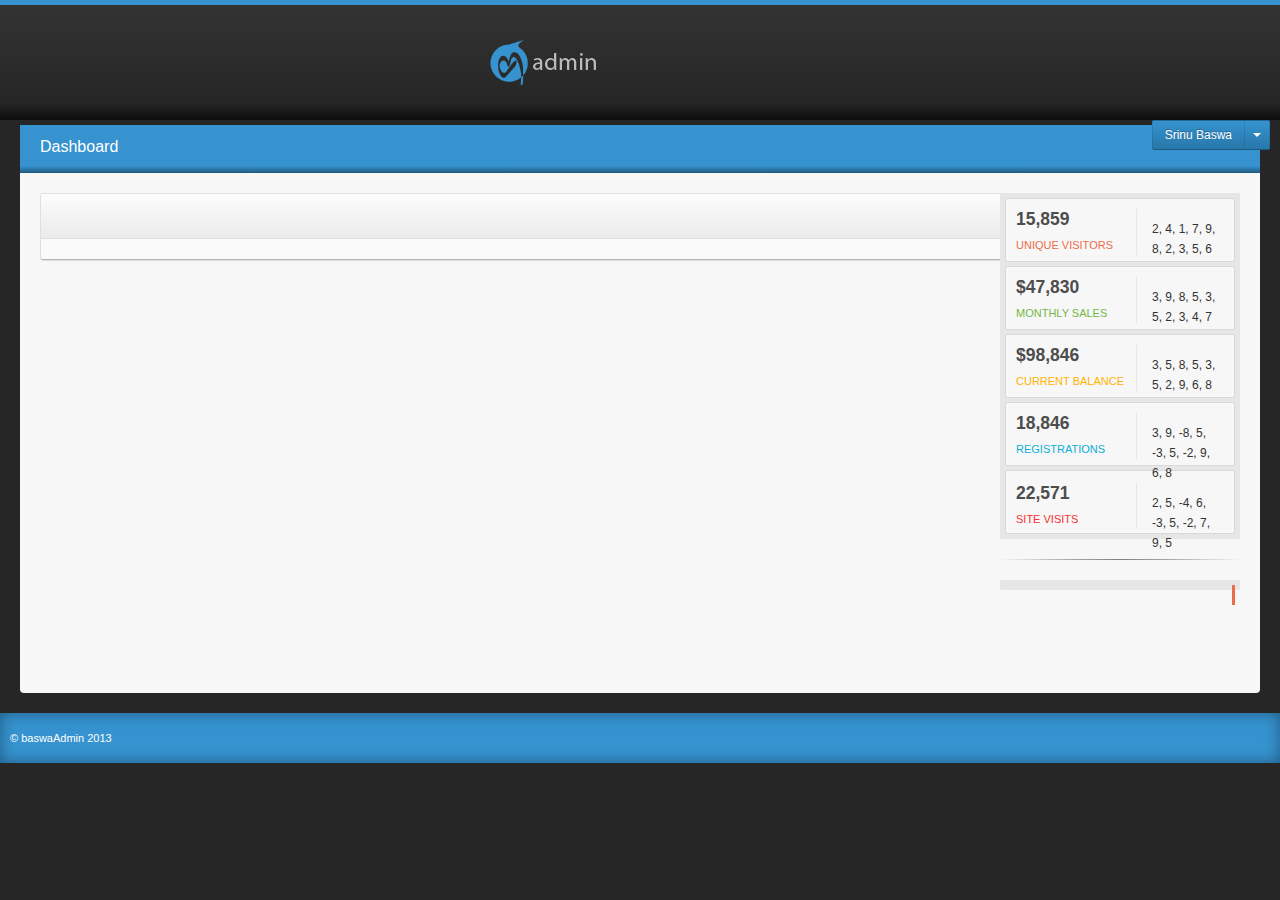
<file: index.html>
<!DOCTYPE html>
<!--[if lt IE 7]>

<html class="lt-ie9 lt-ie8 lt-ie7" lang="en">

<![endif]-->
<!--[if IE 7]>

<html class="lt-ie9 lt-ie8" lang="en">

<![endif]-->
<!--[if IE 8]>

<html class="lt-ie9" lang="en">

<![endif]-->
<!--[if gt IE 8]>
<!-->

<html lang="en">
  
  <!--
<![endif]-->
 
<head>
    <meta charset="utf-8">
    <title>
      Blue Moon - Responsive Admin Dashboard
    </title>
    <meta name="viewport" content="width=device-width, initial-scale=1.0">
    <meta name="description" content="">
    <meta name="author" content="">
    
    <link href="icomoon/style.css" rel="stylesheet">
    <!--[if lte IE 7]>
    <script src="css/icomoon-font/lte-ie7.js">
    </script>
    <![endif]-->
  <link href="css/wysiwyg/bootstrap-wysihtml5.css" rel="stylesheet">
  <link href="css/wysiwyg/wysiwyg-color.css" rel="stylesheet">
  <link href="css/main.css" rel="stylesheet"> <!-- Important. For Theming change primary-color variable in main.css  -->
  <link href="css/charts-graphs.css" rel="stylesheet">
  </head>
  <body>
    <header>
      <a href="#" class="logo">
        <img src="img/logo.png" alt="logo" />
      </a>
      <div class="btn-group">
        <button class="btn btn-primary">
          Srinu Baswa
        </button>
        <button data-toggle="dropdown" class="btn btn-primary dropdown-toggle">
          <span class="caret">
          </span>
        </button>
        <ul class="dropdown-menu pull-right">
          <li>
            <a href="#">
              Edit Profile
            </a>
          </li>
          <li>
            <a href="#">
              Account Settings
            </a>
          </li>
          <li>
            <a href="#">
              Logout
            </a>
          </li>
        </ul>
      </div>
      <ul class="mini-nav">
        
        
        
      </ul>
      
    </header>
    <div class="container-fluid">
      <div class="dashboard-container">
        
        <div class="sub-nav">
          <ul>
            <li><a href="#" class="heading">Dashboard</a></li>
            
          <div class="btn-group pull-right">
            <button class="btn btn-primary">
              Main Menu
            </button>
            <button data-toggle="dropdown" class="btn btn-primary dropdown-toggle">
              <span class="caret">
              </span>
            </button>
            <ul class="dropdown-menu pull-right">
              <li>
                <a href="index.html" data-original-title="">
                  Dashboard
                </a>
              </li>
              <li>
                <a href="forms.html" data-original-title="">
                  Forms
                </a>
              </li>
              <li>
                <a href="graphs.html" data-original-title="">
                  Graphs
                </a>
              </li>
              <li>
                <a href="ui_elements.html" data-original-title="">
                  UI Elements
                </a>
              </li>
              <li>
                <a href="icons.html" data-original-title="">
                  Icons
                </a>
              </li>
              <li>
                <a href="tables.html" data-original-title="">
                  Tables
                </a>
              </li>
              <li>
                <a href="media.html" data-original-title="">
                  Media
                </a>
              
            </ul>
          </div>
        </div>
        <div class="dashboard-wrapper">
          
          <div class="left-sidebar">
            
            <div class="row-fluid">
              <div class="span12">
                <div class="widget">
                  <div class="widget-header">
                    
                    
                  </div>
                  <div class="widget-body">
                    <div class="row-fluid">
                      
                      
                    </div>
                  </div>
                </div>
              </div>
            </div>
            
            
            
            <div class="row-fluid">
              <div class="span12">
                
              </div>
            </div>
            
            
            
            
            
            
            
            
            
            
            
            <div class="row-fluid">
              <div class="span12">
                
              </div>
            </div>
            
            
            
          </div>
          <div class="right-sidebar">
            
            <div class="wrapper">
              <ul class="stats">
                <li>
                  <div class="left">
                    <h4>
                      15,859
                    </h4>
                    <p>
                      Unique Visitors
                    </p>
                  </div>
                  <div class="chart">
                    <span id="unique-visitors">
                      2, 4, 1, 7, 9, 8, 2, 3, 5, 6
                    </span>
                  </div>
                </li>
                <li>
                  <div class="left">
                    <h4>
                      $47,830
                    </h4>
                    <p>
                      Monthly Sales
                    </p>
                  </div>
                  <div class="chart">
                    <span id="monthly-sales">
                      3, 9, 8, 5, 3, 5, 2, 3, 4, 7
                    </span>
                  </div>
                </li>
                <li>
                  <div class="left">
                    <h4>
                      $98,846
                    </h4>
                    <p>
                      Current balance
                    </p>
                  </div>
                  <div class="chart">
                    <span id="current-balance">
                      3, 5, 8, 5, 3, 5, 2, 9, 6, 8
                    </span>
                  </div>
                </li>
                <li>
                  <div class="left">
                    <h4>
                      18,846
                    </h4>
                    <p>
                      Registrations
                    </p>
                  </div>
                  <div class="chart">
                    <span id="registrations">
                      3, 9, -8, 5, -3, 5, -2, 9, 6, 8
                    </span>
                  </div>
                </li>
                <li>
                  <div class="left">
                    <h4>
                      22,571
                    </h4>
                    <p>
                      Site Visits
                    </p>
                  </div>
                  <div class="chart">
                    <span id="site-visits">
                      2, 5, -4, 6, -3, 5, -2, 7, 9, 5
                    </span>
                  </div>
                </li>
              </ul>
            </div>
            
            <hr class="hr-stylish-1">
            
            
            <div class="wrapper">
              <div id="scrollbar">
                <div class="scrollbar">
                  <div class="track">
                    <div class="thumb">
                      <div class="end">
                      </div>
                    </div>
                  </div>
                </div>
                </div>
            </div>
            
            
          </div>
        </div>
      </div>
      <!--/.fluid-container-->
    </div>
    <footer>
      <p>
        &copy; baswaAdmin 2013
      </p>
    </footer>
    
    <script src="js/wysiwyg/wysihtml5-0.3.0.js">
    </script>
    <script src="js/jquery.min.js">
    </script>
    <script src="js/bootstrap.js">
    </script>
    <script src="js/wysiwyg/bootstrap-wysihtml5.js">
    </script>
    <script src="js/jquery.scrollUp.js">
    </script>
    
    
    <!-- Google Visualization JS -->
    <script type="text/javascript" src="https://www.google.com/jsapi">
    </script>
    
    <!-- Easy Pie Chart JS -->
    <script src="js/jquery.easy-pie-chart.js">
    </script>
    
    <!-- Sparkline JS -->
    <script src="js/jquery.sparkline.js">
    </script>
    
    <!-- Tiny Scrollbar JS -->
    <script src="js/tiny-scrollbar.js">
    </script>
    
    
    
    <script type="text/javascript">
      //ScrollUp
      $(function () {
        $.scrollUp({
          scrollName: 'scrollUp', // Element ID
          topDistance: '300', // Distance from top before showing element (px)
          topSpeed: 300, // Speed back to top (ms)
          animation: 'fade', // Fade, slide, none
          animationInSpeed: 400, // Animation in speed (ms)
          animationOutSpeed: 400, // Animation out speed (ms)
          scrollText: 'Scroll to top', // Text for element
          activeOverlay: false, // Set CSS color to display scrollUp active point, e.g '#00FFFF'
        });
      });

      //Google Visualiations
      google.load("visualization", "1", {
        packages: ["corechart"]
      });
      google.setOnLoadCallback(drawChart);

      function drawChart() {
        var data = google.visualization.arrayToDataTable([
          ['Week', 'Visitors', 'Orders'],
          ['Sun', 9709, 761],
          ['Mon', 1367, 8631],
          ['Tue', 6792, 971],
          ['Wed', 1267, 7491],
          ['Thu', 9539, 1792],
          ['Fri', 670, 9367],
          ['Sat', 9761, 709]
        ]);

        var options = {
          width: 'auto',
          height: '160',
          backgroundColor: 'transparent',
          colors: ['#ed6d49', '#0daed3'],
          tooltip: {
            textStyle: {
              color: '#666666',
              fontSize: 11
            },
            showColorCode: true
          },
          legend: {
            textStyle: {
              color: 'black',
              fontSize: 12
            }
          },
          chartArea: {
            left: 100,
            top: 10
          },
          focusTarget: 'category',
          hAxis: {
            textStyle: {
              color: 'black',
              fontSize: 12
            }
          },
          vAxis: {
            textStyle: {
              color: 'black',
              fontSize: 12
            }
          },
          pointSize: 6,
          chartArea: {
            left: 60,
            top: 10,
            height: '80%'
          },
          lineWidth: 1,
        };

        var chart = new google.visualization.LineChart(document.getElementById('area_chart'));
        chart.draw(data, options);
      }


      //Tooltip
      $('a').tooltip('hide');
      $('i').tooltip('hide');


      //Tiny Scrollbar
      $('#scrollbar').tinyscrollbar();
      $('#scrollbar-one').tinyscrollbar();
      $('#scrollbar-two').tinyscrollbar();
      $('#scrollbar-three').tinyscrollbar();



      //Tabs
      $('#myTab a').click(function (e) {
        e.preventDefault();
        $(this).tab('show');
      })

      // SparkLine Graphs-Charts
      $(function () {
        $('#unique-visitors').sparkline('html', {
          type: 'bar',
          barColor: '#ed6d49',
          barWidth: 6,
          height: 30,
        });
        $('#monthly-sales').sparkline('html', {
          type: 'bar',
          barColor: '#74b749',
          barWidth: 6,
          height: 30,
        });
        $('#current-balance').sparkline('html', {
          type: 'bar',
          barColor: '#ffb400',
          barWidth: 6,
          height: 30,
        });
        $('#registrations').sparkline('html', {
          type: 'bar',
          barColor: '#0daed3',
          barWidth: 6,
          height: 30,
        });
        $('#site-visits').sparkline('html', {
          type: 'bar',
          barColor: '#f63131',
          barWidth: 6,
          height: 30,
        });
      });

      //wysihtml5
      $('#wysiwyg').wysihtml5();
    </script>
    
    
  </body>
</html>
</file>
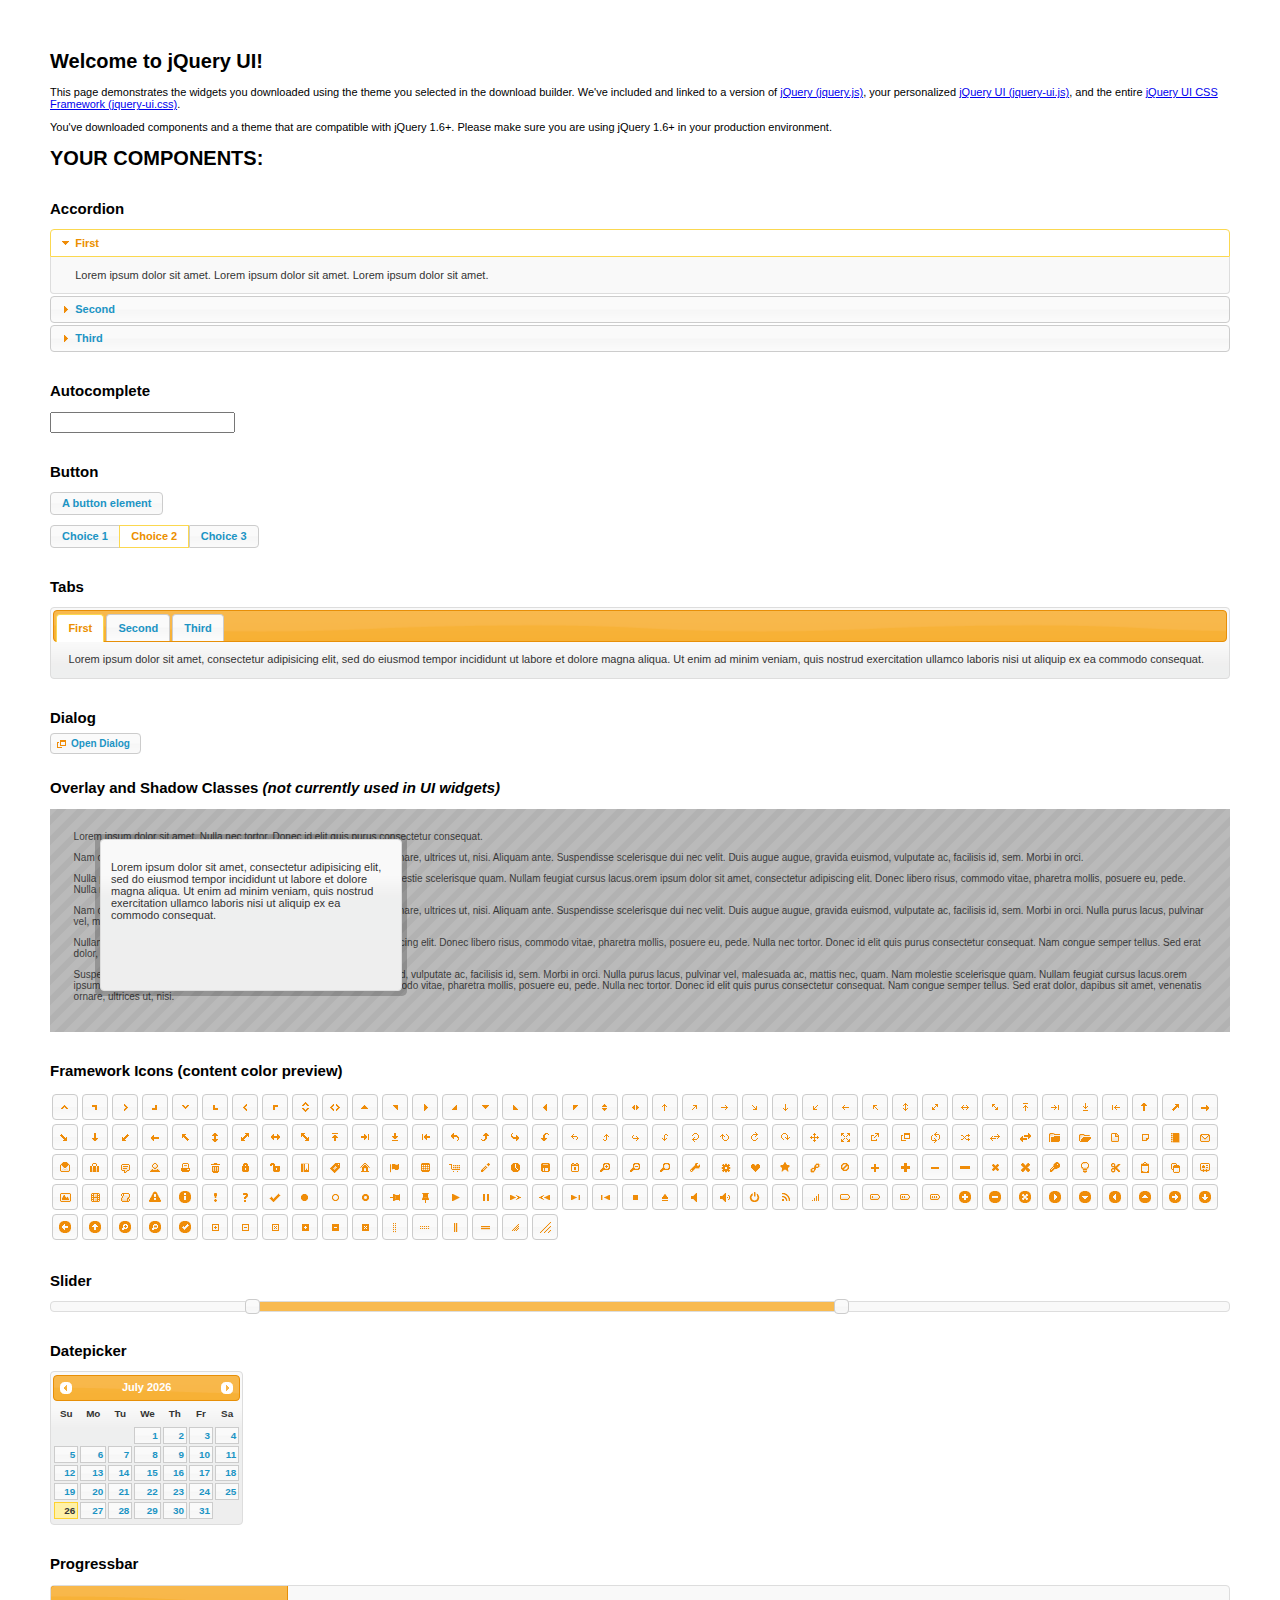
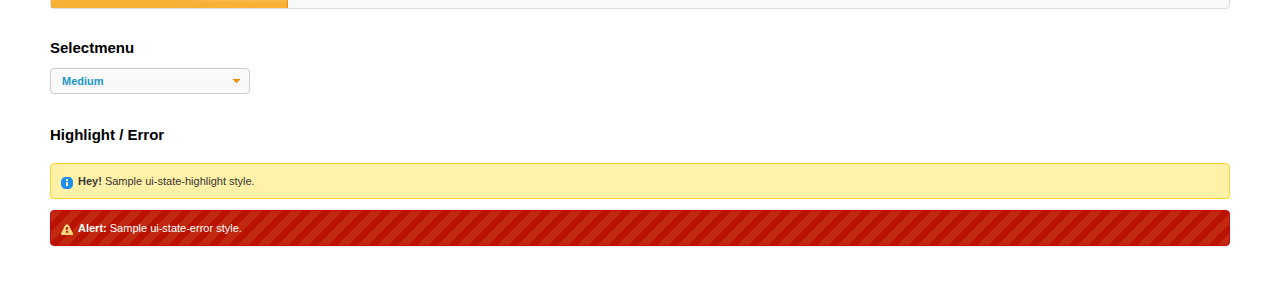
<file: js/jquery-ui/index.html>
<!doctype html>
<html lang="us">
<head>
	<meta charset="utf-8">
	<title>jQuery UI Example Page</title>
	<link href="jquery-ui.css" rel="stylesheet">
	<style>
	body{
		font: 62.5% "Trebuchet MS", sans-serif;
		margin: 50px;
	}
	.demoHeaders {
		margin-top: 2em;
	}
	#dialog-link {
		padding: .4em 1em .4em 20px;
		text-decoration: none;
		position: relative;
	}
	#dialog-link span.ui-icon {
		margin: 0 5px 0 0;
		position: absolute;
		left: .2em;
		top: 50%;
		margin-top: -8px;
	}
	#icons {
		margin: 0;
		padding: 0;
	}
	#icons li {
		margin: 2px;
		position: relative;
		padding: 4px 0;
		cursor: pointer;
		float: left;
		list-style: none;
	}
	#icons span.ui-icon {
		float: left;
		margin: 0 4px;
	}
	.fakewindowcontain .ui-widget-overlay {
		position: absolute;
	}
	select {
		width: 200px;
	}
	</style>
</head>
<body>

<h1>Welcome to jQuery UI!</h1>

<div class="ui-widget">
	<p>This page demonstrates the widgets you downloaded using the theme you selected in the download builder. We've included and linked to a version of <a href="jquery.js">jQuery (jquery.js)</a>, your personalized <a href="jquery-ui.js">jQuery UI (jquery-ui.js)</a>, and the entire <a href="jquery-ui.css">jQuery UI CSS Framework (jquery-ui.css)</a>.</p>
	<p>You've downloaded components and a theme that are compatible with jQuery 1.6+. Please make sure you are using jQuery 1.6+ in your production environment.</p>
</div>

<h1>YOUR COMPONENTS:</h1>


<!-- Accordion -->
<h2 class="demoHeaders">Accordion</h2>
<div id="accordion">
	<h3>First</h3>
	<div>Lorem ipsum dolor sit amet. Lorem ipsum dolor sit amet. Lorem ipsum dolor sit amet.</div>
	<h3>Second</h3>
	<div>Phasellus mattis tincidunt nibh.</div>
	<h3>Third</h3>
	<div>Nam dui erat, auctor a, dignissim quis.</div>
</div>



<!-- Autocomplete -->
<h2 class="demoHeaders">Autocomplete</h2>
<div>
	<input id="autocomplete" title="type &quot;a&quot;">
</div>



<!-- Button -->
<h2 class="demoHeaders">Button</h2>
<button id="button">A button element</button>
<form style="margin-top: 1em;">
	<div id="radioset">
		<input type="radio" id="radio1" name="radio"><label for="radio1">Choice 1</label>
		<input type="radio" id="radio2" name="radio" checked="checked"><label for="radio2">Choice 2</label>
		<input type="radio" id="radio3" name="radio"><label for="radio3">Choice 3</label>
	</div>
</form>



<!-- Tabs -->
<h2 class="demoHeaders">Tabs</h2>
<div id="tabs">
	<ul>
		<li><a href="#tabs-1">First</a></li>
		<li><a href="#tabs-2">Second</a></li>
		<li><a href="#tabs-3">Third</a></li>
	</ul>
	<div id="tabs-1">Lorem ipsum dolor sit amet, consectetur adipisicing elit, sed do eiusmod tempor incididunt ut labore et dolore magna aliqua. Ut enim ad minim veniam, quis nostrud exercitation ullamco laboris nisi ut aliquip ex ea commodo consequat.</div>
	<div id="tabs-2">Phasellus mattis tincidunt nibh. Cras orci urna, blandit id, pretium vel, aliquet ornare, felis. Maecenas scelerisque sem non nisl. Fusce sed lorem in enim dictum bibendum.</div>
	<div id="tabs-3">Nam dui erat, auctor a, dignissim quis, sollicitudin eu, felis. Pellentesque nisi urna, interdum eget, sagittis et, consequat vestibulum, lacus. Mauris porttitor ullamcorper augue.</div>
</div>



<!-- Dialog NOTE: Dialog is not generated by UI in this demo so it can be visually styled in themeroller-->
<h2 class="demoHeaders">Dialog</h2>
<p><a href="#" id="dialog-link" class="ui-state-default ui-corner-all"><span class="ui-icon ui-icon-newwin"></span>Open Dialog</a></p>

<h2 class="demoHeaders">Overlay and Shadow Classes <em>(not currently used in UI widgets)</em></h2>
<div style="position: relative; width: 96%; height: 200px; padding:1% 2%; overflow:hidden;" class="fakewindowcontain">
	<p>Lorem ipsum dolor sit amet,  Nulla nec tortor. Donec id elit quis purus consectetur consequat. </p><p>Nam congue semper tellus. Sed erat dolor, dapibus sit amet, venenatis ornare, ultrices ut, nisi. Aliquam ante. Suspendisse scelerisque dui nec velit. Duis augue augue, gravida euismod, vulputate ac, facilisis id, sem. Morbi in orci. </p><p>Nulla purus lacus, pulvinar vel, malesuada ac, mattis nec, quam. Nam molestie scelerisque quam. Nullam feugiat cursus lacus.orem ipsum dolor sit amet, consectetur adipiscing elit. Donec libero risus, commodo vitae, pharetra mollis, posuere eu, pede. Nulla nec tortor. Donec id elit quis purus consectetur consequat. </p><p>Nam congue semper tellus. Sed erat dolor, dapibus sit amet, venenatis ornare, ultrices ut, nisi. Aliquam ante. Suspendisse scelerisque dui nec velit. Duis augue augue, gravida euismod, vulputate ac, facilisis id, sem. Morbi in orci. Nulla purus lacus, pulvinar vel, malesuada ac, mattis nec, quam. Nam molestie scelerisque quam. </p><p>Nullam feugiat cursus lacus.orem ipsum dolor sit amet, consectetur adipiscing elit. Donec libero risus, commodo vitae, pharetra mollis, posuere eu, pede. Nulla nec tortor. Donec id elit quis purus consectetur consequat. Nam congue semper tellus. Sed erat dolor, dapibus sit amet, venenatis ornare, ultrices ut, nisi. Aliquam ante. </p><p>Suspendisse scelerisque dui nec velit. Duis augue augue, gravida euismod, vulputate ac, facilisis id, sem. Morbi in orci. Nulla purus lacus, pulvinar vel, malesuada ac, mattis nec, quam. Nam molestie scelerisque quam. Nullam feugiat cursus lacus.orem ipsum dolor sit amet, consectetur adipiscing elit. Donec libero risus, commodo vitae, pharetra mollis, posuere eu, pede. Nulla nec tortor. Donec id elit quis purus consectetur consequat. Nam congue semper tellus. Sed erat dolor, dapibus sit amet, venenatis ornare, ultrices ut, nisi. </p>

	<!-- ui-dialog -->
	<div class="ui-overlay"><div class="ui-widget-overlay"></div><div class="ui-widget-shadow ui-corner-all" style="width: 302px; height: 152px; position: absolute; left: 50px; top: 30px;"></div></div>
	<div style="position: absolute; width: 280px; height: 130px;left: 50px; top: 30px; padding: 10px;" class="ui-widget ui-widget-content ui-corner-all">
		<div class="ui-dialog-content ui-widget-content" style="background: none; border: 0;">
			<p>Lorem ipsum dolor sit amet, consectetur adipisicing elit, sed do eiusmod tempor incididunt ut labore et dolore magna aliqua. Ut enim ad minim veniam, quis nostrud exercitation ullamco laboris nisi ut aliquip ex ea commodo consequat.</p>
		</div>
	</div>

</div>

<!-- ui-dialog -->
<div id="dialog" title="Dialog Title">
	<p>Lorem ipsum dolor sit amet, consectetur adipisicing elit, sed do eiusmod tempor incididunt ut labore et dolore magna aliqua. Ut enim ad minim veniam, quis nostrud exercitation ullamco laboris nisi ut aliquip ex ea commodo consequat.</p>
</div>



<h2 class="demoHeaders">Framework Icons (content color preview)</h2>
<ul id="icons" class="ui-widget ui-helper-clearfix">
	<li class="ui-state-default ui-corner-all" title=".ui-icon-carat-1-n"><span class="ui-icon ui-icon-carat-1-n"></span></li>
	<li class="ui-state-default ui-corner-all" title=".ui-icon-carat-1-ne"><span class="ui-icon ui-icon-carat-1-ne"></span></li>
	<li class="ui-state-default ui-corner-all" title=".ui-icon-carat-1-e"><span class="ui-icon ui-icon-carat-1-e"></span></li>
	<li class="ui-state-default ui-corner-all" title=".ui-icon-carat-1-se"><span class="ui-icon ui-icon-carat-1-se"></span></li>
	<li class="ui-state-default ui-corner-all" title=".ui-icon-carat-1-s"><span class="ui-icon ui-icon-carat-1-s"></span></li>
	<li class="ui-state-default ui-corner-all" title=".ui-icon-carat-1-sw"><span class="ui-icon ui-icon-carat-1-sw"></span></li>
	<li class="ui-state-default ui-corner-all" title=".ui-icon-carat-1-w"><span class="ui-icon ui-icon-carat-1-w"></span></li>
	<li class="ui-state-default ui-corner-all" title=".ui-icon-carat-1-nw"><span class="ui-icon ui-icon-carat-1-nw"></span></li>
	<li class="ui-state-default ui-corner-all" title=".ui-icon-carat-2-n-s"><span class="ui-icon ui-icon-carat-2-n-s"></span></li>
	<li class="ui-state-default ui-corner-all" title=".ui-icon-carat-2-e-w"><span class="ui-icon ui-icon-carat-2-e-w"></span></li>
	<li class="ui-state-default ui-corner-all" title=".ui-icon-triangle-1-n"><span class="ui-icon ui-icon-triangle-1-n"></span></li>
	<li class="ui-state-default ui-corner-all" title=".ui-icon-triangle-1-ne"><span class="ui-icon ui-icon-triangle-1-ne"></span></li>
	<li class="ui-state-default ui-corner-all" title=".ui-icon-triangle-1-e"><span class="ui-icon ui-icon-triangle-1-e"></span></li>
	<li class="ui-state-default ui-corner-all" title=".ui-icon-triangle-1-se"><span class="ui-icon ui-icon-triangle-1-se"></span></li>
	<li class="ui-state-default ui-corner-all" title=".ui-icon-triangle-1-s"><span class="ui-icon ui-icon-triangle-1-s"></span></li>
	<li class="ui-state-default ui-corner-all" title=".ui-icon-triangle-1-sw"><span class="ui-icon ui-icon-triangle-1-sw"></span></li>
	<li class="ui-state-default ui-corner-all" title=".ui-icon-triangle-1-w"><span class="ui-icon ui-icon-triangle-1-w"></span></li>
	<li class="ui-state-default ui-corner-all" title=".ui-icon-triangle-1-nw"><span class="ui-icon ui-icon-triangle-1-nw"></span></li>
	<li class="ui-state-default ui-corner-all" title=".ui-icon-triangle-2-n-s"><span class="ui-icon ui-icon-triangle-2-n-s"></span></li>
	<li class="ui-state-default ui-corner-all" title=".ui-icon-triangle-2-e-w"><span class="ui-icon ui-icon-triangle-2-e-w"></span></li>
	<li class="ui-state-default ui-corner-all" title=".ui-icon-arrow-1-n"><span class="ui-icon ui-icon-arrow-1-n"></span></li>
	<li class="ui-state-default ui-corner-all" title=".ui-icon-arrow-1-ne"><span class="ui-icon ui-icon-arrow-1-ne"></span></li>
	<li class="ui-state-default ui-corner-all" title=".ui-icon-arrow-1-e"><span class="ui-icon ui-icon-arrow-1-e"></span></li>
	<li class="ui-state-default ui-corner-all" title=".ui-icon-arrow-1-se"><span class="ui-icon ui-icon-arrow-1-se"></span></li>
	<li class="ui-state-default ui-corner-all" title=".ui-icon-arrow-1-s"><span class="ui-icon ui-icon-arrow-1-s"></span></li>
	<li class="ui-state-default ui-corner-all" title=".ui-icon-arrow-1-sw"><span class="ui-icon ui-icon-arrow-1-sw"></span></li>
	<li class="ui-state-default ui-corner-all" title=".ui-icon-arrow-1-w"><span class="ui-icon ui-icon-arrow-1-w"></span></li>
	<li class="ui-state-default ui-corner-all" title=".ui-icon-arrow-1-nw"><span class="ui-icon ui-icon-arrow-1-nw"></span></li>
	<li class="ui-state-default ui-corner-all" title=".ui-icon-arrow-2-n-s"><span class="ui-icon ui-icon-arrow-2-n-s"></span></li>
	<li class="ui-state-default ui-corner-all" title=".ui-icon-arrow-2-ne-sw"><span class="ui-icon ui-icon-arrow-2-ne-sw"></span></li>
	<li class="ui-state-default ui-corner-all" title=".ui-icon-arrow-2-e-w"><span class="ui-icon ui-icon-arrow-2-e-w"></span></li>
	<li class="ui-state-default ui-corner-all" title=".ui-icon-arrow-2-se-nw"><span class="ui-icon ui-icon-arrow-2-se-nw"></span></li>
	<li class="ui-state-default ui-corner-all" title=".ui-icon-arrowstop-1-n"><span class="ui-icon ui-icon-arrowstop-1-n"></span></li>
	<li class="ui-state-default ui-corner-all" title=".ui-icon-arrowstop-1-e"><span class="ui-icon ui-icon-arrowstop-1-e"></span></li>
	<li class="ui-state-default ui-corner-all" title=".ui-icon-arrowstop-1-s"><span class="ui-icon ui-icon-arrowstop-1-s"></span></li>
	<li class="ui-state-default ui-corner-all" title=".ui-icon-arrowstop-1-w"><span class="ui-icon ui-icon-arrowstop-1-w"></span></li>
	<li class="ui-state-default ui-corner-all" title=".ui-icon-arrowthick-1-n"><span class="ui-icon ui-icon-arrowthick-1-n"></span></li>
	<li class="ui-state-default ui-corner-all" title=".ui-icon-arrowthick-1-ne"><span class="ui-icon ui-icon-arrowthick-1-ne"></span></li>
	<li class="ui-state-default ui-corner-all" title=".ui-icon-arrowthick-1-e"><span class="ui-icon ui-icon-arrowthick-1-e"></span></li>
	<li class="ui-state-default ui-corner-all" title=".ui-icon-arrowthick-1-se"><span class="ui-icon ui-icon-arrowthick-1-se"></span></li>
	<li class="ui-state-default ui-corner-all" title=".ui-icon-arrowthick-1-s"><span class="ui-icon ui-icon-arrowthick-1-s"></span></li>
	<li class="ui-state-default ui-corner-all" title=".ui-icon-arrowthick-1-sw"><span class="ui-icon ui-icon-arrowthick-1-sw"></span></li>
	<li class="ui-state-default ui-corner-all" title=".ui-icon-arrowthick-1-w"><span class="ui-icon ui-icon-arrowthick-1-w"></span></li>
	<li class="ui-state-default ui-corner-all" title=".ui-icon-arrowthick-1-nw"><span class="ui-icon ui-icon-arrowthick-1-nw"></span></li>
	<li class="ui-state-default ui-corner-all" title=".ui-icon-arrowthick-2-n-s"><span class="ui-icon ui-icon-arrowthick-2-n-s"></span></li>
	<li class="ui-state-default ui-corner-all" title=".ui-icon-arrowthick-2-ne-sw"><span class="ui-icon ui-icon-arrowthick-2-ne-sw"></span></li>
	<li class="ui-state-default ui-corner-all" title=".ui-icon-arrowthick-2-e-w"><span class="ui-icon ui-icon-arrowthick-2-e-w"></span></li>
	<li class="ui-state-default ui-corner-all" title=".ui-icon-arrowthick-2-se-nw"><span class="ui-icon ui-icon-arrowthick-2-se-nw"></span></li>
	<li class="ui-state-default ui-corner-all" title=".ui-icon-arrowthickstop-1-n"><span class="ui-icon ui-icon-arrowthickstop-1-n"></span></li>
	<li class="ui-state-default ui-corner-all" title=".ui-icon-arrowthickstop-1-e"><span class="ui-icon ui-icon-arrowthickstop-1-e"></span></li>
	<li class="ui-state-default ui-corner-all" title=".ui-icon-arrowthickstop-1-s"><span class="ui-icon ui-icon-arrowthickstop-1-s"></span></li>
	<li class="ui-state-default ui-corner-all" title=".ui-icon-arrowthickstop-1-w"><span class="ui-icon ui-icon-arrowthickstop-1-w"></span></li>
	<li class="ui-state-default ui-corner-all" title=".ui-icon-arrowreturnthick-1-w"><span class="ui-icon ui-icon-arrowreturnthick-1-w"></span></li>
	<li class="ui-state-default ui-corner-all" title=".ui-icon-arrowreturnthick-1-n"><span class="ui-icon ui-icon-arrowreturnthick-1-n"></span></li>
	<li class="ui-state-default ui-corner-all" title=".ui-icon-arrowreturnthick-1-e"><span class="ui-icon ui-icon-arrowreturnthick-1-e"></span></li>
	<li class="ui-state-default ui-corner-all" title=".ui-icon-arrowreturnthick-1-s"><span class="ui-icon ui-icon-arrowreturnthick-1-s"></span></li>
	<li class="ui-state-default ui-corner-all" title=".ui-icon-arrowreturn-1-w"><span class="ui-icon ui-icon-arrowreturn-1-w"></span></li>
	<li class="ui-state-default ui-corner-all" title=".ui-icon-arrowreturn-1-n"><span class="ui-icon ui-icon-arrowreturn-1-n"></span></li>
	<li class="ui-state-default ui-corner-all" title=".ui-icon-arrowreturn-1-e"><span class="ui-icon ui-icon-arrowreturn-1-e"></span></li>
	<li class="ui-state-default ui-corner-all" title=".ui-icon-arrowreturn-1-s"><span class="ui-icon ui-icon-arrowreturn-1-s"></span></li>
	<li class="ui-state-default ui-corner-all" title=".ui-icon-arrowrefresh-1-w"><span class="ui-icon ui-icon-arrowrefresh-1-w"></span></li>
	<li class="ui-state-default ui-corner-all" title=".ui-icon-arrowrefresh-1-n"><span class="ui-icon ui-icon-arrowrefresh-1-n"></span></li>
	<li class="ui-state-default ui-corner-all" title=".ui-icon-arrowrefresh-1-e"><span class="ui-icon ui-icon-arrowrefresh-1-e"></span></li>
	<li class="ui-state-default ui-corner-all" title=".ui-icon-arrowrefresh-1-s"><span class="ui-icon ui-icon-arrowrefresh-1-s"></span></li>
	<li class="ui-state-default ui-corner-all" title=".ui-icon-arrow-4"><span class="ui-icon ui-icon-arrow-4"></span></li>
	<li class="ui-state-default ui-corner-all" title=".ui-icon-arrow-4-diag"><span class="ui-icon ui-icon-arrow-4-diag"></span></li>
	<li class="ui-state-default ui-corner-all" title=".ui-icon-extlink"><span class="ui-icon ui-icon-extlink"></span></li>
	<li class="ui-state-default ui-corner-all" title=".ui-icon-newwin"><span class="ui-icon ui-icon-newwin"></span></li>
	<li class="ui-state-default ui-corner-all" title=".ui-icon-refresh"><span class="ui-icon ui-icon-refresh"></span></li>
	<li class="ui-state-default ui-corner-all" title=".ui-icon-shuffle"><span class="ui-icon ui-icon-shuffle"></span></li>
	<li class="ui-state-default ui-corner-all" title=".ui-icon-transfer-e-w"><span class="ui-icon ui-icon-transfer-e-w"></span></li>
	<li class="ui-state-default ui-corner-all" title=".ui-icon-transferthick-e-w"><span class="ui-icon ui-icon-transferthick-e-w"></span></li>
	<li class="ui-state-default ui-corner-all" title=".ui-icon-folder-collapsed"><span class="ui-icon ui-icon-folder-collapsed"></span></li>
	<li class="ui-state-default ui-corner-all" title=".ui-icon-folder-open"><span class="ui-icon ui-icon-folder-open"></span></li>
	<li class="ui-state-default ui-corner-all" title=".ui-icon-document"><span class="ui-icon ui-icon-document"></span></li>
	<li class="ui-state-default ui-corner-all" title=".ui-icon-document-b"><span class="ui-icon ui-icon-document-b"></span></li>
	<li class="ui-state-default ui-corner-all" title=".ui-icon-note"><span class="ui-icon ui-icon-note"></span></li>
	<li class="ui-state-default ui-corner-all" title=".ui-icon-mail-closed"><span class="ui-icon ui-icon-mail-closed"></span></li>
	<li class="ui-state-default ui-corner-all" title=".ui-icon-mail-open"><span class="ui-icon ui-icon-mail-open"></span></li>
	<li class="ui-state-default ui-corner-all" title=".ui-icon-suitcase"><span class="ui-icon ui-icon-suitcase"></span></li>
	<li class="ui-state-default ui-corner-all" title=".ui-icon-comment"><span class="ui-icon ui-icon-comment"></span></li>
	<li class="ui-state-default ui-corner-all" title=".ui-icon-person"><span class="ui-icon ui-icon-person"></span></li>
	<li class="ui-state-default ui-corner-all" title=".ui-icon-print"><span class="ui-icon ui-icon-print"></span></li>
	<li class="ui-state-default ui-corner-all" title=".ui-icon-trash"><span class="ui-icon ui-icon-trash"></span></li>
	<li class="ui-state-default ui-corner-all" title=".ui-icon-locked"><span class="ui-icon ui-icon-locked"></span></li>
	<li class="ui-state-default ui-corner-all" title=".ui-icon-unlocked"><span class="ui-icon ui-icon-unlocked"></span></li>
	<li class="ui-state-default ui-corner-all" title=".ui-icon-bookmark"><span class="ui-icon ui-icon-bookmark"></span></li>
	<li class="ui-state-default ui-corner-all" title=".ui-icon-tag"><span class="ui-icon ui-icon-tag"></span></li>
	<li class="ui-state-default ui-corner-all" title=".ui-icon-home"><span class="ui-icon ui-icon-home"></span></li>
	<li class="ui-state-default ui-corner-all" title=".ui-icon-flag"><span class="ui-icon ui-icon-flag"></span></li>
	<li class="ui-state-default ui-corner-all" title=".ui-icon-calculator"><span class="ui-icon ui-icon-calculator"></span></li>
	<li class="ui-state-default ui-corner-all" title=".ui-icon-cart"><span class="ui-icon ui-icon-cart"></span></li>
	<li class="ui-state-default ui-corner-all" title=".ui-icon-pencil"><span class="ui-icon ui-icon-pencil"></span></li>
	<li class="ui-state-default ui-corner-all" title=".ui-icon-clock"><span class="ui-icon ui-icon-clock"></span></li>
	<li class="ui-state-default ui-corner-all" title=".ui-icon-disk"><span class="ui-icon ui-icon-disk"></span></li>
	<li class="ui-state-default ui-corner-all" title=".ui-icon-calendar"><span class="ui-icon ui-icon-calendar"></span></li>
	<li class="ui-state-default ui-corner-all" title=".ui-icon-zoomin"><span class="ui-icon ui-icon-zoomin"></span></li>
	<li class="ui-state-default ui-corner-all" title=".ui-icon-zoomout"><span class="ui-icon ui-icon-zoomout"></span></li>
	<li class="ui-state-default ui-corner-all" title=".ui-icon-search"><span class="ui-icon ui-icon-search"></span></li>
	<li class="ui-state-default ui-corner-all" title=".ui-icon-wrench"><span class="ui-icon ui-icon-wrench"></span></li>
	<li class="ui-state-default ui-corner-all" title=".ui-icon-gear"><span class="ui-icon ui-icon-gear"></span></li>
	<li class="ui-state-default ui-corner-all" title=".ui-icon-heart"><span class="ui-icon ui-icon-heart"></span></li>
	<li class="ui-state-default ui-corner-all" title=".ui-icon-star"><span class="ui-icon ui-icon-star"></span></li>
	<li class="ui-state-default ui-corner-all" title=".ui-icon-link"><span class="ui-icon ui-icon-link"></span></li>
	<li class="ui-state-default ui-corner-all" title=".ui-icon-cancel"><span class="ui-icon ui-icon-cancel"></span></li>
	<li class="ui-state-default ui-corner-all" title=".ui-icon-plus"><span class="ui-icon ui-icon-plus"></span></li>
	<li class="ui-state-default ui-corner-all" title=".ui-icon-plusthick"><span class="ui-icon ui-icon-plusthick"></span></li>
	<li class="ui-state-default ui-corner-all" title=".ui-icon-minus"><span class="ui-icon ui-icon-minus"></span></li>
	<li class="ui-state-default ui-corner-all" title=".ui-icon-minusthick"><span class="ui-icon ui-icon-minusthick"></span></li>
	<li class="ui-state-default ui-corner-all" title=".ui-icon-close"><span class="ui-icon ui-icon-close"></span></li>
	<li class="ui-state-default ui-corner-all" title=".ui-icon-closethick"><span class="ui-icon ui-icon-closethick"></span></li>
	<li class="ui-state-default ui-corner-all" title=".ui-icon-key"><span class="ui-icon ui-icon-key"></span></li>
	<li class="ui-state-default ui-corner-all" title=".ui-icon-lightbulb"><span class="ui-icon ui-icon-lightbulb"></span></li>
	<li class="ui-state-default ui-corner-all" title=".ui-icon-scissors"><span class="ui-icon ui-icon-scissors"></span></li>
	<li class="ui-state-default ui-corner-all" title=".ui-icon-clipboard"><span class="ui-icon ui-icon-clipboard"></span></li>
	<li class="ui-state-default ui-corner-all" title=".ui-icon-copy"><span class="ui-icon ui-icon-copy"></span></li>
	<li class="ui-state-default ui-corner-all" title=".ui-icon-contact"><span class="ui-icon ui-icon-contact"></span></li>
	<li class="ui-state-default ui-corner-all" title=".ui-icon-image"><span class="ui-icon ui-icon-image"></span></li>
	<li class="ui-state-default ui-corner-all" title=".ui-icon-video"><span class="ui-icon ui-icon-video"></span></li>
	<li class="ui-state-default ui-corner-all" title=".ui-icon-script"><span class="ui-icon ui-icon-script"></span></li>
	<li class="ui-state-default ui-corner-all" title=".ui-icon-alert"><span class="ui-icon ui-icon-alert"></span></li>
	<li class="ui-state-default ui-corner-all" title=".ui-icon-info"><span class="ui-icon ui-icon-info"></span></li>
	<li class="ui-state-default ui-corner-all" title=".ui-icon-notice"><span class="ui-icon ui-icon-notice"></span></li>
	<li class="ui-state-default ui-corner-all" title=".ui-icon-help"><span class="ui-icon ui-icon-help"></span></li>
	<li class="ui-state-default ui-corner-all" title=".ui-icon-check"><span class="ui-icon ui-icon-check"></span></li>
	<li class="ui-state-default ui-corner-all" title=".ui-icon-bullet"><span class="ui-icon ui-icon-bullet"></span></li>
	<li class="ui-state-default ui-corner-all" title=".ui-icon-radio-off"><span class="ui-icon ui-icon-radio-off"></span></li>
	<li class="ui-state-default ui-corner-all" title=".ui-icon-radio-on"><span class="ui-icon ui-icon-radio-on"></span></li>
	<li class="ui-state-default ui-corner-all" title=".ui-icon-pin-w"><span class="ui-icon ui-icon-pin-w"></span></li>
	<li class="ui-state-default ui-corner-all" title=".ui-icon-pin-s"><span class="ui-icon ui-icon-pin-s"></span></li>
	<li class="ui-state-default ui-corner-all" title=".ui-icon-play"><span class="ui-icon ui-icon-play"></span></li>
	<li class="ui-state-default ui-corner-all" title=".ui-icon-pause"><span class="ui-icon ui-icon-pause"></span></li>
	<li class="ui-state-default ui-corner-all" title=".ui-icon-seek-next"><span class="ui-icon ui-icon-seek-next"></span></li>
	<li class="ui-state-default ui-corner-all" title=".ui-icon-seek-prev"><span class="ui-icon ui-icon-seek-prev"></span></li>
	<li class="ui-state-default ui-corner-all" title=".ui-icon-seek-end"><span class="ui-icon ui-icon-seek-end"></span></li>
	<li class="ui-state-default ui-corner-all" title=".ui-icon-seek-first"><span class="ui-icon ui-icon-seek-first"></span></li>
	<li class="ui-state-default ui-corner-all" title=".ui-icon-stop"><span class="ui-icon ui-icon-stop"></span></li>
	<li class="ui-state-default ui-corner-all" title=".ui-icon-eject"><span class="ui-icon ui-icon-eject"></span></li>
	<li class="ui-state-default ui-corner-all" title=".ui-icon-volume-off"><span class="ui-icon ui-icon-volume-off"></span></li>
	<li class="ui-state-default ui-corner-all" title=".ui-icon-volume-on"><span class="ui-icon ui-icon-volume-on"></span></li>
	<li class="ui-state-default ui-corner-all" title=".ui-icon-power"><span class="ui-icon ui-icon-power"></span></li>
	<li class="ui-state-default ui-corner-all" title=".ui-icon-signal-diag"><span class="ui-icon ui-icon-signal-diag"></span></li>
	<li class="ui-state-default ui-corner-all" title=".ui-icon-signal"><span class="ui-icon ui-icon-signal"></span></li>
	<li class="ui-state-default ui-corner-all" title=".ui-icon-battery-0"><span class="ui-icon ui-icon-battery-0"></span></li>
	<li class="ui-state-default ui-corner-all" title=".ui-icon-battery-1"><span class="ui-icon ui-icon-battery-1"></span></li>
	<li class="ui-state-default ui-corner-all" title=".ui-icon-battery-2"><span class="ui-icon ui-icon-battery-2"></span></li>
	<li class="ui-state-default ui-corner-all" title=".ui-icon-battery-3"><span class="ui-icon ui-icon-battery-3"></span></li>
	<li class="ui-state-default ui-corner-all" title=".ui-icon-circle-plus"><span class="ui-icon ui-icon-circle-plus"></span></li>
	<li class="ui-state-default ui-corner-all" title=".ui-icon-circle-minus"><span class="ui-icon ui-icon-circle-minus"></span></li>
	<li class="ui-state-default ui-corner-all" title=".ui-icon-circle-close"><span class="ui-icon ui-icon-circle-close"></span></li>
	<li class="ui-state-default ui-corner-all" title=".ui-icon-circle-triangle-e"><span class="ui-icon ui-icon-circle-triangle-e"></span></li>
	<li class="ui-state-default ui-corner-all" title=".ui-icon-circle-triangle-s"><span class="ui-icon ui-icon-circle-triangle-s"></span></li>
	<li class="ui-state-default ui-corner-all" title=".ui-icon-circle-triangle-w"><span class="ui-icon ui-icon-circle-triangle-w"></span></li>
	<li class="ui-state-default ui-corner-all" title=".ui-icon-circle-triangle-n"><span class="ui-icon ui-icon-circle-triangle-n"></span></li>
	<li class="ui-state-default ui-corner-all" title=".ui-icon-circle-arrow-e"><span class="ui-icon ui-icon-circle-arrow-e"></span></li>
	<li class="ui-state-default ui-corner-all" title=".ui-icon-circle-arrow-s"><span class="ui-icon ui-icon-circle-arrow-s"></span></li>
	<li class="ui-state-default ui-corner-all" title=".ui-icon-circle-arrow-w"><span class="ui-icon ui-icon-circle-arrow-w"></span></li>
	<li class="ui-state-default ui-corner-all" title=".ui-icon-circle-arrow-n"><span class="ui-icon ui-icon-circle-arrow-n"></span></li>
	<li class="ui-state-default ui-corner-all" title=".ui-icon-circle-zoomin"><span class="ui-icon ui-icon-circle-zoomin"></span></li>
	<li class="ui-state-default ui-corner-all" title=".ui-icon-circle-zoomout"><span class="ui-icon ui-icon-circle-zoomout"></span></li>
	<li class="ui-state-default ui-corner-all" title=".ui-icon-circle-check"><span class="ui-icon ui-icon-circle-check"></span></li>
	<li class="ui-state-default ui-corner-all" title=".ui-icon-circlesmall-plus"><span class="ui-icon ui-icon-circlesmall-plus"></span></li>
	<li class="ui-state-default ui-corner-all" title=".ui-icon-circlesmall-minus"><span class="ui-icon ui-icon-circlesmall-minus"></span></li>
	<li class="ui-state-default ui-corner-all" title=".ui-icon-circlesmall-close"><span class="ui-icon ui-icon-circlesmall-close"></span></li>
	<li class="ui-state-default ui-corner-all" title=".ui-icon-squaresmall-plus"><span class="ui-icon ui-icon-squaresmall-plus"></span></li>
	<li class="ui-state-default ui-corner-all" title=".ui-icon-squaresmall-minus"><span class="ui-icon ui-icon-squaresmall-minus"></span></li>
	<li class="ui-state-default ui-corner-all" title=".ui-icon-squaresmall-close"><span class="ui-icon ui-icon-squaresmall-close"></span></li>
	<li class="ui-state-default ui-corner-all" title=".ui-icon-grip-dotted-vertical"><span class="ui-icon ui-icon-grip-dotted-vertical"></span></li>
	<li class="ui-state-default ui-corner-all" title=".ui-icon-grip-dotted-horizontal"><span class="ui-icon ui-icon-grip-dotted-horizontal"></span></li>
	<li class="ui-state-default ui-corner-all" title=".ui-icon-grip-solid-vertical"><span class="ui-icon ui-icon-grip-solid-vertical"></span></li>
	<li class="ui-state-default ui-corner-all" title=".ui-icon-grip-solid-horizontal"><span class="ui-icon ui-icon-grip-solid-horizontal"></span></li>
	<li class="ui-state-default ui-corner-all" title=".ui-icon-gripsmall-diagonal-se"><span class="ui-icon ui-icon-gripsmall-diagonal-se"></span></li>
	<li class="ui-state-default ui-corner-all" title=".ui-icon-grip-diagonal-se"><span class="ui-icon ui-icon-grip-diagonal-se"></span></li>
</ul>


<!-- Slider -->
<h2 class="demoHeaders">Slider</h2>
<div id="slider"></div>



<!-- Datepicker -->
<h2 class="demoHeaders">Datepicker</h2>
<div id="datepicker"></div>



<!-- Progressbar -->
<h2 class="demoHeaders">Progressbar</h2>
<div id="progressbar"></div>



<!-- Progressbar -->
<h2 class="demoHeaders">Selectmenu</h2>
<select id="selectmenu">
	<option>Slower</option>
	<option>Slow</option>
	<option selected="selected">Medium</option>
	<option>Fast</option>
	<option>Faster</option>
</select>


<!-- Highlight / Error -->
<h2 class="demoHeaders">Highlight / Error</h2>
<div class="ui-widget">
	<div class="ui-state-highlight ui-corner-all" style="margin-top: 20px; padding: 0 .7em;">
		<p><span class="ui-icon ui-icon-info" style="float: left; margin-right: .3em;"></span>
		<strong>Hey!</strong> Sample ui-state-highlight style.</p>
	</div>
</div>
<br>
<div class="ui-widget">
	<div class="ui-state-error ui-corner-all" style="padding: 0 .7em;">
		<p><span class="ui-icon ui-icon-alert" style="float: left; margin-right: .3em;"></span>
		<strong>Alert:</strong> Sample ui-state-error style.</p>
	</div>
</div>

<script src="external/jquery/jquery.js"></script>
<script src="jquery-ui.js"></script>
<script>

$( "#accordion" ).accordion();



var availableTags = [
	"ActionScript",
	"AppleScript",
	"Asp",
	"BASIC",
	"C",
	"C++",
	"Clojure",
	"COBOL",
	"ColdFusion",
	"Erlang",
	"Fortran",
	"Groovy",
	"Haskell",
	"Java",
	"JavaScript",
	"Lisp",
	"Perl",
	"PHP",
	"Python",
	"Ruby",
	"Scala",
	"Scheme"
];
$( "#autocomplete" ).autocomplete({
	source: availableTags
});



$( "#button" ).button();
$( "#radioset" ).buttonset();



$( "#tabs" ).tabs();



$( "#dialog" ).dialog({
	autoOpen: false,
	width: 400,
	buttons: [
		{
			text: "Ok",
			click: function() {
				$( this ).dialog( "close" );
			}
		},
		{
			text: "Cancel",
			click: function() {
				$( this ).dialog( "close" );
			}
		}
	]
});

// Link to open the dialog
$( "#dialog-link" ).click(function( event ) {
	$( "#dialog" ).dialog( "open" );
	event.preventDefault();
});



$( "#datepicker" ).datepicker({
	inline: true
});



$( "#slider" ).slider({
	range: true,
	values: [ 17, 67 ]
});



$( "#progressbar" ).progressbar({
	value: 20
});



$( "#selectmenu" ).selectmenu();


// Hover states on the static widgets
$( "#dialog-link, #icons li" ).hover(
	function() {
		$( this ).addClass( "ui-state-hover" );
	},
	function() {
		$( this ).removeClass( "ui-state-hover" );
	}
);
</script>
</body>
</html>
</file>
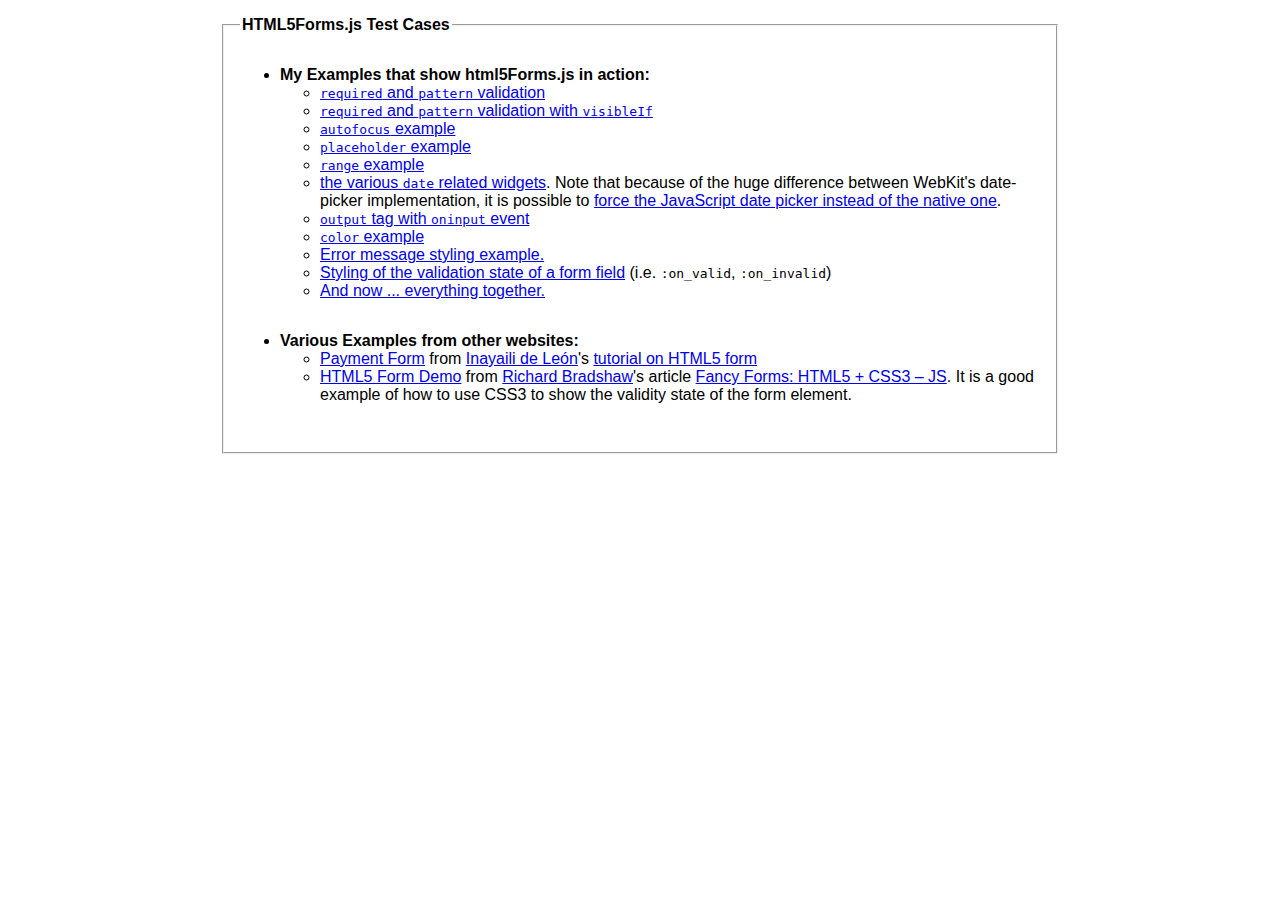
<file: js/html5Forms/tests/html5Forms/index.html>
<!DOCTYPE html>
<html lang="en">
    <head>
        <meta http-equiv="Content-Type" content="text/html; charset=utf-8">
        <title>HTML5Forms.js Test Cases</title>
		<link rel="stylesheet" href="../../shared/css/useragentmanExample.css" type="text/css" media="all" />
    </head>
    <body id="myExample">
        <fieldset>
        	<legend>HTML5Forms.js Test Cases</legend>
       
        <ul class="exampleList">
            <li>
                <strong>My Examples that show html5Forms.js in action:</strong>
                
				<ul>
					<li><a href="patternRequired.html"><code>required</code> and <code>pattern</code> validation</a></li>
					<li><a href="patternRequiredWithVisibleIf.html"><code>required</code> and <code>pattern</code> validation with <code>visibleIf</code></a></li>
					<li><a href="autofocus.html"><code>autofocus</code> example</a></li>
					<li><a href="placeholder.html"><code>placeholder</code> example</a></li>
					<li><a href="range.html"><code>range</code> example</a></li>
					<li><a href="datetime.html">the various <code>date</code> related widgets</a>.  Note that because of the
						huge difference between WebKit's date-picker implementation, it is possible to 
						<a href="datetime-forceJSCalendar.html">force the JavaScript date picker instead of the native one</a>.</li>
					<li><a href="outputWithOninput.html"><code>output</code> tag with <code>oninput</code> event</a></li>
					<li><a href="color.html"><code>color</code> example</a></li>
					<li><a href="errorMessageStyling.html">Error message styling example.</a></li>
					<li><a href="validityStyling.html">Styling of the validation state of a form field</a> (i.e. <code>:on_valid</code>, <code>:on_invalid</code>)</li>
					<li><a href="example.html">And now ... everything together.</a></li>
				</ul>
				
            </li>
            <li>
                <strong>Various Examples from other websites:</strong>
                <ul>
                    <li>
                        <a href="24ways.org/index.html">Payment Form</a>
                        from <a href="http://24ways.org/">Inayaili de León</a>'s 
						<a href="http://24ways.org/2009/have-a-field-day-with-html5-forms">
                        tutorial on HTML5 form
                    </li>
                    <li>
                        <a href="bradshawenterprises.com/index.html">HTML5 Form Demo</a>
                        from <a href="http://www.bradshawenterprises.com/">Richard Bradshaw</a>'s 
                        article <a href="http://www.bradshawenterprises.com/blog/2010/fancy-forms-html5-css3-js/">Fancy Forms: HTML5 + CSS3 – JS</a>. 
                        It is a good example of how to use CSS3 to show the validity state of the form element.
                    </li>
                    
                </ul>
                </ul>
			 </fieldset>
            </body>
            </html>
</file>
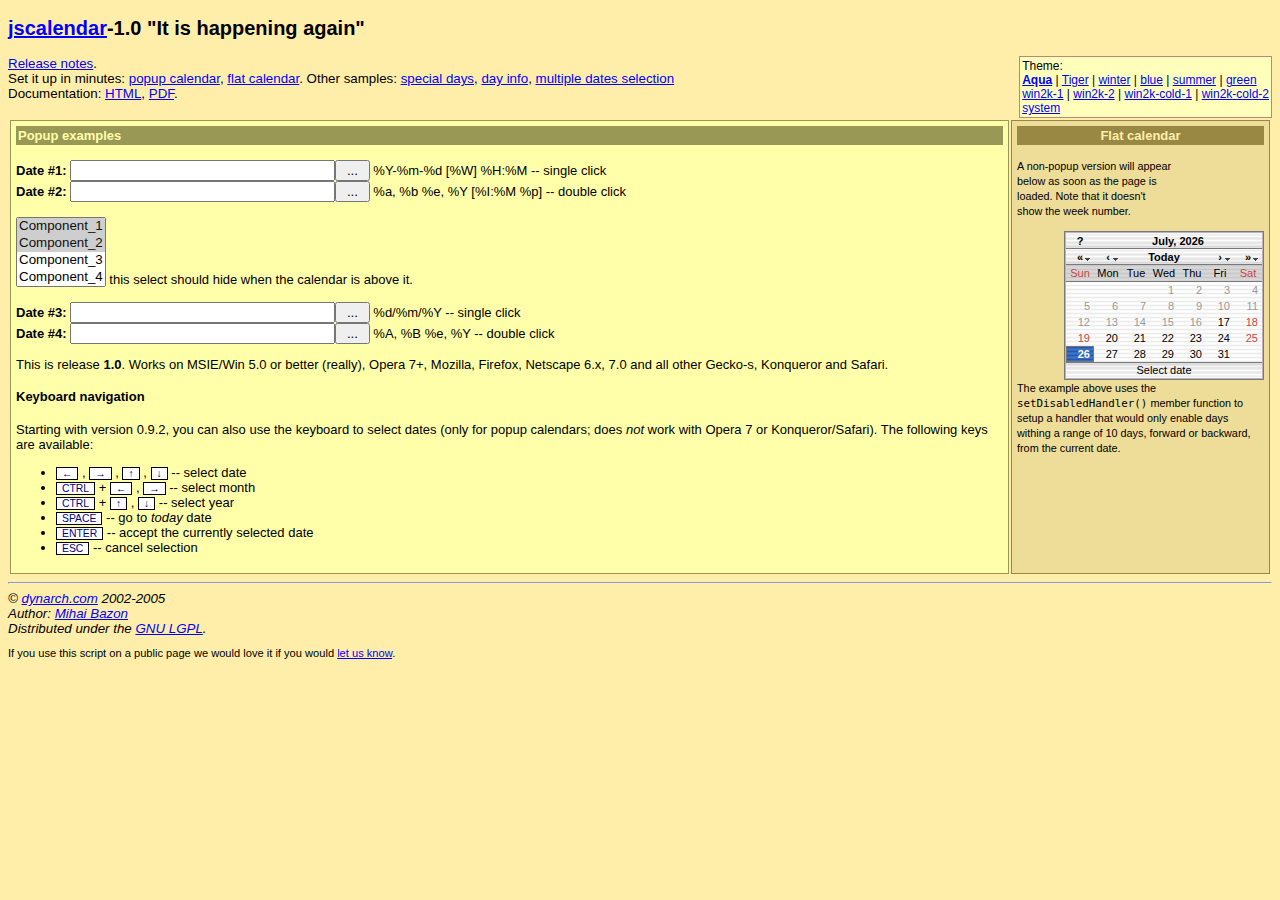
<file: js/html5Forms/shared/js/jscalendar-1.0/index.html>
<?xml version="1.0" encoding="utf-8"?>
<!DOCTYPE html PUBLIC "-//W3C//DTD XHTML 1.0 Strict//EN" "http://www.w3.org/TR/xhtml1/DTD/xhtml1-strict.dtd">
<html xmlns="http://www.w3.org/1999/xhtml">
<!-- $Id: index.html,v 1.1 2010-06-01 04:29:22 tv Exp $ -->

<head>
<meta http-equiv="content-type" content="text/xml; charset=utf-8" />
<title>The Coolest DHTML Calendar - Online Demo</title>
<link rel="stylesheet" type="text/css" media="all" href="skins/aqua/theme.css" title="Aqua" />
<link rel="alternate stylesheet" type="text/css" media="all" href="skins/tiger/theme.css" title="Tiger" />
<link rel="alternate stylesheet" type="text/css" media="all" href="calendar-blue.css" title="winter" />
<link rel="alternate stylesheet" type="text/css" media="all" href="calendar-blue2.css" title="blue" />
<link rel="alternate stylesheet" type="text/css" media="all" href="calendar-brown.css" title="summer" />
<link rel="alternate stylesheet" type="text/css" media="all" href="calendar-green.css" title="green" />
<link rel="alternate stylesheet" type="text/css" media="all" href="calendar-win2k-1.css" title="win2k-1" />
<link rel="alternate stylesheet" type="text/css" media="all" href="calendar-win2k-2.css" title="win2k-2" />
<link rel="alternate stylesheet" type="text/css" media="all" href="calendar-win2k-cold-1.css" title="win2k-cold-1" />
<link rel="alternate stylesheet" type="text/css" media="all" href="calendar-win2k-cold-2.css" title="win2k-cold-2" />
<link rel="alternate stylesheet" type="text/css" media="all" href="calendar-system.css" title="system" />

<!-- import the calendar script -->
<script type="text/javascript" src="calendar.js"></script>

<!-- import the language module -->
<script type="text/javascript" src="lang/calendar-en.js"></script>

<!-- other languages might be available in the lang directory; please check
your distribution archive. -->

<!-- helper script that uses the calendar -->
<script type="text/javascript">

var oldLink = null;
// code to change the active stylesheet
function setActiveStyleSheet(link, title) {
  var i, a, main;
  for(i=0; (a = document.getElementsByTagName("link")[i]); i++) {
    if(a.getAttribute("rel").indexOf("style") != -1 && a.getAttribute("title")) {
      a.disabled = true;
      if(a.getAttribute("title") == title) a.disabled = false;
    }
  }
  if (oldLink) oldLink.style.fontWeight = 'normal';
  oldLink = link;
  link.style.fontWeight = 'bold';
  return false;
}

// This function gets called when the end-user clicks on some date.
function selected(cal, date) {
  cal.sel.value = date; // just update the date in the input field.
  if (cal.dateClicked && (cal.sel.id == "sel1" || cal.sel.id == "sel3"))
    // if we add this call we close the calendar on single-click.
    // just to exemplify both cases, we are using this only for the 1st
    // and the 3rd field, while 2nd and 4th will still require double-click.
    cal.callCloseHandler();
}

// And this gets called when the end-user clicks on the _selected_ date,
// or clicks on the "Close" button.  It just hides the calendar without
// destroying it.
function closeHandler(cal) {
  cal.hide();                        // hide the calendar
//  cal.destroy();
  _dynarch_popupCalendar = null;
}

// This function shows the calendar under the element having the given id.
// It takes care of catching "mousedown" signals on document and hiding the
// calendar if the click was outside.
function showCalendar(id, format, showsTime, showsOtherMonths) {
  var el = document.getElementById(id);
  if (_dynarch_popupCalendar != null) {
    // we already have some calendar created
    _dynarch_popupCalendar.hide();                 // so we hide it first.
  } else {
    // first-time call, create the calendar.
    var cal = new Calendar(1, null, selected, closeHandler);
    // uncomment the following line to hide the week numbers
    // cal.weekNumbers = false;
    if (typeof showsTime == "string") {
      cal.showsTime = true;
      cal.time24 = (showsTime == "24");
    }
    if (showsOtherMonths) {
      cal.showsOtherMonths = true;
    }
    _dynarch_popupCalendar = cal;                  // remember it in the global var
    cal.setRange(1900, 2070);        // min/max year allowed.
    cal.create();
  }
  _dynarch_popupCalendar.setDateFormat(format);    // set the specified date format
  _dynarch_popupCalendar.parseDate(el.value);      // try to parse the text in field
  _dynarch_popupCalendar.sel = el;                 // inform it what input field we use

  // the reference element that we pass to showAtElement is the button that
  // triggers the calendar.  In this example we align the calendar bottom-right
  // to the button.
  _dynarch_popupCalendar.showAtElement(el.nextSibling, "Br");        // show the calendar

  return false;
}

var MINUTE = 60 * 1000;
var HOUR = 60 * MINUTE;
var DAY = 24 * HOUR;
var WEEK = 7 * DAY;

// If this handler returns true then the "date" given as
// parameter will be disabled.  In this example we enable
// only days within a range of 10 days from the current
// date.
// You can use the functions date.getFullYear() -- returns the year
// as 4 digit number, date.getMonth() -- returns the month as 0..11,
// and date.getDate() -- returns the date of the month as 1..31, to
// make heavy calculations here.  However, beware that this function
// should be very fast, as it is called for each day in a month when
// the calendar is (re)constructed.
function isDisabled(date) {
  var today = new Date();
  return (Math.abs(date.getTime() - today.getTime()) / DAY) > 10;
}

function flatSelected(cal, date) {
  var el = document.getElementById("preview");
  el.innerHTML = date;
}

function showFlatCalendar() {
  var parent = document.getElementById("display");

  // construct a calendar giving only the "selected" handler.
  var cal = new Calendar(0, null, flatSelected);

  // hide week numbers
  cal.weekNumbers = false;

  // We want some dates to be disabled; see function isDisabled above
  cal.setDisabledHandler(isDisabled);
  cal.setDateFormat("%A, %B %e");

  // this call must be the last as it might use data initialized above; if
  // we specify a parent, as opposite to the "showCalendar" function above,
  // then we create a flat calendar -- not popup.  Hidden, though, but...
  cal.create(parent);

  // ... we can show it here.
  cal.show();
}
</script>

<style type="text/css">
.ex { font-weight: bold; background: #fed; color: #080 }
.help { color: #080; font-style: italic; }
body { background: #fea; font: 10pt tahoma,verdana,sans-serif; }
table { font: 13px verdana,tahoma,sans-serif; }
a { color: #00f; }
a:visited { color: #00f; }
a:hover { color: #f00; background: #fefaf0; }
a:active { color: #08f; }
.key { border: 1px solid #000; background: #fff; color: #008;
padding: 0px 5px; cursor: default; font-size: 80%; }
</style>

</head>
<body onload="showFlatCalendar()">

<h2><a href="http://www.dynarch.com/projects/calendar/"
title="Visit the project website">jscalendar</a>-1.0
"It is happening again"</h2>

<p>
<div style="float: right; border: 1px solid #b87; padding: 2px; font-size: 90%; background: #ffb;">
Theme:<br />
<a href="#" id="defaultTheme" onclick="return setActiveStyleSheet(this, 'Aqua');">Aqua</a>
|
<a href="#" onclick="return setActiveStyleSheet(this, 'Tiger');">Tiger</a>
|
<a href="#" onclick="return setActiveStyleSheet(this, 'winter');">winter</a>
|
<a href="#" onclick="return setActiveStyleSheet(this, 'blue');">blue</a>
|
<a href="#" onclick="return setActiveStyleSheet(this, 'summer');">summer</a>
|
<a href="#" onclick="return setActiveStyleSheet(this, 'green');">green</a>
<br />
<a href="#" onclick="return setActiveStyleSheet(this, 'win2k-1');">win2k-1</a>
|
<a href="#" onclick="return setActiveStyleSheet(this, 'win2k-2');">win2k-2</a>
|
<a href="#" onclick="return setActiveStyleSheet(this, 'win2k-cold-1');">win2k-cold-1</a>
|
<a href="#" onclick="return setActiveStyleSheet(this, 'win2k-cold-2');">win2k-cold-2</a>
<br />
<a href="#" onclick="return setActiveStyleSheet(this, 'system');">system</a>
<script type="text/javascript">
setActiveStyleSheet(document.getElementById("defaultTheme"), "Aqua");
</script>
</div>
<a href="release-notes.html">Release notes</a>.
<br />
Set it up in minutes:
  <a href="simple-1.html">popup calendar</a>,
  <a href="simple-2.html">flat calendar</a>.
Other samples:
  <a href="simple-3.html">special days</a>,
  <a href="dayinfo.html">day info</a>,
  <a href="multiple-dates.html">multiple dates selection</a>
<br />
Documentation:
  <a href="doc/html/reference.html">HTML</a>,
  <a href="doc/reference.pdf">PDF</a>.
<br />
</p>

<div style="padding-left:20px; font-size: 90%; font-style: italic;">

</div>

<table style="width: 100%">
<tr valign="top">
<td style="background: #ffa; padding: 5px; border: 1px solid #995;">

<form action="http://www.useragentman.com/testForm.php">
<div style="background: #995; color: #ffa; font-weight: bold; padding: 2px;">
Popup examples
</div>

<br />

<b>Date #1:</b> <input type="text" name="date1" id="sel1" size="30"
><input type="reset" value=" ... "
onclick="return showCalendar('sel1', '%Y-%m-%d [%W] %H:%M', '24', true);"> %Y-%m-%d [%W] %H:%M -- single
click<br />

<b>Date #2:</b> <input type="text" name="date2" id="sel2" size="30"
><input type="reset" value=" ... "
onclick="return showCalendar('sel2', '%a, %b %e, %Y [%I:%M %p]', '12');"> %a, %b %e, %Y [%I:%M %p]
-- double click

<br /><br />
<!--
if you remove this comment and leave the following HTML code
you will see a horrible effect, in all supported browsers (IE and Mozilla).
-->
<SELECT multiple size="4" name="component-select">
  <OPTION selected value="Component_1_a">Component_1</OPTION>
  <OPTION selected value="Component_1_b">Component_2</OPTION>
  <OPTION>Component_3</OPTION>
  <OPTION>Component_4</OPTION>
  <OPTION>Component_5</OPTION>
  <OPTION>Component_6</OPTION>
  <OPTION>Component_7</OPTION>
</SELECT>
this select should hide when the calendar is above it.
<br /><br />

<b>Date #3:</b> <input type="text" name="date3" id="sel3" size="30"
><input type="reset" value=" ... "
onclick="return showCalendar('sel3', '%d/%m/%Y');"> %d/%m/%Y
-- single click
<br />

<b>Date #4:</b> <input type="text" name="date4" id="sel4" size="30"
><input type="reset" value=" ... "
onclick="return showCalendar('sel4', '%A, %B %e, %Y');"> %A, %B %e, %Y --
double click

</form>

<p>This is release <b>1.0</b>.  Works on MSIE/Win 5.0 or better (really),
Opera 7+, Mozilla, Firefox, Netscape 6.x, 7.0 and all other Gecko-s,
Konqueror and Safari.</p>

<h4>Keyboard navigation</h4>

<p>Starting with version 0.9.2, you can also use the keyboard to select
dates (only for popup calendars; does <em>not</em> work with Opera
7 or Konqueror/Safari).  The following keys are available:</p>

<ul>

  <li><span class="key">&larr;</span> , <span class="key">&rarr;</span> ,
  <span class="key">&uarr;</span> , <span class="key">&darr;</span> -- select date</li>
  <li><span class="key">CTRL</span> + <span class="key">&larr;</span> ,
  <span class="key">&rarr;</span> -- select month</li>
  <li><span class="key">CTRL</span> + <span class="key">&uarr;</span> ,
  <span class="key">&darr;</span> -- select year</li>
  <li><span class="key">SPACE</span> -- go to <em>today</em> date</li>
  <li><span class="key">ENTER</span> -- accept the currently selected date</li>
  <li><span class="key">ESC</span> -- cancel selection</li>

</ul>

          </td>

          <td style="padding: 5px; margin: 5px; border: 1px solid #984; background: #ed9; width: 19em;">

            <div style="background: #984; color: #fea; font-weight: bold; padding: 2px; text-align: center">
              Flat calendar
            </div>

            <p style="width: 12em"><small>A non-popup version will appear below as soon
              as the page is loaded.  Note that it doesn't show the week number.</small></p>

            <!-- the calendar will be inserted here -->
            <div id="display" style="float: right; clear: both;"></div>
            <div id="preview" style="font-size: 80%; text-align: center; padding: 2px">&nbsp;</div>

            <p style="clear: both;"><small>
              The example above uses the <code>setDisabledHandler()</code> member function
              to setup a handler that would only enable days withing a range of 10 days,
              forward or backward, from the current date.
            </small></p>

          </div>

          </td>

        </tr>
      </table>

<hr /><address>
&copy; <a href="http://www.dynarch.com/">dynarch.com</a> 2002-2005 <br />
Author: <a href="http://www.bazon.net/mishoo/">Mihai
Bazon</a><br /> Distributed under the <a
href="http://www.gnu.org/licenses/lgpl.html">GNU LGPL</a>.</address>

<p style="font-size: smaller">If you use this script on a public page we
would love it if you would <a href="http://www.dynarch.com/contact.html">let us
know</a>.</p>

</body></html>
</file>
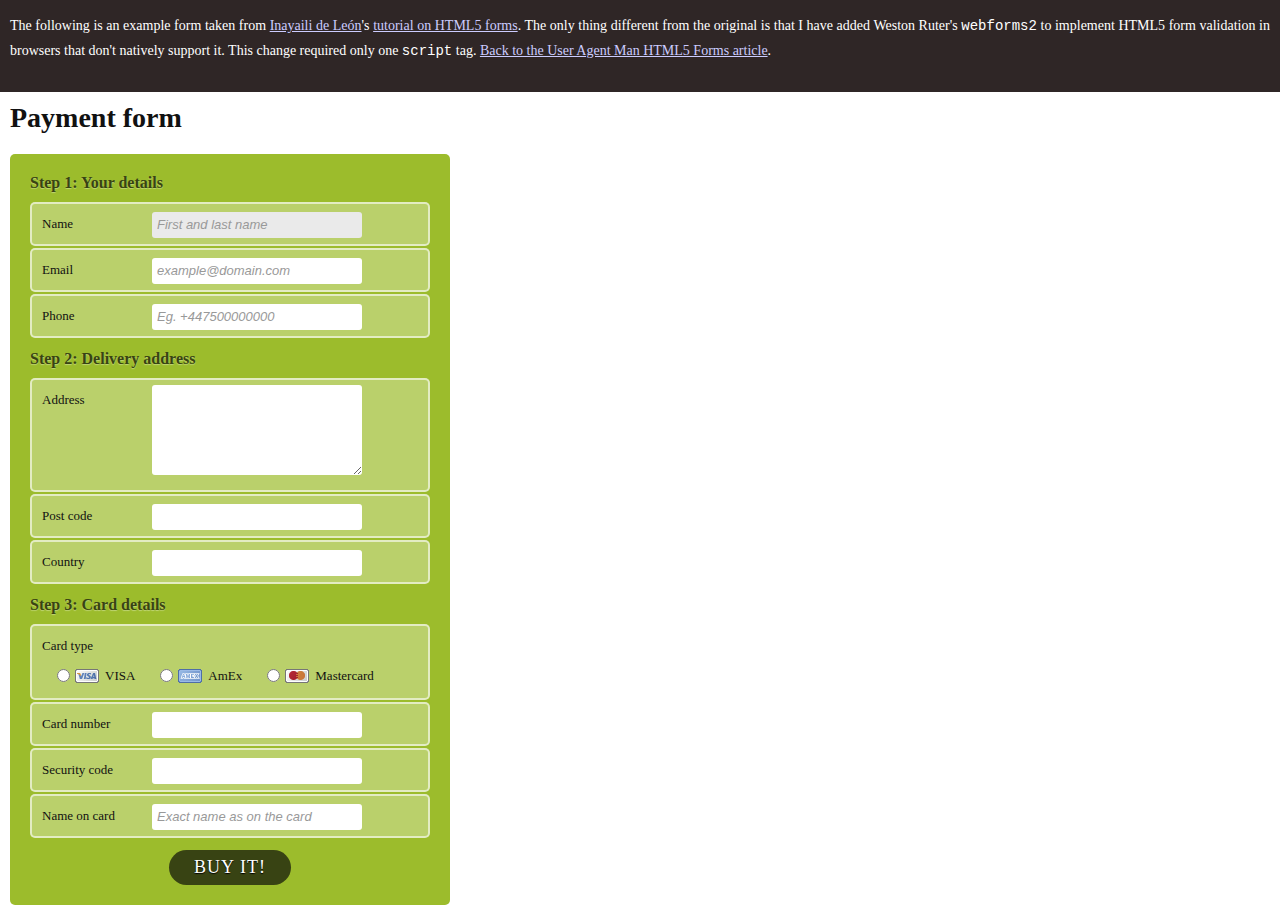
<file: js/html5Forms/tests/html5Forms/24ways.org/index.html>
<!DOCTYPE html>

<html dir="ltr" lang="en" xmlns="http://www.w3.org/1999/xhtml">

	<head>
		
		<meta charset=utf-8 />
		
		<title>Form | 24ways.org</title>
		
		<link rel=stylesheet href=style.css type=text/css>
		
		<!-- This CSS file is not necessary to use html5Widgets -->
		<link type="text/css" rel="stylesheet" href="../../../shared/css/useragentmanExample.css">
		
		<!-- Needed for Forms Feature Detection -->
		<script type="text/javascript" src="../../../shared/js/modernizr.com/Modernizr-2.5.3.forms.js">
		</script>
		
		<!-- Needed for Validation --> 
		<script type="text/javascript" src="../../../shared/js/html5Forms.js" data-webforms2-support="validation,placeholder" data-webforms2-force-js-validation="true">
		</script>
		
		
		
			
	</head>
	
	<body>
		<div id="exampleBlurb">
    		<p>The following is an example form taken
			from <a href="http://24ways.org/">Inayaili de León</a>'s 
			<a href="http://24ways.org/2009/have-a-field-day-with-html5-forms">tutorial on HTML5 forms</a>.
			The only thing different from the original is that I have added
			Weston Ruter's <code>webforms2</code> to implement HTML5 form validation
			in browsers that don't natively support it.  This change required only
			one <code>script</code> tag.
			  
			<a href="#">Back to the User Agent Man HTML5 Forms article</a>.</p>
    	</div>
		
		<div id="thirdPartyExample">
		<h1>Payment form</h1>
	
		<form id=payment>
		
			<fieldset>
			
				<legend>Your details</legend>
		
				<ol>
					
					<li>
						<label for=name>Name</label>
						<input id=name name=name type=text placeholder="First and last name" required autofocus>
					</li>
					
					<li>
						<label for=email>Email</label>
						<input id=email name=email type=email placeholder="example@domain.com" required>
					</li>
					
					<li>
						<label for=phone>Phone</label>
						<input id=phone name=phone type=tel placeholder="Eg. +447500000000" required>
					</li>
						
				</ol>
			
			</fieldset>
			
			<fieldset>
			
				<legend>Delivery address</legend>
				
				<ol>
				
					<li>
						<label for=address>Address</label>
						<textarea id=address name=address rows=5 required></textarea>
					</li>
					
					<li>
						<label for=postcode>Post code</label>
						<input id=postcode name=postcode type=text required>
					</li>
					
					<li>
						<label for=country>Country</label>
						<input id=country name=country type=text required>
					</li>
				
				</ol>
			
			</fieldset>
			
			<fieldset>
			
				<legend>Card details</legend>
				
				<ol>
				
					<li>
					
						<fieldset>
							
							<legend>Card type</legend>
							
							<ol>
								
								<li>
									<input id=visa name=cardtype type=radio>
									<label for=visa>VISA</label>
								</li>
								
								<li>
									<input id=amex name=cardtype type=radio>
									<label for=amex>AmEx</label>
								</li>
								
								<li>
									<input id=mastercard name=cardtype type=radio>
									<label for=mastercard>Mastercard</label>
								</li>
								
							</ol>
							
						</fieldset>
						
					</li>
					
					<li>
						<label for=cardnumber>Card number</label>
						<input id=cardnumber name=cardnumber type=text required>
					</li>
					
					<li>
						<label for=secure>Security code</label>
						<input id=secure name=secure type=text required>
					</li>
					
					<li>
						<label for=namecard>Name on card</label>
						<input id=namecard name=namecard type=text placeholder="Exact name as on the card" required>
					</li>
				
				</ol>
				
			</fieldset>
			
			<fieldset>
			
				<button type=submit>Buy it!</button>
			
			</fieldset>
		
		</form>
		</div>
	</body>

</html>
</file>
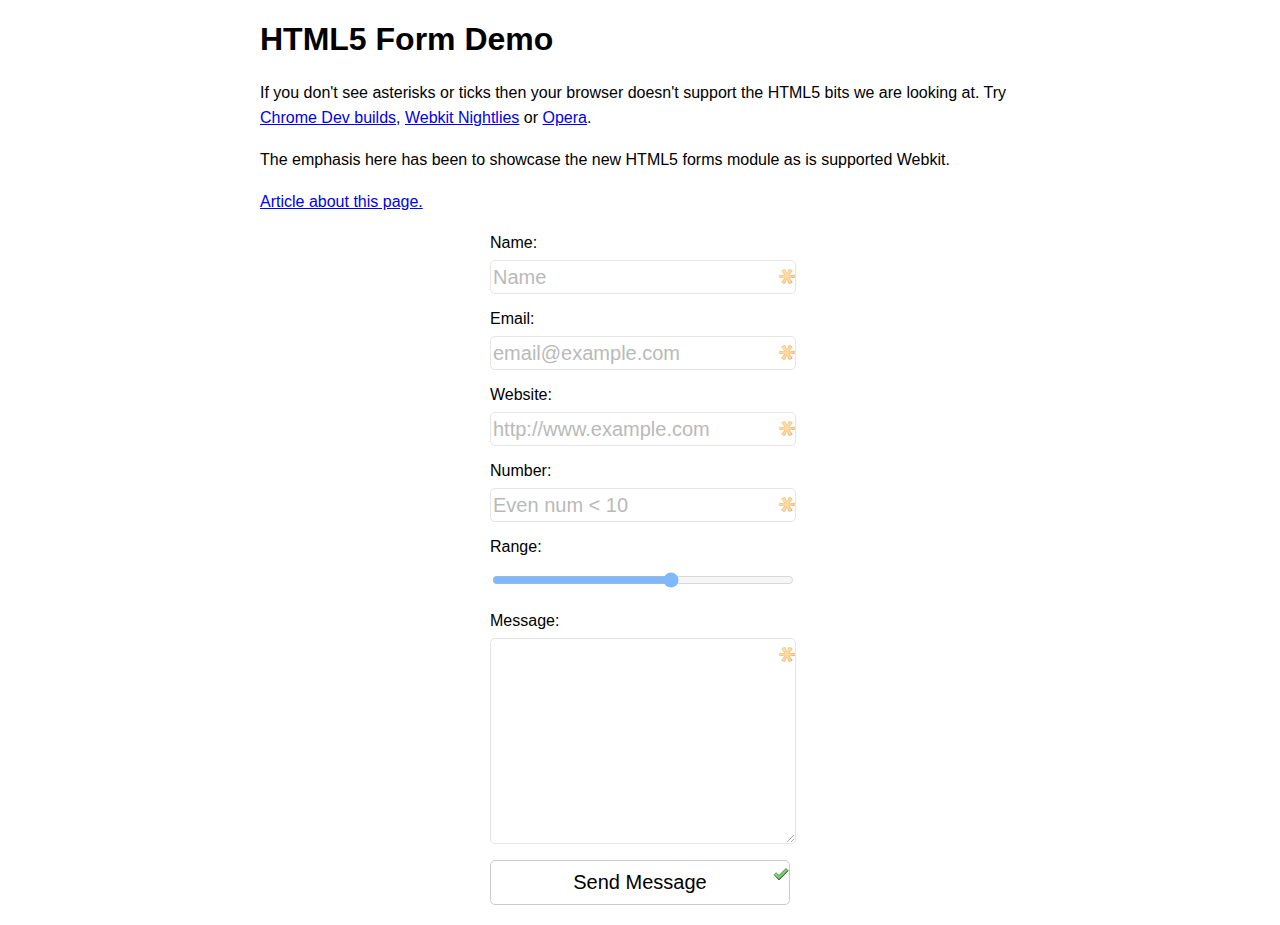
<file: js/html5Forms/tests/html5Forms/bradshawenterprises.com/index.html>
<!DOCTYPE html>
<html>
	<head>
		<meta charset="utf-8" />
		<meta http-equiv="X-UA-Compatible" content="chrome=1" /><!-- Optimistically rendering in Chrome Frame in IE. -->
		<style>
		
		*:focus{
			outline:none; /* Prevents blue border in Webkit */
		}

		body {
			font-family: "Helvetica Neue", Helvetica, Arial, sans-serif; /*  */
		}
		
		#top_bit {
			width:760px;
			margin: 0 auto;
		}
		
		form {
			width:300px;
			margin: 20px auto;
		}

		p {
			line-height: 1.6;
		}

		input, textarea {
			font-family: "Helvetica Neue", Helvetica, Arial, sans-serif;
			background-color:#fff;
			border:1px solid #ccc;
			font-size:20px;
			width:300px;
			min-height:30px;
			display:block;	
			margin-bottom:16px;
			margin-top:8px;
			
			-webkit-border-radius:5px;
			-moz-border-radius:5px;
			border-radius:5px;
			
			-webkit-transition: all 0.5s ease-in-out;
			-moz-transition: all 0.5s ease-in-out;
			-ms-transition: all 0.5s ease-in-out;
			-o-transition: all 0.5s ease-in-out;
			transition: all 0.5s ease-in-out;
		}
		
		textarea {
				min-height:200px;
				overflow: hidden;
		}

		input:focus, textarea:focus {
			-webkit-box-shadow:0 0 25px #ccc;
			-moz-box-shadow:0 0 25px #ccc;
			box-shadow:0 0 25px #ccc;
			
			-webkit-transform: scale(1.05);
			-moz-transform: scale(1.05);
			-ms-transform: scale(1.05);
			-o-transform: scale(1.05);
			transform: scale(1.05);
		}
		
		input[type="number"]:focus {
			-o-transform: none !important;
		}
		
		/* The interesting bit */
		
		input:not(:focus), textarea:not(:focus) {
			opacity:0.5;
		}
		
		input:required, textarea:required{
			background:url("asterisk_orange.png") no-repeat right 7px;						
		}
		
		[required] {
			background:url("asterisk_orange.png") no-repeat right 7px;		
		}

		input:valid, textarea:valid {
			
			/* Make this important if you want IE10 to work right. */
			background:url("tick.png") no-repeat right 5px !important;			
		}
		
		.wf2_valid {
			background:url("tick.png") no-repeat right 5px;			
		}		

		input:focus:invalid, textarea:focus:invalid {
			background:url("cancel.png") no-repeat right 7px;						
		}
		
		input.wf2_invalid:focus {
			background:url("cancel.png") no-repeat right 7px;						
		}

		input[type=submit] {
			padding:10px;
			background:none;
			opacity:1.0;
		}
		
		</style>
		
			<!-- What glues all the above together -->
		
		<script type="text/javascript" src="../../../shared/js/modernizr.com/Modernizr-2.5.3.forms.js">
		</script>
		
		<!-- Needed for Validation --> 
		<script type="text/javascript" src="../../../shared/js/html5Forms.js" data-webforms2-support="validation,number,range">
		</script>
		 
	
		
		
	
		
		<!--[if (gt IE 9) ]> <script>alert('x')</script><![endif]-->
		
	</head>
	<body>
	<div id="top_bit">

		<h1>HTML5 Form Demo</h1>
		<p>If you don't see asterisks or ticks then your browser doesn't support the HTML5 bits we are looking at. Try <a href="http://www.chromium.org/getting-involved/dev-channel">Chrome Dev builds</a>, <a href="http://nightly.webkit.org/">Webkit Nightlies</a> or <a href="http://www.opera.com/browser/">Opera</a>.</p>
		<p>The emphasis here has been to showcase the new HTML5 forms module as is supported Webkit.</p>
				<p><a href="http://www.bradshawenterprises.com/blog/2010/fancy-forms-html5-css3-js/">Article about this page.</a></p>

	</div>	
	<form action="formdemo.php" method="post"> 
		<label for="name">Name:</label> 
		<input type="text" name="name" required placeholder="Name" />
		
		<label for="email">Email:</label> 
		<input type="email" name="email" required placeholder="email@example.com" />

		<label for="website">Website:</label> 
		<input type="url" name="website" required placeholder="http://www.example.com" />

		<label for="number">Number:</label> 
		<input type="number" name="number" min="0" max="20" step="3" required placeholder="Even num < 10">

		<label for="range">Range:</label> 
		<input type="range" name="range" min="0" max="10" step="2" />

		<label for="message">Message:</label> 
		<textarea name="message" required></textarea>
	
		<input type="submit" value="Send Message" />
			</form>
	
	
	
	
	</body>
</html>
</file>
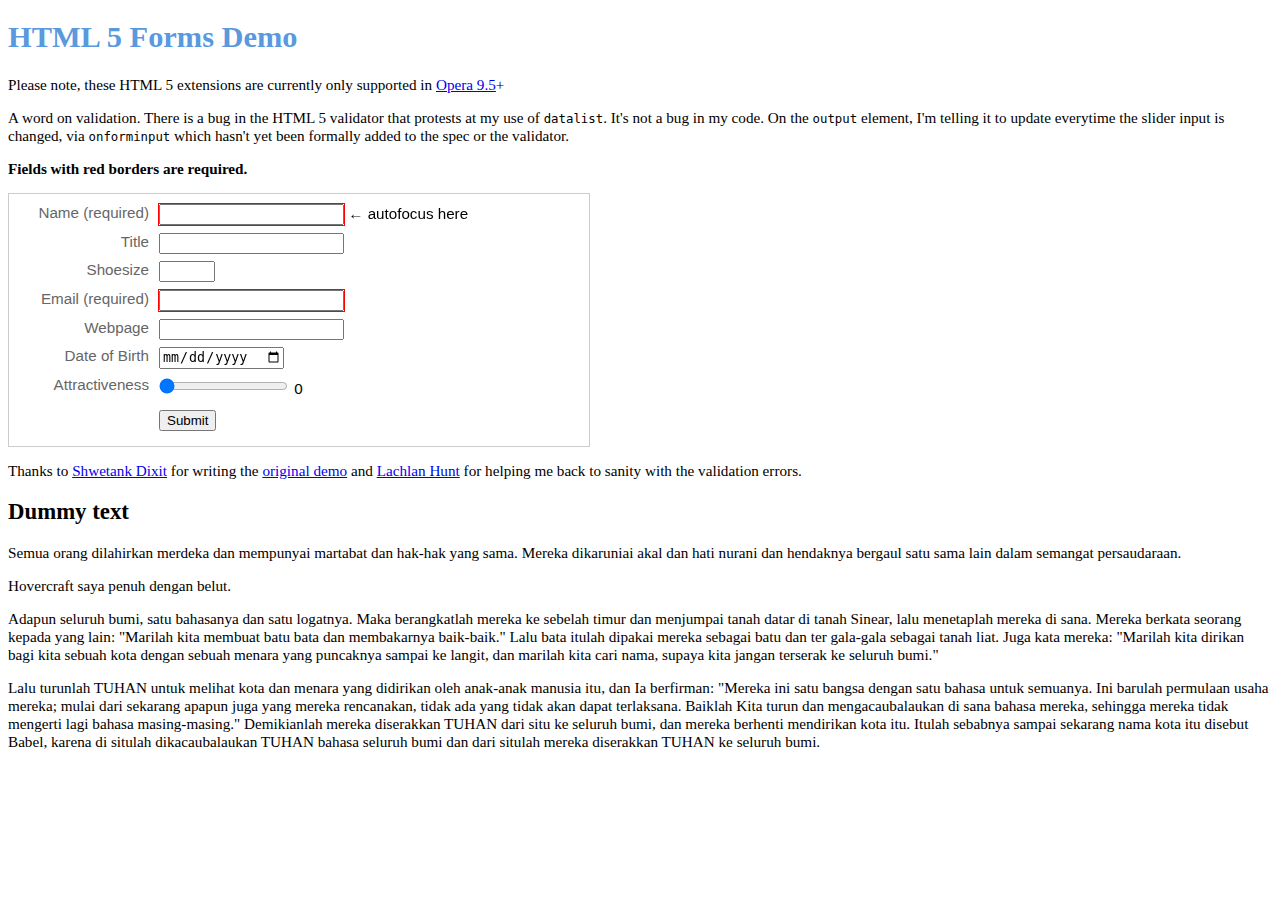
<file: js/html5Forms/tests/html5Forms/brucelawson.co.uk/index.html>
<!DOCTYPE html>
<html lang="en">
<head>
<meta charset=utf-8>
<title>HTML 5 forms Demo</title>
<style>
html {
	font-family:Verdana;
	font-size:0.95em;
}


h1 {
	color:#5999DE;
}
form {
	font:100% Lucinda Grande, Sans-serif;
	margin: 0;
	padding: 0;
	min-width: 500px;
	max-width: 600px;
	width: 560px;
	border:1px solid #ccc;
	padding: 10px;
}
.entry {
	margin-bottom:.5em;
}
label {
	color:#666666;
	float: left;
	width: 130px;
	padding: 0;
	text-align: right;
}
input, textarea {
	margin-left:10px;
}
.button {
	padding-left:140px;
	padding-bottom:5px;
	padding-top:5px;
}
input:required {
outline: 1px red solid;
color:red;
}
</style>

<!-- Needed for Forms Feature Detection -->
<script type="text/javascript" src="../../../shared/js/modernizr.com/Modernizr-2.5.3.forms.js">
</script>

<!-- Needed for Validation --> 
<script type="text/javascript" src="../../../shared/js/html5Forms.js" data-webforms2-support="all" >
</script>
	


</head><body>
<h1><abbr>HTML</abbr> 5 Forms  Demo</h1>
<p>Please note, these <abbr>HTML</abbr> 5 extensions are currently  only supported in <a href="http://www.opera.com/">Opera 9.5</a>+</p>

<p>A word on validation. There is a bug in the <abbr>HTML</abbr> 5 validator that protests at my use of <code>datalist</code>. It's not a bug in my code. On the <code>output</code> element, I'm telling it to update everytime the slider input is changed, via <code>onforminput</code> which hasn't yet been formally added to the spec or the validator.</p>
<p><strong>Fields with red borders are required.</strong></p>
<form action="http://www.useragentman.com/testForm.php">
    <!-- entry end -->

    <div class="entry">
        <label for="form-1">Name (required) </label>
        <input id="form-1"  name= "haha" type="text" autofocus required>
        &larr; autofocus here </div>
    <!-- entry end -->
    <div class="entry">
        <label for="form-2">Title</label>

        <input id="form-2"   list="mylist" type="text">
        <datalist id="mylist">
            <option label="Mr" value="Mr">
            <option label="Ms" value="Ms">
            <option label="Prof" value="Mad Professor"> 
        </datalist>
    </div>
    <!-- entry end -->
    <div class="entry">

        <label for="form-4">Shoesize</label>
        <input id="form-4"  name="age" type="number" min="18" max="25">
    </div>
    <!-- entry end -->
    <div class="entry">
        <label for="form-5">Email (required)</label>
        <input id="form-5"  name="email" type="email" required>
    </div>

    <!-- entry end -->
    <div class="entry">
        <label for="form-6">Webpage</label>
        <input id="form-6"  name="url" type="url">
    </div>
    <!-- entry end -->
    <div class="entry">
        <label for="form-7">Date of Birth</label>

        <input id="form-7"  name="dob" type="date">
    </div>
    <!-- entry end -->
    <div class="entry">
        <label for="form-8">Attractiveness </label>
        <input id="form-8"  name="a" type="range" min="1" max="10" value="0">
        <output name="result"  onforminput="this.value = a.value"  >0</output>
    </div>

    <!-- entry end -->
    <div class="button">
        <button type=submit>Submit</button>
    </div>
</form>
<p>Thanks to <a href="http://my.opera.com/shwetankdixit">Shwetank Dixit</a> for writing the <a href="http://shwetankdixit.com/testpages/webforms2demo.htm">original demo</a> and <a href="http://lachy.id.au/">Lachlan Hunt</a> for helping me back to sanity with the validation errors.</p>

<h2>Dummy text</h2>
<p>Semua orang dilahirkan merdeka dan mempunyai martabat dan hak-hak yang sama. Mereka dikaruniai akal dan hati nurani dan hendaknya bergaul satu sama lain dalam semangat persaudaraan.</p>
<p> Hovercraft saya penuh dengan belut.</p>
<p>Adapun seluruh bumi, satu bahasanya dan satu logatnya. 
Maka berangkatlah mereka ke sebelah timur dan menjumpai tanah datar di tanah Sinear, lalu menetaplah mereka di sana. 
Mereka berkata seorang kepada yang lain: "Marilah kita membuat batu bata dan membakarnya baik-baik." Lalu bata itulah dipakai mereka sebagai batu dan ter gala-gala sebagai tanah liat. 
Juga kata mereka: "Marilah kita dirikan bagi kita sebuah kota dengan sebuah menara yang puncaknya sampai ke langit, dan marilah kita cari nama, supaya kita jangan terserak ke seluruh bumi."</p>
<p>Lalu turunlah TUHAN untuk melihat kota dan menara yang didirikan oleh anak-anak manusia itu, 
    dan Ia berfirman: "Mereka ini satu bangsa dengan satu bahasa untuk semuanya. Ini barulah permulaan usaha mereka; mulai dari sekarang apapun juga yang mereka rencanakan, tidak ada yang tidak akan dapat terlaksana. 
    Baiklah Kita turun dan mengacaubalaukan di sana bahasa mereka, sehingga mereka tidak mengerti lagi bahasa masing-masing." 
    Demikianlah mereka diserakkan TUHAN dari situ ke seluruh bumi, dan mereka berhenti mendirikan kota itu. 
    Itulah sebabnya sampai sekarang nama kota itu disebut Babel, karena di situlah dikacaubalaukan TUHAN bahasa seluruh bumi dan dari situlah mereka diserakkan TUHAN ke seluruh bumi.</p>

</body>
</html>
</file>
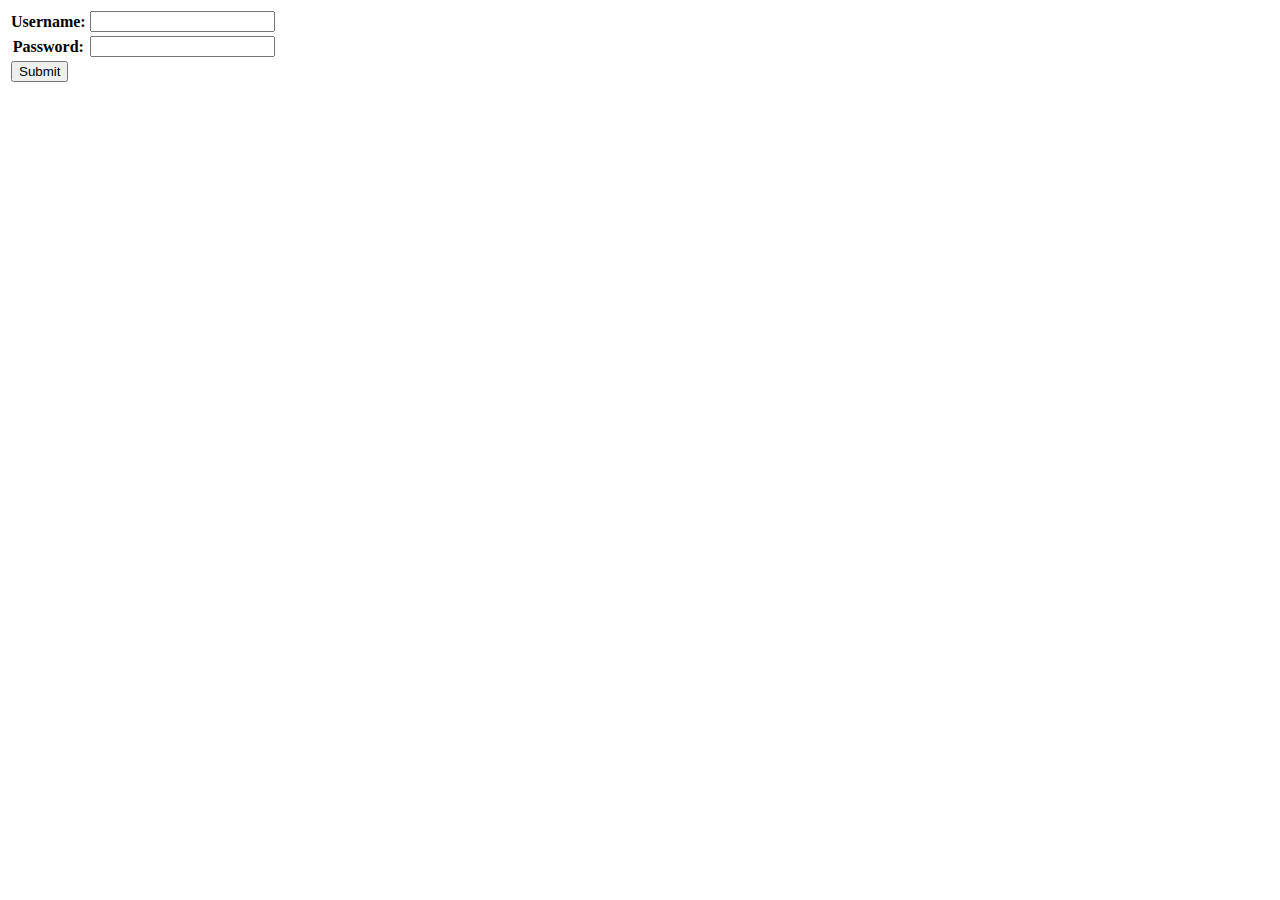
<file: js/html5Forms/shared/js/autocomplete/turnOffInExplorer/index.html>
<!DOCTYPE HTML PUBLIC "-//W3C//DTD HTML 4.01//EN" "http://www.w3.org/TR/html4/strict.dtd">
<html>
	<head>
		<meta http-equiv="Content-Type" content="text/html; charset=iso-8859-1">
		<title>Untitled Document</title>
	</head>
	<body>
		
		<form action="http://www.useragentman.com/testForm.php">
			<table>
				<tr>
				<th>Username:</th>
				<td><input type="text" name="username" /></td>
				</tr>
				
				<tr>
					<th>Password:</th>
					<td><input type="password" name="password" /></td>
				</tr>
				
				<tr>
					<td colspan="2">
						<input type="submit" />
					</td>
				</tr>
				
			</table>
		</form>
	</body>
</html>
</file>
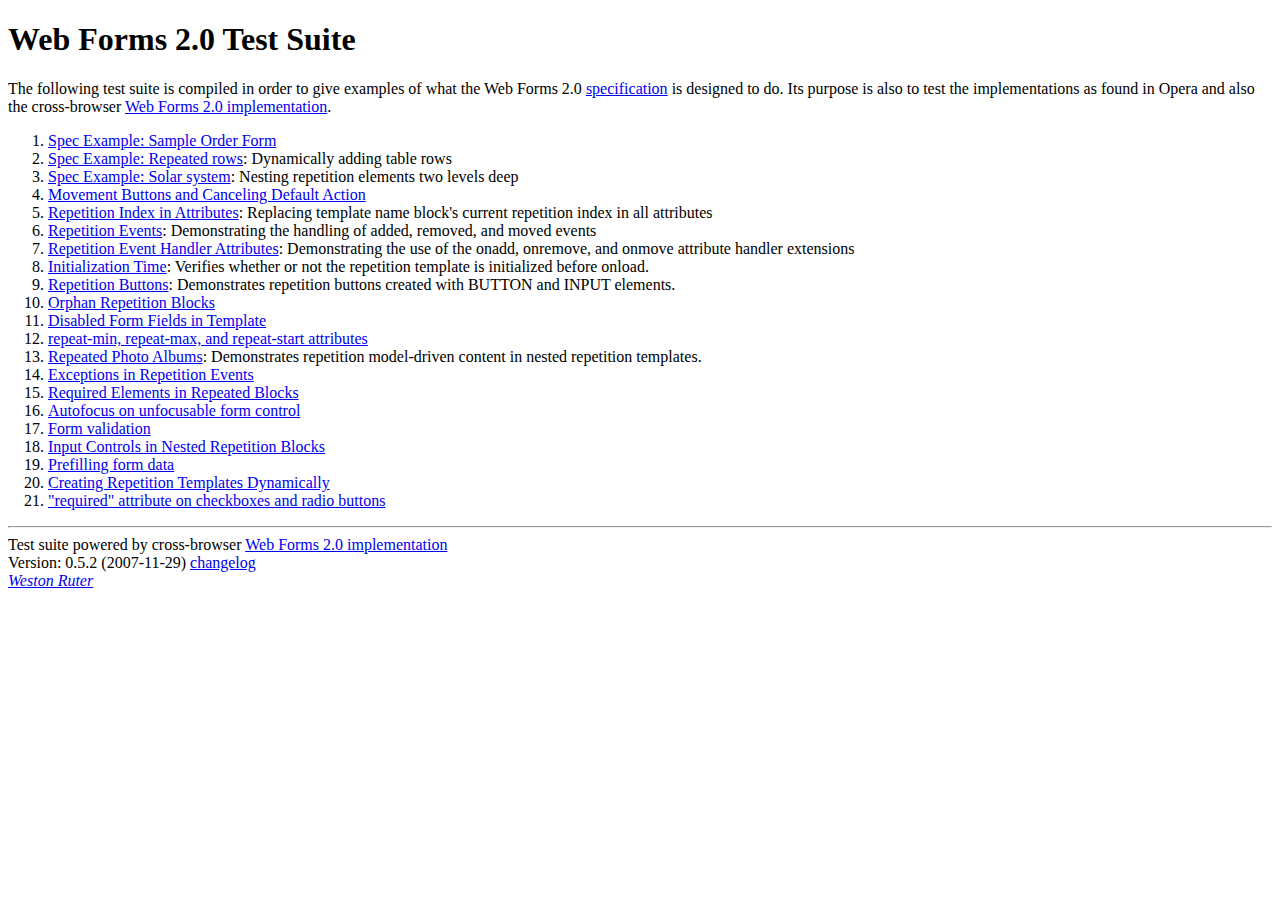
<file: js/html5Forms/shared/js/weston.ruter.net/webforms2/testsuite/index.html>
﻿<!DOCTYPE html>
<html xmlns="http://www.w3.org/1999/xhtml">
	<head>
		<meta http-equiv="content-type" content="text/html; charset=utf-8">
		<meta name="author" content="Weston Ruter">
		<title>Web Forms 2.0 Test Suite</title>
	</head>
	<body>
		<h1>Web Forms 2.0 Test Suite</h1>
		<p>The following test suite is compiled in order to give examples of what the Web Forms 2.0 <a href="http://whatwg.org/specs/web-forms/current-work/">specification</a>
		is designed to do. Its purpose is also to test the implementations as found in Opera and also the 
		cross-browser <a href="http://code.google.com/p/webforms2/">Web Forms 2.0 implementation</a>.</p>
		
		<ol>
			<li><a href='001.html'>Spec Example: Sample Order Form</a></li>
<li><a href='002.html'>Spec Example: Repeated rows</a>: Dynamically adding table rows</li>
<li><a href='003.html'>Spec Example: Solar system</a>: Nesting repetition elements two levels deep</li>
<li><a href='004.html'>Movement Buttons and Canceling Default Action</a></li>
<li><a href='005.html'>Repetition Index in Attributes</a>: Replacing template name block's current repetition index in all attributes</li>
<li><a href='006.html'>Repetition Events</a>: Demonstrating the handling of added, removed, and moved events</li>
<li><a href='007.html'>Repetition Event Handler Attributes</a>: Demonstrating the use of the onadd, onremove, and onmove attribute handler extensions</li>
<li><a href='008.html'>Initialization Time</a>: Verifies whether or not the repetition template is initialized before onload.</li>
<li><a href='009.html'>Repetition Buttons</a>: Demonstrates repetition buttons created with BUTTON and INPUT elements.</li>
<li><a href='010.html'>Orphan Repetition Blocks</a></li>
<li><a href='011.html'>Disabled Form Fields in Template</a></li>
<li><a href='012.html'>repeat-min, repeat-max, and repeat-start attributes</a></li>
<li><a href='013.html'>Repeated Photo Albums</a>: Demonstrates repetition model-driven content in nested repetition templates.</li>
<li><a href='014.html'>Exceptions in Repetition Events</a></li>
<li><a href='015.html'>Required Elements in Repeated Blocks</a></li>
<li><a href='016.html'>Autofocus on unfocusable form control</a></li>
<li><a href='017.html'>Form validation</a></li>
<li><a href='018.html'>Input Controls in Nested Repetition Blocks</a></li>
<li><a href='019.html'>Prefilling form data</a></li>
<li><a href='020.html'>Creating Repetition Templates Dynamically</a></li>
<li><a href='021.html'>"required" attribute on checkboxes and radio buttons</a></li>

		</ol>
		<hr>
		Test suite powered by cross-browser <a href="http://code.google.com/p/webforms2/">Web Forms 2.0 implementation</a><br>
		Version: 0.5.2 (2007-11-29) <a href="http://code.google.com/p/webforms2/wiki/Changelog">changelog</a>
		<address>
		<a href="http://weston.ruter.net/">Weston Ruter</a>
		</address>
	</body>
</html>
</file>
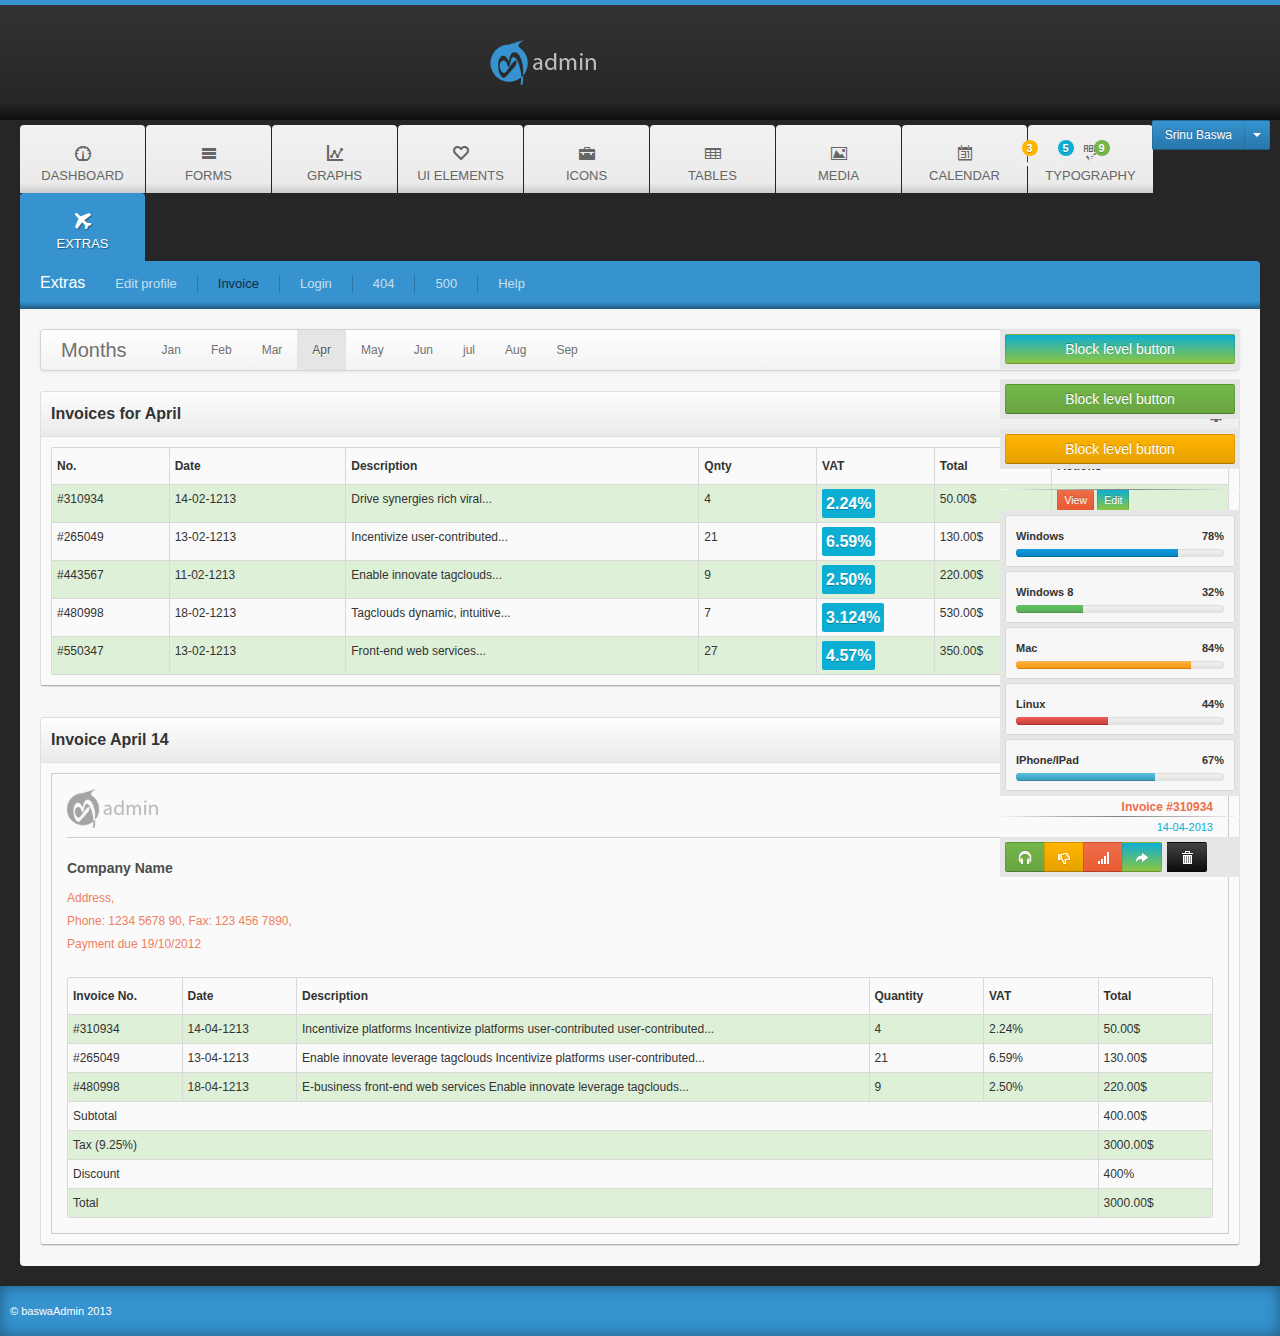
<file: invoice.html>
<!DOCTYPE html>
<!--[if lt IE 7]>

<html class="lt-ie9 lt-ie8 lt-ie7" lang="en">

<![endif]-->
<!--[if IE 7]>

<html class="lt-ie9 lt-ie8" lang="en">

<![endif]-->
<!--[if IE 8]>

<html class="lt-ie9" lang="en">

<![endif]-->
<!--[if gt IE 8]>
<!-->

<html lang="en">
  
  <!--
<![endif]-->
 
<head>
    <meta charset="utf-8">
    <title>
      Blue Moon - Responsive Admin Dashboard
    </title>
    <meta name="viewport" content="width=device-width, initial-scale=1.0">
    <meta name="description" content="">
    <meta name="author" content="">
    
    <link href="icomoon/style.css" rel="stylesheet">
    <!--[if lte IE 7]>
    <script src="css/icomoon-font/lte-ie7.js">
    </script>
    <![endif]-->
  <link href="css/main.css" rel="stylesheet"> <!-- Important. For Theming change primary-color variable in main.css  -->
  
  </head>
  <body>
    <header>
      <a href="#" class="logo">
        <img src="img/logo.png" alt="Logo" />
      </a>
      <div class="btn-group">
        <button class="btn btn-primary">
          Srinu Baswa
        </button>
        <button data-toggle="dropdown" class="btn btn-primary dropdown-toggle">
          <span class="caret">
          </span>
        </button>
        <ul class="dropdown-menu pull-right">
          <li>
            <a href="#">
              Edit Profile
            </a>
          </li>
          <li>
            <a href="#">
              Account Settings
            </a>
          </li>
          <li>
            <a href="#">
              Logout
            </a>
          </li>
        </ul>
      </div>
      <ul class="mini-nav">
        <li>
          <a href="#">
            <div class="fs1" aria-hidden="true" data-icon="&#xe040;"></div>
            <span class="info-label badge badge-warning">
              3
            </span>
          </a>
        </li>
        <li>
          <a href="#">
            <div class="fs1" aria-hidden="true" data-icon="&#xe04c;"></div>
            <span class="info-label badge badge-info">
              5
            </span>
          </a>
        </li>
        <li>
          <a href="#">
            <div class="fs1" aria-hidden="true" data-icon="&#xe037;"></div>
            <span class="info-label badge badge-success">
              9
            </span>
          </a>
        </li>
      </ul>
    </header>
    <div class="container-fluid">
      <div class="dashboard-container">
        <div class="top-nav">
          <ul>
            <li>
              <a href="index.html">
                <div class="fs1" aria-hidden="true" data-icon="&#xe0a0;"></div>
                Dashboard
              </a>
            </li>
            <li>
              <a href="forms.html">
                <div class="fs1" aria-hidden="true" data-icon="&#xe0b8;"></div>
                Forms
              </a>
            </li>
            <li>
              <a href="graphs.html">
                <div class="fs1" aria-hidden="true" data-icon="&#xe096;"></div>
                Graphs
              </a>
            </li>
            <li>
              <a href="ui-elements.html">
                <div class="fs1" aria-hidden="true" data-icon="&#xe0d2;"></div>
                UI Elements
              </a>
            </li>
            <li>
              <a href="icons.html">
                <div class="fs1" aria-hidden="true" data-icon="&#xe0a9;"></div>
                Icons
              </a>
            </li>
            <li>
              <a href="tables.html">
                <div class="fs1" aria-hidden="true" data-icon="&#xe14a;"></div>
                Tables
              </a>
            </li>
            <li>
              <a href="media.html">
                <div class="fs1" aria-hidden="true" data-icon="&#xe00d;"></div>
                Media
              </a>
            </li>
            <li>
              <a href="calendar.html">
                <div class="fs1" aria-hidden="true" data-icon="&#xe052;"></div>
                Calendar
              </a>
            </li>
            <li>
              <a href="typography.html">
                <div class="fs1" aria-hidden="true" data-icon="&#xe100;"></div>
                Typography
              </a>
            </li>
            <li>
              <a href="edit-profile.html" class="selected">
                <div class="fs1" aria-hidden="true" data-icon="&#xe0aa;"></div>
                Extras
              </a>
            </li>
          </ul>
          <div class="clearfix">
          </div>
        </div>
        <div class="sub-nav">
          <ul>
            <li><a href="#" class="heading">Extras</a></li>
            <li>
              <a href="edit-profile.html">
                Edit profile
              </a>
            </li>
            <li>
              <a href="invoice.html" class="selected">
                Invoice
              </a>
            </li>
            <li>
              <a href="login.html">
                Login
              </a>
            </li>
            <li>
              <a href="404.html">
                404
              </a>
            </li>
            <li>
              <a href="500.html">
                500
              </a>
            </li>
            <li>
              <a href="help.html">
                Help
              </a>
            </li>
          </ul>
          <div class="btn-group pull-right">
            <button class="btn btn-primary">
              Main Menu
            </button>
            <button data-toggle="dropdown" class="btn btn-primary dropdown-toggle">
              <span class="caret">
              </span>
            </button>
            <ul class="dropdown-menu pull-right">
              <li>
                <a href="index.html" data-original-title="">
                  Dashboard
                </a>
              </li>
              <li>
                <a href="forms.html" data-original-title="">
                  Forms
                </a>
              </li>
              <li>
                <a href="graphs.html" data-original-title="">
                  Graphs
                </a>
              </li>
              <li>
                <a href="ui-elements.html" data-original-title="">
                  UI Elements
                </a>
              </li>
              <li>
                <a href="icons.html" data-original-title="">
                  Icons
                </a>
              </li>
              <li>
                <a href="tables.html" data-original-title="">
                  Tables
                </a>
              </li>
              <li>
                <a href="media.html" data-original-title="">
                  Media
                </a>
              </li>
              <li>
                <a href="calendar.html" data-original-title="">
                  Calendar
                </a>
              </li>
              <li>
                <a href="typography.html" data-original-title="">
                  Typography
                </a>
              </li>
              <li>
                <a href="edit-profile.html" data-original-title="">
                  Edit Profile
                </a>
              </li>
              <li>
                <a href="invoice.html" data-original-title="">
                  Invoice
                </a>
              </li>
              <li>
                <a href="login.html" data-original-title="">
                  Login
                </a>
              </li>
              <li>
                <a href="404.html" data-original-title="">
                  404 Page
                </a>
              </li>
              <li>
                <a href="500.html" data-original-title="">
                  500 Page
                </a>
              </li>
              <li>
                <a href="help.html" data-original-title="">
                  Help
                </a>
              </li>
            </ul>
          </div>
        </div>
        <div class="dashboard-wrapper">
          <div class="left-sidebar">
            
            
            <div class="row-fluid">
              <div class="span12">
                <div class="navbar">
                  <div class="navbar-inner">
                    <a class="brand" href="#">
                      Months
                    </a>
                    <ul class="nav">
                      <li>
                        <a href="#">
                          Jan
                        </a>
                      </li>
                      <li>
                        <a href="#">
                          Feb
                        </a>
                      </li>
                      <li>
                        <a href="#">
                          Mar
                        </a>
                      </li>
                      <li class="active">
                        <a href="#">
                          Apr
                        </a>
                      </li>
                      <li class="hidden-phone">
                        <a href="#">
                          May
                        </a>
                      </li>
                      <li class="hidden-phone">
                        <a href="#">
                          Jun
                        </a>
                      </li>
                      <li class="hidden-phone">
                        <a href="#">
                          jul
                        </a>
                      </li>
                      <li class="hidden-phone">
                        <a href="#">
                          Aug
                        </a>
                      </li>
                      <li class="hidden-phone">
                        <a href="#">
                          Sep
                        </a>
                      </li>
                      
                    </ul>
                  </div>
                </div>
              </div>
            </div>
            
            <div class="row-fluid">
              <div class="span12">
                <div class="widget">
                  <div class="widget-header">
                    <div class="title">
                      Invoices for April
                    </div>
                    <span class="tools">
                      <a class="fs1" aria-hidden="true" data-icon="&#xe090;"></a>
                    </span>
                  </div>
                  <div class="widget-body">
                    <table class="table table-condensed table-striped table-bordered table-hover no-margin">
                      <thead>
                        <tr>
                          <th style="width:10%">
                            No.
                          </th>
                          <th style="width:15%">
                            Date
                          </th>
                          <th style="width:30%" class="hidden-phone">
                            Description
                          </th>
                          
                          <th style="width:10%" class="hidden-phone">
                            Qnty
                          </th>
                          <th style="width:10%" class="hidden-phone">
                            VAT
                          </th>
                          <th style="width:10%" class="hidden-phone">
                            Total
                          </th>
                          <th style="width:15%" class="hidden-phone">
                            Actions
                          </th>
                        </tr>
                      </thead>
                      <tbody>
                        <tr>
                          <td>
                            #310934
                          </td>
                          <td>
                            14-02-1213
                          </td>
                          <td class="hidden-phone">
                            Drive synergies rich viral...
                          </td>
                          <td class="hidden-phone">
                            4
                          </td>
                          <td class="hidden-phone">
                            <span class="label label label-info">
                              2.24%
                            </span>
                          </td>
                          <td class="hidden-phone">
                            50.00$
                          </td>
                          <td class="hidden-phone">
                            
                            <a href="#" class="btn btn-warning2 btn-mini">
                              View
                            </a>
                            <a href="#" class="btn btn-info btn-mini">
                              Edit
                            </a>
                          </td>
                          
                        </tr>
                        <tr>
                          <td>
                            #265049
                          </td>
                          <td>
                            13-02-1213
                          </td>
                          <td class="hidden-phone">
                            Incentivize user-contributed...
                          </td>
                          <td class="hidden-phone">
                            21
                          </td>
                          <td class="hidden-phone">
                            <span class="label label label-info">
                              6.59%
                            </span>
                          </td>
                          <td class="hidden-phone">
                            130.00$
                          </td>
                          <td class="hidden-phone">
                            
                            <a href="#" class="btn btn-warning2 btn-mini">
                              View
                            </a>
                            <a href="#" class="btn btn-info btn-mini">
                              Edit
                            </a>
                          </td>
                          
                        </tr>
                        <tr>
                          <td>
                            #443567
                          </td>
                          <td>
                            11-02-1213
                          </td>
                          <td class="hidden-phone">
                            Enable innovate tagclouds...
                          </td>
                          <td class="hidden-phone">
                            9
                          </td>
                          <td class="hidden-phone">
                            <span class="label label label-info">
                              2.50%
                            </span>
                          </td>
                          <td class="hidden-phone">
                            220.00$
                          </td>
                          <td class="hidden-phone">
                            
                            <a href="#" class="btn btn-warning2 btn-mini">
                              View
                            </a>
                            <a href="#" class="btn btn-info btn-mini">
                              Edit
                            </a>
                          </td>
                          
                        </tr>
                        <tr>
                          <td>
                            #480998
                          </td>
                          <td>
                            18-02-1213
                          </td>
                          <td class="hidden-phone">
                            Tagclouds dynamic, intuitive...
                          </td>
                          <td class="hidden-phone">
                            7
                          </td>
                          <td class="hidden-phone">
                            <span class="label label label-info">
                              3.124%
                            </span>
                          </td>
                          <td class="hidden-phone">
                            530.00$
                          </td>
                          <td class="hidden-phone">
                            
                            <a href="#" class="btn btn-warning2 btn-mini">
                              View
                            </a>
                            <a href="#" class="btn btn-info btn-mini">
                              Edit
                            </a>
                          </td>
                        </tr>
                        <tr>
                          <td>
                            #550347
                          </td>
                          <td>
                            13-02-1213
                          </td>
                          <td class="hidden-phone">
                            Front-end web services...
                          </td>
                          <td class="hidden-phone">
                            27
                          </td>
                          <td class="hidden-phone">
                            <span class="label label label-info">
                              4.57%
                            </span>
                          </td>
                          <td class="hidden-phone">
                            350.00$
                          </td>
                          <td class="hidden-phone">
                            <a href="#" class="btn btn-warning2 btn-mini">
                              View
                            </a>
                            <a href="#" class="btn btn-info btn-mini">
                              Edit
                            </a>
                          </td>
                        </tr>
                      </tbody>
                    </table>
                  </div>
                </div>
              </div>
              
            </div>
            
            
            <div class="row-fluid">
              <div class="span12">
                <div class="widget no-margin">
                  <div class="widget-header">
                    <div class="title">
                      Invoice April 14
                    </div>
                    <span class="tools">
                      <a class="fs1" aria-hidden="true" data-icon="&#xe090;"></a>
                    </span>
                  </div>
                  <div class="widget-body">
                    <div class="invoice">
                      <div class="invoice-head">
                        <img src="img/logo-grey.png" alt="logo" class="logo">
                        <div class="invoice-info">
                          <span>
                            Invoice #310934
                          </span>
                          <br>
                          <span class="date">
                            14-04-2013
                          </span>
                        </div>
                      </div>
                      <div class="invoice-data-container">
                        <div class="from">
                          <h5>
                            Company Name
                          </h5>
                          <span>
                            Address,
                          </span>
                          <span>
                            Phone: 1234 5678 90, Fax: 123 456 7890,
                          </span>
                          <span>
                            Payment due 19/10/2012
                          </span>
                        </div>
                      </div>
                      <table class="table table-condensed table-striped table-bordered table-hover no-margin">
                        <thead>
                          <tr>
                            <th style="width:10%">
                              Invoice No.
                            </th>
                            <th style="width:10%">
                              Date
                            </th>
                            <th style="width:50%" class="hidden-phone">
                              Description
                            </th>
                            
                            <th style="width:10%" class="hidden-phone">
                              Quantity
                            </th>
                            <th style="width:10%" class="hidden-phone">
                              VAT
                            </th>
                            <th style="width:10%" class="hidden-phone">
                              Total
                            </th>
                          </tr>
                        </thead>
                        <tbody>
                          <tr>
                            <td>
                              #310934
                            </td>
                            <td>
                              14-04-1213
                            </td>
                            <td class="hidden-phone">
                              Incentivize platforms Incentivize platforms user-contributed user-contributed...
                            </td>
                            <td class="hidden-phone">
                              4
                            </td>
                            <td class="hidden-phone">
                              2.24%
                            </td>
                            <td class="hidden-phone">
                              50.00$
                            </td>
                          </tr>
                          <tr>
                            <td>
                              #265049
                            </td>
                            <td>
                              13-04-1213
                            </td>
                            <td class="hidden-phone">
                              Enable innovate leverage tagclouds Incentivize platforms user-contributed...
                            </td>
                            <td class="hidden-phone">
                              21
                            </td>
                            <td class="hidden-phone">
                              6.59%
                            </td>
                            <td class="hidden-phone">
                              130.00$
                            </td>
                          </tr>
                          <tr>
                            <td>
                              #480998
                            </td>
                            <td>
                              18-04-1213
                            </td>
                            <td class="hidden-phone">
                              E-business front-end web services Enable innovate leverage tagclouds...
                            </td>
                            <td class="hidden-phone">
                              9
                            </td>
                            <td class="hidden-phone">
                              2.50%
                            </td>
                            <td class="hidden-phone">
                              220.00$
                            </td>
                          </tr>
                          <tr>
                            <td class="total" colspan="5">
                              Subtotal
                            </td>
                            <td class="hidden-phone">
                              400.00$
                            </td>
                          </tr>
                          <tr>
                            <td class="total" colspan="5">
                              Tax (9.25%)
                            </td>
                            <td class="hidden-phone">
                              3000.00$
                            </td>
                          </tr>
                          <tr>
                            <td class="total" colspan="5">
                              Discount
                            </td>
                            <td class="hidden-phone">
                              400%
                            </td>
                          </tr>
                          <tr class="success">
                            <td class="total" colspan="5">
                              Total
                            </td>
                            <td class="hidden-phone">
                              3000.00$
                            </td>
                          </tr>
                        </tbody>
                      </table>
                    </div>
                  </div>
                </div>
              </div>
              
            </div>
            
            
            
          </div>
          
          <div class="right-sidebar">
            
            
            <div class="wrapper">
              <button class="btn btn-block btn-info" type="button">
                Block level button
              </button>
            </div>
            <div class="wrapper">
              <button class="btn btn-block btn-success" type="button">
                Block level button
              </button>
            </div>
            <div class="wrapper">
              <button class="btn btn-block btn-warning" type="button">
                Block level button
              </button>
            </div>
            
            <hr class="hr-stylish-1">
            
            <div class="wrapper">
              <ul class="progress-statistics">
                <li>
                  <div class="details">
                    <span>
                      Windows
                    </span>
                    <span class="pull-right">
                      78%
                    </span>
                  </div>
                  <div class="progress">
                    <div class="bar" style="width: 78%;">
                    </div>
                  </div>
                </li>
                <li>
                  <div class="details">
                    <span>
                      Windows 8
                    </span>
                    <span class="pull-right">
                      32%
                    </span>
                  </div>
                  <div class="progress progress-success">
                    <div class="bar" style="width: 32%;">
                    </div>
                  </div>
                </li>
                <li>
                  <div class="details">
                    <span>
                      Mac
                    </span>
                    <span class="pull-right">
                      84%
                    </span>
                  </div>
                  <div class="progress progress-warning">
                    <div class="bar" style="width: 84%;">
                    </div>
                  </div>
                </li>
                <li>
                  <div class="details">
                    <span>
                      Linux
                    </span>
                    <span class="pull-right">
                      44%
                    </span>
                  </div>
                  <div class="progress progress-danger">
                    <div class="bar" style="width: 44%;">
                    </div>
                  </div>
                </li>
                <li>
                  <div class="details">
                    <span>
                      IPhone/IPad
                    </span>
                    <span class="pull-right">
                      67%
                    </span>
                  </div>
                  <div class="progress progress-info">
                    <div class="bar" style="width: 67%;">
                    </div>
                  </div>
                </li>
              </ul>
            </div>
            
            <hr class="hr-stylish-1">
            
            <div class="wrapper">
              <div class="btn-toolbar no-margin">
                <div class="btn-group">
                  <a href="#" class="btn btn-success">
                    <i class="icon-white icon-headphones">
                    </i>
                  </a>
                  <a href="#" class="btn btn-warning">
                    <i class="icon-white icon-thumbs-down">
                    </i>
                  </a>
                  <a href="#" class="btn btn-warning2">
                    <i class="icon-white icon-signal">
                    </i>
                  </a>
                  <a href="#" class="btn btn-info">
                    <i class="icon-white icon-share-alt">
                    </i>
                  </a>
                </div>
                <div class="btn-group">
                  <a href="#" class="btn btn-inverse">
                    <i class="icon-white icon-trash">
                    </i>
                  </a>
                </div>
              </div>
            </div>
            
            
          </div>
        </div>
      </div>
      <!--/.fluid-container-->
    </div>
    <footer>
      <p>
        &copy; baswaAdmin 2013
      </p>
    </footer>
    <script src="js/jquery.min.js">
    </script>
    <script src="js/bootstrap.js">
    </script>
    <script src="js/jquery.scrollUp.js">
    </script>
    
    <script type="text/javascript">
      //ScrollUp
      $(function () {
        $.scrollUp({
          scrollName: 'scrollUp', // Element ID
          topDistance: '300', // Distance from top before showing element (px)
          topSpeed: 300, // Speed back to top (ms)
          animation: 'fade', // Fade, slide, none
          animationInSpeed: 400, // Animation in speed (ms)
          animationOutSpeed: 400, // Animation out speed (ms)
          scrollText: 'Scroll to top', // Text for element
          activeOverlay: false, // Set CSS color to display scrollUp active point, e.g '#00FFFF'
        });
      });

      //Tooltip
      $('a').tooltip('hide');
    </script>
    
  </body>
</html>
</file>
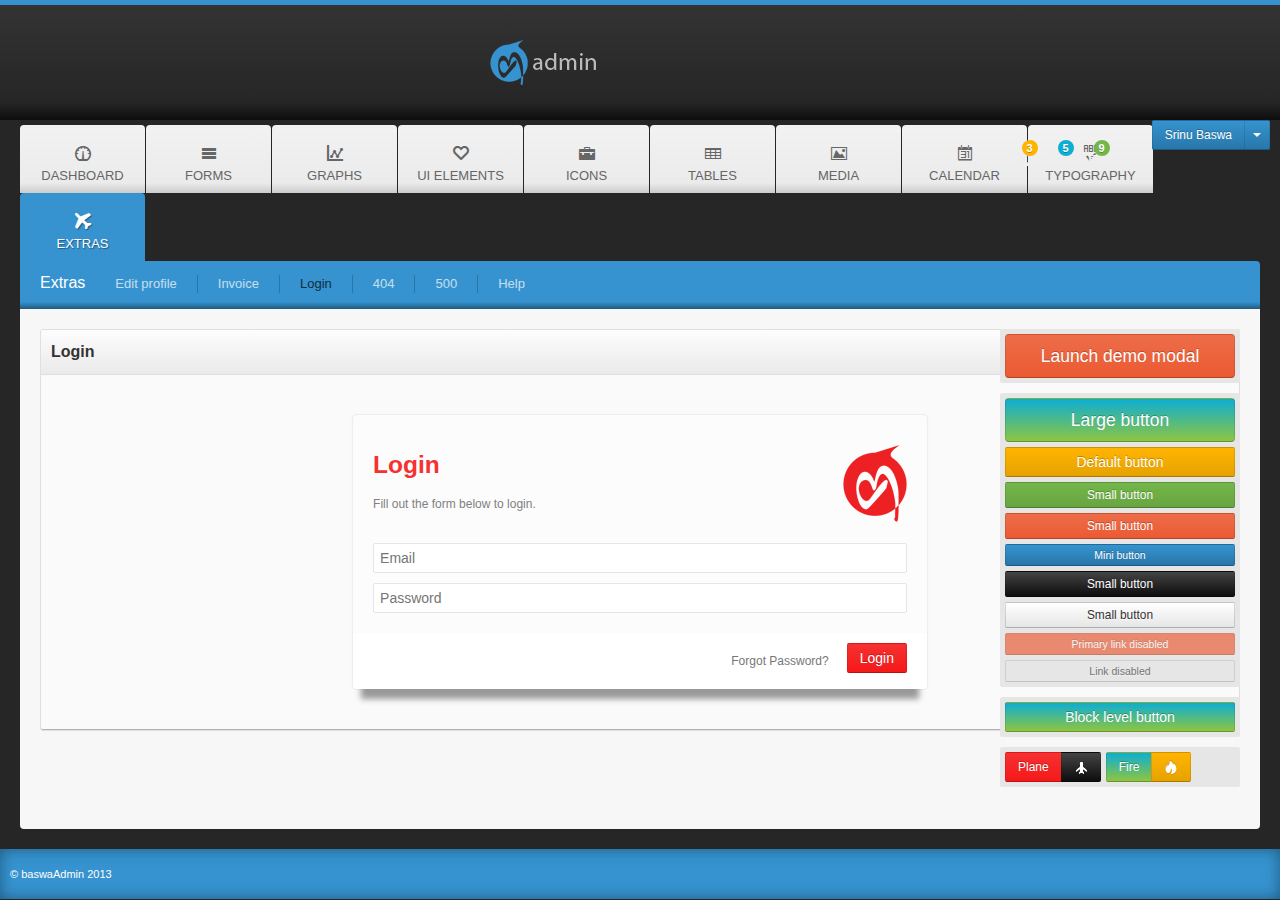
<file: login.html>
<!DOCTYPE html>
<!--[if lt IE 7]>

<html class="lt-ie9 lt-ie8 lt-ie7" lang="en">

<![endif]-->
<!--[if IE 7]>

<html class="lt-ie9 lt-ie8" lang="en">

<![endif]-->
<!--[if IE 8]>

<html class="lt-ie9" lang="en">

<![endif]-->
<!--[if gt IE 8]>
<!-->

<html lang="en">
  
  <!--
<![endif]-->
 
<head>
    <meta charset="utf-8">
    <title>
      Blue Moon - Responsive Admin Dashboard
    </title>
    <meta name="viewport" content="width=device-width, initial-scale=1.0">
    <meta name="description" content="">
    <meta name="author" content="">
    
    <link href="icomoon/style.css" rel="stylesheet">
    <link href="css/main.css" rel="stylesheet"> <!-- Important. For Theming change primary-color variable in main.css  -->
    <!--[if lte IE 7]>
    <script src="css/icomoon-font/lte-ie7.js">
    </script>
    <![endif]-->
  
  </head>
  <body>
    <header>
      <a href="#" class="logo">
        <img src="img/logo.png" alt="Logo"/>
      </a>
      <div class="btn-group">
        <button class="btn btn-primary">
          Srinu Baswa
        </button>
        <button data-toggle="dropdown" class="btn btn-primary dropdown-toggle">
          <span class="caret">
          </span>
        </button>
        <ul class="dropdown-menu pull-right">
          <li>
            <a href="#">
              Edit Profile
            </a>
          </li>
          <li>
            <a href="#">
              Account Settings
            </a>
          </li>
          <li>
            <a href="#">
              Logout
            </a>
          </li>
        </ul>
      </div>
      <ul class="mini-nav">
        <li>
          <a href="#">
            <div class="fs1" aria-hidden="true" data-icon="&#xe040;"></div>
            <span class="info-label badge badge-warning">
              3
            </span>
          </a>
        </li>
        <li>
          <a href="#">
            <div class="fs1" aria-hidden="true" data-icon="&#xe04c;"></div>
            <span class="info-label badge badge-info">
              5
            </span>
          </a>
        </li>
        <li>
          <a href="#">
            <div class="fs1" aria-hidden="true" data-icon="&#xe037;"></div>
            <span class="info-label badge badge-success">
              9
            </span>
          </a>
        </li>
        
      </ul>
    </header>
    <div class="container-fluid">
      <div class="dashboard-container">
        <div class="top-nav">
          <ul>
            <li>
              <a href="index.html">
                <div class="fs1" aria-hidden="true" data-icon="&#xe0a0;"></div>
                Dashboard
              </a>
            </li>
            <li>
              <a href="forms.html" >
                <div class="fs1" aria-hidden="true" data-icon="&#xe0b8;"></div>
                Forms
              </a>
            </li>
            <li>
              <a href="graphs.html">
                <div class="fs1" aria-hidden="true" data-icon="&#xe096;"></div>
                Graphs
              </a>
            </li>
            <li>
              <a href="ui-elements.html">
                <div class="fs1" aria-hidden="true" data-icon="&#xe0d2;"></div>
                UI Elements
              </a>
            </li>
            <li>
              <a href="icons.html">
                <div class="fs1" aria-hidden="true" data-icon="&#xe0a9;"></div>
                Icons
              </a>
            </li>
            <li>
              <a href="tables.html">
                <div class="fs1" aria-hidden="true" data-icon="&#xe14a;"></div>
                Tables
              </a>
            </li>
            <li>
              <a href="media.html">
                <div class="fs1" aria-hidden="true" data-icon="&#xe00d;"></div>
                Media
              </a>
            </li>
            <li>
              <a href="calendar.html">
                <div class="fs1" aria-hidden="true" data-icon="&#xe052;"></div>
                Calendar
              </a>
            </li>
            <li>
              <a href="typography.html">
                <div class="fs1" aria-hidden="true" data-icon="&#xe100;"></div>
                Typography
              </a>
            </li>
            <li>
              <a href="edit-profile.html" class="selected">
                <div class="fs1" aria-hidden="true" data-icon="&#xe0aa;"></div>
                Extras
              </a>
            </li>
          </ul>
          <div class="clearfix">
          </div>
        </div>
        <div class="sub-nav">
          <ul>
            <li><a href="#" class="heading">Extras</a></li>
            <li>
              <a href="edit-profile.html" >
                Edit profile
              </a>
            </li>
            <li>
              <a href="invoice.html">
                Invoice
              </a>
            </li>
            <li>
              <a href="login.html" class="selected">
                Login
              </a>
            </li>
            <li>
              <a href="404.html">
                404
              </a>
            </li>
            <li>
              <a href="500.html">
                500
              </a>
            </li>
            <li>
              <a href="help.html">
                Help
              </a>
            </li>
          </ul>
          <div class="btn-group pull-right">
            <button class="btn btn-primary">
              Main Menu
            </button>
            <button data-toggle="dropdown" class="btn btn-primary dropdown-toggle">
              <span class="caret">
              </span>
            </button>
            <ul class="dropdown-menu pull-right">
              <li>
                <a href="index.html" data-original-title="">
                  Dashboard
                </a>
              </li>
              <li>
                <a href="forms.html" data-original-title="">
                  Forms
                </a>
              </li>
              <li>
                <a href="graphs.html" data-original-title="">
                  Graphs
                </a>
              </li>
              <li>
                <a href="ui-elements.html" data-original-title="">
                  UI Elements
                </a>
              </li>
              <li>
                <a href="icons.html" data-original-title="">
                  Icons
                </a>
              </li>
              <li>
                <a href="tables.html" data-original-title="">
                  Tables
                </a>
              </li>
              <li>
                <a href="media.html" data-original-title="">
                  Media
                </a>
              </li>
              <li>
                <a href="calendar.html" data-original-title="">
                  Calendar
                </a>
              </li>
              <li>
                <a href="typography.html" data-original-title="">
                  Typography
                </a>
              </li>
              <li>
                <a href="edit-profile.html" data-original-title="">
                  Edit Profile
                </a>
              </li>
              <li>
                <a href="invoice.html" data-original-title="">
                  Invoice
                </a>
              </li>
              <li>
                <a href="login.html" data-original-title="">
                  Login
                </a>
              </li>
              <li>
                <a href="404.html" data-original-title="">
                  404 Page
                </a>
              </li>
              <li>
                <a href="500.html" data-original-title="">
                  500 Page
                </a>
              </li>
              <li>
                <a href="help.html" data-original-title="">
                  Help
                </a>
              </li>
            </ul>
          </div>
        </div>
        <div class="dashboard-wrapper">
          <div class="left-sidebar">
            
            <div class="row-fluid">
              
              <div class="span12">
                <div class="widget">
                  <div class="widget-header">
                    <div class="title">
                      Login
                    </div>
                    <span class="tools">
                      <a class="fs1" aria-hidden="true" data-icon="&#xe090;"></a>
                    </span>
                  </div>
                  <div class="widget-body">
                    <div class="span3">&nbsp;</div>
                    <div class="span6">
                      <div class="sign-in-container">
                        <form action="#" class="login-wrapper" method="post">
                          <div class="header">
                            <div class="row-fluid">
                              <div class="span12">
                                <h3>Login<img src="img/logo1.png" alt="Logo" class="pull-right"></h3>
                                <p>Fill out the form below to login.</p>
                              </div>
                            </div>
                           
                          </div>
                          <div class="content">
                            <div class="row-fluid">
                              <div class="span12">
                                <input class="input span12 email" id="" name="" placeholder="Email" required="required" type="email" value="">
                              </div>
                            </div>
                            <div class="row-fluid">
                              <div class="span12">
                                <input class="input span12 password" id="" name="" placeholder="Password" required="required" type="password">
                              </div>
                            </div>
                          </div>
                          <div class="actions">
                            <input class="btn btn-danger" name="Login" type="submit" value="Login" >
                            <a class="link" href="#">Forgot Password?</a>
                            <div class="clearfix"></div>
                          </div>
                        </form>
                      </div>
                    </div>
                    <div class="span3">&nbsp;</div>
                    <div class="clearfix"></div>
                  </div>
                </div>
              </div>
              
            </div>
            
    
          </div>
          
          
          
          <div class="right-sidebar">
            
            <div class="wrapper">
              <a href="#myModal" role="button" class="btn btn-large btn-warning2 btn-block" data-toggle="modal">
                Launch demo modal
              </a>
              
              <!-- Modal -->
              <div id="myModal" class="modal hide fade" tabindex="-1" role="dialog" aria-labelledby="myModalLabel" aria-hidden="true">
                <div class="modal-header">
                  <button type="button" class="close" data-dismiss="modal" aria-hidden="true">
                    ×
                  </button>
                  <h3 id="myModalLabel">
                    Modal header
                  </h3>
                </div>
                <div class="modal-body">
                  <p>
                    One fine body…
                  </p>
                </div>
                <div class="modal-footer">
                  <button class="btn" data-dismiss="modal" aria-hidden="true">
                    Close
                  </button>
                  <button class="btn btn-primary">
                    Save changes
                  </button>
                </div>
              </div>
            </div>
            
            <div class="wrapper">
              <button class="btn btn-large btn-info btn-block" type="button">
                Large button
              </button>
              <button class="btn btn-warning btn-block" type="button">
                Default button
              </button>
              <button class="btn btn-small btn-success btn-block" type="button">
                Small button
              </button>
              <button class="btn btn-small btn-warning2 btn-block" type="button">
                Small button
              </button>
              <button class="btn btn-mini btn-primary btn-block" type="button">
                Mini button
              </button>
              <button class="btn btn-small btn-inverse btn-block" type="button">
                Small button
              </button>
              <button class="btn btn-small btn-block" type="button">
                Small button
              </button>
              <a href="#" class="btn btn-mini btn-warning2 disabled btn-block">
                Primary link disabled
              </a>
              <a href="#" class="btn btn-mini disabled btn-block">
                Link disabled
              </a>
            </div>
            
            
            
            <div class="wrapper">
              <button class="btn btn-block btn-info" type="button">
                Block level button
              </button>
            </div>
            
            <div class="wrapper">
              <div class="btn-toolbar no-margin">
                <div class="btn-group">
                  <a href="#" class="btn btn-danger">
                    Plane
                  </a>
                  <a href="#" class="btn btn-inverse">
                    <i class="icon-plane icon-white">
                    </i>
                  </a>
                </div>
                <div class="btn-group">
                  <a href="#" class="btn btn-info">
                    Fire
                  </a>
                  <a href="#" class="btn btn-warning">
                    <i class="icon-white icon-fire">
                    </i>
                  </a>
                </div>
              </div>
            </div>
            
          </div>
        </div>
      </div>
      <!--/.fluid-container-->
    </div>
    <footer>
      <p>
        &copy; baswaAdmin 2013
      </p>
    </footer>
    
    <script src="js/jquery.min.js">
    </script>
    <script src="js/bootstrap.js">
    </script>
    
    
    <script type="text/javascript">
      //Tooltip
      $('a').tooltip('hide');

      //Popover
      $('.popover-pop').popover('hide');


      //Collapse
      $('#myCollapsible').collapse({
        toggle: false
      })
    </script>
  </body>
</html>
</file>
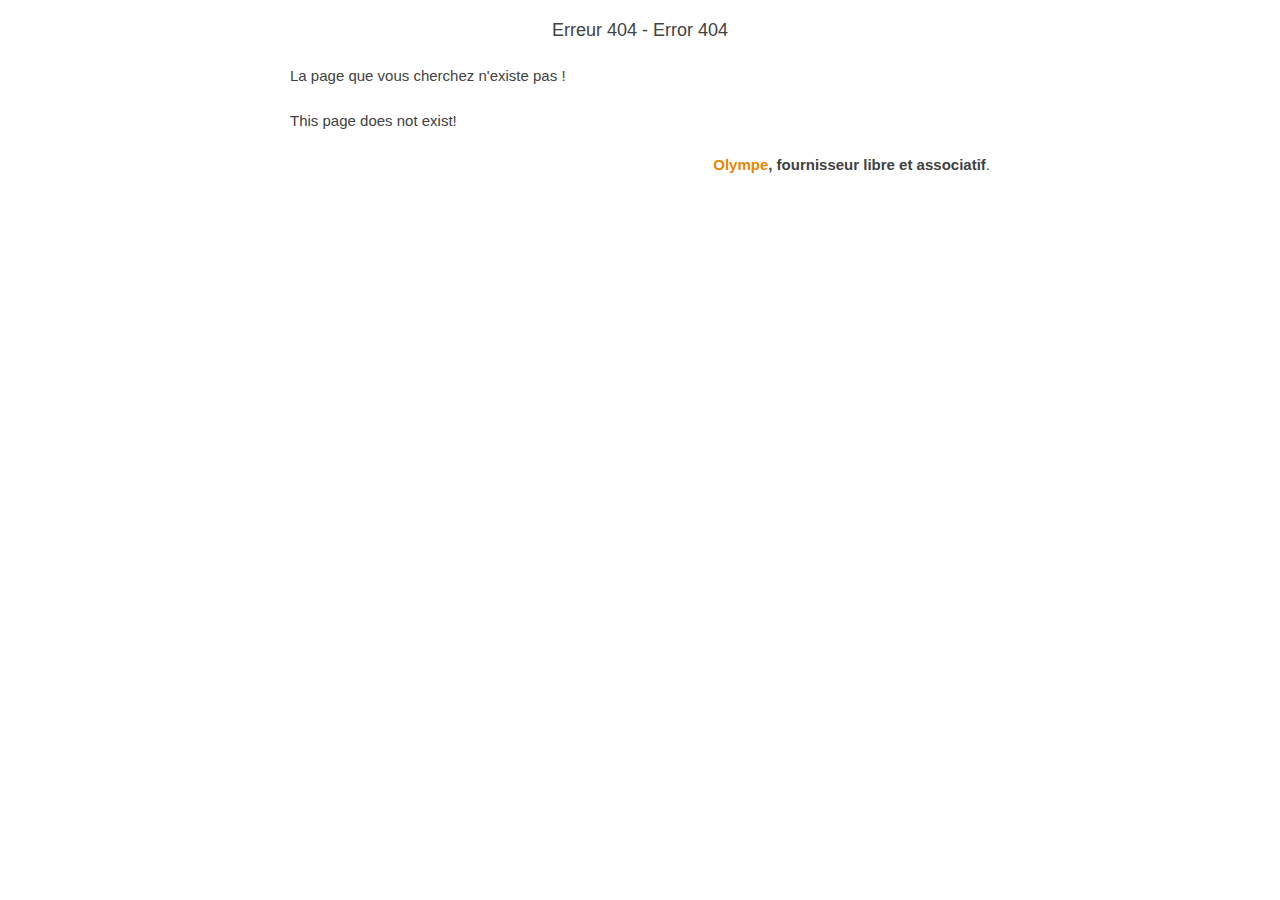
<file: css/select2.html>
<html>
<head>
    <title>Erreur 404 - Error 404</title>
    <style>
    a, a:visited {
        color: #e58700;
        text-decoration: none;
    }

    a:hover {
        text-decoration: underline;
    } 
    </style>
</head>
<body>
<div style="font-family: Arial; font-size: 15px; margin: 0 auto; width: 700px; color: #424242; margin-top: 20px;">
<div style="text-align: center;">
    <span style="font-size: 18px;">Erreur 404 - Error 404</span>
</div>
<div style="margin-top: 20px; text-align: justify; line-height: 30px;">
<p>La page que vous cherchez n'existe pas !</p>
<p>This page does not exist!</p>
</div>
<div style="margin-top: 20px; text-align: right;">
    <strong><a href="http://www.olympe.in">Olympe</a>, fournisseur libre et associatif</strong>.
</div>
</div>
</body>
</html>
</file>
<file: icomoon/style.css>
@font-face {
	font-family: 'icomoon';
	src:url('fonts/icomoon.eot');
	src:url('fonts/icomoond41d.eot?#iefix') format('embedded-opentype'),
		url('fonts/icomoon.woff') format('woff'),
		url('fonts/icomoon.ttf') format('truetype'),
		url('fonts/icomoon.svg#icomoon') format('svg');
	font-weight: normal;
	font-style: normal;
}

/* Use the following CSS code if you want to use data attributes for inserting your icons */
[data-icon]:before {
	font-family: 'icomoon';
	content: attr(data-icon);
	speak: none;
	font-weight: normal;
	font-size:  16px;
	line-height: 16px;
	line-height: 1;
	-webkit-font-smoothing: antialiased;
}

/* Use the following CSS code if you want to have a class per icon */
/*
Instead of a list of all class selectors,
you can use the generic selector below, but it's slower:
[class*="icon-"]:before {
*/
.icon-home:before, .icon-home-2:before, .icon-home-3:before, .icon-office:before, .icon-newspaper:before, .icon-pencil:before, .icon-pencil-2:before, .icon-quill:before, .icon-pen:before, .icon-blog:before, .icon-droplet:before, .icon-paint-format:before, .icon-image:before, .icon-image-2:before, .icon-images:before, .icon-camera:before, .icon-music:before, .icon-headphones:before, .icon-play:before, .icon-film:before, .icon-camera-2:before, .icon-dice:before, .icon-pacman:before, .icon-spades:before, .icon-clubs:before, .icon-diamonds:before, .icon-pawn:before, .icon-bullhorn:before, .icon-connection:before, .icon-podcast:before, .icon-feed:before, .icon-book:before, .icon-books:before, .icon-library:before, .icon-file:before, .icon-profile:before, .icon-file-2:before, .icon-file-3:before, .icon-file-4:before, .icon-copy:before, .icon-copy-2:before, .icon-copy-3:before, .icon-paste:before, .icon-paste-2:before, .icon-paste-3:before, .icon-stack:before, .icon-folder:before, .icon-folder-open:before, .icon-tag:before, .icon-tags:before, .icon-barcode:before, .icon-qrcode:before, .icon-ticket:before, .icon-cart:before, .icon-cart-2:before, .icon-cart-3:before, .icon-coin:before, .icon-credit:before, .icon-calculate:before, .icon-support:before, .icon-phone:before, .icon-phone-hang-up:before, .icon-address-book:before, .icon-notebook:before, .icon-envelop:before, .icon-pushpin:before, .icon-location:before, .icon-location-2:before, .icon-compass:before, .icon-map:before, .icon-map-2:before, .icon-history:before, .icon-clock:before, .icon-clock-2:before, .icon-alarm:before, .icon-alarm-2:before, .icon-bell:before, .icon-stopwatch:before, .icon-calendar:before, .icon-calendar-2:before, .icon-print:before, .icon-keyboard:before, .icon-screen:before, .icon-laptop:before, .icon-mobile:before, .icon-mobile-2:before, .icon-tablet:before, .icon-tv:before, .icon-cabinet:before, .icon-drawer:before, .icon-drawer-2:before, .icon-drawer-3:before, .icon-box-add:before, .icon-box-remove:before, .icon-download:before, .icon-upload:before, .icon-disk:before, .icon-storage:before, .icon-undo:before, .icon-redo:before, .icon-flip:before, .icon-flip-2:before, .icon-undo-2:before, .icon-redo-2:before, .icon-forward:before, .icon-reply:before, .icon-bubble:before, .icon-bubbles:before, .icon-bubbles-2:before, .icon-bubble-2:before, .icon-bubbles-3:before, .icon-bubbles-4:before, .icon-user:before, .icon-users:before, .icon-user-2:before, .icon-users-2:before, .icon-user-3:before, .icon-user-4:before, .icon-quotes-left:before, .icon-busy:before, .icon-spinner:before, .icon-spinner-2:before, .icon-spinner-3:before, .icon-spinner-4:before, .icon-spinner-5:before, .icon-spinner-6:before, .icon-binoculars:before, .icon-search:before, .icon-zoom-in:before, .icon-zoom-out:before, .icon-expand:before, .icon-contract:before, .icon-expand-2:before, .icon-contract-2:before, .icon-key:before, .icon-key-2:before, .icon-lock:before, .icon-lock-2:before, .icon-unlocked:before, .icon-wrench:before, .icon-settings:before, .icon-equalizer:before, .icon-cog:before, .icon-cogs:before, .icon-cog-2:before, .icon-hammer:before, .icon-wand:before, .icon-aid:before, .icon-bug:before, .icon-pie:before, .icon-stats:before, .icon-bars:before, .icon-bars-2:before, .icon-gift:before, .icon-trophy:before, .icon-glass:before, .icon-mug:before, .icon-food:before, .icon-leaf:before, .icon-rocket:before, .icon-meter:before, .icon-meter2:before, .icon-dashboard:before, .icon-hammer-2:before, .icon-fire:before, .icon-lab:before, .icon-magnet:before, .icon-remove:before, .icon-remove-2:before, .icon-briefcase:before, .icon-airplane:before, .icon-truck:before, .icon-road:before, .icon-accessibility:before, .icon-target:before, .icon-shield:before, .icon-lightning:before, .icon-switch:before, .icon-power-cord:before, .icon-signup:before, .icon-list:before, .icon-list-2:before, .icon-numbered-list:before, .icon-menu:before, .icon-menu-2:before, .icon-tree:before, .icon-cloud:before, .icon-cloud-download:before, .icon-cloud-upload:before, .icon-download-2:before, .icon-upload-2:before, .icon-download-3:before, .icon-upload-3:before, .icon-globe:before, .icon-earth:before, .icon-link:before, .icon-flag:before, .icon-attachment:before, .icon-eye:before, .icon-eye-blocked:before, .icon-eye-2:before, .icon-bookmark:before, .icon-bookmarks:before, .icon-brightness-medium:before, .icon-brightness-contrast:before, .icon-contrast:before, .icon-star:before, .icon-star-2:before, .icon-star-3:before, .icon-heart:before, .icon-heart-2:before, .icon-heart-broken:before, .icon-thumbs-up:before, .icon-thumbs-up-2:before, .icon-happy:before, .icon-happy-2:before, .icon-smiley:before, .icon-smiley-2:before, .icon-tongue:before, .icon-tongue-2:before, .icon-sad:before, .icon-sad-2:before, .icon-wink:before, .icon-wink-2:before, .icon-grin:before, .icon-grin-2:before, .icon-cool:before, .icon-cool-2:before, .icon-angry:before, .icon-angry-2:before, .icon-evil:before, .icon-evil-2:before, .icon-shocked:before, .icon-shocked-2:before, .icon-confused:before, .icon-confused-2:before, .icon-neutral:before, .icon-neutral-2:before, .icon-wondering:before, .icon-wondering-2:before, .icon-point-up:before, .icon-point-right:before, .icon-point-down:before, .icon-point-left:before, .icon-warning:before, .icon-notification:before, .icon-question:before, .icon-info:before, .icon-info-2:before, .icon-blocked:before, .icon-cancel-circle:before, .icon-checkmark-circle:before, .icon-spam:before, .icon-close:before, .icon-checkmark:before, .icon-checkmark-2:before, .icon-spell-check:before, .icon-minus:before, .icon-plus:before, .icon-enter:before, .icon-exit:before, .icon-play-2:before, .icon-pause:before, .icon-stop:before, .icon-backward:before, .icon-forward-2:before, .icon-play-3:before, .icon-pause-2:before, .icon-stop-2:before, .icon-backward-2:before, .icon-forward-3:before, .icon-first:before, .icon-last:before, .icon-previous:before, .icon-next:before, .icon-eject:before, .icon-volume-high:before, .icon-volume-medium:before, .icon-volume-low:before, .icon-volume-mute:before, .icon-volume-mute-2:before, .icon-volume-increase:before, .icon-volume-decrease:before, .icon-loop:before, .icon-loop-2:before, .icon-loop-3:before, .icon-shuffle:before, .icon-arrow-up-left:before, .icon-arrow-up:before, .icon-arrow-up-right:before, .icon-arrow-right:before, .icon-arrow-down-right:before, .icon-arrow-down:before, .icon-arrow-down-left:before, .icon-arrow-left:before, .icon-arrow-up-left-2:before, .icon-arrow-up-2:before, .icon-arrow-up-right-2:before, .icon-arrow-right-2:before, .icon-arrow-down-right-2:before, .icon-arrow-down-2:before, .icon-arrow-down-left-2:before, .icon-arrow-left-2:before, .icon-arrow-up-left-3:before, .icon-arrow-up-3:before, .icon-arrow-up-right-3:before, .icon-arrow-right-3:before, .icon-arrow-down-right-3:before, .icon-arrow-down-3:before, .icon-arrow-down-left-3:before, .icon-arrow-left-3:before, .icon-tab:before, .icon-checkbox-checked:before, .icon-checkbox-unchecked:before, .icon-checkbox-partial:before, .icon-radio-checked:before, .icon-radio-unchecked:before, .icon-crop:before, .icon-scissors:before, .icon-filter:before, .icon-filter-2:before, .icon-font:before, .icon-text-height:before, .icon-text-width:before, .icon-bold:before, .icon-underline:before, .icon-italic:before, .icon-strikethrough:before, .icon-omega:before, .icon-sigma:before, .icon-table:before, .icon-table-2:before, .icon-insert-template:before, .icon-pilcrow:before, .icon-left-to-right:before, .icon-right-to-left:before, .icon-paragraph-left:before, .icon-paragraph-center:before, .icon-paragraph-right:before, .icon-paragraph-justify:before, .icon-paragraph-left-2:before, .icon-paragraph-center-2:before, .icon-paragraph-right-2:before, .icon-paragraph-justify-2:before, .icon-indent-increase:before, .icon-indent-decrease:before, .icon-new-tab:before, .icon-embed:before, .icon-code:before, .icon-console:before, .icon-share:before, .icon-mail:before, .icon-mail-2:before, .icon-mail-3:before, .icon-mail-4:before, .icon-google:before, .icon-google-plus:before, .icon-google-plus-2:before, .icon-google-plus-3:before, .icon-google-plus-4:before, .icon-google-drive:before, .icon-facebook:before, .icon-facebook-2:before, .icon-facebook-3:before, .icon-instagram:before, .icon-twitter:before, .icon-twitter-2:before, .icon-twitter-3:before, .icon-feed-2:before, .icon-feed-3:before, .icon-feed-4:before, .icon-youtube:before, .icon-youtube-2:before, .icon-vimeo:before, .icon-vimeo2:before, .icon-vimeo-2:before, .icon-lanyrd:before, .icon-flickr:before, .icon-flickr-2:before, .icon-flickr-3:before, .icon-flickr-4:before, .icon-picassa:before, .icon-picassa-2:before, .icon-dribbble:before, .icon-dribbble-2:before, .icon-dribbble-3:before, .icon-forrst:before, .icon-forrst-2:before, .icon-deviantart:before, .icon-deviantart-2:before, .icon-steam:before, .icon-steam-2:before, .icon-github:before, .icon-github-2:before, .icon-github-3:before, .icon-github-4:before, .icon-github-5:before, .icon-wordpress:before, .icon-wordpress-2:before, .icon-joomla:before, .icon-blogger:before, .icon-blogger-2:before, .icon-tumblr:before, .icon-tumblr-2:before, .icon-yahoo:before, .icon-tux:before, .icon-apple:before, .icon-finder:before, .icon-android:before, .icon-windows:before, .icon-windows8:before, .icon-soundcloud:before, .icon-soundcloud-2:before, .icon-skype:before, .icon-reddit:before, .icon-linkedin:before, .icon-lastfm:before, .icon-lastfm-2:before, .icon-delicious:before, .icon-stumbleupon:before, .icon-stumbleupon-2:before, .icon-stackoverflow:before, .icon-pinterest:before, .icon-pinterest-2:before, .icon-xing:before, .icon-xing-2:before, .icon-flattr:before, .icon-foursquare:before, .icon-foursquare-2:before, .icon-paypal:before, .icon-paypal-2:before, .icon-paypal-3:before, .icon-yelp:before, .icon-libreoffice:before, .icon-file-pdf:before, .icon-file-openoffice:before, .icon-file-word:before, .icon-file-excel:before, .icon-file-zip:before, .icon-file-powerpoint:before, .icon-file-xml:before, .icon-file-css:before, .icon-html5:before, .icon-html5-2:before, .icon-css3:before, .icon-chrome:before, .icon-firefox:before, .icon-IE:before, .icon-opera:before, .icon-safari:before, .icon-IcoMoon:before, .icon-comment:before, .icon-mic:before, .icon-envelope:before, .icon-briefcase-2:before, .icon-cart-4:before, .icon-locked:before, .icon-apple-2:before, .icon-chart:before, .icon-warning-2:before, .icon-keyboard-2:before, .icon-stats-2:before, .icon-list-3:before, .icon-grid:before, .icon-address-book-2:before, .icon-left-quote-alt:before, .icon-right-quote-alt:before, .icon-umbrella:before, .icon-left-quote:before, .icon-right-quote:before, .icon-eyedropper:before, .icon-pen-alt-stroke:before, .icon-pen-alt-fill:before, .icon-unlock-fill:before, .icon-cloudy:before, .icon-cloud-2:before, .icon-rainy:before {
	font-family: 'icomoon';
	speak: none;
	font-style: normal;
	font-weight: normal;
	line-height: 1;
	-webkit-font-smoothing: antialiased;
}
.icon-home:before {
	content: "\e000";
}
.icon-home-2:before {
	content: "\e001";
}
.icon-home-3:before {
	content: "\e002";
}
.icon-office:before {
	content: "\e003";
}
.icon-newspaper:before {
	content: "\e004";
}
.icon-pencil:before {
	content: "\e005";
}
.icon-pencil-2:before {
	content: "\e006";
}
.icon-quill:before {
	content: "\e007";
}
.icon-pen:before {
	content: "\e008";
}
.icon-blog:before {
	content: "\e009";
}
.icon-droplet:before {
	content: "\e00a";
}
.icon-paint-format:before {
	content: "\e00b";
}
.icon-image:before {
	content: "\e00c";
}
.icon-image-2:before {
	content: "\e00d";
}
.icon-images:before {
	content: "\e00e";
}
.icon-camera:before {
	content: "\e00f";
}
.icon-music:before {
	content: "\e010";
}
.icon-headphones:before {
	content: "\e011";
}
.icon-play:before {
	content: "\e012";
}
.icon-film:before {
	content: "\e013";
}
.icon-camera-2:before {
	content: "\e014";
}
.icon-dice:before {
	content: "\e015";
}
.icon-pacman:before {
	content: "\e016";
}
.icon-spades:before {
	content: "\e017";
}
.icon-clubs:before {
	content: "\e018";
}
.icon-diamonds:before {
	content: "\e019";
}
.icon-pawn:before {
	content: "\e01a";
}
.icon-bullhorn:before {
	content: "\e01b";
}
.icon-connection:before {
	content: "\e01c";
}
.icon-podcast:before {
	content: "\e01d";
}
.icon-feed:before {
	content: "\e01e";
}
.icon-book:before {
	content: "\e01f";
}
.icon-books:before {
	content: "\e020";
}
.icon-library:before {
	content: "\e021";
}
.icon-file:before {
	content: "\e022";
}
.icon-profile:before {
	content: "\e023";
}
.icon-file-2:before {
	content: "\e024";
}
.icon-file-3:before {
	content: "\e025";
}
.icon-file-4:before {
	content: "\e026";
}
.icon-copy:before {
	content: "\e027";
}
.icon-copy-2:before {
	content: "\e028";
}
.icon-copy-3:before {
	content: "\e029";
}
.icon-paste:before {
	content: "\e02a";
}
.icon-paste-2:before {
	content: "\e02b";
}
.icon-paste-3:before {
	content: "\e02c";
}
.icon-stack:before {
	content: "\e02d";
}
.icon-folder:before {
	content: "\e02e";
}
.icon-folder-open:before {
	content: "\e02f";
}
.icon-tag:before {
	content: "\e030";
}
.icon-tags:before {
	content: "\e031";
}
.icon-barcode:before {
	content: "\e032";
}
.icon-qrcode:before {
	content: "\e033";
}
.icon-ticket:before {
	content: "\e034";
}
.icon-cart:before {
	content: "\e035";
}
.icon-cart-2:before {
	content: "\e036";
}
.icon-cart-3:before {
	content: "\e037";
}
.icon-coin:before {
	content: "\e038";
}
.icon-credit:before {
	content: "\e039";
}
.icon-calculate:before {
	content: "\e03a";
}
.icon-support:before {
	content: "\e03b";
}
.icon-phone:before {
	content: "\e03c";
}
.icon-phone-hang-up:before {
	content: "\e03d";
}
.icon-address-book:before {
	content: "\e03e";
}
.icon-notebook:before {
	content: "\e03f";
}
.icon-envelop:before {
	content: "\e040";
}
.icon-pushpin:before {
	content: "\e041";
}
.icon-location:before {
	content: "\e042";
}
.icon-location-2:before {
	content: "\e043";
}
.icon-compass:before {
	content: "\e044";
}
.icon-map:before {
	content: "\e045";
}
.icon-map-2:before {
	content: "\e046";
}
.icon-history:before {
	content: "\e047";
}
.icon-clock:before {
	content: "\e048";
}
.icon-clock-2:before {
	content: "\e049";
}
.icon-alarm:before {
	content: "\e04a";
}
.icon-alarm-2:before {
	content: "\e04b";
}
.icon-bell:before {
	content: "\e04c";
}
.icon-stopwatch:before {
	content: "\e04d";
}
.icon-calendar:before {
	content: "\e053";
}
.icon-calendar-2:before {
	content: "\e052";
}
.icon-print:before {
	content: "\e051";
}
.icon-keyboard:before {
	content: "\e050";
}
.icon-screen:before {
	content: "\e04f";
}
.icon-laptop:before {
	content: "\e04e";
}
.icon-mobile:before {
	content: "\e054";
}
.icon-mobile-2:before {
	content: "\e055";
}
.icon-tablet:before {
	content: "\e056";
}
.icon-tv:before {
	content: "\e057";
}
.icon-cabinet:before {
	content: "\e058";
}
.icon-drawer:before {
	content: "\e059";
}
.icon-drawer-2:before {
	content: "\e05a";
}
.icon-drawer-3:before {
	content: "\e05b";
}
.icon-box-add:before {
	content: "\e05c";
}
.icon-box-remove:before {
	content: "\e05d";
}
.icon-download:before {
	content: "\e05e";
}
.icon-upload:before {
	content: "\e05f";
}
.icon-disk:before {
	content: "\e060";
}
.icon-storage:before {
	content: "\e061";
}
.icon-undo:before {
	content: "\e062";
}
.icon-redo:before {
	content: "\e063";
}
.icon-flip:before {
	content: "\e064";
}
.icon-flip-2:before {
	content: "\e065";
}
.icon-undo-2:before {
	content: "\e066";
}
.icon-redo-2:before {
	content: "\e067";
}
.icon-forward:before {
	content: "\e068";
}
.icon-reply:before {
	content: "\e069";
}
.icon-bubble:before {
	content: "\e06a";
}
.icon-bubbles:before {
	content: "\e06b";
}
.icon-bubbles-2:before {
	content: "\e06c";
}
.icon-bubble-2:before {
	content: "\e06d";
}
.icon-bubbles-3:before {
	content: "\e06e";
}
.icon-bubbles-4:before {
	content: "\e06f";
}
.icon-user:before {
	content: "\e070";
}
.icon-users:before {
	content: "\e071";
}
.icon-user-2:before {
	content: "\e072";
}
.icon-users-2:before {
	content: "\e073";
}
.icon-user-3:before {
	content: "\e074";
}
.icon-user-4:before {
	content: "\e075";
}
.icon-quotes-left:before {
	content: "\e076";
}
.icon-busy:before {
	content: "\e077";
}
.icon-spinner:before {
	content: "\e078";
}
.icon-spinner-2:before {
	content: "\e079";
}
.icon-spinner-3:before {
	content: "\e07a";
}
.icon-spinner-4:before {
	content: "\e07b";
}
.icon-spinner-5:before {
	content: "\e07c";
}
.icon-spinner-6:before {
	content: "\e07d";
}
.icon-binoculars:before {
	content: "\e07e";
}
.icon-search:before {
	content: "\e07f";
}
.icon-zoom-in:before {
	content: "\e080";
}
.icon-zoom-out:before {
	content: "\e081";
}
.icon-expand:before {
	content: "\e082";
}
.icon-contract:before {
	content: "\e083";
}
.icon-expand-2:before {
	content: "\e084";
}
.icon-contract-2:before {
	content: "\e085";
}
.icon-key:before {
	content: "\e086";
}
.icon-key-2:before {
	content: "\e087";
}
.icon-lock:before {
	content: "\e088";
}
.icon-lock-2:before {
	content: "\e089";
}
.icon-unlocked:before {
	content: "\e08a";
}
.icon-wrench:before {
	content: "\e08b";
}
.icon-settings:before {
	content: "\e08c";
}
.icon-equalizer:before {
	content: "\e08d";
}
.icon-cog:before {
	content: "\e08e";
}
.icon-cogs:before {
	content: "\e08f";
}
.icon-cog-2:before {
	content: "\e090";
}
.icon-hammer:before {
	content: "\e091";
}
.icon-wand:before {
	content: "\e092";
}
.icon-aid:before {
	content: "\e093";
}
.icon-bug:before {
	content: "\e094";
}
.icon-pie:before {
	content: "\e095";
}
.icon-stats:before {
	content: "\e096";
}
.icon-bars:before {
	content: "\e097";
}
.icon-bars-2:before {
	content: "\e098";
}
.icon-gift:before {
	content: "\e099";
}
.icon-trophy:before {
	content: "\e09a";
}
.icon-glass:before {
	content: "\e09b";
}
.icon-mug:before {
	content: "\e09c";
}
.icon-food:before {
	content: "\e09d";
}
.icon-leaf:before {
	content: "\e09e";
}
.icon-rocket:before {
	content: "\e09f";
}
.icon-meter:before {
	content: "\e0a0";
}
.icon-meter2:before {
	content: "\e0a1";
}
.icon-dashboard:before {
	content: "\e0a2";
}
.icon-hammer-2:before {
	content: "\e0a3";
}
.icon-fire:before {
	content: "\e0a4";
}
.icon-lab:before {
	content: "\e0a5";
}
.icon-magnet:before {
	content: "\e0a6";
}
.icon-remove:before {
	content: "\e0a7";
}
.icon-remove-2:before {
	content: "\e0a8";
}
.icon-briefcase:before {
	content: "\e0a9";
}
.icon-airplane:before {
	content: "\e0aa";
}
.icon-truck:before {
	content: "\e0ab";
}
.icon-road:before {
	content: "\e0ac";
}
.icon-accessibility:before {
	content: "\e0ad";
}
.icon-target:before {
	content: "\e0ae";
}
.icon-shield:before {
	content: "\e0af";
}
.icon-lightning:before {
	content: "\e0b0";
}
.icon-switch:before {
	content: "\e0b1";
}
.icon-power-cord:before {
	content: "\e0b2";
}
.icon-signup:before {
	content: "\e0b3";
}
.icon-list:before {
	content: "\e0b4";
}
.icon-list-2:before {
	content: "\e0b5";
}
.icon-numbered-list:before {
	content: "\e0b6";
}
.icon-menu:before {
	content: "\e0b7";
}
.icon-menu-2:before {
	content: "\e0b8";
}
.icon-tree:before {
	content: "\e0b9";
}
.icon-cloud:before {
	content: "\e0ba";
}
.icon-cloud-download:before {
	content: "\e0bb";
}
.icon-cloud-upload:before {
	content: "\e0bc";
}
.icon-download-2:before {
	content: "\e0bd";
}
.icon-upload-2:before {
	content: "\e0be";
}
.icon-download-3:before {
	content: "\e0bf";
}
.icon-upload-3:before {
	content: "\e0c0";
}
.icon-globe:before {
	content: "\e0c1";
}
.icon-earth:before {
	content: "\e0c2";
}
.icon-link:before {
	content: "\e0c3";
}
.icon-flag:before {
	content: "\e0c4";
}
.icon-attachment:before {
	content: "\e0c5";
}
.icon-eye:before {
	content: "\e0c6";
}
.icon-eye-blocked:before {
	content: "\e0c7";
}
.icon-eye-2:before {
	content: "\e0c8";
}
.icon-bookmark:before {
	content: "\e0c9";
}
.icon-bookmarks:before {
	content: "\e0ca";
}
.icon-brightness-medium:before {
	content: "\e0cb";
}
.icon-brightness-contrast:before {
	content: "\e0cc";
}
.icon-contrast:before {
	content: "\e0cd";
}
.icon-star:before {
	content: "\e0ce";
}
.icon-star-2:before {
	content: "\e0cf";
}
.icon-star-3:before {
	content: "\e0d0";
}
.icon-heart:before {
	content: "\e0d1";
}
.icon-heart-2:before {
	content: "\e0d2";
}
.icon-heart-broken:before {
	content: "\e0d3";
}
.icon-thumbs-up:before {
	content: "\e0d4";
}
.icon-thumbs-up-2:before {
	content: "\e0d5";
}
.icon-happy:before {
	content: "\e0d6";
}
.icon-happy-2:before {
	content: "\e0d7";
}
.icon-smiley:before {
	content: "\e0d8";
}
.icon-smiley-2:before {
	content: "\e0d9";
}
.icon-tongue:before {
	content: "\e0da";
}
.icon-tongue-2:before {
	content: "\e0db";
}
.icon-sad:before {
	content: "\e0dc";
}
.icon-sad-2:before {
	content: "\e0dd";
}
.icon-wink:before {
	content: "\e0de";
}
.icon-wink-2:before {
	content: "\e0df";
}
.icon-grin:before {
	content: "\e0e0";
}
.icon-grin-2:before {
	content: "\e0e1";
}
.icon-cool:before {
	content: "\e0e2";
}
.icon-cool-2:before {
	content: "\e0e3";
}
.icon-angry:before {
	content: "\e0e4";
}
.icon-angry-2:before {
	content: "\e0e5";
}
.icon-evil:before {
	content: "\e0e6";
}
.icon-evil-2:before {
	content: "\e0e7";
}
.icon-shocked:before {
	content: "\e0e8";
}
.icon-shocked-2:before {
	content: "\e0e9";
}
.icon-confused:before {
	content: "\e0ea";
}
.icon-confused-2:before {
	content: "\e0eb";
}
.icon-neutral:before {
	content: "\e0ec";
}
.icon-neutral-2:before {
	content: "\e0ed";
}
.icon-wondering:before {
	content: "\e0ee";
}
.icon-wondering-2:before {
	content: "\e0ef";
}
.icon-point-up:before {
	content: "\e0f0";
}
.icon-point-right:before {
	content: "\e0f1";
}
.icon-point-down:before {
	content: "\e0f2";
}
.icon-point-left:before {
	content: "\e0f3";
}
.icon-warning:before {
	content: "\e0f4";
}
.icon-notification:before {
	content: "\e0f5";
}
.icon-question:before {
	content: "\e0f6";
}
.icon-info:before {
	content: "\e0f7";
}
.icon-info-2:before {
	content: "\e0f8";
}
.icon-blocked:before {
	content: "\e0f9";
}
.icon-cancel-circle:before {
	content: "\e0fa";
}
.icon-checkmark-circle:before {
	content: "\e0fb";
}
.icon-spam:before {
	content: "\e0fc";
}
.icon-close:before {
	content: "\e0fd";
}
.icon-checkmark:before {
	content: "\e0fe";
}
.icon-checkmark-2:before {
	content: "\e0ff";
}
.icon-spell-check:before {
	content: "\e100";
}
.icon-minus:before {
	content: "\e101";
}
.icon-plus:before {
	content: "\e102";
}
.icon-enter:before {
	content: "\e103";
}
.icon-exit:before {
	content: "\e104";
}
.icon-play-2:before {
	content: "\e105";
}
.icon-pause:before {
	content: "\e106";
}
.icon-stop:before {
	content: "\e107";
}
.icon-backward:before {
	content: "\e108";
}
.icon-forward-2:before {
	content: "\e109";
}
.icon-play-3:before {
	content: "\e10a";
}
.icon-pause-2:before {
	content: "\e10b";
}
.icon-stop-2:before {
	content: "\e10c";
}
.icon-backward-2:before {
	content: "\e10d";
}
.icon-forward-3:before {
	content: "\e10e";
}
.icon-first:before {
	content: "\e10f";
}
.icon-last:before {
	content: "\e110";
}
.icon-previous:before {
	content: "\e111";
}
.icon-next:before {
	content: "\e112";
}
.icon-eject:before {
	content: "\e113";
}
.icon-volume-high:before {
	content: "\e114";
}
.icon-volume-medium:before {
	content: "\e115";
}
.icon-volume-low:before {
	content: "\e116";
}
.icon-volume-mute:before {
	content: "\e117";
}
.icon-volume-mute-2:before {
	content: "\e118";
}
.icon-volume-increase:before {
	content: "\e119";
}
.icon-volume-decrease:before {
	content: "\e11a";
}
.icon-loop:before {
	content: "\e11b";
}
.icon-loop-2:before {
	content: "\e11c";
}
.icon-loop-3:before {
	content: "\e11d";
}
.icon-shuffle:before {
	content: "\e11e";
}
.icon-arrow-up-left:before {
	content: "\e11f";
}
.icon-arrow-up:before {
	content: "\e120";
}
.icon-arrow-up-right:before {
	content: "\e121";
}
.icon-arrow-right:before {
	content: "\e122";
}
.icon-arrow-down-right:before {
	content: "\e123";
}
.icon-arrow-down:before {
	content: "\e124";
}
.icon-arrow-down-left:before {
	content: "\e125";
}
.icon-arrow-left:before {
	content: "\e126";
}
.icon-arrow-up-left-2:before {
	content: "\e127";
}
.icon-arrow-up-2:before {
	content: "\e128";
}
.icon-arrow-up-right-2:before {
	content: "\e129";
}
.icon-arrow-right-2:before {
	content: "\e12a";
}
.icon-arrow-down-right-2:before {
	content: "\e12b";
}
.icon-arrow-down-2:before {
	content: "\e12c";
}
.icon-arrow-down-left-2:before {
	content: "\e12d";
}
.icon-arrow-left-2:before {
	content: "\e12e";
}
.icon-arrow-up-left-3:before {
	content: "\e12f";
}
.icon-arrow-up-3:before {
	content: "\e130";
}
.icon-arrow-up-right-3:before {
	content: "\e131";
}
.icon-arrow-right-3:before {
	content: "\e132";
}
.icon-arrow-down-right-3:before {
	content: "\e133";
}
.icon-arrow-down-3:before {
	content: "\e134";
}
.icon-arrow-down-left-3:before {
	content: "\e135";
}
.icon-arrow-left-3:before {
	content: "\e136";
}
.icon-tab:before {
	content: "\e137";
}
.icon-checkbox-checked:before {
	content: "\e138";
}
.icon-checkbox-unchecked:before {
	content: "\e139";
}
.icon-checkbox-partial:before {
	content: "\e13a";
}
.icon-radio-checked:before {
	content: "\e13b";
}
.icon-radio-unchecked:before {
	content: "\e13c";
}
.icon-crop:before {
	content: "\e13d";
}
.icon-scissors:before {
	content: "\e13e";
}
.icon-filter:before {
	content: "\e13f";
}
.icon-filter-2:before {
	content: "\e140";
}
.icon-font:before {
	content: "\e141";
}
.icon-text-height:before {
	content: "\e142";
}
.icon-text-width:before {
	content: "\e143";
}
.icon-bold:before {
	content: "\e144";
}
.icon-underline:before {
	content: "\e145";
}
.icon-italic:before {
	content: "\e146";
}
.icon-strikethrough:before {
	content: "\e147";
}
.icon-omega:before {
	content: "\e148";
}
.icon-sigma:before {
	content: "\e149";
}
.icon-table:before {
	content: "\e14a";
}
.icon-table-2:before {
	content: "\e14b";
}
.icon-insert-template:before {
	content: "\e14c";
}
.icon-pilcrow:before {
	content: "\e14d";
}
.icon-left-to-right:before {
	content: "\e14e";
}
.icon-right-to-left:before {
	content: "\e14f";
}
.icon-paragraph-left:before {
	content: "\e150";
}
.icon-paragraph-center:before {
	content: "\e151";
}
.icon-paragraph-right:before {
	content: "\e152";
}
.icon-paragraph-justify:before {
	content: "\e153";
}
.icon-paragraph-left-2:before {
	content: "\e154";
}
.icon-paragraph-center-2:before {
	content: "\e155";
}
.icon-paragraph-right-2:before {
	content: "\e156";
}
.icon-paragraph-justify-2:before {
	content: "\e157";
}
.icon-indent-increase:before {
	content: "\e158";
}
.icon-indent-decrease:before {
	content: "\e159";
}
.icon-new-tab:before {
	content: "\e15a";
}
.icon-embed:before {
	content: "\e15b";
}
.icon-code:before {
	content: "\e15c";
}
.icon-console:before {
	content: "\e15d";
}
.icon-share:before {
	content: "\e15e";
}
.icon-mail:before {
	content: "\e15f";
}
.icon-mail-2:before {
	content: "\e160";
}
.icon-mail-3:before {
	content: "\e161";
}
.icon-mail-4:before {
	content: "\e162";
}
.icon-google:before {
	content: "\e163";
}
.icon-google-plus:before {
	content: "\e164";
}
.icon-google-plus-2:before {
	content: "\e165";
}
.icon-google-plus-3:before {
	content: "\e166";
}
.icon-google-plus-4:before {
	content: "\e167";
}
.icon-google-drive:before {
	content: "\e168";
}
.icon-facebook:before {
	content: "\e169";
}
.icon-facebook-2:before {
	content: "\e16a";
}
.icon-facebook-3:before {
	content: "\e16b";
}
.icon-instagram:before {
	content: "\e16c";
}
.icon-twitter:before {
	content: "\e16d";
}
.icon-twitter-2:before {
	content: "\e16e";
}
.icon-twitter-3:before {
	content: "\e16f";
}
.icon-feed-2:before {
	content: "\e170";
}
.icon-feed-3:before {
	content: "\e171";
}
.icon-feed-4:before {
	content: "\e172";
}
.icon-youtube:before {
	content: "\e173";
}
.icon-youtube-2:before {
	content: "\e174";
}
.icon-vimeo:before {
	content: "\e175";
}
.icon-vimeo2:before {
	content: "\e176";
}
.icon-vimeo-2:before {
	content: "\e177";
}
.icon-lanyrd:before {
	content: "\e178";
}
.icon-flickr:before {
	content: "\e179";
}
.icon-flickr-2:before {
	content: "\e17a";
}
.icon-flickr-3:before {
	content: "\e17b";
}
.icon-flickr-4:before {
	content: "\e17c";
}
.icon-picassa:before {
	content: "\e17d";
}
.icon-picassa-2:before {
	content: "\e17e";
}
.icon-dribbble:before {
	content: "\e17f";
}
.icon-dribbble-2:before {
	content: "\e180";
}
.icon-dribbble-3:before {
	content: "\e181";
}
.icon-forrst:before {
	content: "\e182";
}
.icon-forrst-2:before {
	content: "\e183";
}
.icon-deviantart:before {
	content: "\e184";
}
.icon-deviantart-2:before {
	content: "\e185";
}
.icon-steam:before {
	content: "\e186";
}
.icon-steam-2:before {
	content: "\e187";
}
.icon-github:before {
	content: "\e188";
}
.icon-github-2:before {
	content: "\e189";
}
.icon-github-3:before {
	content: "\e18a";
}
.icon-github-4:before {
	content: "\e18b";
}
.icon-github-5:before {
	content: "\e18c";
}
.icon-wordpress:before {
	content: "\e18d";
}
.icon-wordpress-2:before {
	content: "\e18e";
}
.icon-joomla:before {
	content: "\e18f";
}
.icon-blogger:before {
	content: "\e190";
}
.icon-blogger-2:before {
	content: "\e191";
}
.icon-tumblr:before {
	content: "\e192";
}
.icon-tumblr-2:before {
	content: "\e193";
}
.icon-yahoo:before {
	content: "\e194";
}
.icon-tux:before {
	content: "\e195";
}
.icon-apple:before {
	content: "\e196";
}
.icon-finder:before {
	content: "\e197";
}
.icon-android:before {
	content: "\e198";
}
.icon-windows:before {
	content: "\e199";
}
.icon-windows8:before {
	content: "\e19a";
}
.icon-soundcloud:before {
	content: "\e19b";
}
.icon-soundcloud-2:before {
	content: "\e19c";
}
.icon-skype:before {
	content: "\e19d";
}
.icon-reddit:before {
	content: "\e19e";
}
.icon-linkedin:before {
	content: "\e19f";
}
.icon-lastfm:before {
	content: "\e1a0";
}
.icon-lastfm-2:before {
	content: "\e1a1";
}
.icon-delicious:before {
	content: "\e1a2";
}
.icon-stumbleupon:before {
	content: "\e1a3";
}
.icon-stumbleupon-2:before {
	content: "\e1a4";
}
.icon-stackoverflow:before {
	content: "\e1a5";
}
.icon-pinterest:before {
	content: "\e1a6";
}
.icon-pinterest-2:before {
	content: "\e1a7";
}
.icon-xing:before {
	content: "\e1a8";
}
.icon-xing-2:before {
	content: "\e1a9";
}
.icon-flattr:before {
	content: "\e1aa";
}
.icon-foursquare:before {
	content: "\e1ab";
}
.icon-foursquare-2:before {
	content: "\e1ac";
}
.icon-paypal:before {
	content: "\e1ad";
}
.icon-paypal-2:before {
	content: "\e1ae";
}
.icon-paypal-3:before {
	content: "\e1af";
}
.icon-yelp:before {
	content: "\e1b0";
}
.icon-libreoffice:before {
	content: "\e1b1";
}
.icon-file-pdf:before {
	content: "\e1b2";
}
.icon-file-openoffice:before {
	content: "\e1b3";
}
.icon-file-word:before {
	content: "\e1b4";
}
.icon-file-excel:before {
	content: "\e1b5";
}
.icon-file-zip:before {
	content: "\e1b6";
}
.icon-file-powerpoint:before {
	content: "\e1b7";
}
.icon-file-xml:before {
	content: "\e1b8";
}
.icon-file-css:before {
	content: "\e1b9";
}
.icon-html5:before {
	content: "\e1ba";
}
.icon-html5-2:before {
	content: "\e1bb";
}
.icon-css3:before {
	content: "\e1bc";
}
.icon-chrome:before {
	content: "\e1bd";
}
.icon-firefox:before {
	content: "\e1be";
}
.icon-IE:before {
	content: "\e1bf";
}
.icon-opera:before {
	content: "\e1c0";
}
.icon-safari:before {
	content: "\e1c1";
}
.icon-IcoMoon:before {
	content: "\e1c2";
}
.icon-comment:before {
	content: "\e1c3";
}
.icon-mic:before {
	content: "\e1c4";
}
.icon-envelope:before {
	content: "\e1c5";
}
.icon-briefcase-2:before {
	content: "\e1c6";
}
.icon-cart-4:before {
	content: "\e1c7";
}
.icon-locked:before {
	content: "\e1c8";
}
.icon-apple-2:before {
	content: "\e1c9";
}
.icon-chart:before {
	content: "\e1ca";
}
.icon-warning-2:before {
	content: "\e1cb";
}
.icon-keyboard-2:before {
	content: "\e1cc";
}
.icon-stats-2:before {
	content: "\e1cd";
}
.icon-list-3:before {
	content: "\e1ce";
}
.icon-grid:before {
	content: "\e1cf";
}
.icon-address-book-2:before {
	content: "\e1d0";
}
.icon-left-quote-alt:before {
	content: "\e1d1";
}
.icon-right-quote-alt:before {
	content: "\e1d2";
}
.icon-umbrella:before {
	content: "\e1d3";
}
.icon-left-quote:before {
	content: "\e1d4";
}
.icon-right-quote:before {
	content: "\e1d5";
}
.icon-eyedropper:before {
	content: "\e1d6";
}
.icon-pen-alt-stroke:before {
	content: "\e1d7";
}
.icon-pen-alt-fill:before {
	content: "\e1d8";
}
.icon-unlock-fill:before {
	content: "\e1d9";
}
.icon-cloudy:before {
	content: "\e1da";
}
.icon-cloud-2:before {
	content: "\e1db";
}
.icon-rainy:before {
	content: "\e1dc";
}
</file>
<file: css/wysiwyg/wysiwyg-color.css>
.wysiwyg-color-black {
  color: black;
}

.wysiwyg-color-silver {
  color: silver;
}

.wysiwyg-color-gray {
  color: gray;
}

.wysiwyg-color-white {
  color: white;
}

.wysiwyg-color-maroon {
  color: maroon;
}

.wysiwyg-color-red {
  color: red;
}

.wysiwyg-color-purple {
  color: purple;
}

.wysiwyg-color-fuchsia {
  color: fuchsia;
}

.wysiwyg-color-green {
  color: green;
}

.wysiwyg-color-lime {
  color: lime;
}

.wysiwyg-color-olive {
  color: olive;
}

.wysiwyg-color-yellow {
  color: yellow;
}

.wysiwyg-color-navy {
  color: navy;
}

.wysiwyg-color-blue {
  color: blue;
}

.wysiwyg-color-teal {
  color: teal;
}

.wysiwyg-color-aqua {
  color: aqua;
}

.wysiwyg-color-orange {
  color: orange;
}
</file>
<file: css/charts-graphs.css>
/*  Easy Pie Chart  CSS  */

.easyPieChart {
    position: relative;
    text-align: center;
}

.easyPieChart canvas {
    position: absolute;
    top: 0;
    left: 0;
}
</file>
<file: js/html5Forms/shared/css/useragentmanExample.css>
body {
	margin: 0px;	
	padding: 0px;	
}

body#myExample {
	font-family: "Arial", "Helvetica", sans-serif;
}

#exampleBlurb {
	background: #2f2626 !important;
	text-align: justify !important;
	color: white !important;
	font: 14px Georgia, Serif !important;
	position: relative;
	margin-top: -1em;
	padding-top: 1em;
	zoom: 1;
	width: 100% !important;
	z-index: 9999 !important;
	line-height: 2.4em;
	padding-bottom: 1em;
}

#exampleBlurb p {
	padding: 0 10px;
	line-height: 1.7em;
}

#exampleBlurb a {
	color: #ccccff;
}

#thirdPartyExample {
	margin: 10px;	
}

#myExample fieldset {
	width: 50em;
	margin: 1em auto;
	padding: 1em;
	
}

#myExample legend {
	font-weight: bold;
	
}

.formTable {
	width: 40em;
	margin: 0 auto;
}

.formTable th {
	vertical-align: top;
	text-align: right;
	width: 20em;
}

.formTable td,
.formTable input,
.formTable textarea {
	width: 20em;
}

.formTable td input[type="checkbox"],
.formTable td input[type="radio"] {
	width: auto;	
}

.formTable textarea {
	height: 8em;
}

.formTable input.small {
	width: 4em;
}

.buttonRow {
	text-align: center;
}

#exampleIntro {
	opacity: 0.7;
	position: absolute;
	padding: 0.7em;
	top: 0;
	left: 0;
          background: #2f2626 !important;
          text-align: justify  !important;
          color:white !important;
          font: 14px Georgia, Serif !important;
          position: relative;
          zoom: 1;
          
          z-index: 10000 !important;
}

#exampleIntro p {
	line-height: 2.4em;
}

#exampleIntro a {
	color: #ccccff;
}

.initiallyHidden {
	display: none;
}

ul.exampleList > li {
	margin-bottom: 2em;
}
</file>
<file: js/html5Forms/shared/js/jscalendar-1.0/skins/aqua/theme.css>
/* Distributed as part of The Coolest DHTML Calendar
   Author: Mihai Bazon, www.bazon.net/mishoo
   Copyright Dynarch.com 2005, www.dynarch.com
*/

/* The main calendar widget.  DIV containing a table. */

div.calendar { position: relative; }

.calendar, .calendar table {
  border: 1px solid #bdb2bf;
  font-size: 11px;
  color: #000;
  cursor: default;
  background: url("normal-bg.gif");
  font-family: "trebuchet ms",verdana,tahoma,sans-serif;
}

.calendar {
  border-color: #797979;
}

/* Header part -- contains navigation buttons and day names. */

.calendar .button { /* "<<", "<", ">", ">>" buttons have this class */
  text-align: center;    /* They are the navigation buttons */
  padding: 2px;          /* Make the buttons seem like they're pressing */
  background: url("title-bg.gif") repeat-x 0 100%; color: #000;
  font-weight: bold;
}

.calendar .nav {
  font-family: verdana,tahoma,sans-serif;
}

.calendar .nav div {
  background: transparent url("menuarrow.gif") no-repeat 100% 100%;
}

.calendar thead tr { background: url("title-bg.gif") repeat-x 0 100%; color: #000; }

.calendar thead .title { /* This holds the current "month, year" */
  font-weight: bold;      /* Pressing it will take you to the current date */
  text-align: center;
  padding: 2px;
  background: url("title-bg.gif") repeat-x 0 100%; color: #000;
}

.calendar thead .headrow { /* Row <TR> containing navigation buttons */
}

.calendar thead .name { /* Cells <TD> containing the day names */
  border-bottom: 1px solid #797979;
  padding: 2px;
  text-align: center;
  color: #000;
}

.calendar thead .weekend { /* How a weekend day name shows in header */
  color: #c44;
}

.calendar thead .hilite { /* How do the buttons in header appear when hover */
  background: url("hover-bg.gif");
  border-bottom: 1px solid #797979;
  padding: 2px 2px 1px 2px;
}

.calendar thead .active { /* Active (pressed) buttons in header */
  background: url("active-bg.gif"); color: #fff;
  padding: 3px 1px 0px 3px;
  border-bottom: 1px solid #797979;
}

.calendar thead .daynames { /* Row <TR> containing the day names */
  background: url("dark-bg.gif");
}

/* The body part -- contains all the days in month. */

.calendar tbody .day { /* Cells <TD> containing month days dates */
  font-family: verdana,tahoma,sans-serif;
  width: 2em;
  color: #000;
  text-align: right;
  padding: 2px 4px 2px 2px;
}
.calendar tbody .day.othermonth {
  font-size: 80%;
  color: #999;
}
.calendar tbody .day.othermonth.oweekend {
  color: #f99;
}

.calendar table .wn {
  padding: 2px 3px 2px 2px;
  border-right: 1px solid #797979;
  background: url("dark-bg.gif");
}

.calendar tbody .rowhilite td,
.calendar tbody .rowhilite td.wn {
  background: url("rowhover-bg.gif");
}

.calendar tbody td.today { font-weight: bold; /* background: url("today-bg.gif") no-repeat 70% 50%; */ }

.calendar tbody td.hilite { /* Hovered cells <TD> */
  background: url("hover-bg.gif");
  padding: 1px 3px 1px 1px;
  border: 1px solid #bbb;
}

.calendar tbody td.active { /* Active (pressed) cells <TD> */
  padding: 2px 2px 0px 2px;
}

.calendar tbody td.weekend { /* Cells showing weekend days */
  color: #c44;
}

.calendar tbody td.selected { /* Cell showing selected date */
  font-weight: bold;
  border: 1px solid #797979;
  padding: 1px 3px 1px 1px;
  background: url("active-bg.gif"); color: #fff;
}

.calendar tbody .disabled { color: #999; }

.calendar tbody .emptycell { /* Empty cells (the best is to hide them) */
  visibility: hidden;
}

.calendar tbody .emptyrow { /* Empty row (some months need less than 6 rows) */
  display: none;
}

/* The footer part -- status bar and "Close" button */

.calendar tfoot .footrow { /* The <TR> in footer (only one right now) */
  text-align: center;
  background: #565;
  color: #fff;
}

.calendar tfoot .ttip { /* Tooltip (status bar) cell <TD> */
  padding: 2px;
  background: url("status-bg.gif") repeat-x 0 0; color: #000;
}

.calendar tfoot .hilite { /* Hover style for buttons in footer */
  background: #afa;
  border: 1px solid #084;
  color: #000;
  padding: 1px;
}

.calendar tfoot .active { /* Active (pressed) style for buttons in footer */
  background: #7c7;
  padding: 2px 0px 0px 2px;
}

/* Combo boxes (menus that display months/years for direct selection) */

.calendar .combo {
  position: absolute;
  display: none;
  top: 0px;
  left: 0px;
  width: 4em;
  cursor: default;
  border-width: 0 1px 1px 1px;
  border-style: solid;
  border-color: #797979;
  background: url("normal-bg.gif"); color: #000;
  z-index: 100;
  font-size: 90%;
}

.calendar .combo .label,
.calendar .combo .label-IEfix {
  text-align: center;
  padding: 1px;
}

.calendar .combo .label-IEfix {
  width: 4em;
}

.calendar .combo .hilite {
  background: url("hover-bg.gif"); color: #000;
}

.calendar .combo .active {
  background: url("active-bg.gif"); color: #fff;
  font-weight: bold;
}

.calendar td.time {
  border-top: 1px solid #797979;
  padding: 1px 0px;
  text-align: center;
  background: url("dark-bg.gif");
}

.calendar td.time .hour,
.calendar td.time .minute,
.calendar td.time .ampm {
  padding: 0px 5px 0px 6px;
  font-weight: bold;
  background: url("normal-bg.gif"); color: #000;
}

.calendar td.time .hour,
.calendar td.time .minute {
  font-family: monospace;
}

.calendar td.time .ampm {
  text-align: center;
}

.calendar td.time .colon {
  padding: 0px 2px 0px 3px;
  font-weight: bold;
}

.calendar td.time span.hilite {
  background: url("hover-bg.gif"); color: #000;
}

.calendar td.time span.active {
  background: url("active-bg.gif"); color: #fff;
}
</file>
<file: js/html5Forms/shared/js/jscalendar-1.0/skins/tiger/theme.css>
/* Distributed as part of The Coolest DHTML Calendar
   Author: Mihai Bazon, www.bazon.net/mishoo
   Copyright Dynarch.com 2005, www.dynarch.com
   "Tiger" variant by Marcus Bointon <marcus@synchromedia.co.uk>
   Copyright 2005 Marcus Bointon
   Subject to the same license as The Coolest DHTML Calendar
*/

/* The main calendar widget.  DIV containing a table. */

div.calendar { position: relative; }

.calendar, .calendar table {
  border: 1px solid #bdb2bf;
  font-size: 12px;
  color: #000;
  cursor: default;
  background: url("normal-bg.gif");
  font-family: Myriad, "trebuchet ms",verdana,tahoma,sans-serif;
}

.calendar {
  border-color: #797979;
}

/* Header part -- contains navigation buttons and day names. */

.calendar .button { /* "<<", "<", ">", ">>" buttons have this class */
  text-align: center;    /* They are the navigation buttons */
  padding: 2px;          /* Make the buttons seem like they're pressing */
  background: url("title-bg.gif") repeat-x 0 100%; color: #000;
  font-weight: bold;
}

.calendar .nav {
  font-family: Myriad, verdana,tahoma,sans-serif;
}

.calendar .nav div {
  background: transparent url("menuarrow.gif") no-repeat 100% 100%;
}

.calendar thead tr { background: url("title-bg.gif") repeat-x 0 100%; color: #000; }

.calendar thead .title { /* This holds the current "month, year" */
  font-weight: bold;      /* Pressing it will take you to the current date */
  text-align: center;
  padding: 4px;
  background: url("title-bg.gif") repeat-x 0 100%; color: #000;
}

.calendar thead .headrow { /* Row <TR> containing navigation buttons */
}

.calendar thead .name { /* Cells <TD> containing the day names */
  border-bottom: 1px solid #797979;
  padding: 2px;
  text-align: center;
  color: #000;
}

.calendar thead .weekend { /* How a weekend day name shows in header */
  color: #e22;
}

.calendar thead .hilite { /* How do the buttons in header appear when hover */
  background: url("hover-bg.gif");
  border-bottom: 1px solid #797979;
  padding: 2px 2px 1px 2px;
}

.calendar thead .active { /* Active (pressed) buttons in header */
  background: url("active-bg.gif"); color: #fff;
  padding: 2px 2px 1px 2px;
  border-bottom: 1px solid #797979;
}

.calendar thead .daynames { /* Row <TR> containing the day names */
  background: url("dark-bg.gif");
}

/* The body part -- contains all the days in month. */

.calendar tbody .day { /* Cells <TD> containing month days dates */
  font-family: Myriad,verdana,tahoma,sans-serif;
  width: 2em;
  color: #000;
  text-align: right;
  padding: 3px 3px 2px 2px;
}
.calendar tbody .day.othermonth {
  font-size: 80%;
  color: #999;
}
.calendar tbody .day.othermonth.oweekend {
  color: #f99;
}

.calendar table .wn {
  padding: 2px 1px 1px 1px;
  border-right: 1px solid #797979;
  background: url("dark-bg.gif");
}

.calendar tbody .rowhilite td,
.calendar tbody .rowhilite td.wn {
  background: url("rowhover-bg.gif");
}

.calendar tbody td.today { font-weight: bold; }

.calendar tbody td.hilite { /* Hovered cells <TD> */
  background: url("hover-bg.gif");
  padding: 2px 2px 1px 1px;
  border: 1px solid #bbb;
}

.calendar tbody td.active { /* Active (pressed) cells <TD> */
}

.calendar tbody td.weekend { /* Cells showing weekend days */
  color: #e22;
}

.calendar tbody td.selected { /* Cell showing selected date */
  font-weight: bold;
  border: 1px solid #797979;
  padding: 2px 2px 1px 1px;
  background: url("active-bg.gif"); color: #fff;
}

.calendar tbody .disabled { color: #999; }

.calendar tbody .emptycell { /* Empty cells (the best is to hide them) */
  visibility: hidden;
}

.calendar tbody .emptyrow { /* Empty row (some months need less than 6 rows) */
  display: none;
}

/* The footer part -- status bar and "Close" button */

.calendar tfoot .footrow { /* The <TR> in footer (only one right now) */
  text-align: center;
  background: #565;
  color: #fff;
}

.calendar tfoot .footrow td { /* The <TD> in footer (only one right now) */
  padding-top: 4px;
}

.calendar tfoot .ttip { /* Tooltip (status bar) cell <TD> */
  padding: 2px;
  background: url("status-bg.gif") repeat-x 0 0; color: #000;
}

.calendar tfoot .hilite { /* Hover style for buttons in footer */
  background: #afa;
  border: 1px solid #084;
  color: #000;
  padding: 1px;
}

.calendar tfoot .active { /* Active (pressed) style for buttons in footer */
  background: #7c7;
  padding: 2px 0px 0px 2px;
}

/* Combo boxes (menus that display months/years for direct selection) */

.calendar .combo {
  position: absolute;
  display: none;
  top: 0px;
  left: 0px;
  width: 4em;
  cursor: default;
  border-width: 0 1px 1px 1px;
  border-style: solid;
  border-color: #797979;
  background: url("normal-bg.gif"); color: #000;
  z-index: 100;
  font-size: 90%;
}

.calendar .combo .label,
.calendar .combo .label-IEfix {
  text-align: center;
  padding: 1px;
}

.calendar .combo .label-IEfix {
  width: 4em;
}

.calendar .combo .hilite {
  background: url("hover-bg.gif"); color: #000;
}

.calendar .combo .active {
  background: url("active-bg.gif"); color: #fff;
  font-weight: bold;
}

.calendar td.time {
  border-top: 1px solid #797979;
  padding: 1px 0px;
  text-align: center;
  background: url("dark-bg.gif");
}

.calendar td.time .hour,
.calendar td.time .minute,
.calendar td.time .ampm {
  padding: 0px 5px 0px 6px;
  font-weight: bold;
  background: url("normal-bg.gif"); color: #000;
}

.calendar td.time .hour,
.calendar td.time .minute {
  font-family: monospace;
}

.calendar td.time .ampm {
  text-align: center;
}

.calendar td.time .colon {
  padding: 0px 2px 0px 3px;
  font-weight: bold;
}

.calendar td.time span.hilite {
  background: url("hover-bg.gif"); color: #000;
}

.calendar td.time span.active {
  background: url("active-bg.gif"); color: #fff;
}
</file>
<file: js/html5Forms/shared/js/jscalendar-1.0/calendar-blue.css>
/* The main calendar widget.  DIV containing a table. */

div.calendar { position: relative; }

.calendar, .calendar table {
  border: 1px solid #556;
  font-size: 11px;
  color: #000;
  cursor: default;
  background: #eef;
  font-family: tahoma,verdana,sans-serif;
}

/* Header part -- contains navigation buttons and day names. */

.calendar .button { /* "<<", "<", ">", ">>" buttons have this class */
  text-align: center;    /* They are the navigation buttons */
  padding: 2px;          /* Make the buttons seem like they're pressing */
}

.calendar .nav {
  background: #778 url(menuarrow.gif) no-repeat 100% 100%;
}

.calendar thead .title { /* This holds the current "month, year" */
  font-weight: bold;      /* Pressing it will take you to the current date */
  text-align: center;
  background: #fff;
  color: #000;
  padding: 2px;
}

.calendar thead .headrow { /* Row <TR> containing navigation buttons */
  background: #778;
  color: #fff;
}

.calendar thead .daynames { /* Row <TR> containing the day names */
  background: #bdf;
}

.calendar thead .name { /* Cells <TD> containing the day names */
  border-bottom: 1px solid #556;
  padding: 2px;
  text-align: center;
  color: #000;
}

.calendar thead .weekend { /* How a weekend day name shows in header */
  color: #a66;
}

.calendar thead .hilite { /* How do the buttons in header appear when hover */
  background-color: #aaf;
  color: #000;
  border: 1px solid #04f;
  padding: 1px;
}

.calendar thead .active { /* Active (pressed) buttons in header */
  background-color: #77c;
  padding: 2px 0px 0px 2px;
}

/* The body part -- contains all the days in month. */

.calendar tbody .day { /* Cells <TD> containing month days dates */
  width: 2em;
  color: #456;
  text-align: right;
  padding: 2px 4px 2px 2px;
}
.calendar tbody .day.othermonth {
  font-size: 80%;
  color: #bbb;
}
.calendar tbody .day.othermonth.oweekend {
  color: #fbb;
}

.calendar table .wn {
  padding: 2px 3px 2px 2px;
  border-right: 1px solid #000;
  background: #bdf;
}

.calendar tbody .rowhilite td {
  background: #def;
}

.calendar tbody .rowhilite td.wn {
  background: #eef;
}

.calendar tbody td.hilite { /* Hovered cells <TD> */
  background: #def;
  padding: 1px 3px 1px 1px;
  border: 1px solid #bbb;
}

.calendar tbody td.active { /* Active (pressed) cells <TD> */
  background: #cde;
  padding: 2px 2px 0px 2px;
}

.calendar tbody td.selected { /* Cell showing today date */
  font-weight: bold;
  border: 1px solid #000;
  padding: 1px 3px 1px 1px;
  background: #fff;
  color: #000;
}

.calendar tbody td.weekend { /* Cells showing weekend days */
  color: #a66;
}

.calendar tbody td.today { /* Cell showing selected date */
  font-weight: bold;
  color: #00f;
}

.calendar tbody .disabled { color: #999; }

.calendar tbody .emptycell { /* Empty cells (the best is to hide them) */
  visibility: hidden;
}

.calendar tbody .emptyrow { /* Empty row (some months need less than 6 rows) */
  display: none;
}

/* The footer part -- status bar and "Close" button */

.calendar tfoot .footrow { /* The <TR> in footer (only one right now) */
  text-align: center;
  background: #556;
  color: #fff;
}

.calendar tfoot .ttip { /* Tooltip (status bar) cell <TD> */
  background: #fff;
  color: #445;
  border-top: 1px solid #556;
  padding: 1px;
}

.calendar tfoot .hilite { /* Hover style for buttons in footer */
  background: #aaf;
  border: 1px solid #04f;
  color: #000;
  padding: 1px;
}

.calendar tfoot .active { /* Active (pressed) style for buttons in footer */
  background: #77c;
  padding: 2px 0px 0px 2px;
}

/* Combo boxes (menus that display months/years for direct selection) */

.calendar .combo {
  position: absolute;
  display: none;
  top: 0px;
  left: 0px;
  width: 4em;
  cursor: default;
  border: 1px solid #655;
  background: #def;
  color: #000;
  font-size: 90%;
  z-index: 100;
}

.calendar .combo .label,
.calendar .combo .label-IEfix {
  text-align: center;
  padding: 1px;
}

.calendar .combo .label-IEfix {
  width: 4em;
}

.calendar .combo .hilite {
  background: #acf;
}

.calendar .combo .active {
  border-top: 1px solid #46a;
  border-bottom: 1px solid #46a;
  background: #eef;
  font-weight: bold;
}

.calendar td.time {
  border-top: 1px solid #000;
  padding: 1px 0px;
  text-align: center;
  background-color: #f4f0e8;
}

.calendar td.time .hour,
.calendar td.time .minute,
.calendar td.time .ampm {
  padding: 0px 3px 0px 4px;
  border: 1px solid #889;
  font-weight: bold;
  background-color: #fff;
}

.calendar td.time .ampm {
  text-align: center;
}

.calendar td.time .colon {
  padding: 0px 2px 0px 3px;
  font-weight: bold;
}

.calendar td.time span.hilite {
  border-color: #000;
  background-color: #667;
  color: #fff;
}

.calendar td.time span.active {
  border-color: #f00;
  background-color: #000;
  color: #0f0;
}
</file>
<file: js/html5Forms/shared/js/jscalendar-1.0/calendar-blue2.css>
/* The main calendar widget.  DIV containing a table. */

div.calendar { position: relative; }

.calendar, .calendar table {
  border: 1px solid #206A9B;
  font-size: 11px;
  color: #000;
  cursor: default;
  background: #F1F8FC;
  font-family: tahoma,verdana,sans-serif;
}

/* Header part -- contains navigation buttons and day names. */

.calendar .button { /* "<<", "<", ">", ">>" buttons have this class */
  text-align: center;    /* They are the navigation buttons */
  padding: 2px;          /* Make the buttons seem like they're pressing */
}

.calendar .nav {
  background: #007ED1 url(menuarrow2.gif) no-repeat 100% 100%;
}

.calendar thead .title { /* This holds the current "month, year" */
  font-weight: bold;      /* Pressing it will take you to the current date */
  text-align: center;
  background: #000;
  color: #fff;
  padding: 2px;
}

.calendar thead tr { /* Row <TR> containing navigation buttons */
  background: #007ED1;
  color: #fff;
}

.calendar thead .daynames { /* Row <TR> containing the day names */
  background: #C7E1F3;
}

.calendar thead .name { /* Cells <TD> containing the day names */
  border-bottom: 1px solid #206A9B;
  padding: 2px;
  text-align: center;
  color: #000;
}

.calendar thead .weekend { /* How a weekend day name shows in header */
  color: #a66;
}

.calendar thead .hilite { /* How do the buttons in header appear when hover */
  background-color: #34ABFA;
  color: #000;
  border: 1px solid #016DC5;
  padding: 1px;
}

.calendar thead .active { /* Active (pressed) buttons in header */
  background-color: #006AA9;
  border: 1px solid #008AFF;
  padding: 2px 0px 0px 2px;
}

/* The body part -- contains all the days in month. */

.calendar tbody .day { /* Cells <TD> containing month days dates */
  width: 2em;
  color: #456;
  text-align: right;
  padding: 2px 4px 2px 2px;
}
.calendar tbody .day.othermonth {
  font-size: 80%;
  color: #bbb;
}
.calendar tbody .day.othermonth.oweekend {
  color: #fbb;
}

.calendar table .wn {
  padding: 2px 3px 2px 2px;
  border-right: 1px solid #000;
  background: #C7E1F3;
}

.calendar tbody .rowhilite td {
  background: #def;
}

.calendar tbody .rowhilite td.wn {
  background: #F1F8FC;
}

.calendar tbody td.hilite { /* Hovered cells <TD> */
  background: #def;
  padding: 1px 3px 1px 1px;
  border: 1px solid #8FC4E8;
}

.calendar tbody td.active { /* Active (pressed) cells <TD> */
  background: #cde;
  padding: 2px 2px 0px 2px;
}

.calendar tbody td.selected { /* Cell showing today date */
  font-weight: bold;
  border: 1px solid #000;
  padding: 1px 3px 1px 1px;
  background: #fff;
  color: #000;
}

.calendar tbody td.weekend { /* Cells showing weekend days */
  color: #a66;
}

.calendar tbody td.today { /* Cell showing selected date */
  font-weight: bold;
  color: #D50000;
}

.calendar tbody .disabled { color: #999; }

.calendar tbody .emptycell { /* Empty cells (the best is to hide them) */
  visibility: hidden;
}

.calendar tbody .emptyrow { /* Empty row (some months need less than 6 rows) */
  display: none;
}

/* The footer part -- status bar and "Close" button */

.calendar tfoot .footrow { /* The <TR> in footer (only one right now) */
  text-align: center;
  background: #206A9B;
  color: #fff;
}

.calendar tfoot .ttip { /* Tooltip (status bar) cell <TD> */
  background: #000;
  color: #fff;
  border-top: 1px solid #206A9B;
  padding: 1px;
}

.calendar tfoot .hilite { /* Hover style for buttons in footer */
  background: #B8DAF0;
  border: 1px solid #178AEB;
  color: #000;
  padding: 1px;
}

.calendar tfoot .active { /* Active (pressed) style for buttons in footer */
  background: #006AA9;
  padding: 2px 0px 0px 2px;
}

/* Combo boxes (menus that display months/years for direct selection) */

.calendar .combo {
  position: absolute;
  display: none;
  top: 0px;
  left: 0px;
  width: 4em;
  cursor: default;
  border: 1px solid #655;
  background: #def;
  color: #000;
  font-size: 90%;
  z-index: 100;
}

.calendar .combo .label,
.calendar .combo .label-IEfix {
  text-align: center;
  padding: 1px;
}

.calendar .combo .label-IEfix {
  width: 4em;
}

.calendar .combo .hilite {
  background: #34ABFA;
  border-top: 1px solid #46a;
  border-bottom: 1px solid #46a;
  font-weight: bold;
}

.calendar .combo .active {
  border-top: 1px solid #46a;
  border-bottom: 1px solid #46a;
  background: #F1F8FC;
  font-weight: bold;
}

.calendar td.time {
  border-top: 1px solid #000;
  padding: 1px 0px;
  text-align: center;
  background-color: #E3F0F9;
}

.calendar td.time .hour,
.calendar td.time .minute,
.calendar td.time .ampm {
  padding: 0px 3px 0px 4px;
  border: 1px solid #889;
  font-weight: bold;
  background-color: #F1F8FC;
}

.calendar td.time .ampm {
  text-align: center;
}

.calendar td.time .colon {
  padding: 0px 2px 0px 3px;
  font-weight: bold;
}

.calendar td.time span.hilite {
  border-color: #000;
  background-color: #267DB7;
  color: #fff;
}

.calendar td.time span.active {
  border-color: red;
  background-color: #000;
  color: #A5FF00;
}
</file>
<file: js/html5Forms/shared/js/jscalendar-1.0/calendar-brown.css>
/* The main calendar widget.  DIV containing a table. */

div.calendar { position: relative; }

.calendar, .calendar table {
  border: 1px solid #655;
  font-size: 11px;
  color: #000;
  cursor: default;
  background: #ffd;
  font-family: tahoma,verdana,sans-serif;
}

/* Header part -- contains navigation buttons and day names. */

.calendar .button { /* "<<", "<", ">", ">>" buttons have this class */
  text-align: center;    /* They are the navigation buttons */
  padding: 2px;          /* Make the buttons seem like they're pressing */
}

.calendar .nav {
  background: #edc url(menuarrow.gif) no-repeat 100% 100%;
}

.calendar thead .title { /* This holds the current "month, year" */
  font-weight: bold;      /* Pressing it will take you to the current date */
  text-align: center;
  background: #654;
  color: #fed;
  padding: 2px;
}

.calendar thead .headrow { /* Row <TR> containing navigation buttons */
  background: #edc;
  color: #000;
}

.calendar thead .name { /* Cells <TD> containing the day names */
  border-bottom: 1px solid #655;
  padding: 2px;
  text-align: center;
  color: #000;
}

.calendar thead .weekend { /* How a weekend day name shows in header */
  color: #f00;
}

.calendar thead .hilite { /* How do the buttons in header appear when hover */
  background-color: #faa;
  color: #000;
  border: 1px solid #f40;
  padding: 1px;
}

.calendar thead .active { /* Active (pressed) buttons in header */
  background-color: #c77;
  padding: 2px 0px 0px 2px;
}

.calendar thead .daynames { /* Row <TR> containing the day names */
  background: #fed;
}

/* The body part -- contains all the days in month. */

.calendar tbody .day { /* Cells <TD> containing month days dates */
  width: 2em;
  text-align: right;
  padding: 2px 4px 2px 2px;
}
.calendar tbody .day.othermonth {
  font-size: 80%;
  color: #bbb;
}
.calendar tbody .day.othermonth.oweekend {
  color: #fbb;
}

.calendar table .wn {
  padding: 2px 3px 2px 2px;
  border-right: 1px solid #000;
  background: #fed;
}

.calendar tbody .rowhilite td {
  background: #ddf;
}

.calendar tbody .rowhilite td.wn {
  background: #efe;
}

.calendar tbody td.hilite { /* Hovered cells <TD> */
  background: #ffe;
  padding: 1px 3px 1px 1px;
  border: 1px solid #bbb;
}

.calendar tbody td.active { /* Active (pressed) cells <TD> */
  background: #ddc;
  padding: 2px 2px 0px 2px;
}

.calendar tbody td.selected { /* Cell showing today date */
  font-weight: bold;
  border: 1px solid #000;
  padding: 1px 3px 1px 1px;
  background: #fea;
}

.calendar tbody td.weekend { /* Cells showing weekend days */
  color: #f00;
}

.calendar tbody td.today { font-weight: bold; }

.calendar tbody .disabled { color: #999; }

.calendar tbody .emptycell { /* Empty cells (the best is to hide them) */
  visibility: hidden;
}

.calendar tbody .emptyrow { /* Empty row (some months need less than 6 rows) */
  display: none;
}

/* The footer part -- status bar and "Close" button */

.calendar tfoot .footrow { /* The <TR> in footer (only one right now) */
  text-align: center;
  background: #988;
  color: #000;
}

.calendar tfoot .ttip { /* Tooltip (status bar) cell <TD> */
  border-top: 1px solid #655;
  background: #dcb;
  color: #840;
}

.calendar tfoot .hilite { /* Hover style for buttons in footer */
  background: #faa;
  border: 1px solid #f40;
  padding: 1px;
}

.calendar tfoot .active { /* Active (pressed) style for buttons in footer */
  background: #c77;
  padding: 2px 0px 0px 2px;
}

/* Combo boxes (menus that display months/years for direct selection) */

.calendar .combo {
  position: absolute;
  display: none;
  top: 0px;
  left: 0px;
  width: 4em;
  cursor: default;
  border: 1px solid #655;
  background: #ffe;
  color: #000;
  font-size: 90%;
  z-index: 100;
}

.calendar .combo .label,
.calendar .combo .label-IEfix {
  text-align: center;
  padding: 1px;
}

.calendar .combo .label-IEfix {
  width: 4em;
}

.calendar .combo .hilite {
  background: #fc8;
}

.calendar .combo .active {
  border-top: 1px solid #a64;
  border-bottom: 1px solid #a64;
  background: #fee;
  font-weight: bold;
}

.calendar td.time {
  border-top: 1px solid #a88;
  padding: 1px 0px;
  text-align: center;
  background-color: #fed;
}

.calendar td.time .hour,
.calendar td.time .minute,
.calendar td.time .ampm {
  padding: 0px 3px 0px 4px;
  border: 1px solid #988;
  font-weight: bold;
  background-color: #fff;
}

.calendar td.time .ampm {
  text-align: center;
}

.calendar td.time .colon {
  padding: 0px 2px 0px 3px;
  font-weight: bold;
}

.calendar td.time span.hilite {
  border-color: #000;
  background-color: #866;
  color: #fff;
}

.calendar td.time span.active {
  border-color: #f00;
  background-color: #000;
  color: #0f0;
}
</file>
<file: js/html5Forms/shared/js/jscalendar-1.0/calendar-green.css>
/* The main calendar widget.  DIV containing a table. */

div.calendar { position: relative; }

.calendar, .calendar table {
  border: 1px solid #565;
  font-size: 11px;
  color: #000;
  cursor: default;
  background: #efe;
  font-family: tahoma,verdana,sans-serif;
}

/* Header part -- contains navigation buttons and day names. */

.calendar .button { /* "<<", "<", ">", ">>" buttons have this class */
  text-align: center;    /* They are the navigation buttons */
  padding: 2px;          /* Make the buttons seem like they're pressing */
  background: #676;
  color: #fff;
  font-size: 90%;
}

.calendar .nav {
  background: #676 url(menuarrow.gif) no-repeat 100% 100%;
}

.calendar thead .title { /* This holds the current "month, year" */
  font-weight: bold;      /* Pressing it will take you to the current date */
  text-align: center;
  padding: 2px;
  background: #250;
  color: #efa;
}

.calendar thead .headrow { /* Row <TR> containing navigation buttons */
}

.calendar thead .name { /* Cells <TD> containing the day names */
  border-bottom: 1px solid #565;
  padding: 2px;
  text-align: center;
  color: #000;
}

.calendar thead .weekend { /* How a weekend day name shows in header */
  color: #a66;
}

.calendar thead .hilite { /* How do the buttons in header appear when hover */
  background-color: #afa;
  color: #000;
  border: 1px solid #084;
  padding: 1px;
}

.calendar thead .active { /* Active (pressed) buttons in header */
  background-color: #7c7;
  padding: 2px 0px 0px 2px;
}

.calendar thead .daynames { /* Row <TR> containing the day names */
  background: #dfb;
}

/* The body part -- contains all the days in month. */

.calendar tbody .day { /* Cells <TD> containing month days dates */
  width: 2em;
  color: #564;
  text-align: right;
  padding: 2px 4px 2px 2px;
}
.calendar tbody .day.othermonth {
  font-size: 80%;
  color: #bbb;
}
.calendar tbody .day.othermonth.oweekend {
  color: #fbb;
}

.calendar table .wn {
  padding: 2px 3px 2px 2px;
  border-right: 1px solid #8a8;
  background: #dfb;
}

.calendar tbody .rowhilite td {
  background: #dfd;
}

.calendar tbody .rowhilite td.wn {
  background: #efe;
}

.calendar tbody td.hilite { /* Hovered cells <TD> */
  background: #efd;
  padding: 1px 3px 1px 1px;
  border: 1px solid #bbb;
}

.calendar tbody td.active { /* Active (pressed) cells <TD> */
  background: #dec;
  padding: 2px 2px 0px 2px;
}

.calendar tbody td.selected { /* Cell showing today date */
  font-weight: bold;
  border: 1px solid #000;
  padding: 1px 3px 1px 1px;
  background: #f8fff8;
  color: #000;
}

.calendar tbody td.weekend { /* Cells showing weekend days */
  color: #a66;
}

.calendar tbody td.today { font-weight: bold; color: #0a0; }

.calendar tbody .disabled { color: #999; }

.calendar tbody .emptycell { /* Empty cells (the best is to hide them) */
  visibility: hidden;
}

.calendar tbody .emptyrow { /* Empty row (some months need less than 6 rows) */
  display: none;
}

/* The footer part -- status bar and "Close" button */

.calendar tfoot .footrow { /* The <TR> in footer (only one right now) */
  text-align: center;
  background: #565;
  color: #fff;
}

.calendar tfoot .ttip { /* Tooltip (status bar) cell <TD> */
  padding: 2px;
  background: #250;
  color: #efa;
}

.calendar tfoot .hilite { /* Hover style for buttons in footer */
  background: #afa;
  border: 1px solid #084;
  color: #000;
  padding: 1px;
}

.calendar tfoot .active { /* Active (pressed) style for buttons in footer */
  background: #7c7;
  padding: 2px 0px 0px 2px;
}

/* Combo boxes (menus that display months/years for direct selection) */

.calendar .combo {
  position: absolute;
  display: none;
  top: 0px;
  left: 0px;
  width: 4em;
  cursor: default;
  border: 1px solid #565;
  background: #efd;
  color: #000;
  font-size: 90%;
  z-index: 100;
}

.calendar .combo .label,
.calendar .combo .label-IEfix {
  text-align: center;
  padding: 1px;
}

.calendar .combo .label-IEfix {
  width: 4em;
}

.calendar .combo .hilite {
  background: #af8;
}

.calendar .combo .active {
  border-top: 1px solid #6a4;
  border-bottom: 1px solid #6a4;
  background: #efe;
  font-weight: bold;
}

.calendar td.time {
  border-top: 1px solid #8a8;
  padding: 1px 0px;
  text-align: center;
  background-color: #dfb;
}

.calendar td.time .hour,
.calendar td.time .minute,
.calendar td.time .ampm {
  padding: 0px 3px 0px 4px;
  border: 1px solid #898;
  font-weight: bold;
  background-color: #fff;
}

.calendar td.time .ampm {
  text-align: center;
}

.calendar td.time .colon {
  padding: 0px 2px 0px 3px;
  font-weight: bold;
}

.calendar td.time span.hilite {
  border-color: #000;
  background-color: #686;
  color: #fff;
}

.calendar td.time span.active {
  border-color: #f00;
  background-color: #000;
  color: #0f0;
}
</file>
<file: js/html5Forms/shared/js/jscalendar-1.0/calendar-win2k-1.css>
/* The main calendar widget.  DIV containing a table. */

.calendar {
  position: relative;
  display: none;
  border-top: 2px solid #fff;
  border-right: 2px solid #000;
  border-bottom: 2px solid #000;
  border-left: 2px solid #fff;
  font-size: 11px;
  color: #000;
  cursor: default;
  background: #d4d0c8;
  font-family: tahoma,verdana,sans-serif;
}

.calendar table {
  border-top: 1px solid #000;
  border-right: 1px solid #fff;
  border-bottom: 1px solid #fff;
  border-left: 1px solid #000;
  font-size: 11px;
  color: #000;
  cursor: default;
  background: #d4d0c8;
  font-family: tahoma,verdana,sans-serif;
}

/* Header part -- contains navigation buttons and day names. */

.calendar .button { /* "<<", "<", ">", ">>" buttons have this class */
  text-align: center;
  padding: 1px;
  border-top: 1px solid #fff;
  border-right: 1px solid #000;
  border-bottom: 1px solid #000;
  border-left: 1px solid #fff;
}

.calendar .nav {
  background: transparent url(menuarrow.gif) no-repeat 100% 100%;
}

.calendar thead .title { /* This holds the current "month, year" */
  font-weight: bold;
  padding: 1px;
  border: 1px solid #000;
  background: #848078;
  color: #fff;
  text-align: center;
}

.calendar thead .headrow { /* Row <TR> containing navigation buttons */
}

.calendar thead .daynames { /* Row <TR> containing the day names */
}

.calendar thead .name { /* Cells <TD> containing the day names */
  border-bottom: 1px solid #000;
  padding: 2px;
  text-align: center;
  background: #f4f0e8;
}

.calendar thead .weekend { /* How a weekend day name shows in header */
  color: #f00;
}

.calendar thead .hilite { /* How do the buttons in header appear when hover */
  border-top: 2px solid #fff;
  border-right: 2px solid #000;
  border-bottom: 2px solid #000;
  border-left: 2px solid #fff;
  padding: 0px;
  background-color: #e4e0d8;
}

.calendar thead .active { /* Active (pressed) buttons in header */
  padding: 2px 0px 0px 2px;
  border-top: 1px solid #000;
  border-right: 1px solid #fff;
  border-bottom: 1px solid #fff;
  border-left: 1px solid #000;
  background-color: #c4c0b8;
}

/* The body part -- contains all the days in month. */

.calendar tbody .day { /* Cells <TD> containing month days dates */
  width: 2em;
  text-align: right;
  padding: 2px 4px 2px 2px;
}
.calendar tbody .day.othermonth {
  font-size: 80%;
  color: #aaa;
}
.calendar tbody .day.othermonth.oweekend {
  color: #faa;
}

.calendar table .wn {
  padding: 2px 3px 2px 2px;
  border-right: 1px solid #000;
  background: #f4f0e8;
}

.calendar tbody .rowhilite td {
  background: #e4e0d8;
}

.calendar tbody .rowhilite td.wn {
  background: #d4d0c8;
}

.calendar tbody td.hilite { /* Hovered cells <TD> */
  padding: 1px 3px 1px 1px;
  border-top: 1px solid #fff;
  border-right: 1px solid #000;
  border-bottom: 1px solid #000;
  border-left: 1px solid #fff;
}

.calendar tbody td.active { /* Active (pressed) cells <TD> */
  padding: 2px 2px 0px 2px;
  border-top: 1px solid #000;
  border-right: 1px solid #fff;
  border-bottom: 1px solid #fff;
  border-left: 1px solid #000;
}

.calendar tbody td.selected { /* Cell showing selected date */
  font-weight: bold;
  border-top: 1px solid #000;
  border-right: 1px solid #fff;
  border-bottom: 1px solid #fff;
  border-left: 1px solid #000;
  padding: 2px 2px 0px 2px;
  background: #e4e0d8;
}

.calendar tbody td.weekend { /* Cells showing weekend days */
  color: #f00;
}

.calendar tbody td.today { /* Cell showing today date */
  font-weight: bold;
  color: #00f;
}

.calendar tbody .disabled { color: #999; }

.calendar tbody .emptycell { /* Empty cells (the best is to hide them) */
  visibility: hidden;
}

.calendar tbody .emptyrow { /* Empty row (some months need less than 6 rows) */
  display: none;
}

/* The footer part -- status bar and "Close" button */

.calendar tfoot .footrow { /* The <TR> in footer (only one right now) */
}

.calendar tfoot .ttip { /* Tooltip (status bar) cell <TD> */
  background: #f4f0e8;
  padding: 1px;
  border: 1px solid #000;
  background: #848078;
  color: #fff;
  text-align: center;
}

.calendar tfoot .hilite { /* Hover style for buttons in footer */
  border-top: 1px solid #fff;
  border-right: 1px solid #000;
  border-bottom: 1px solid #000;
  border-left: 1px solid #fff;
  padding: 1px;
  background: #e4e0d8;
}

.calendar tfoot .active { /* Active (pressed) style for buttons in footer */
  padding: 2px 0px 0px 2px;
  border-top: 1px solid #000;
  border-right: 1px solid #fff;
  border-bottom: 1px solid #fff;
  border-left: 1px solid #000;
}

/* Combo boxes (menus that display months/years for direct selection) */

.calendar .combo {
  position: absolute;
  display: none;
  width: 4em;
  top: 0px;
  left: 0px;
  cursor: default;
  border-top: 1px solid #fff;
  border-right: 1px solid #000;
  border-bottom: 1px solid #000;
  border-left: 1px solid #fff;
  background: #e4e0d8;
  font-size: 90%;
  padding: 1px;
  z-index: 100;
}

.calendar .combo .label,
.calendar .combo .label-IEfix {
  text-align: center;
  padding: 1px;
}

.calendar .combo .label-IEfix {
  width: 4em;
}

.calendar .combo .active {
  background: #c4c0b8;
  padding: 0px;
  border-top: 1px solid #000;
  border-right: 1px solid #fff;
  border-bottom: 1px solid #fff;
  border-left: 1px solid #000;
}

.calendar .combo .hilite {
  background: #048;
  color: #fea;
}

.calendar td.time {
  border-top: 1px solid #000;
  padding: 1px 0px;
  text-align: center;
  background-color: #f4f0e8;
}

.calendar td.time .hour,
.calendar td.time .minute,
.calendar td.time .ampm {
  padding: 0px 3px 0px 4px;
  border: 1px solid #889;
  font-weight: bold;
  background-color: #fff;
}

.calendar td.time .ampm {
  text-align: center;
}

.calendar td.time .colon {
  padding: 0px 2px 0px 3px;
  font-weight: bold;
}

.calendar td.time span.hilite {
  border-color: #000;
  background-color: #766;
  color: #fff;
}

.calendar td.time span.active {
  border-color: #f00;
  background-color: #000;
  color: #0f0;
}
</file>
<file: js/html5Forms/shared/js/jscalendar-1.0/calendar-win2k-2.css>
/* The main calendar widget.  DIV containing a table. */

.calendar {
  position: relative;
  display: none;
  border-top: 2px solid #fff;
  border-right: 2px solid #000;
  border-bottom: 2px solid #000;
  border-left: 2px solid #fff;
  font-size: 11px;
  color: #000;
  cursor: default;
  background: #d4c8d0;
  font-family: tahoma,verdana,sans-serif;
}

.calendar table {
  border-top: 1px solid #000;
  border-right: 1px solid #fff;
  border-bottom: 1px solid #fff;
  border-left: 1px solid #000;
  font-size: 11px;
  color: #000;
  cursor: default;
  background: #d4c8d0;
  font-family: tahoma,verdana,sans-serif;
}

/* Header part -- contains navigation buttons and day names. */

.calendar .button { /* "<<", "<", ">", ">>" buttons have this class */
  text-align: center;
  padding: 1px;
  border-top: 1px solid #fff;
  border-right: 1px solid #000;
  border-bottom: 1px solid #000;
  border-left: 1px solid #fff;
}

.calendar .nav {
  background: transparent url(menuarrow.gif) no-repeat 100% 100%;
}

.calendar thead .title { /* This holds the current "month, year" */
  font-weight: bold;
  padding: 1px;
  border: 1px solid #000;
  background: #847880;
  color: #fff;
  text-align: center;
}

.calendar thead .headrow { /* Row <TR> containing navigation buttons */
}

.calendar thead .daynames { /* Row <TR> containing the day names */
}

.calendar thead .name { /* Cells <TD> containing the day names */
  border-bottom: 1px solid #000;
  padding: 2px;
  text-align: center;
  background: #f4e8f0;
}

.calendar thead .weekend { /* How a weekend day name shows in header */
  color: #f00;
}

.calendar thead .hilite { /* How do the buttons in header appear when hover */
  border-top: 2px solid #fff;
  border-right: 2px solid #000;
  border-bottom: 2px solid #000;
  border-left: 2px solid #fff;
  padding: 0px;
  background-color: #e4d8e0;
}

.calendar thead .active { /* Active (pressed) buttons in header */
  padding: 2px 0px 0px 2px;
  border-top: 1px solid #000;
  border-right: 1px solid #fff;
  border-bottom: 1px solid #fff;
  border-left: 1px solid #000;
  background-color: #c4b8c0;
}

/* The body part -- contains all the days in month. */

.calendar tbody .day { /* Cells <TD> containing month days dates */
  width: 2em;
  text-align: right;
  padding: 2px 4px 2px 2px;
}
.calendar tbody .day.othermonth {
  font-size: 80%;
  color: #aaa;
}
.calendar tbody .day.othermonth.oweekend {
  color: #faa;
}

.calendar table .wn {
  padding: 2px 3px 2px 2px;
  border-right: 1px solid #000;
  background: #f4e8f0;
}

.calendar tbody .rowhilite td {
  background: #e4d8e0;
}

.calendar tbody .rowhilite td.wn {
  background: #d4c8d0;
}

.calendar tbody td.hilite { /* Hovered cells <TD> */
  padding: 1px 3px 1px 1px;
  border-top: 1px solid #fff;
  border-right: 1px solid #000;
  border-bottom: 1px solid #000;
  border-left: 1px solid #fff;
}

.calendar tbody td.active { /* Active (pressed) cells <TD> */
  padding: 2px 2px 0px 2px;
  border-top: 1px solid #000;
  border-right: 1px solid #fff;
  border-bottom: 1px solid #fff;
  border-left: 1px solid #000;
}

.calendar tbody td.selected { /* Cell showing selected date */
  font-weight: bold;
  border-top: 1px solid #000;
  border-right: 1px solid #fff;
  border-bottom: 1px solid #fff;
  border-left: 1px solid #000;
  padding: 2px 2px 0px 2px;
  background: #e4d8e0;
}

.calendar tbody td.weekend { /* Cells showing weekend days */
  color: #f00;
}

.calendar tbody td.today { /* Cell showing today date */
  font-weight: bold;
  color: #00f;
}

.calendar tbody .disabled { color: #999; }

.calendar tbody .emptycell { /* Empty cells (the best is to hide them) */
  visibility: hidden;
}

.calendar tbody .emptyrow { /* Empty row (some months need less than 6 rows) */
  display: none;
}

/* The footer part -- status bar and "Close" button */

.calendar tfoot .footrow { /* The <TR> in footer (only one right now) */
}

.calendar tfoot .ttip { /* Tooltip (status bar) cell <TD> */
  background: #f4e8f0;
  padding: 1px;
  border: 1px solid #000;
  background: #847880;
  color: #fff;
  text-align: center;
}

.calendar tfoot .hilite { /* Hover style for buttons in footer */
  border-top: 1px solid #fff;
  border-right: 1px solid #000;
  border-bottom: 1px solid #000;
  border-left: 1px solid #fff;
  padding: 1px;
  background: #e4d8e0;
}

.calendar tfoot .active { /* Active (pressed) style for buttons in footer */
  padding: 2px 0px 0px 2px;
  border-top: 1px solid #000;
  border-right: 1px solid #fff;
  border-bottom: 1px solid #fff;
  border-left: 1px solid #000;
}

/* Combo boxes (menus that display months/years for direct selection) */

.calendar .combo {
  position: absolute;
  display: none;
  width: 4em;
  top: 0px;
  left: 0px;
  cursor: default;
  border-top: 1px solid #fff;
  border-right: 1px solid #000;
  border-bottom: 1px solid #000;
  border-left: 1px solid #fff;
  background: #e4d8e0;
  font-size: 90%;
  padding: 1px;
  z-index: 100;
}

.calendar .combo .label,
.calendar .combo .label-IEfix {
  text-align: center;
  padding: 1px;
}

.calendar .combo .label-IEfix {
  width: 4em;
}

.calendar .combo .active {
  background: #d4c8d0;
  padding: 0px;
  border-top: 1px solid #000;
  border-right: 1px solid #fff;
  border-bottom: 1px solid #fff;
  border-left: 1px solid #000;
}

.calendar .combo .hilite {
  background: #408;
  color: #fea;
}

.calendar td.time {
  border-top: 1px solid #000;
  padding: 1px 0px;
  text-align: center;
  background-color: #f4f0e8;
}

.calendar td.time .hour,
.calendar td.time .minute,
.calendar td.time .ampm {
  padding: 0px 3px 0px 4px;
  border: 1px solid #889;
  font-weight: bold;
  background-color: #fff;
}

.calendar td.time .ampm {
  text-align: center;
}

.calendar td.time .colon {
  padding: 0px 2px 0px 3px;
  font-weight: bold;
}

.calendar td.time span.hilite {
  border-color: #000;
  background-color: #766;
  color: #fff;
}

.calendar td.time span.active {
  border-color: #f00;
  background-color: #000;
  color: #0f0;
}
</file>
<file: js/html5Forms/shared/js/jscalendar-1.0/calendar-win2k-cold-1.css>
/* The main calendar widget.  DIV containing a table. */

.calendar {
  position: relative;
  display: none;
  border-top: 2px solid #fff;
  border-right: 2px solid #000;
  border-bottom: 2px solid #000;
  border-left: 2px solid #fff;
  font-size: 11px;
  color: #000;
  cursor: default;
  background: #c8d0d4;
  font-family: tahoma,verdana,sans-serif;
}

.calendar table {
  border-top: 1px solid #000;
  border-right: 1px solid #fff;
  border-bottom: 1px solid #fff;
  border-left: 1px solid #000;
  font-size: 11px;
  color: #000;
  cursor: default;
  background: #c8d0d4;
  font-family: tahoma,verdana,sans-serif;
}

/* Header part -- contains navigation buttons and day names. */

.calendar .button { /* "<<", "<", ">", ">>" buttons have this class */
  text-align: center;
  padding: 1px;
  border-top: 1px solid #fff;
  border-right: 1px solid #000;
  border-bottom: 1px solid #000;
  border-left: 1px solid #fff;
}

.calendar .nav {
  background: transparent url(menuarrow.gif) no-repeat 100% 100%;
}

.calendar thead .title { /* This holds the current "month, year" */
  font-weight: bold;
  padding: 1px;
  border: 1px solid #000;
  background: #788084;
  color: #fff;
  text-align: center;
}

.calendar thead .headrow { /* Row <TR> containing navigation buttons */
}

.calendar thead .daynames { /* Row <TR> containing the day names */
}

.calendar thead .name { /* Cells <TD> containing the day names */
  border-bottom: 1px solid #000;
  padding: 2px;
  text-align: center;
  background: #e8f0f4;
}

.calendar thead .weekend { /* How a weekend day name shows in header */
  color: #f00;
}

.calendar thead .hilite { /* How do the buttons in header appear when hover */
  border-top: 2px solid #fff;
  border-right: 2px solid #000;
  border-bottom: 2px solid #000;
  border-left: 2px solid #fff;
  padding: 0px;
  background-color: #d8e0e4;
}

.calendar thead .active { /* Active (pressed) buttons in header */
  padding: 2px 0px 0px 2px;
  border-top: 1px solid #000;
  border-right: 1px solid #fff;
  border-bottom: 1px solid #fff;
  border-left: 1px solid #000;
  background-color: #b8c0c4;
}

/* The body part -- contains all the days in month. */

.calendar tbody .day { /* Cells <TD> containing month days dates */
  width: 2em;
  text-align: right;
  padding: 2px 4px 2px 2px;
}
.calendar tbody .day.othermonth {
  font-size: 80%;
  color: #aaa;
}
.calendar tbody .day.othermonth.oweekend {
  color: #faa;
}

.calendar table .wn {
  padding: 2px 3px 2px 2px;
  border-right: 1px solid #000;
  background: #e8f4f0;
}

.calendar tbody .rowhilite td {
  background: #d8e4e0;
}

.calendar tbody .rowhilite td.wn {
  background: #c8d4d0;
}

.calendar tbody td.hilite { /* Hovered cells <TD> */
  padding: 1px 3px 1px 1px;
  border: 1px solid;
  border-color: #fff #000 #000 #fff;
}

.calendar tbody td.active { /* Active (pressed) cells <TD> */
  padding: 2px 2px 0px 2px;
  border: 1px solid;
  border-color: #000 #fff #fff #000;
}

.calendar tbody td.selected { /* Cell showing selected date */
  font-weight: bold;
  padding: 2px 2px 0px 2px;
  border: 1px solid;
  border-color: #000 #fff #fff #000;
  background: #d8e0e4;
}

.calendar tbody td.weekend { /* Cells showing weekend days */
  color: #f00;
}

.calendar tbody td.today { /* Cell showing today date */
  font-weight: bold;
  color: #00f;
}

.calendar tbody .disabled { color: #999; }

.calendar tbody .emptycell { /* Empty cells (the best is to hide them) */
  visibility: hidden;
}

.calendar tbody .emptyrow { /* Empty row (some months need less than 6 rows) */
  display: none;
}

/* The footer part -- status bar and "Close" button */

.calendar tfoot .footrow { /* The <TR> in footer (only one right now) */
}

.calendar tfoot .ttip { /* Tooltip (status bar) cell <TD> */
  background: #e8f0f4;
  padding: 1px;
  border: 1px solid #000;
  background: #788084;
  color: #fff;
  text-align: center;
}

.calendar tfoot .hilite { /* Hover style for buttons in footer */
  border-top: 1px solid #fff;
  border-right: 1px solid #000;
  border-bottom: 1px solid #000;
  border-left: 1px solid #fff;
  padding: 1px;
  background: #d8e0e4;
}

.calendar tfoot .active { /* Active (pressed) style for buttons in footer */
  padding: 2px 0px 0px 2px;
  border-top: 1px solid #000;
  border-right: 1px solid #fff;
  border-bottom: 1px solid #fff;
  border-left: 1px solid #000;
}

/* Combo boxes (menus that display months/years for direct selection) */

.calendar .combo {
  position: absolute;
  display: none;
  width: 4em;
  top: 0px;
  left: 0px;
  cursor: default;
  border-top: 1px solid #fff;
  border-right: 1px solid #000;
  border-bottom: 1px solid #000;
  border-left: 1px solid #fff;
  background: #d8e0e4;
  font-size: 90%;
  padding: 1px;
  z-index: 100;
}

.calendar .combo .label,
.calendar .combo .label-IEfix {
  text-align: center;
  padding: 1px;
}

.calendar .combo .label-IEfix {
  width: 4em;
}

.calendar .combo .active {
  background: #c8d0d4;
  padding: 0px;
  border-top: 1px solid #000;
  border-right: 1px solid #fff;
  border-bottom: 1px solid #fff;
  border-left: 1px solid #000;
}

.calendar .combo .hilite {
  background: #048;
  color: #aef;
}

.calendar td.time {
  border-top: 1px solid #000;
  padding: 1px 0px;
  text-align: center;
  background-color: #e8f0f4;
}

.calendar td.time .hour,
.calendar td.time .minute,
.calendar td.time .ampm {
  padding: 0px 3px 0px 4px;
  border: 1px solid #889;
  font-weight: bold;
  background-color: #fff;
}

.calendar td.time .ampm {
  text-align: center;
}

.calendar td.time .colon {
  padding: 0px 2px 0px 3px;
  font-weight: bold;
}

.calendar td.time span.hilite {
  border-color: #000;
  background-color: #667;
  color: #fff;
}

.calendar td.time span.active {
  border-color: #f00;
  background-color: #000;
  color: #0f0;
}
</file>
<file: js/html5Forms/shared/js/jscalendar-1.0/calendar-win2k-cold-2.css>
/* The main calendar widget.  DIV containing a table. */

.calendar {
  position: relative;
  display: none;
  border-top: 2px solid #fff;
  border-right: 2px solid #000;
  border-bottom: 2px solid #000;
  border-left: 2px solid #fff;
  font-size: 11px;
  color: #000;
  cursor: default;
  background: #c8d4d0;
  font-family: tahoma,verdana,sans-serif;
}

.calendar table {
  border-top: 1px solid #000;
  border-right: 1px solid #fff;
  border-bottom: 1px solid #fff;
  border-left: 1px solid #000;
  font-size: 11px;
  color: #000;
  cursor: default;
  background: #c8d4d0;
  font-family: tahoma,verdana,sans-serif;
}

/* Header part -- contains navigation buttons and day names. */

.calendar .button { /* "<<", "<", ">", ">>" buttons have this class */
  text-align: center;
  padding: 1px;
  border-top: 1px solid #fff;
  border-right: 1px solid #000;
  border-bottom: 1px solid #000;
  border-left: 1px solid #fff;
}

.calendar .nav {
  background: transparent url(menuarrow.gif) no-repeat 100% 100%;
}

.calendar thead .title { /* This holds the current "month, year" */
  font-weight: bold;
  padding: 1px;
  border: 1px solid #000;
  background: #788480;
  color: #fff;
  text-align: center;
}

.calendar thead .headrow { /* Row <TR> containing navigation buttons */
}

.calendar thead .daynames { /* Row <TR> containing the day names */
}

.calendar thead .name { /* Cells <TD> containing the day names */
  border-bottom: 1px solid #000;
  padding: 2px;
  text-align: center;
  background: #e8f4f0;
}

.calendar thead .weekend { /* How a weekend day name shows in header */
  color: #f00;
}

.calendar thead .hilite { /* How do the buttons in header appear when hover */
  border-top: 2px solid #fff;
  border-right: 2px solid #000;
  border-bottom: 2px solid #000;
  border-left: 2px solid #fff;
  padding: 0px;
  background-color: #d8e4e0;
}

.calendar thead .active { /* Active (pressed) buttons in header */
  padding: 2px 0px 0px 2px;
  border-top: 1px solid #000;
  border-right: 1px solid #fff;
  border-bottom: 1px solid #fff;
  border-left: 1px solid #000;
  background-color: #b8c4c0;
}

/* The body part -- contains all the days in month. */

.calendar tbody .day { /* Cells <TD> containing month days dates */
  width: 2em;
  text-align: right;
  padding: 2px 4px 2px 2px;
}
.calendar tbody .day.othermonth {
  font-size: 80%;
  color: #aaa;
}
.calendar tbody .day.othermonth.oweekend {
  color: #faa;
}

.calendar table .wn {
  padding: 2px 3px 2px 2px;
  border-right: 1px solid #000;
  background: #e8f4f0;
}

.calendar tbody .rowhilite td {
  background: #d8e4e0;
}

.calendar tbody .rowhilite td.wn {
  background: #c8d4d0;
}

.calendar tbody td.hilite { /* Hovered cells <TD> */
  padding: 1px 3px 1px 1px;
  border-top: 1px solid #fff;
  border-right: 1px solid #000;
  border-bottom: 1px solid #000;
  border-left: 1px solid #fff;
}

.calendar tbody td.active { /* Active (pressed) cells <TD> */
  padding: 2px 2px 0px 2px;
  border-top: 1px solid #000;
  border-right: 1px solid #fff;
  border-bottom: 1px solid #fff;
  border-left: 1px solid #000;
}

.calendar tbody td.selected { /* Cell showing selected date */
  font-weight: bold;
  border-top: 1px solid #000;
  border-right: 1px solid #fff;
  border-bottom: 1px solid #fff;
  border-left: 1px solid #000;
  padding: 2px 2px 0px 2px;
  background: #d8e4e0;
}

.calendar tbody td.weekend { /* Cells showing weekend days */
  color: #f00;
}

.calendar tbody td.today { /* Cell showing today date */
  font-weight: bold;
  color: #00f;
}

.calendar tbody .disabled { color: #999; }

.calendar tbody .emptycell { /* Empty cells (the best is to hide them) */
  visibility: hidden;
}

.calendar tbody .emptyrow { /* Empty row (some months need less than 6 rows) */
  display: none;
}

/* The footer part -- status bar and "Close" button */

.calendar tfoot .footrow { /* The <TR> in footer (only one right now) */
}

.calendar tfoot .ttip { /* Tooltip (status bar) cell <TD> */
  background: #e8f4f0;
  padding: 1px;
  border: 1px solid #000;
  background: #788480;
  color: #fff;
  text-align: center;
}

.calendar tfoot .hilite { /* Hover style for buttons in footer */
  border-top: 1px solid #fff;
  border-right: 1px solid #000;
  border-bottom: 1px solid #000;
  border-left: 1px solid #fff;
  padding: 1px;
  background: #d8e4e0;
}

.calendar tfoot .active { /* Active (pressed) style for buttons in footer */
  padding: 2px 0px 0px 2px;
  border-top: 1px solid #000;
  border-right: 1px solid #fff;
  border-bottom: 1px solid #fff;
  border-left: 1px solid #000;
}

/* Combo boxes (menus that display months/years for direct selection) */

.calendar .combo {
  position: absolute;
  display: none;
  width: 4em;
  top: 0px;
  left: 0px;
  cursor: default;
  border-top: 1px solid #fff;
  border-right: 1px solid #000;
  border-bottom: 1px solid #000;
  border-left: 1px solid #fff;
  background: #d8e4e0;
  font-size: 90%;
  padding: 1px;
  z-index: 100;
}

.calendar .combo .label,
.calendar .combo .label-IEfix {
  text-align: center;
  padding: 1px;
}

.calendar .combo .label-IEfix {
  width: 4em;
}

.calendar .combo .active {
  background: #c8d4d0;
  padding: 0px;
  border-top: 1px solid #000;
  border-right: 1px solid #fff;
  border-bottom: 1px solid #fff;
  border-left: 1px solid #000;
}

.calendar .combo .hilite {
  background: #048;
  color: #aef;
}

.calendar td.time {
  border-top: 1px solid #000;
  padding: 1px 0px;
  text-align: center;
  background-color: #e8f0f4;
}

.calendar td.time .hour,
.calendar td.time .minute,
.calendar td.time .ampm {
  padding: 0px 3px 0px 4px;
  border: 1px solid #889;
  font-weight: bold;
  background-color: #fff;
}

.calendar td.time .ampm {
  text-align: center;
}

.calendar td.time .colon {
  padding: 0px 2px 0px 3px;
  font-weight: bold;
}

.calendar td.time span.hilite {
  border-color: #000;
  background-color: #667;
  color: #fff;
}

.calendar td.time span.active {
  border-color: #f00;
  background-color: #000;
  color: #0f0;
}
</file>
<file: js/html5Forms/shared/js/jscalendar-1.0/calendar-system.css>
/* The main calendar widget.  DIV containing a table. */

.calendar {
  position: relative;
  display: none;
  border: 1px solid;
  border-color: #fff #000 #000 #fff;
  font-size: 11px;
  cursor: default;
  background: Window;
  color: WindowText;
  font-family: tahoma,verdana,sans-serif;
}

.calendar table {
  border: 1px solid;
  border-color: #fff #000 #000 #fff;
  font-size: 11px;
  cursor: default;
  background: Window;
  color: WindowText;
  font-family: tahoma,verdana,sans-serif;
}

/* Header part -- contains navigation buttons and day names. */

.calendar .button { /* "<<", "<", ">", ">>" buttons have this class */
  text-align: center;
  padding: 1px;
  border: 1px solid;
  border-color: ButtonHighlight ButtonShadow ButtonShadow ButtonHighlight;
  background: ButtonFace;
}

.calendar .nav {
  background: ButtonFace url(menuarrow.gif) no-repeat 100% 100%;
}

.calendar thead .title { /* This holds the current "month, year" */
  font-weight: bold;
  padding: 1px;
  border: 1px solid #000;
  background: ActiveCaption;
  color: CaptionText;
  text-align: center;
}

.calendar thead .headrow { /* Row <TR> containing navigation buttons */
}

.calendar thead .daynames { /* Row <TR> containing the day names */
}

.calendar thead .name { /* Cells <TD> containing the day names */
  border-bottom: 1px solid ButtonShadow;
  padding: 2px;
  text-align: center;
  background: ButtonFace;
  color: ButtonText;
}

.calendar thead .weekend { /* How a weekend day name shows in header */
  color: #f00;
}

.calendar thead .hilite { /* How do the buttons in header appear when hover */
  border: 2px solid;
  padding: 0px;
  border-color: ButtonHighlight ButtonShadow ButtonShadow ButtonHighlight;
}

.calendar thead .active { /* Active (pressed) buttons in header */
  border-width: 1px;
  padding: 2px 0px 0px 2px;
  border-color: ButtonShadow ButtonHighlight ButtonHighlight ButtonShadow;
}

/* The body part -- contains all the days in month. */

.calendar tbody .day { /* Cells <TD> containing month days dates */
  width: 2em;
  text-align: right;
  padding: 2px 4px 2px 2px;
}
.calendar tbody .day.othermonth {
  font-size: 80%;
  color: #aaa;
}
.calendar tbody .day.othermonth.oweekend {
  color: #faa;
}

.calendar table .wn {
  padding: 2px 3px 2px 2px;
  border-right: 1px solid ButtonShadow;
  background: ButtonFace;
  color: ButtonText;
}

.calendar tbody .rowhilite td {
  background: Highlight;
  color: HighlightText;
}

.calendar tbody td.hilite { /* Hovered cells <TD> */
  padding: 1px 3px 1px 1px;
  border-top: 1px solid #fff;
  border-right: 1px solid #000;
  border-bottom: 1px solid #000;
  border-left: 1px solid #fff;
}

.calendar tbody td.active { /* Active (pressed) cells <TD> */
  padding: 2px 2px 0px 2px;
  border: 1px solid;
  border-color: ButtonShadow ButtonHighlight ButtonHighlight ButtonShadow;
}

.calendar tbody td.selected { /* Cell showing selected date */
  font-weight: bold;
  border: 1px solid;
  border-color: ButtonShadow ButtonHighlight ButtonHighlight ButtonShadow;
  padding: 2px 2px 0px 2px;
  background: ButtonFace;
  color: ButtonText;
}

.calendar tbody td.weekend { /* Cells showing weekend days */
  color: #f00;
}

.calendar tbody td.today { /* Cell showing today date */
  font-weight: bold;
  color: #00f;
}

.calendar tbody td.disabled { color: GrayText; }

.calendar tbody .emptycell { /* Empty cells (the best is to hide them) */
  visibility: hidden;
}

.calendar tbody .emptyrow { /* Empty row (some months need less than 6 rows) */
  display: none;
}

/* The footer part -- status bar and "Close" button */

.calendar tfoot .footrow { /* The <TR> in footer (only one right now) */
}

.calendar tfoot .ttip { /* Tooltip (status bar) cell <TD> */
  background: ButtonFace;
  padding: 1px;
  border: 1px solid;
  border-color: ButtonShadow ButtonHighlight ButtonHighlight ButtonShadow;
  color: ButtonText;
  text-align: center;
}

.calendar tfoot .hilite { /* Hover style for buttons in footer */
  border-top: 1px solid #fff;
  border-right: 1px solid #000;
  border-bottom: 1px solid #000;
  border-left: 1px solid #fff;
  padding: 1px;
  background: #e4e0d8;
}

.calendar tfoot .active { /* Active (pressed) style for buttons in footer */
  padding: 2px 0px 0px 2px;
  border-top: 1px solid #000;
  border-right: 1px solid #fff;
  border-bottom: 1px solid #fff;
  border-left: 1px solid #000;
}

/* Combo boxes (menus that display months/years for direct selection) */

.calendar .combo {
  position: absolute;
  display: none;
  width: 4em;
  top: 0px;
  left: 0px;
  cursor: default;
  border: 1px solid;
  border-color: ButtonHighlight ButtonShadow ButtonShadow ButtonHighlight;
  background: Menu;
  color: MenuText;
  font-size: 90%;
  padding: 1px;
  z-index: 100;
}

.calendar .combo .label,
.calendar .combo .label-IEfix {
  text-align: center;
  padding: 1px;
}

.calendar .combo .label-IEfix {
  width: 4em;
}

.calendar .combo .active {
  padding: 0px;
  border: 1px solid #000;
}

.calendar .combo .hilite {
  background: Highlight;
  color: HighlightText;
}

.calendar td.time {
  border-top: 1px solid ButtonShadow;
  padding: 1px 0px;
  text-align: center;
  background-color: ButtonFace;
}

.calendar td.time .hour,
.calendar td.time .minute,
.calendar td.time .ampm {
  padding: 0px 3px 0px 4px;
  border: 1px solid #889;
  font-weight: bold;
  background-color: Menu;
}

.calendar td.time .ampm {
  text-align: center;
}

.calendar td.time .colon {
  padding: 0px 2px 0px 3px;
  font-weight: bold;
}

.calendar td.time span.hilite {
  border-color: #000;
  background-color: Highlight;
  color: HighlightText;
}

.calendar td.time span.active {
  border-color: #f00;
  background-color: #000;
  color: #0f0;
}
</file>
<file: css/main.css>
/*
* Bootstrap v2.2.2
*
* Copyright 2012 Twitter, Inc
* Licensed under the Apache License v2.0
* http://www.apache.org/licenses/LICENSE-2.0
*
* Designed and built with all the love in the world @twitter by @mdo and @fat.
*/
/*  Variables  */
/* Theme 2  */
/*$canvas-color: #000;
$canvas-font-color: #aaaaaa;
$primary-color: #3693cf;
$primary-font-color: #e7f6ff;*/
/* Theme 3  */
/*$canvas-color: #000000;
$canvas-font-color: #f9f9f9;
$primary-color: #644436;
$primary-font-color: #fff;*/
/* Theme 4  */
/*$canvas-color: #2F2F2F;
$canvas-font-color: #f9f9f9;
$primary-color: #C15D63;
$primary-font-color: #fff;*/
/* Theme 5  */
/*$canvas-color: #111111;
$canvas-font-color: #f9f9f9;
$primary-color: #ed6d49;
$primary-font-color: #fff;*/
/* Theme 6  */
/*$canvas-color: #222222;
$canvas-font-color: #f9f9f9;
$primary-color: #4A7B6F;
$primary-font-color: #fff;*/
/* Theme 7 */
/*$canvas-color: #444041;
$canvas-font-color: #f9f9f9;
$primary-color: #E95C40;
$primary-font-color: #fff;*/
/* Theme 8  */
/*$canvas-color: #111111;
$canvas-font-color: #f9f9f9;
$primary-color: #CC0000;
$primary-font-color: #fff;*/
/* Theme 9  */
/*$canvas-color: #111111;
$canvas-font-color: #f9f9f9;
$primary-color: #41924B;
$primary-font-color: #fff;*/
/* Theme 10  */
/*$canvas-color: #333333;
$canvas-font-color: #f9f9f9;
$primary-color: #B58AA5;
$primary-font-color: #fff;*/
/* Theme 11  */
/*$canvas-color: #333333;
$canvas-font-color: #f9f9f9;
$primary-color: #FFCC00;
$primary-font-color: #222;*/
/* Theme 12  */
/*$canvas-color: #333333;
$canvas-font-color: #f9f9f9;
$primary-color: #EF597B;
$primary-font-color: #ffffff;*/
/* Theme 13  */
/*$canvas-color: #333333;
$canvas-font-color: #f9f9f9;
$primary-color: #73B66B;
$primary-font-color: #ffffff;*/
/* Theme 14  */
/*$canvas-color: #111111;
$canvas-font-color: #eeeeee;
$primary-color: #8A9875;
$primary-font-color: #ffffff;*/
/* Theme 15  */
/*$canvas-color: #111111;
$canvas-font-color: #f9f9f9;
$primary-color: #21B6A8;
$primary-font-color: #ffffff;*/
/*   Mixins  */
/*  Gradients  */
/*  Transition  */
/*  Box Sizing  */
/*  Box Shadow  */
/*  Border Radius  */
/*  Opacity  */
/*  CSS  */
.clearfix {
  *zoom: 1; }
  .clearfix:before {
    display: table;
    content: "";
    line-height: 0; }
  .clearfix:after {
    display: table;
    content: "";
    line-height: 0;
    clear: both; }

.hide-text {
  font: 0/0 a;
  color: transparent;
  text-shadow: none;
  background-color: transparent;
  border: 0; }

.input-block-level {
  display: block;
  width: 100%;
  min-height: 30px;
  -webkit-box-sizing: border-box;
  -moz-box-sizing: border-box;
  box-sizing: border-box; }

article, aside, details, figcaption, figure, footer, header, hgroup, nav, section {
  display: block; }

audio, canvas, video {
  display: inline-block;
  *display: inline;
  *zoom: 1; }

audio:not([controls]) {
  display: none; }

html {
  font-size: 100%;
  -webkit-text-size-adjust: 100%;
  -ms-text-size-adjust: 100%; }

a:focus {
  outline: thin dotted #333333;
  outline: 5px auto -webkit-focus-ring-color;
  outline-offset: -2px; }
a:hover, a:active {
  outline: 0; }

sub {
  position: relative;
  font-size: 75%;
  line-height: 0;
  vertical-align: baseline; }

sup {
  position: relative;
  font-size: 75%;
  line-height: 0;
  vertical-align: baseline;
  top: -0.5em; }

sub {
  bottom: -0.25em; }

img {
  margin: auto;
  /* Responsive images (ensure images dont scale beyond their parents) */
  max-width: 100%;
  /* Part 1: Set a maxium relative to the parent */
  width: auto\9;
  /* IE7-8 need help adjusting responsive images */
  height: auto;
  /* Part 2: Scale the height according to the width, otherwise you get stretching */
  vertical-align: middle;
  border: 0;
  -ms-interpolation-mode: bicubic; }

#map_canvas img, .google-maps img {
  max-width: none; }

button, input, select, textarea {
  margin: 0;
  font-size: 100%;
  vertical-align: middle; }

button, input {
  *overflow: visible;
  line-height: normal; }

button::-moz-focus-inner, input::-moz-focus-inner {
  padding: 0;
  border: 0; }

button, html input[type="button"] {
  -webkit-appearance: button;
  cursor: pointer; }

input[type="reset"], input[type="submit"] {
  -webkit-appearance: button;
  cursor: pointer; }

label, select, button {
  cursor: pointer; }

input[type="button"], input[type="reset"], input[type="submit"], input[type="radio"], input[type="checkbox"] {
  cursor: pointer; }
input[type="search"] {
  -webkit-box-sizing: content-box;
  -moz-box-sizing: content-box;
  box-sizing: content-box;
  -webkit-appearance: textfield; }
  input[type="search"]::-webkit-search-decoration, input[type="search"]::-webkit-search-cancel-button {
    -webkit-appearance: none; }

textarea {
  overflow: auto;
  vertical-align: top; }

@media print {
  * {
    text-shadow: none !important;
    color: black !important;
    background: transparent !important;
    box-shadow: none !important; }

  a {
    text-decoration: underline; }
    a:visited {
      text-decoration: underline; }
    a[href]:after {
      content: " (" attr(href) ")"; }

  abbr[title]:after {
    content: " (" attr(title) ")"; }

  .ir a:after {
    content: ""; }

  /*  a {
      &[href^="javascript:"]:after, &[href^="#"]:after {
        content: "";
      }
      }*/
  pre, blockquote {
    border: 1px solid #999999;
    page-break-inside: avoid; }

  thead {
    display: table-header-group; }

  tr {
    page-break-inside: avoid; }

  img {
    page-break-inside: avoid;
    max-width: 100% !important; }

  @page {
    margin: 0.5cm; }

  p, h2, h3 {
    orphans: 3;
    widows: 3; }

  h2, h3 {
    page-break-after: avoid; } }
body {
  margin: 0;
  font-family: sans-serif;
  font-size: 12px;
  line-height: 20px;
  color: #333333;
  background-color: #262626; }

a {
  color: black;
  text-decoration: none;
  -webkit-transition: All 0.5s ease;
  -moz-transition: All 0.5s ease;
  -ms-transition: All 0.5s ease;
  -o-transition: All 0.5s ease;
  transition: All 0.5s ease; }
  a:hover {
    color: #ed6d49;
    text-decoration: none; }

.img-rounded {
  -webkit-border-radius: 6px;
  -moz-border-radius: 6px;
  border-radius: 6px; }

.img-polaroid {
  padding: 4px;
  background-color: #fff;
  border: 1px solid #cccccc;
  border: 1px solid rgba(0, 0, 0, 0.2);
  -moz-box-shadow: 0 1px 3px rgba(0, 0, 0, 0.1);
  /* FF3.5+ */
  -webkit-box-shadow: 0 1px 3px rgba(0, 0, 0, 0.1);
  /* Saf3.0+, Chrome */
  box-shadow: 0 1px 3px rgba(0, 0, 0, 0.1);
  /* Opera 10.5, IE9 */ }

.img-circle {
  -webkit-border-radius: 500px;
  -moz-border-radius: 500px;
  border-radius: 500px; }

.row {
  margin-left: -20px;
  *zoom: 1; }
  .row:before {
    display: table;
    content: "";
    line-height: 0; }
  .row:after {
    display: table;
    content: "";
    line-height: 0;
    clear: both; }

[class*="span"] {
  float: left;
  min-height: 1px;
  margin-left: 20px; }

.container, .navbar-static-top .container, .navbar-fixed-top .container, .navbar-fixed-bottom .container, .span12 {
  width: 940px; }

.span11 {
  width: 860px; }

.span10 {
  width: 780px; }

.span9 {
  width: 700px; }

.span8 {
  width: 620px; }

.span7 {
  width: 540px; }

.span6 {
  width: 460px; }

.span5 {
  width: 380px; }

.span4 {
  width: 300px; }

.span3 {
  width: 220px; }

.span2 {
  width: 140px; }

.span1 {
  width: 60px; }

.offset12 {
  margin-left: 980px; }

.offset11 {
  margin-left: 900px; }

.offset10 {
  margin-left: 820px; }

.offset9 {
  margin-left: 740px; }

.offset8 {
  margin-left: 660px; }

.offset7 {
  margin-left: 580px; }

.offset6 {
  margin-left: 500px; }

.offset5 {
  margin-left: 420px; }

.offset4 {
  margin-left: 340px; }

.offset3 {
  margin-left: 260px; }

.offset2 {
  margin-left: 180px; }

.offset1 {
  margin-left: 100px; }

.row-fluid {
  width: 100%;
  *zoom: 1; }
  .row-fluid:before {
    display: table;
    content: "";
    line-height: 0; }
  .row-fluid:after {
    display: table;
    content: "";
    line-height: 0;
    clear: both; }
  .row-fluid [class*="span"] {
    display: block;
    width: 100%;
    min-height: 30px;
    -webkit-box-sizing: border-box;
    -moz-box-sizing: border-box;
    box-sizing: border-box;
    float: left;
    margin-left: 2.127659574468085%;
    *margin-left: 2.074468085106383%; }
    .row-fluid [class*="span"]:first-child {
      margin-left: 0; }
  .row-fluid .controls-row [class*="span"] + [class*="span"] {
    margin-left: 2.127659574468085%; }
  .row-fluid .span12 {
    width: 100%;
    *width: 99.94680851063829%; }
  .row-fluid .span11 {
    width: 91.48936170212765%;
    *width: 91.43617021276594%; }
  .row-fluid .span10 {
    width: 82.97872340425532%;
    *width: 82.92553191489361%; }
  .row-fluid .span9 {
    width: 74.46808510638297%;
    *width: 74.41489361702126%; }
  .row-fluid .span8 {
    width: 65.95744680851064%;
    *width: 65.90425531914893%; }
  .row-fluid .span7 {
    width: 57.44680851063829%;
    *width: 57.39361702127659%; }
  .row-fluid .span6 {
    width: 48.93617021276595%;
    *width: 48.88297872340425%; }
  .row-fluid .span5 {
    width: 40.42553191489362%;
    *width: 40.37234042553192%; }
  .row-fluid .span4 {
    width: 31.914893617021278%;
    *width: 31.861702127659576%; }
  .row-fluid .span3 {
    width: 23.404255319148934%;
    *width: 23.351063829787233%; }
  .row-fluid .span2 {
    width: 14.893617021276595%;
    *width: 14.840425531914894%; }
  .row-fluid .span1 {
    width: 6.382978723404255%;
    *width: 6.329787234042553%; }
  .row-fluid .offset12 {
    margin-left: 104.25531914893617%;
    *margin-left: 104.14893617021275%; }
    .row-fluid .offset12:first-child {
      margin-left: 102.12765957446808%;
      *margin-left: 102.02127659574467%; }
  .row-fluid .offset11 {
    margin-left: 95.74468085106382%;
    *margin-left: 95.6382978723404%; }
    .row-fluid .offset11:first-child {
      margin-left: 93.61702127659574%;
      *margin-left: 93.51063829787232%; }
  .row-fluid .offset10 {
    margin-left: 87.23404255319149%;
    *margin-left: 87.12765957446807%; }
    .row-fluid .offset10:first-child {
      margin-left: 85.1063829787234%;
      *margin-left: 84.99999999999999%; }
  .row-fluid .offset9 {
    margin-left: 78.72340425531914%;
    *margin-left: 78.61702127659572%; }
    .row-fluid .offset9:first-child {
      margin-left: 76.59574468085106%;
      *margin-left: 76.48936170212764%; }
  .row-fluid .offset8 {
    margin-left: 70.2127659574468%;
    *margin-left: 70.10638297872339%; }
    .row-fluid .offset8:first-child {
      margin-left: 68.08510638297872%;
      *margin-left: 67.9787234042553%; }
  .row-fluid .offset7 {
    margin-left: 61.70212765957446%;
    *margin-left: 61.59574468085106%; }
    .row-fluid .offset7:first-child {
      margin-left: 59.574468085106375%;
      *margin-left: 59.46808510638297%; }
  .row-fluid .offset6 {
    margin-left: 53.191489361702125%;
    *margin-left: 53.085106382978715%; }
    .row-fluid .offset6:first-child {
      margin-left: 51.063829787234035%;
      *margin-left: 50.95744680851063%; }
  .row-fluid .offset5 {
    margin-left: 44.68085106382979%;
    *margin-left: 44.57446808510638%; }
    .row-fluid .offset5:first-child {
      margin-left: 42.5531914893617%;
      *margin-left: 42.4468085106383%; }
  .row-fluid .offset4 {
    margin-left: 36.170212765957444%;
    *margin-left: 36.06382978723405%; }
    .row-fluid .offset4:first-child {
      margin-left: 34.04255319148936%;
      *margin-left: 33.93617021276596%; }
  .row-fluid .offset3 {
    margin-left: 27.659574468085104%;
    *margin-left: 27.5531914893617%; }
    .row-fluid .offset3:first-child {
      margin-left: 25.53191489361702%;
      *margin-left: 25.425531914893618%; }
  .row-fluid .offset2 {
    margin-left: 19.148936170212764%;
    *margin-left: 19.04255319148936%; }
    .row-fluid .offset2:first-child {
      margin-left: 17.02127659574468%;
      *margin-left: 16.914893617021278%; }
  .row-fluid .offset1 {
    margin-left: 10.638297872340425%;
    *margin-left: 10.53191489361702%; }
    .row-fluid .offset1:first-child {
      margin-left: 8.51063829787234%;
      *margin-left: 8.404255319148938%; }

[class*="span"].hide, .row-fluid [class*="span"].hide {
  display: none; }

[class*="span"].pull-right, .row-fluid [class*="span"].pull-right {
  float: right; }

.container {
  margin-right: auto;
  margin-left: auto;
  *zoom: 1; }
  .container:before {
    display: table;
    content: "";
    line-height: 0; }
  .container:after {
    display: table;
    content: "";
    line-height: 0;
    clear: both; }

.container-fluid {
  padding-right: 20px;
  padding-left: 20px;
  *zoom: 1; }
  .container-fluid:before {
    display: table;
    content: "";
    line-height: 0; }
  .container-fluid:after {
    display: table;
    content: "";
    line-height: 0;
    clear: both; }

p {
  margin: 0 0 10px; }

.lead {
  margin-bottom: 20px;
  font-size: 21px;
  font-weight: 200;
  line-height: 30px; }

small {
  font-size: 85%; }

strong {
  font-weight: bold; }

em {
  font-style: italic; }

cite {
  font-style: normal; }

.muted {
  color: #999999; }

a.muted:hover {
  color: #808080; }

.text-warning {
  color: #c09853; }

a.text-warning:hover {
  color: #a47e3c; }

.text-error {
  color: #b94a48; }

a.text-error:hover {
  color: #953b39; }

.text-info {
  color: #3a87ad; }

a.text-info:hover {
  color: #2d6987; }

.text-success {
  color: #468847; }

a.text-success:hover {
  color: #356635; }

h1, h2, h3, h4, h5, h6 {
  margin: 10px 0;
  font-family: inherit;
  font-weight: bold;
  line-height: 20px;
  color: inherit;
  text-rendering: optimizelegibility; }

h1 small, h2 small, h3 small, h4 small, h5 small, h6 small {
  font-weight: normal;
  line-height: 1;
  color: #999999; }

h1, h2, h3 {
  line-height: 40px; }

h1 {
  font-size: 38.5px; }

h2 {
  font-size: 31.5px; }

h3 {
  font-size: 24.5px; }

h4 {
  font-size: 17.5px; }

h5 {
  font-size: 14px; }

h6 {
  font-size: 11.9px; }

h1 small {
  font-size: 24.5px; }

h2 small {
  font-size: 17.5px; }

h3 small, h4 small {
  font-size: 14px; }

.page-header {
  padding-bottom: 9px;
  margin: 20px 0 30px;
  border-bottom: 1px solid #eeeeee; }

.stylish-lists .upper-alpha {
  list-style: upper-alpha; }
.stylish-lists .lower-alpha {
  list-style: lower-alpha; }
.stylish-lists .roman-list {
  list-style: upper-roman; }
.stylish-lists .decimal-leading-zero {
  list-style: decimal-leading-zero; }
.stylish-lists ul, .stylish-lists ol {
  padding: 0;
  margin: 0 0 10px 25px;
  list-style: disc; }
.stylish-lists ul ul, .stylish-lists ul ol {
  margin-bottom: 0; }
.stylish-lists ol ol, .stylish-lists ol ul {
  margin-bottom: 0; }
.stylish-lists li {
  line-height: 20px; }
.stylish-lists ul.unstyled, .stylish-lists ol.unstyled, .stylish-lists ul.inline, .stylish-lists ol.inline {
  margin-left: 0;
  list-style: none; }
.stylish-lists ul.inline > li, .stylish-lists ol.inline > li {
  display: inline-block;
  padding-left: 5px;
  padding-right: 5px; }
.stylish-lists dl {
  margin-bottom: 20px; }
.stylish-lists dt, .stylish-lists dd {
  line-height: 20px; }
.stylish-lists dt {
  font-weight: bold; }
.stylish-lists dd {
  margin-left: 20px; }
.stylish-lists .dl-horizontal {
  *zoom: 1; }
  .stylish-lists .dl-horizontal:before {
    display: table;
    content: "";
    line-height: 0; }
  .stylish-lists .dl-horizontal:after {
    display: table;
    content: "";
    line-height: 0;
    clear: both; }
  .stylish-lists .dl-horizontal dt {
    float: left;
    width: 160px;
    clear: left;
    text-align: right;
    overflow: hidden;
    text-overflow: ellipsis;
    white-space: nowrap; }
  .stylish-lists .dl-horizontal dd {
    margin-left: 180px; }

hr {
  margin: 20px 0;
  border: 0;
  border-top: 1px solid #eeeeee;
  border-bottom: 1px solid white; }

abbr[title], abbr[data-original-title] {
  cursor: help;
  border-bottom: 1px dotted #999999; }
abbr.initialism {
  font-size: 90%;
  text-transform: uppercase; }

blockquote {
  padding: 0 0 0 15px;
  margin: 0 0 20px;
  border-left: 4px solid #ebebeb; }
  blockquote p {
    margin-bottom: 0;
    font-size: 12px;
    font-weight: 300;
    line-height: 24px; }
  blockquote .title {
    color: #ed6d49;
    font-weight: bold;
    font-size: 14px; }
  blockquote small {
    display: block;
    line-height: 20px;
    color: #999999; }
    blockquote small:before {
      content: '\2014 \00A0'; }
  blockquote.pull-right {
    float: right;
    padding-right: 15px;
    padding-left: 0;
    border-right: 5px solid #eeeeee;
    border-left: 0; }
    blockquote.pull-right p {
      text-align: right; }
    blockquote.pull-right small {
      text-align: right; }
      blockquote.pull-right small:before {
        content: ''; }
      blockquote.pull-right small:after {
        content: '\00A0 \2014'; }

q:before, q:after {
  content: ""; }

blockquote:before, blockquote:after {
  content: ""; }

address {
  display: block;
  margin-bottom: 20px;
  font-style: normal;
  line-height: 20px; }

code, pre {
  padding: 0 3px 2px;
  font-family: Monaco, Menlo, Consolas, "Courier New", monospace;
  font-size: 12px;
  color: #333333;
  -webkit-border-radius: 3px;
  -moz-border-radius: 3px;
  border-radius: 3px; }

code {
  padding: 2px 4px;
  color: #d14;
  background-color: #f7f7f9;
  border: 1px solid #e1e1e8;
  white-space: nowrap; }

pre {
  display: block;
  padding: 9.5px;
  margin: 0 0 10px;
  font-size: 13px;
  line-height: 20px;
  word-break: break-all;
  word-wrap: break-word;
  white-space: pre;
  white-space: pre-wrap;
  background-color: #f4f4f4;
  border: 1px solid #cccccc;
  border: 1px solid rgba(0, 0, 0, 0.15);
  -webkit-border-radius: 4px;
  -moz-border-radius: 4px;
  border-radius: 4px; }
  pre.prettyprint {
    margin-bottom: 20px; }
  pre code {
    padding: 0;
    color: inherit;
    white-space: pre;
    white-space: pre-wrap;
    background-color: transparent;
    border: 0; }

.pre-scrollable {
  max-height: 340px;
  overflow-y: scroll; }

.label, .badge {
  display: inline-block;
  padding: 2px 4px;
  font-size: 16px;
  font-weight: bold;
  line-height: 25px;
  color: white;
  vertical-align: baseline;
  white-space: nowrap;
  text-shadow: 0 1px 0 rgba(0, 0, 0, 0.25);
  background-color: #999999; }
  .label-mini, .badge-mini {
  display: inline-block;
  padding: 2px 4px;
  font-size: 12px;
  font-weight: bold;
  line-height: 18px;
  color: white;
  vertical-align: baseline;
  white-space: nowrap;
  text-shadow: 0 1px 0 rgba(0, 0, 0, 0.25);
  background-color: #999999; }

.label {
  -webkit-border-radius: 2px;
  -moz-border-radius: 2px;
  border-radius: 2px; }

.badge {
  padding-left: 9px;
  padding-right: 9px;
  -webkit-border-radius: 9px;
  -moz-border-radius: 9px;
  border-radius: 9px; }

.label:empty, .badge:empty {
  display: none; }

a.label:hover, a.badge:hover {
  color: white;
  text-decoration: none;
  cursor: pointer; }

.label-important, .badge-important {
  background-color: #f63131; }

.label-important[href], .badge-important[href] {
  background-color: #f51919; }

.label-warning, .badge-warning {
  background-color: #ffb400; }

.label-warning[href], .badge-warning[href] {
  background-color: #e6a200; }

.label-success, .badge-success {
  background-color: #74b749; }

.label-success[href], .badge-success[href] {
  background-color: #68a541; }

.label-info, .badge-info {
  background-color: #0daed3; }

.label-info[href], .badge-info[href] {
  background-color: #8DC540; }

.label-inverse, .badge-inverse {
  background-color: #333333; }

.label-inverse[href], .badge-inverse[href] {
  background-color: #262626; }

.btn .label, .btn .badge {
  position: relative;
  top: -1px; }

.btn-mini .label, .btn-mini .badge {
  top: 0; }

table {
  max-width: 100%;
  background-color: transparent;
  border-collapse: collapse;
  border-spacing: 0; }

.table {
  width: 100%;
  margin-bottom: 10px; }
  .table th, .table td {
    padding: 8px;
    line-height: 20px;
    text-align: left;
    vertical-align: top;
    border-top: 1px solid #d9d9d9; }
  .table th {
    font-weight: bold;
    padding: 10px 8px; }
  .table thead th {
    vertical-align: bottom; }
  .table caption + thead tr:first-child th, .table caption + thead tr:first-child td {
    border-top: 0; }
  .table colgroup + thead tr:first-child th, .table colgroup + thead tr:first-child td {
    border-top: 0; }
  .table thead:first-child tr:first-child th, .table thead:first-child tr:first-child td {
    border-top: 0; }
  .table tbody + tbody {
    border-top: 2px solid #d9d9d9; }
  .table .table {
    background-color: white; }

.table-condensed th, .table-condensed td {
  padding: 4px 5px; }
.table-condensed th {
  padding: 8px 5px; }

.table-bordered {
  border: 1px solid #d9d9d9;
  border-collapse: separate;
  *border-collapse: collapse;
  border-left: 0;
  -webkit-border-radius: 2px;
  -moz-border-radius: 2px;
  border-radius: 2px; }
  .table-bordered th, .table-bordered td {
    border-left: 1px solid #d9d9d9; }
  .table-bordered caption + thead tr:first-child th {
    border-top: 0; }
  .table-bordered caption + tbody tr:first-child th, .table-bordered caption + tbody tr:first-child td {
    border-top: 0; }
  .table-bordered colgroup + thead tr:first-child th {
    border-top: 0; }
  .table-bordered colgroup + tbody tr:first-child th, .table-bordered colgroup + tbody tr:first-child td {
    border-top: 0; }
  .table-bordered thead:first-child tr:first-child th {
    border-top: 0; }
  .table-bordered tbody:first-child tr:first-child th, .table-bordered tbody:first-child tr:first-child td {
    border-top: 0; }
  .table-bordered thead:first-child tr:first-child > th:first-child, .table-bordered tbody:first-child tr:first-child > td:first-child {
    -webkit-border-radius: 2px 0 0 0;
    -moz-border-radius: 2px 0 0 0;
    border-radius: 2px 0 0 0; }
  .table-bordered thead:first-child tr:first-child > th:last-child, .table-bordered tbody:first-child tr:first-child > td:last-child {
    -webkit-border-radius: 0 2px 0 0;
    -moz-border-radius: 0 2px 0 0;
    border-radius: 0 2px 0 0; }
  .table-bordered thead:last-child tr:last-child > th:first-child, .table-bordered tbody:last-child tr:last-child > td:first-child, .table-bordered tfoot:last-child tr:last-child > td:first-child {
    -webkit-border-radius: 0 0 0 2px;
    -moz-border-radius: 0 0 0 2px;
    border-radius: 0 0 0 2px; }
  .table-bordered thead:last-child tr:last-child > th:last-child, .table-bordered tbody:last-child tr:last-child > td:last-child {
    -webkit-border-radius: 0 0 2px 0;
    -moz-border-radius: 0 0 2px 0;
    border-radius: 0 0 2px 0; }
  .table-bordered tfoot:last-child tr:last-child > td:last-child {
    -webkit-border-radius: 0 0 2px 0;
    -moz-border-radius: 0 0 2px 0;
    border-radius: 0 0 2px 0; }
  .table-bordered tfoot + tbody:last-child tr:last-child td:first-child {
    -webkit-border-radius: 0 0 0 0;
    -moz-border-radius: 0 0 0 0;
    border-radius: 0 0 0 0; }
  .table-bordered tfoot + tbody:last-child tr:last-child td:last-child {
    -webkit-border-radius: 0 0 2px 0;
    -moz-border-radius: 0 0 2px 0;
    border-radius: 0 0 2px 0; }
  .table-bordered caption + thead tr:first-child th:first-child, .table-bordered caption + tbody tr:first-child td:first-child {
    -webkit-border-radius: 2px 0 0 0;
    -moz-border-radius: 2px 0 0 0;
    border-radius: 2px 0 0 0; }
  .table-bordered colgroup + thead tr:first-child th:first-child, .table-bordered colgroup + tbody tr:first-child td:first-child {
    -webkit-border-radius: 2px 0 0 0;
    -moz-border-radius: 2px 0 0 0;
    border-radius: 2px 0 0 0; }
  .table-bordered caption + thead tr:first-child th:last-child, .table-bordered caption + tbody tr:first-child td:last-child {
    -webkit-border-radius: 0 2px 0 0;
    -moz-border-radius: 0 2px 0 0;
    border-radius: 0 2px 0 0; }
  .table-bordered colgroup + thead tr:first-child th:last-child, .table-bordered colgroup + tbody tr:first-child td:last-child {
    -webkit-border-radius: 0 2px 0 0;
    -moz-border-radius: 0 2px 0 0;
    border-radius: 0 2px 0 0; }

.table-striped tbody > tr:nth-child(odd) > td, .table-striped tbody > tr:nth-child(odd) > th {
  background-color: #dff0d8; }

.table-hover tbody tr:hover td, .table-hover tbody tr:hover th {
  background-color: #dff0d8; }

table td[class*="span"], table th[class*="span"] {
  display: table-cell;
  float: none;
  margin-left: 0; }

.row-fluid table td[class*="span"], .row-fluid table th[class*="span"] {
  display: table-cell;
  float: none;
  margin-left: 0; }

.table td.span1, .table th.span1 {
  float: none;
  width: 44px;
  margin-left: 0; }
.table td.span2, .table th.span2 {
  float: none;
  width: 124px;
  margin-left: 0; }
.table td.span3, .table th.span3 {
  float: none;
  width: 204px;
  margin-left: 0; }
.table td.span4, .table th.span4 {
  float: none;
  width: 284px;
  margin-left: 0; }
.table td.span5, .table th.span5 {
  float: none;
  width: 364px;
  margin-left: 0; }
.table td.span6, .table th.span6 {
  float: none;
  width: 444px;
  margin-left: 0; }
.table td.span7, .table th.span7 {
  float: none;
  width: 524px;
  margin-left: 0; }
.table td.span8, .table th.span8 {
  float: none;
  width: 604px;
  margin-left: 0; }
.table td.span9, .table th.span9 {
  float: none;
  width: 684px;
  margin-left: 0; }
.table td.span10, .table th.span10 {
  float: none;
  width: 764px;
  margin-left: 0; }
.table td.span11, .table th.span11 {
  float: none;
  width: 844px;
  margin-left: 0; }
.table td.span12, .table th.span12 {
  float: none;
  width: 924px;
  margin-left: 0; }
.table tbody tr.success td {
  background-color: #dff0d8; }
.table tbody tr.error td {
  background-color: #dff0d8; }
.table tbody tr.warning td {
  background-color: #dff0d8; }
.table tbody tr.info td {
  background-color: #dff0d8; }

.table-hover tbody tr.success:hover td {
  background-color: #ebcccc; }
.table-hover tbody tr.error:hover td {
  background-color: #ebcccc; }
.table-hover tbody tr.warning:hover td {
  background-color: #c4e3f3; }
.table-hover tbody tr.info:hover td {
  background-color: #c4e3f3; }

form {
  margin: 0 0 20px; }

fieldset {
  padding: 0;
  margin: 0;
  border: 0; }

legend {
  display: block;
  width: 100%;
  padding: 0;
  margin-bottom: 20px;
  font-size: 21px;
  line-height: 40px;
  color: #333333;
  border: 0;
  border-bottom: 1px solid #e5e5e5; }
  legend small {
    font-size: 15px;
    color: #999999; }

label, input, button, select, textarea {
  font-size: 14px;
  font-weight: normal;
  line-height: 20px; }

input, button, select, textarea {
  font-family: sans-serif; }

label {
  display: block;
  margin-bottom: 5px; }

select, textarea {
  display: inline-block;
  height: 20px;
  padding: 4px 6px;
  margin-bottom: 10px;
  font-size: 14px;
  line-height: 20px;
  color: #525252;
  -webkit-border-radius: 2px;
  -moz-border-radius: 2px;
  border-radius: 2px;
  vertical-align: middle; }

input[type="text"], input[type="password"], input[type="datetime"], input[type="datetime-local"], input[type="date"], input[type="month"], input[type="time"], input[type="week"], input[type="number"], input[type="email"], input[type="url"], input[type="search"], input[type="tel"], input[type="color"] {
  display: inline-block;
  height: 20px;
  padding: 4px 6px;
  margin-bottom: 10px;
  font-size: 14px;
  line-height: 20px;
  color: #525252;
  -webkit-border-radius: 2px;
  -moz-border-radius: 2px;
  border-radius: 2px;
  vertical-align: middle; }

.uneditable-input {
  display: inline-block;
  height: 20px;
  padding: 4px 6px;
  margin-bottom: 10px;
  font-size: 14px;
  line-height: 20px;
  color: #525252;
  -webkit-border-radius: 2px;
  -moz-border-radius: 2px;
  border-radius: 2px;
  vertical-align: middle; }

input, textarea, .uneditable-input {
  width: 206px; }

textarea {
  height: auto;
  background-color: white;
  border: 1px solid #cccccc;
  -webkit-transition: box-shadow linear 0.2s, box-shadow linear 0.2s;
  -moz-transition: box-shadow linear 0.2s, box-shadow linear 0.2s;
  -ms-transition: box-shadow linear 0.2s, box-shadow linear 0.2s;
  -o-transition: box-shadow linear 0.2s, box-shadow linear 0.2s;
  transition: box-shadow linear 0.2s, box-shadow linear 0.2s; }

input[type="text"], input[type="password"], input[type="datetime"], input[type="datetime-local"], input[type="date"], input[type="month"], input[type="time"], input[type="week"], input[type="number"], input[type="email"], input[type="url"], input[type="search"], input[type="tel"], input[type="color"] {
  background-color: white;
  border: 1px solid #cccccc;
  -webkit-transition: box-shadow linear 0.2s, box-shadow linear 0.2s;
  -moz-transition: box-shadow linear 0.2s, box-shadow linear 0.2s;
  -ms-transition: box-shadow linear 0.2s, box-shadow linear 0.2s;
  -o-transition: box-shadow linear 0.2s, box-shadow linear 0.2s;
  transition: box-shadow linear 0.2s, box-shadow linear 0.2s; }

.uneditable-input {
  background-color: white;
  border: 1px solid #cccccc;
  -webkit-box-shadow: 0 1px 1px rgba(0, 0, 0, 0.075) inset;
  -moz-box-shadow: 0 1px 1px rgba(0, 0, 0, 0.075) inset;
  box-shadow: 0 1px 1px rgba(0, 0, 0, 0.075) inset;
  -webkit-transition: box-shadow linear 0.2s, box-shadow linear 0.2s;
  -moz-transition: box-shadow linear 0.2s, box-shadow linear 0.2s;
  -ms-transition: box-shadow linear 0.2s, box-shadow linear 0.2s;
  -o-transition: box-shadow linear 0.2s, box-shadow linear 0.2s;
  transition: box-shadow linear 0.2s, box-shadow linear 0.2s; }

textarea:focus {
  border-color: rgba(82, 168, 236, 0.8);
  outline: 0;
  outline: thin dotted \9;
  /* IE6-9 */
  -webkit-box-shadow: inset 0 1px 1px rgba(0, 0, 0, 0.075) 0 0 8px rgba(82, 168, 236, 0.6);
  -moz-box-shadow: inset 0 1px 1px rgba(0, 0, 0, 0.075) 0 0 8px rgba(82, 168, 236, 0.6);
  box-shadow: inset 0 1px 1px rgba(0, 0, 0, 0.075) 0 0 8px rgba(82, 168, 236, 0.6); }

input[type="text"]:focus, input[type="password"]:focus, input[type="datetime"]:focus, input[type="datetime-local"]:focus, input[type="date"]:focus, input[type="month"]:focus, input[type="time"]:focus, input[type="week"]:focus, input[type="number"]:focus, input[type="email"]:focus, input[type="url"]:focus, input[type="search"]:focus, input[type="tel"]:focus, input[type="color"]:focus {
  border-color: rgba(82, 168, 236, 0.8);
  outline: 0;
  outline: thin dotted \9;
  /* IE6-9 */
  -webkit-box-shadow: inset 0 1px 1px rgba(0, 0, 0, 0.075) 0 0 8px rgba(82, 168, 236, 0.6);
  -moz-box-shadow: inset 0 1px 1px rgba(0, 0, 0, 0.075) 0 0 8px rgba(82, 168, 236, 0.6);
  box-shadow: inset 0 1px 1px rgba(0, 0, 0, 0.075) 0 0 8px rgba(82, 168, 236, 0.6); }

.uneditable-input:focus {
  border-color: rgba(82, 168, 236, 0.8);
  outline: 0;
  outline: thin dotted \9;
  /* IE6-9 */
  -webkit-box-shadow: inset 0 1px 1px rgba(0, 0, 0, 0.075) 0 0 8px rgba(82, 168, 236, 0.6);
  -moz-box-shadow: inset 0 1px 1px rgba(0, 0, 0, 0.075) 0 0 8px rgba(82, 168, 236, 0.6);
  box-shadow: inset 0 1px 1px rgba(0, 0, 0, 0.075) 0 0 8px rgba(82, 168, 236, 0.6); }

input[type="radio"], input[type="checkbox"] {
  margin: 4px 0 0;
  *margin-top: 0;
  /* IE7 */
  margin-top: 1px \9;
  /* IE8-9 */
  line-height: normal; }
input[type="file"], input[type="image"], input[type="submit"], input[type="reset"], input[type="button"], input[type="radio"], input[type="checkbox"] {
  width: auto; }

select, input[type="file"] {
  height: 30px;
  /* In IE7, the height of the select element cannot be changed by height, only font-size */
  *margin-top: 4px;
  /* For IE7, add top margin to align select with labels */
  line-height: 30px; }

select {
  width: 100px;
  border: 1px solid #cccccc;
  background-color: white; }
  select[multiple], select[size] {
    height: auto; }
  select:focus {
    outline: thin dotted #333333;
    outline: 5px auto -webkit-focus-ring-color;
    outline-offset: -2px; }

input[type="file"]:focus, input[type="radio"]:focus, input[type="checkbox"]:focus {
  outline: thin dotted #333333;
  outline: 5px auto -webkit-focus-ring-color;
  outline-offset: -2px; }

.uneditable-input, .uneditable-textarea {
  color: #999999;
  background-color: #fcfcfc;
  border-color: #cccccc;
  -webkit-box-shadow: 0 1px 2px rgba(0, 0, 0, 0.025) inset;
  -moz-box-shadow: 0 1px 2px rgba(0, 0, 0, 0.025) inset;
  box-shadow: 0 1px 2px rgba(0, 0, 0, 0.025) inset;
  cursor: not-allowed; }

.uneditable-input {
  overflow: hidden;
  white-space: nowrap; }

.uneditable-textarea {
  width: auto;
  height: auto; }

input:-moz-placeholder, textarea:-moz-placeholder, input:-ms-input-placeholder, textarea:-ms-input-placeholder, input::-webkit-input-placeholder, textarea::-webkit-input-placeholder {
  color: #999999; }

.radio, .checkbox {
  min-height: 20px;
  padding-left: 20px; }

.radio input[type="radio"], .checkbox input[type="checkbox"] {
  float: left;
  margin-left: -20px; }

.controls > .radio:first-child, .controls > .checkbox:first-child {
  padding-top: 5px; }

.radio.inline, .checkbox.inline {
  display: inline-block;
  padding-top: 5px;
  margin-bottom: 0;
  vertical-align: middle; }

.radio.inline + .radio.inline, .checkbox.inline + .checkbox.inline {
  margin-left: 10px; }

.input-mini {
  width: 60px; }

.input-small {
  width: 90px; }

.input-medium {
  width: 150px; }

.input-large {
  width: 210px; }

.input-xlarge {
  width: 270px; }

.input-xxlarge {
  width: 530px; }

input[class*="span"], select[class*="span"], textarea[class*="span"], .uneditable-input[class*="span"] {
  float: none;
  margin-left: 0; }

.row-fluid input[class*="span"], .row-fluid select[class*="span"], .row-fluid textarea[class*="span"], .row-fluid .uneditable-input[class*="span"] {
  float: none;
  margin-left: 0; }

.input-append input[class*="span"], .input-append .uneditable-input[class*="span"] {
  display: inline-block; }

.input-prepend input[class*="span"], .input-prepend .uneditable-input[class*="span"] {
  display: inline-block; }

.row-fluid input[class*="span"], .row-fluid select[class*="span"], .row-fluid textarea[class*="span"], .row-fluid .uneditable-input[class*="span"], .row-fluid .input-prepend [class*="span"], .row-fluid .input-append [class*="span"] {
  display: inline-block; }

input, textarea, .uneditable-input {
  margin-left: 0; }

.controls-row [class*="span"] + [class*="span"] {
  margin-left: 20px; }

input.span12, textarea.span12, .uneditable-input.span12 {
  width: 926px; }

input.span11, textarea.span11, .uneditable-input.span11 {
  width: 846px; }

input.span10, textarea.span10, .uneditable-input.span10 {
  width: 766px; }

input.span9, textarea.span9, .uneditable-input.span9 {
  width: 686px; }

input.span8, textarea.span8, .uneditable-input.span8 {
  width: 606px; }

input.span7, textarea.span7, .uneditable-input.span7 {
  width: 526px; }

input.span6, textarea.span6, .uneditable-input.span6 {
  width: 446px; }

input.span5, textarea.span5, .uneditable-input.span5 {
  width: 366px; }

input.span4, textarea.span4, .uneditable-input.span4 {
  width: 286px; }

input.span3, textarea.span3, .uneditable-input.span3 {
  width: 206px; }

input.span2, textarea.span2, .uneditable-input.span2 {
  width: 126px; }

input.span1, textarea.span1, .uneditable-input.span1 {
  width: 46px; }

.controls-row {
  *zoom: 1; }
  .controls-row:before {
    display: table;
    content: "";
    line-height: 0; }
  .controls-row:after {
    display: table;
    content: "";
    line-height: 0;
    clear: both; }
  .controls-row [class*="span"] {
    float: left; }

.row-fluid .controls-row [class*="span"] {
  float: left; }

.controls-row .checkbox[class*="span"], .controls-row .radio[class*="span"] {
  padding-top: 5px; }

input[disabled], select[disabled], textarea[disabled], input[readonly], select[readonly], textarea[readonly] {
  cursor: not-allowed;
  background-color: #eeeeee; }

input[type="radio"][disabled], input[type="checkbox"][disabled], input[type="radio"][readonly], input[type="checkbox"][readonly] {
  background-color: transparent; }

.control-group.warning .control-label, .control-group.warning .help-block, .control-group.warning .help-inline, .control-group.warning .checkbox, .control-group.warning .radio, .control-group.warning input, .control-group.warning select, .control-group.warning textarea {
  color: #c09853; }
.control-group.warning input, .control-group.warning select, .control-group.warning textarea {
  border-color: #c09853; }
.control-group.warning input:focus, .control-group.warning select:focus, .control-group.warning textarea:focus {
  border-color: #a47e3c;
  -webkit-box-shadow: inset 0 1px 1px rgba(0, 0, 0, 0.075), 0 0 6px #dbc59e;
  -moz-box-shadow: inset 0 1px 1px rgba(0, 0, 0, 0.075), 0 0 6px #dbc59e;
  box-shadow: inset 0 1px 1px rgba(0, 0, 0, 0.075), 0 0 6px #dbc59e; }
.control-group.warning .input-prepend .add-on, .control-group.warning .input-append .add-on {
  color: #c09853;
  background-color: #fcf8e3;
  border-color: #c09853; }
.control-group.error .control-label, .control-group.error .help-block, .control-group.error .help-inline, .control-group.error .checkbox, .control-group.error .radio, .control-group.error input, .control-group.error select, .control-group.error textarea {
  color: #b94a48; }
.control-group.error input, .control-group.error select, .control-group.error textarea {
  border-color: #b94a48; }
.control-group.error input:focus, .control-group.error select:focus, .control-group.error textarea:focus {
  border-color: #953b39;
  -webkit-box-shadow: inset 0 1px 1px rgba(0, 0, 0, 0.075), 0 0 6px #d59392;
  -moz-box-shadow: inset 0 1px 1px rgba(0, 0, 0, 0.075), 0 0 6px #d59392;
  box-shadow: inset 0 1px 1px rgba(0, 0, 0, 0.075), 0 0 6px #d59392; }
.control-group.error .input-prepend .add-on, .control-group.error .input-append .add-on {
  color: #b94a48;
  background-color: #f2dede;
  border-color: #b94a48; }
.control-group.success .control-label, .control-group.success .help-block, .control-group.success .help-inline, .control-group.success .checkbox, .control-group.success .radio, .control-group.success input, .control-group.success select, .control-group.success textarea {
  color: #468847; }
.control-group.success input, .control-group.success select, .control-group.success textarea {
  border-color: #468847; }
.control-group.success input:focus, .control-group.success select:focus, .control-group.success textarea:focus {
  border-color: #356635;
  -webkit-box-shadow: inset 0 1px 1px rgba(0, 0, 0, 0.075) 0 0 6px #7aba7b;
  -moz-box-shadow: inset 0 1px 1px rgba(0, 0, 0, 0.075) 0 0 6px #7aba7b;
  box-shadow: inset 0 1px 1px rgba(0, 0, 0, 0.075) 0 0 6px #7aba7b; }
.control-group.success .input-prepend .add-on, .control-group.success .input-append .add-on {
  color: #468847;
  background-color: #dff0d8;
  border-color: #468847; }
.control-group.info .control-label, .control-group.info .help-block, .control-group.info .help-inline, .control-group.info .checkbox, .control-group.info .radio, .control-group.info input, .control-group.info select, .control-group.info textarea {
  color: #3a87ad; }
.control-group.info input, .control-group.info select, .control-group.info textarea {
  border-color: #3a87ad; }
.control-group.info input:focus, .control-group.info select:focus, .control-group.info textarea:focus {
  border-color: #2d6987;
  -webkit-box-shadow: inset 0 1px 1px rgba(0, 0, 0, 0.075) 0 0 6px #7ab5d3;
  -moz-box-shadow: inset 0 1px 1px rgba(0, 0, 0, 0.075) 0 0 6px #7ab5d3;
  box-shadow: inset 0 1px 1px rgba(0, 0, 0, 0.075) 0 0 6px #7ab5d3; }
.control-group.info .input-prepend .add-on, .control-group.info .input-append .add-on {
  color: #3a87ad;
  background-color: #d9edf7;
  border-color: #3a87ad; }

input:focus:invalid, textarea:focus:invalid, select:focus:invalid {
  color: #b94a48;
  border-color: #ee5f5b; }

input:focus:invalid:focus, textarea:focus:invalid:focus, select:focus:invalid:focus {
  border-color: #e9322d;
  -webkit-box-shadow: 0 0 6px #f8b9b7;
  -moz-box-shadow: 0 0 6px #f8b9b7;
  box-shadow: 0 0 6px #f8b9b7; }

.form-actions {
  padding: 19px 20px 20px;
  margin-top: 20px;
  margin-bottom: 20px;
  background-color: #f4f4f4;
  border-top: 1px solid #e5e5e5;
  *zoom: 1; }
  .form-actions:before {
    display: table;
    content: "";
    line-height: 0; }
  .form-actions:after {
    display: table;
    content: "";
    line-height: 0;
    clear: both; }

.help-block, .help-inline {
  color: #595959; }

.help-block {
  display: block;
  margin-bottom: 10px; }

.help-inline {
  display: inline-block;
  *display: inline;
  /* IE7 inline-block hack */
  *zoom: 1;
  vertical-align: middle;
  padding-left: 5px; }

.input-append, .input-prepend {
  margin-bottom: 5px;
  font-size: 0;
  white-space: nowrap; }

.input-append input, .input-prepend input, .input-append select, .input-prepend select, .input-append .uneditable-input, .input-prepend .uneditable-input, .input-append .dropdown-menu, .input-prepend .dropdown-menu {
  font-size: 14px; }

.input-append input, .input-prepend input, .input-append select, .input-prepend select, .input-append .uneditable-input, .input-prepend .uneditable-input {
  position: relative;
  margin-bottom: 0;
  *margin-left: 0;
  vertical-align: top;
  -webkit-border-radius: 0 2px 2px 0;
  -moz-border-radius: 0 2px 2px 0;
  border-radius: 0 2px 2px 0; }

.input-append input:focus, .input-prepend input:focus, .input-append select:focus, .input-prepend select:focus, .input-append .uneditable-input:focus, .input-prepend .uneditable-input:focus {
  z-index: 2; }

.input-append .add-on, .input-prepend .add-on {
  display: inline-block;
  width: auto;
  height: 20px;
  min-width: 16px;
  padding: 4px 5px;
  font-size: 14px;
  font-weight: normal;
  line-height: 20px;
  text-align: center;
  text-shadow: 0 1px 0 white;
  background-color: #eeeeee;
  border: 1px solid #cccccc; }

.input-append .add-on, .input-prepend .add-on, .input-append .btn, .input-prepend .btn, .input-append .btn-group > .dropdown-toggle, .input-prepend .btn-group > .dropdown-toggle {
  vertical-align: top;
  -webkit-border-radius: 0px;
  -moz-border-radius: 0px;
  border-radius: 0px; }

.input-append .active {
  background-color: #a9dba9;
  border-color: #46a546; }

.input-prepend .active {
  background-color: #a9dba9;
  border-color: #46a546; }
.input-prepend .add-on, .input-prepend .btn {
  margin-right: -1px; }
.input-prepend .add-on:first-child, .input-prepend .btn:first-child {
  -webkit-border-radius: 2px 0 0 2px;
  -moz-border-radius: 2px 0 0 2px;
  border-radius: 2px 0 0 2px; }

.input-append input, .input-append select, .input-append .uneditable-input {
  -webkit-border-radius: 2px 0 0 2px;
  -moz-border-radius: 2px 0 0 2px;
  border-radius: 2px 0 0 2px; }
.input-append input + .btn-group .btn:last-child, .input-append select + .btn-group .btn:last-child, .input-append .uneditable-input + .btn-group .btn:last-child {
  -webkit-border-radius: 0 2px 2px 0;
  -moz-border-radius: 0 2px 2px 0;
  border-radius: 0 2px 2px 0; }
.input-append .add-on, .input-append .btn, .input-append .btn-group {
  margin-left: -1px; }
.input-append .add-on:last-child, .input-append .btn:last-child, .input-append .btn-group:last-child > .dropdown-toggle {
  -webkit-border-radius: 0 2px 2px 0;
  -moz-border-radius: 0 2px 2px 0;
  border-radius: 0 2px 2px 0; }

.input-prepend.input-append input, .input-prepend.input-append select, .input-prepend.input-append .uneditable-input {
  -webkit-border-radius: 0px;
  -moz-border-radius: 0px;
  border-radius: 0px; }
.input-prepend.input-append input + .btn-group .btn, .input-prepend.input-append select + .btn-group .btn, .input-prepend.input-append .uneditable-input + .btn-group .btn {
  -webkit-border-radius: 0 2px 2px 0;
  -moz-border-radius: 0 2px 2px 0;
  border-radius: 0 2px 2px 0; }
.input-prepend.input-append .add-on:first-child, .input-prepend.input-append .btn:first-child {
  margin-right: -1px;
  -webkit-border-radius: 2px 0 0 2px;
  -moz-border-radius: 2px 0 0 2px;
  border-radius: 2px 0 0 2px; }
.input-prepend.input-append .add-on:last-child, .input-prepend.input-append .btn:last-child {
  margin-left: -1px;
  -webkit-border-radius: 0 2px 2px 0;
  -moz-border-radius: 0 2px 2px 0;
  border-radius: 0 2px 2px 0; }
.input-prepend.input-append .btn-group:first-child {
  margin-left: 0; }

input.search-query {
  padding-right: 14px;
  padding-right: 4px \9;
  padding-left: 14px;
  padding-left: 4px \9;
  /* IE7-8 doesnt have border-radius, so dont indent the padding */
  margin-bottom: 0;
  -webkit-border-radius: 15px;
  -moz-border-radius: 15px;
  border-radius: 15px; }

/* Allow for input prepend/append in search forms */
.form-search .input-append .search-query, .form-search .input-prepend .search-query {
  -webkit-border-radius: 0px;
  -moz-border-radius: 0px;
  border-radius: 0px; }
.form-search .input-append .search-query {
  -webkit-border-radius: 14px 0 0 14px;
  -moz-border-radius: 14px 0 0 14px;
  border-radius: 14px 0 0 14px; }
.form-search .input-append .btn {
  -webkit-border-radius: 14px 0 0 14px;
  -moz-border-radius: 14px 0 0 14px;
  border-radius: 14px 0 0 14px; }
.form-search .input-prepend .search-query {
  -webkit-border-radius: 0 14px 14px 0;
  -moz-border-radius: 0 14px 14px 0;
  border-radius: 0 14px 14px 0; }
.form-search .input-prepend .btn {
  -webkit-border-radius: 14px 0 0 14px;
  -moz-border-radius: 14px 0 0 14px;
  border-radius: 14px 0 0 14px; }
.form-search input {
  display: inline-block;
  *display: inline;
  /* IE7 inline-block hack */
  *zoom: 1;
  margin-bottom: 0;
  vertical-align: middle; }

.form-inline input, .form-horizontal input, .form-search textarea, .form-inline textarea, .form-horizontal textarea, .form-search select, .form-inline select, .form-horizontal select, .form-search .help-inline, .form-inline .help-inline, .form-horizontal .help-inline, .form-search .uneditable-input, .form-inline .uneditable-input, .form-horizontal .uneditable-input, .form-search .input-prepend, .form-inline .input-prepend, .form-horizontal .input-prepend, .form-search .input-append, .form-inline .input-append, .form-horizontal .input-append {
  display: inline-block;
  *display: inline;
  /* IE7 inline-block hack */
  *zoom: 1;
  margin-bottom: 0;
  vertical-align: middle; }

.form-search .hide, .form-inline .hide, .form-horizontal .hide {
  display: none; }

.form-search label, .form-inline label, .form-search .btn-group, .form-inline .btn-group {
  display: inline-block; }

.form-search .input-append, .form-inline .input-append, .form-search .input-prepend, .form-inline .input-prepend {
  margin-bottom: 0; }

.form-search .radio, .form-search .checkbox {
  padding-left: 0;
  margin-bottom: 0;
  vertical-align: middle; }

.form-inline .radio, .form-inline .checkbox {
  padding-left: 0;
  margin-bottom: 0;
  vertical-align: middle; }

.form-search .radio input[type="radio"], .form-search .checkbox input[type="checkbox"] {
  float: left;
  margin-right: 3px;
  margin-left: 0; }

.form-inline .radio input[type="radio"], .form-inline .checkbox input[type="checkbox"] {
  float: left;
  margin-right: 3px;
  margin-left: 0; }

.control-group {
  margin-bottom: 10px; }

legend + .control-group {
  margin-top: 20px;
  -webkit-margin-top-collapse: separate; }

.form-horizontal .control-group {
  margin-bottom: 20px;
  *zoom: 1; }
  .form-horizontal .control-group:before {
    display: table;
    content: "";
    line-height: 0; }
  .form-horizontal .control-group:after {
    display: table;
    content: "";
    line-height: 0;
    clear: both; }
.form-horizontal .control-label {
  float: left;
  width: 160px;
  padding-top: 5px;
  text-align: right; }
.form-horizontal .controls {
  *display: inline-block;
  *padding-left: 20px;
  margin-left: 180px;
  *margin-left: 0; }
  .form-horizontal .controls:first-child {
    *padding-left: 180px; }
.form-horizontal .help-block {
  margin-bottom: 0; }
.form-horizontal input + .help-block, .form-horizontal select + .help-block, .form-horizontal textarea + .help-block, .form-horizontal .uneditable-input + .help-block, .form-horizontal .input-prepend + .help-block, .form-horizontal .input-append + .help-block {
  margin-top: 10px; }
.form-horizontal .form-actions {
  padding-left: 180px; }

.btn {
  display: inline-block;
  *display: inline;
  /* IE7 inline-block hack */
  *zoom: 1;
  padding: 4px 12px;
  margin-bottom: 0;
  font-size: 14px;
  line-height: 20px;
  text-align: center;
  vertical-align: middle;
  cursor: pointer;
  color: #333333;
  text-shadow: 0 1px 1px rgba(255, 255, 255, 0.75);
  background-color: #e6e6e6;
  /* Fallback Color */
  background-image: -webkit-gradient(linear, left top, left bottom, from(white), to(#e6e6e6));
  /* Saf4+, Chrome */
  background-image: -webkit-linear-gradient(top, white, #e6e6e6);
  /* Chrome 10+, Saf5.1+, iOS 5+ */
  background-image: -moz-linear-gradient(top, white, #e6e6e6);
  /* FF3.6 */
  background-image: -ms-linear-gradient(top, white, #e6e6e6);
  /* IE10 */
  background-image: -o-linear-gradient(top, white, #e6e6e6);
  /* Opera 11.10+ */
  background-image: linear-gradient(top, white, #e6e6e6);
  background-repeat: repeat-x;
  border-color: #e6e6e6 #e6e6e6 #bfbfbf;
  border-color: rgba(0, 0, 0, 0.1) rgba(0, 0, 0, 0.1) rgba(0, 0, 0, 0.25);
  border: 1px solid #bbbbbb;
  *border: 0;
  border-bottom-color: #a2a2a2;
  -webkit-border-radius: 2px;
  -moz-border-radius: 2px;
  border-radius: 2px;
  *margin-left: .3em;
  -webkit-box-shadow: inset 0 1px 0 rgba(255, 255, 255, 0.2) 0 1px 2px rgba(0, 0, 0, 0.05);
  -moz-box-shadow: inset 0 1px 0 rgba(255, 255, 255, 0.2) 0 1px 2px rgba(0, 0, 0, 0.05);
  box-shadow: inset 0 1px 0 rgba(255, 255, 255, 0.2) 0 1px 2px rgba(0, 0, 0, 0.05); }
  .btn:hover, .btn:active, .btn.active, .btn.disabled, .btn[disabled] {
    color: #333333;
    background-color: #e6e6e6;
    *background-color: #d9d9d9; }
  .btn:active, .btn.active {
    background-color: #cccccc \9; }
  .btn:first-child {
    *margin-left: 0; }
  .btn:hover {
    color: #333333;
    text-decoration: none;
    background-position: 0 -15px;
    -webkit-transition: background-position 0.1s linear;
    -moz-transition: background-position 0.1s linear;
    -ms-transition: background-position 0.1s linear;
    -o-transition: background-position 0.1s linear;
    transition: background-position 0.1s linear; }
  .btn:focus {
    outline: thin dotted #333333;
    outline: 5px auto -webkit-focus-ring-color;
    outline-offset: -2px; }
  .btn.active, .btn:active {
    background-image: none;
    outline: 0;
    -webkit-box-shadow: inset 0 2px 4px rgba(0, 0, 0, 0.15) 0 1px 2px rgba(0, 0, 0, 0.05);
    -moz-box-shadow: inset 0 2px 4px rgba(0, 0, 0, 0.15) 0 1px 2px rgba(0, 0, 0, 0.05);
    box-shadow: inset 0 2px 4px rgba(0, 0, 0, 0.15) 0 1px 2px rgba(0, 0, 0, 0.05); }
  .btn.disabled, .btn[disabled] {
    cursor: default;
    background-image: none;
    opacity: 0.65;
    -webkit-box-shadow: none;
    -moz-box-shadow: none;
    box-shadow: none; }

.btn-large {
  padding: 11px 19px;
  font-size: 17.5px;
  -webkit-border-radius: 4px;
  -moz-border-radius: 4px;
  border-radius: 4px; }
  .btn-large [class^="icon-"], .btn-large [class*=" icon-"] {
    margin-top: 4px; }

.btn-small {
  padding: 2px 10px;
  font-size: 11.9px;
  -webkit-border-radius: 2px;
  -moz-border-radius: 2px;
  border-radius: 2px; }
  .btn-small [class^="icon-"], .btn-small [class*=" icon-"] {
    margin-top: 0; }

.btn-mini {
  padding: 0 6px;
  font-size: 10.5px;
  -webkit-border-radius: 2px;
  -moz-border-radius: 2px;
  border-radius: 2px; }
  .btn-mini [class^="icon-"], .btn-mini [class*=" icon-"] {
    margin-top: -1px; }

.btn-block {
  display: block;
  width: 100%;
  padding-left: 0;
  padding-right: 0;
  -webkit-box-sizing: border-box;
  -moz-box-sizing: border-box;
  box-sizing: border-box; }
  .btn-block + .btn-block {
    margin-top: 5px; }

input[type="submit"].btn-block, input[type="reset"].btn-block, input[type="button"].btn-block {
  width: 100%; }

.btn-primary.active, .btn-warning.active, .btn-warning2.active, .btn-danger.active, .btn-success.active, .btn-info.active, .btn-inverse.active {
  color: rgba(255, 255, 255, 0.75); }

.btn {
  border-color: #c5c5c5;
  border-color: rgba(0, 0, 0, 0.15) rgba(0, 0, 0, 0.15) rgba(0, 0, 0, 0.25); }

.btn-primary {
  color: white;
  text-shadow: 0 -1px 0 rgba(0, 0, 0, 0.25);
  background-color: #2877aa;
  /* Fallback Color */
  background-image: -webkit-gradient(linear, left top, left bottom, from(#3693cf), to(#2877aa));
  /* Saf4+, Chrome */
  background-image: -webkit-linear-gradient(top, #3693cf, #2877aa);
  /* Chrome 10+, Saf5.1+, iOS 5+ */
  background-image: -moz-linear-gradient(top, #3693cf, #2877aa);
  /* FF3.6 */
  background-image: -ms-linear-gradient(top, #3693cf, #2877aa);
  /* IE10 */
  background-image: -o-linear-gradient(top, #3693cf, #2877aa);
  /* Opera 11.10+ */
  background-image: linear-gradient(top, #3693cf, #2877aa);
  background-repeat: repeat-x;
  border-color: #3693cf #3693cf #2877aa;
  border-color: rgba(0, 0, 0, 0.1) rgba(0, 0, 0, 0.1) rgba(0, 0, 0, 0.25); }
  .btn-primary:hover, .btn-primary:active, .btn-primary.active, .btn-primary.disabled, .btn-primary[disabled] {
    color: white;
    background-color: #2877aa;
    *background-color: #2877aa; }
  .btn-primary:active, .btn-primary.active {
    background-color: #3693cf \9; }

.btn-warning {
  color: white;
  text-shadow: 0 -1px 0 rgba(0, 0, 0, 0.25);
  background-color: #e6a200;
  /* Fallback Color */
  background-image: -webkit-gradient(linear, left top, left bottom, from(#ffb400), to(#e6a200));
  /* Saf4+, Chrome */
  background-image: -webkit-linear-gradient(top, #ffb400, #e6a200);
  /* Chrome 10+, Saf5.1+, iOS 5+ */
  background-image: -moz-linear-gradient(top, #ffb400, #e6a200);
  /* FF3.6 */
  background-image: -ms-linear-gradient(top, #ffb400, #e6a200);
  /* IE10 */
  background-image: -o-linear-gradient(top, #ffb400, #e6a200);
  /* Opera 11.10+ */
  background-image: linear-gradient(top, #ffb400, #e6a200);
  border-color: #ffb400 #ffb400 #e6a200;
  border-color: rgba(0, 0, 0, 0.1) rgba(0, 0, 0, 0.1) rgba(0, 0, 0, 0.25); }
  .btn-warning:hover, .btn-warning:active, .btn-warning.active, .btn-warning.disabled, .btn-warning[disabled] {
    color: white;
    background-color: #e6a200;
    *background-color: #e6a200; }
  .btn-warning:active, .btn-warning.active {
    background-color: #ffb400 \9; }

.btn-warning2 {
  color: white;
  text-shadow: 0 -1px 0 rgba(0, 0, 0, 0.25);
  background-color: #eb5a32;
  /* Fallback Color */
  background-image: -webkit-gradient(linear, left top, left bottom, from(#ed6d49), to(#eb5a32));
  /* Saf4+, Chrome */
  background-image: -webkit-linear-gradient(top, #ed6d49, #eb5a32);
  /* Chrome 10+, Saf5.1+, iOS 5+ */
  background-image: -moz-linear-gradient(top, #ed6d49, #eb5a32);
  /* FF3.6 */
  background-image: -ms-linear-gradient(top, #ed6d49, #eb5a32);
  /* IE10 */
  background-image: -o-linear-gradient(top, #ed6d49, #eb5a32);
  /* Opera 11.10+ */
  background-image: linear-gradient(top, #ed6d49, #eb5a32);
  border-color: #ed6d49 #ed6d49 #eb5a32;
  border-color: rgba(0, 0, 0, 0.1) rgba(0, 0, 0, 0.1) rgba(0, 0, 0, 0.25); }
  .btn-warning2:hover, .btn-warning2:active, .btn-warning2.active, .btn-warning2.disabled, .btn-warning2[disabled] {
    color: white;
    background-color: #eb5a32;
    *background-color: #eb5a32; }
  .btn-warning2:active, .btn-warning2.active {
    background-color: #ed6d49 \9; }

.btn-danger {
  color: white;
  text-shadow: 0 -1px 0 rgba(0, 0, 0, 0.25);
  background-color: #f51919;
  /* Fallback Color */
  background-image: -webkit-gradient(linear, left top, left bottom, from(#f63131), to(#f51919));
  /* Saf4+, Chrome */
  background-image: -webkit-linear-gradient(top, #f63131, #f51919);
  /* Chrome 10+, Saf5.1+, iOS 5+ */
  background-image: -moz-linear-gradient(top, #f63131, #f51919);
  /* FF3.6 */
  background-image: -ms-linear-gradient(top, #f63131, #f51919);
  /* IE10 */
  background-image: -o-linear-gradient(top, #f63131, #f51919);
  /* Opera 11.10+ */
  background-image: linear-gradient(top, #f63131, #f51919);
  border-color: #f63131 #f63131 #f51919;
  border-color: rgba(0, 0, 0, 0.1) rgba(0, 0, 0, 0.1) rgba(0, 0, 0, 0.25); }
  .btn-danger:hover, .btn-danger:active, .btn-danger.active, .btn-danger.disabled, .btn-danger[disabled] {
    color: white;
    background-color: #f51919;
    *background-color: #f51919; }
  .btn-danger:active, .btn-danger.active {
    background-color: #f63131 \9; }

.btn-success {
  color: white;
  text-shadow: 0 -1px 0 rgba(0, 0, 0, 0.25);
  background-color: #68a541;
  /* Fallback Color */
  background-image: -webkit-gradient(linear, left top, left bottom, from(#74b749), to(#68a541));
  /* Saf4+, Chrome */
  background-image: -webkit-linear-gradient(top, #74b749, #68a541);
  /* Chrome 10+, Saf5.1+, iOS 5+ */
  background-image: -moz-linear-gradient(top, #74b749, #68a541);
  /* FF3.6 */
  background-image: -ms-linear-gradient(top, #74b749, #68a541);
  /* IE10 */
  background-image: -o-linear-gradient(top, #74b749, #68a541);
  /* Opera 11.10+ */
  background-image: linear-gradient(top, #74b749, #68a541);
  border-color: #74b749 #74b749 #68a541;
  border-color: rgba(0, 0, 0, 0.1) rgba(0, 0, 0, 0.1) rgba(0, 0, 0, 0.25); }
  .btn-success:hover, .btn-success:active, .btn-success.active, .btn-success.disabled, .btn-success[disabled] {
    color: white;
    background-color: #68a541;
    *background-color: #68a541; }
  .btn-success:active, .btn-success.active {
    background-color: #74b749 \9; }

.btn-info {
  color: white;
  text-shadow: 0 -1px 0 rgba(0, 0, 0, 0.25);
  background-color: #8DC540;
  /* Fallback Color */
  background-image: -webkit-gradient(linear, left top, left bottom, from(#0daed3), to(#8DC540));
  /* Saf4+, Chrome */
  background-image: -webkit-linear-gradient(top, #0daed3, #8DC540);
  /* Chrome 10+, Saf5.1+, iOS 5+ */
  background-image: -moz-linear-gradient(top, #0daed3, #8DC540);
  /* FF3.6 */
  background-image: -ms-linear-gradient(top, #0daed3, #8DC540);
  /* IE10 */
  background-image: -o-linear-gradient(top, #0daed3, #8DC540);
  /* Opera 11.10+ */
  background-image: linear-gradient(top, #0daed3, #8DC540);
  border-color: #0daed3 #0daed3 #8DC540;
  border-color: rgba(0, 0, 0, 0.1) rgba(0, 0, 0, 0.1) rgba(0, 0, 0, 0.25); }
  .btn-info:hover, .btn-info:active, .btn-info.active, .btn-info.disabled, .btn-info[disabled] {
    color: white;
    background-color: #8DC540;
    *background-color: #8DC540; }
  .btn-info:active, .btn-info.active {
    background-color: #0daed3 \9; }

.btn-inverse {
  color: white;
  text-shadow: 0 -1px 0 rgba(0, 0, 0, 0.25);
  background-color: #0d0d0d;
  /* Fallback Color */
  background-image: -webkit-gradient(linear, left top, left bottom, from(#444444), to(#0d0d0d));
  /* Saf4+, Chrome */
  background-image: -webkit-linear-gradient(top, #444444, #0d0d0d);
  /* Chrome 10+, Saf5.1+, iOS 5+ */
  background-image: -moz-linear-gradient(top, #444444, #0d0d0d);
  /* FF3.6 */
  background-image: -ms-linear-gradient(top, #444444, #0d0d0d);
  /* IE10 */
  background-image: -o-linear-gradient(top, #444444, #0d0d0d);
  /* Opera 11.10+ */
  background-image: linear-gradient(top, #444444, #0d0d0d);
  border-color: #0d0d0d #0d0d0d black;
  border-color: rgba(0, 0, 0, 0.1) rgba(0, 0, 0, 0.1) rgba(0, 0, 0, 0.25); }
  .btn-inverse:hover, .btn-inverse:active, .btn-inverse.active, .btn-inverse.disabled, .btn-inverse[disabled] {
    color: white;
    background-color: #0d0d0d;
    *background-color: #0d0d0d; }
  .btn-inverse:active, .btn-inverse.active {
    background-color: #080808 \9; }

button.btn, input[type="submit"].btn {
  *padding-top: 3px;
  *padding-bottom: 3px; }

button.btn::-moz-focus-inner, input[type="submit"].btn::-moz-focus-inner {
  padding: 0;
  border: 0; }

button.btn.btn-large, input[type="submit"].btn.btn-large {
  *padding-top: 7px;
  *padding-bottom: 7px; }

button.btn.btn-small, input[type="submit"].btn.btn-small {
  *padding-top: 3px;
  *padding-bottom: 3px; }

button.btn.btn-mini, input[type="submit"].btn.btn-mini {
  *padding-top: 1px;
  *padding-bottom: 1px; }

.btn-link {
  background-color: transparent;
  background-image: none;
  -webkit-box-shadow: none;
  -moz-box-shadow: none;
  box-shadow: none;
  border-color: transparent;
  cursor: pointer;
  color: #0088cc;
  -webkit-border-radius: 0px;
  -moz-border-radius: 0px;
  border-radius: 0px; }
  .btn-link:active, .btn-link[disabled] {
    background-color: transparent;
    background-image: none;
    -webkit-box-shadow: none;
    -moz-box-shadow: none;
    box-shadow: none; }
  .btn-link:hover {
    color: #005580;
    text-decoration: underline;
    background-color: transparent; }
  .btn-link[disabled]:hover {
    color: #333333;
    text-decoration: none; }

[class^="icon-"], [class*=" icon-"] {
  display: inline-block;
  width: 14px;
  height: 14px;
  *margin-right: .3em;
  line-height: 14px;
  vertical-align: text-top;
  background-image: url("../img/glyphicons-halflings.png");
  background-position: 14px 14px;
  background-repeat: no-repeat;
  margin-top: 1px; }

/* White icons with optional class, or on hover/active states of certain elements */
.icon-white {
  background-image: url("../img/glyphicons-halflings-white.png"); }

.nav-pills > .active > a > [class^="icon-"], .nav-pills > .active > a > [class*=" icon-"] {
  background-image: url("../img/glyphicons-halflings-white.png"); }

.nav-list > .active > a > [class^="icon-"], .nav-list > .active > a > [class*=" icon-"] {
  background-image: url("../img/glyphicons-halflings-white.png"); }

.navbar-inverse .nav > .active > a > [class^="icon-"], .navbar-inverse .nav > .active > a > [class*=" icon-"] {
  background-image: url("../img/glyphicons-halflings-white.png"); }

.dropdown-menu > li > a:hover > [class^="icon-"], .dropdown-menu > li > a:hover > [class*=" icon-"] {
  background-image: url("../img/glyphicons-halflings-white.png"); }
.dropdown-menu > .active > a > [class^="icon-"], .dropdown-menu > .active > a > [class*=" icon-"] {
  background-image: url("../img/glyphicons-halflings-white.png"); }

.dropdown-submenu:hover > a > [class^="icon-"], .dropdown-submenu:hover > a > [class*=" icon-"] {
  background-image: url("../img/glyphicons-halflings-white.png"); }

.icon-glass {
  background-position: 0 0; }

.icon-music {
  background-position: -24px 0; }

.icon-search {
  background-position: -48px 0; }

.icon-envelope {
  background-position: -72px 0; }

.icon-heart {
  background-position: -96px 0; }

.icon-star {
  background-position: -120px 0; }

.icon-star-empty {
  background-position: -144px 0; }

.icon-user {
  background-position: -168px 0; }

.icon-film {
  background-position: -192px 0; }

.icon-th-large {
  background-position: -216px 0; }

.icon-th {
  background-position: -240px 0; }

.icon-th-list {
  background-position: -264px 0; }

.icon-ok {
  background-position: -288px 0; }

.icon-remove {
  background-position: -312px 0; }

.icon-zoom-in {
  background-position: -336px 0; }

.icon-zoom-out {
  background-position: -360px 0; }

.icon-off {
  background-position: -384px 0; }

.icon-signal {
  background-position: -408px 0; }

.icon-cog {
  background-position: -432px 0; }

.icon-trash {
  background-position: -456px 0; }

.icon-home {
  background-position: 0 -24px; }

.icon-file {
  background-position: -24px -24px; }

.icon-time {
  background-position: -48px -24px; }

.icon-road {
  background-position: -72px -24px; }

.icon-download-alt {
  background-position: -96px -24px; }

.icon-download {
  background-position: -120px -24px; }

.icon-upload {
  background-position: -144px -24px; }

.icon-inbox {
  background-position: -168px -24px; }

.icon-play-circle {
  background-position: -192px -24px; }

.icon-repeat {
  background-position: -216px -24px; }

.icon-refresh {
  background-position: -240px -24px; }

.icon-list-alt {
  background-position: -264px -24px; }

.icon-lock {
  background-position: -287px -24px; }

.icon-flag {
  background-position: -312px -24px; }

.icon-headphones {
  background-position: -336px -24px; }

.icon-volume-off {
  background-position: -360px -24px; }

.icon-volume-down {
  background-position: -384px -24px; }

.icon-volume-up {
  background-position: -408px -24px; }

.icon-qrcode {
  background-position: -432px -24px; }

.icon-barcode {
  background-position: -456px -24px; }

.icon-tag {
  background-position: 0 -48px; }

.icon-tags {
  background-position: -25px -48px; }

.icon-book {
  background-position: -48px -48px; }

.icon-bookmark {
  background-position: -72px -48px; }

.icon-print {
  background-position: -96px -48px; }

.icon-camera {
  background-position: -120px -48px; }

.icon-text {
  background-position: -144px -48px; }

.icon-bold {
  background-position: -167px -48px; }

.icon-italic {
  background-position: -192px -48px; }

.icon-text-height {
  background-position: -216px -48px; }

.icon-text-width {
  background-position: -240px -48px; }

.icon-align-left {
  background-position: -264px -48px; }

.icon-align-center {
  background-position: -288px -48px; }

.icon-align-right {
  background-position: -312px -48px; }

.icon-align-justify {
  background-position: -336px -48px; }

.icon-indent-left {
  background-position: -384px -48px; }

.icon-indent-right {
  background-position: -408px -48px; }

.icon-facetime-video {
  background-position: -432px -48px; }

.icon-picture {
  background-position: -456px -48px; }

.icon-pencil {
  background-position: 0 -72px; }

.icon-map-marker {
  background-position: -24px -72px; }

.icon-adjust {
  background-position: -48px -72px; }

.icon-tint {
  background-position: -72px -72px; }

.icon-edit {
  background-position: -96px -72px; }

.icon-social-share {
  background-position: -120px -72px; }

.icon-check {
  background-position: -144px -72px; }

.icon-move {
  background-position: -168px -72px; }

.icon-step-backward {
  background-position: -192px -72px; }

.icon-fast-backward {
  background-position: -216px -72px; }

.icon-backward {
  background-position: -240px -72px; }

.icon-play {
  background-position: -264px -72px; }

.icon-pause {
  background-position: -288px -72px; }

.icon-stop {
  background-position: -312px -72px; }

.icon-forward {
  background-position: -336px -72px; }

.icon-fast-forward {
  background-position: -360px -72px; }

.icon-step-forward {
  background-position: -384px -72px; }

.icon-eject {
  background-position: -408px -72px; }

.icon-chevron-left {
  background-position: -432px -72px; }

.icon-chevron-right {
  background-position: -456px -72px; }

.icon-plus-sign {
  background-position: 0 -96px; }

.icon-minus-sign {
  background-position: -24px -96px; }

.icon-remove-sign {
  background-position: -48px -96px; }

.icon-ok-sign {
  background-position: -72px -96px; }

.icon-question-sign {
  background-position: -96px -96px; }

.icon-info-sign {
  background-position: -120px -96px; }

.icon-screenshot {
  background-position: -144px -96px; }

.icon-remove-circle {
  background-position: -168px -96px; }

.icon-ok-circle {
  background-position: -192px -96px; }

.icon-ban-circle {
  background-position: -216px -96px; }

.icon-arrow-left {
  background-position: -240px -96px; }

.icon-arrow-right {
  background-position: -264px -96px; }

.icon-arrow-up {
  background-position: -289px -96px; }

.icon-arrow-down {
  background-position: -312px -96px; }

.icon-share-alt {
  background-position: -336px -96px; }

.icon-resize-full {
  background-position: -360px -96px; }

.icon-resize-small {
  background-position: -384px -96px; }

.icon-plus {
  background-position: -408px -96px; }

.icon-minus {
  background-position: -433px -96px; }

.icon-asterisk {
  background-position: -456px -96px; }

.icon-exclamation-sign {
  background-position: 0 -120px; }

.icon-gift {
  background-position: -24px -120px; }

.icon-leaf {
  background-position: -48px -120px; }

.icon-fire {
  background-position: -72px -120px; }

.icon-eye-open {
  background-position: -96px -120px; }

.icon-eye-close {
  background-position: -120px -120px; }

.icon-warning-sign {
  background-position: -144px -120px; }

.icon-plane {
  background-position: -168px -120px; }

.icon-calendar {
  background-position: -192px -120px; }

.icon-random {
  background-position: -216px -120px;
  width: 16px; }

.icon-comment {
  background-position: -240px -120px; }

.icon-magnet {
  background-position: -264px -120px; }

.icon-chevron-up {
  background-position: -288px -120px; }

.icon-chevron-down {
  background-position: -313px -119px; }

.icon-retweet {
  background-position: -336px -120px; }

.icon-shopping-cart {
  background-position: -360px -120px; }

.icon-folder-close {
  background-position: -384px -120px; }

.icon-folder-open {
  background-position: -408px -120px;
  width: 16px; }

.icon-resize-vertical {
  background-position: -432px -119px; }

.icon-resize-horizontal {
  background-position: -456px -118px; }

.icon-hdd {
  background-position: 0 -144px; }

.icon-bullhorn {
  background-position: -24px -144px; }

.icon-bell {
  background-position: -48px -144px; }

.icon-certificate {
  background-position: -72px -144px; }

.icon-thumbs-up {
  background-position: -96px -144px; }

.icon-thumbs-down {
  background-position: -120px -144px; }

.icon-hand-right {
  background-position: -144px -144px; }

.icon-hand-left {
  background-position: -168px -144px; }

.icon-hand-up {
  background-position: -192px -144px; }

.icon-hand-down {
  background-position: -216px -144px; }

.icon-circle-arrow-right {
  background-position: -240px -144px; }

.icon-circle-arrow-left {
  background-position: -264px -144px; }

.icon-circle-arrow-up {
  background-position: -288px -144px; }

.icon-circle-arrow-down {
  background-position: -312px -144px; }

.icon-globe {
  background-position: -336px -144px; }

.icon-wrench {
  background-position: -360px -144px; }

.icon-tasks {
  background-position: -384px -144px; }

.icon-filter {
  background-position: -408px -144px; }

.icon-briefcase {
  background-position: -432px -144px; }

.icon-fullscreen {
  background-position: -456px -144px; }

.btn-group {
  position: relative;
  display: inline-block;
  *display: inline;
  /* IE7 inline-block hack */
  *zoom: 1;
  font-size: 0;
  vertical-align: middle;
  white-space: nowrap;
  *margin-left: .3em; }
  .btn-group:first-child {
    *margin-left: 0; }
  .btn-group + .btn-group {
    margin-left: 5px; }

.btn-toolbar {
  font-size: 0;
  margin-top: 10px;
  margin-bottom: 10px; }
  .btn-toolbar > .btn + .btn, .btn-toolbar > .btn-group + .btn, .btn-toolbar > .btn + .btn-group {
    margin-left: 5px; }

.btn-group > .btn {
  position: relative;
  -webkit-border-radius: 0px;
  -moz-border-radius: 0px;
  border-radius: 0px;
  font-size: 12px; }
  .btn-group > .btn + .btn {
    margin-left: -1px; }
.btn-group > .dropdown-menu, .btn-group > .popover {
  font-size: 12px; }
.btn-group > .btn-mini {
  font-size: 10.5px; }
.btn-group > .btn-small {
  font-size: 11.9px; }
.btn-group > .btn-large {
  font-size: 17.5px; }
.btn-group > .btn:first-child {
  margin-left: 0;
  -webkit-border-radius: 2px 0 0 2px;
  -moz-border-radius: 2px 0 0 2px;
  border-radius: 2px 0 0 2px; }
.btn-group > .btn:last-child {
  -webkit-border-radius: 0 2px 2px 0;
  -moz-border-radius: 0 2px 2px 0;
  border-radius: 0 2px 2px 0; }
.btn-group > .dropdown-toggle {
  -webkit-border-radius: 0 2px 2px 0;
  -moz-border-radius: 0 2px 2px 0;
  border-radius: 0 2px 2px 0; }
.btn-group > .btn.large:first-child {
  margin-left: 0;
  -webkit-border-radius: 4px 0 0 4px;
  -moz-border-radius: 4px 0 0 4px;
  border-radius: 4px 0 0 4px; }
.btn-group > .btn.large:last-child {
  -webkit-border-radius: 0 4px 4px 0;
  -moz-border-radius: 0 4px 4px 0;
  border-radius: 0 4px 4px 0; }
.btn-group > .large.dropdown-toggle {
  -webkit-border-radius: 0 4px 4px 0;
  -moz-border-radius: 0 4px 4px 0;
  border-radius: 0 4px 4px 0; }
.btn-group > .btn:hover, .btn-group > .btn:focus, .btn-group > .btn:active, .btn-group > .btn.active {
  z-index: 2; }
.btn-group .dropdown-toggle:active {
  outline: 0; }
.btn-group.open .dropdown-toggle {
  outline: 0;
  background-image: none;
  -webkit-box-shadow: inset 0 2px 4px rgba(0, 0, 0, 0.15) 0 1px 2px rgba(0, 0, 0, 0.05);
  -moz-box-shadow: inset 0 2px 4px rgba(0, 0, 0, 0.15) 0 1px 2px rgba(0, 0, 0, 0.05);
  box-shadow: inset 0 2px 4px rgba(0, 0, 0, 0.15) 0 1px 2px rgba(0, 0, 0, 0.05); }
.btn-group.open .btn.dropdown-toggle {
  background-color: #e6e6e6; }
.btn-group.open .btn-primary.dropdown-toggle {
  background-color: #2877aa; }
.btn-group.open .btn-warning.dropdown-toggle {
  background-color: #cc9000; }
.btn-group.open .btn-danger.dropdown-toggle {
  background-color: #ea0a0a; }
.btn-group.open .btn-success.dropdown-toggle {
  background-color: #5d933a; }
.btn-group.open .btn-info.dropdown-toggle {
  background-color: #0a86a3; }
.btn-group.open .btn-inverse.dropdown-toggle {
  background-color: #212121; }
.btn-group > .btn + .dropdown-toggle {
  padding-left: 8px;
  padding-right: 8px;
  -webkit-box-shadow: inset 0 1px 0 rgba(255, 255, 255, 0.2) 0 1px 2px rgba(0, 0, 0, 0.05);
  -moz-box-shadow: inset 0 1px 0 rgba(255, 255, 255, 0.2) 0 1px 2px rgba(0, 0, 0, 0.05);
  box-shadow: inset 0 1px 0 rgba(255, 255, 255, 0.2) 0 1px 2px rgba(0, 0, 0, 0.05);
  *padding-top: 5px;
  *padding-bottom: 5px; }
.btn-group > .btn-mini + .dropdown-toggle {
  padding-left: 5px;
  padding-right: 5px;
  *padding-top: 2px;
  *padding-bottom: 2px; }
.btn-group > .btn-small + .dropdown-toggle {
  *padding-top: 5px;
  *padding-bottom: 4px; }
.btn-group > .btn-large + .dropdown-toggle {
  padding-left: 12px;
  padding-right: 12px;
  *padding-top: 7px;
  *padding-bottom: 7px; }

.btn .caret {
  margin-top: 8px;
  margin-left: 0; }

.btn-mini .caret, .btn-small .caret {
  margin-top: 6px; }

.btn-large .caret {
  margin-top: 6px;
  border-left-width: 5px;
  border-right-width: 5px;
  border-top-width: 5px; }

.dropup .btn-large .caret {
  border-bottom-width: 5px; }

.btn-primary .caret, .btn-warning .caret, .btn-warning2 .caret, .btn-danger .caret, .btn-info .caret, .btn-success .caret, .btn-inverse .caret {
  border-top-color: white;
  border-bottom-color: white; }

.btn-group-vertical {
  display: inline-block;
  *display: inline;
  /* IE7 inline-block hack */
  *zoom: 1; }
  .btn-group-vertical > .btn {
    display: block;
    float: none;
    max-width: 100%;
    -webkit-border-radius: 0px;
    -moz-border-radius: 0px;
    border-radius: 0px; }
    .btn-group-vertical > .btn + .btn {
      margin-left: 0;
      margin-top: -1px; }
    .btn-group-vertical > .btn:first-child {
      -webkit-border-radius: 4px 4px 0 0;
      -moz-border-radius: 4px 4px 0 0;
      border-radius: 4px 4px 0 0; }
    .btn-group-vertical > .btn:last-child {
      -webkit-border-radius: 0 0 4px 4px;
      -moz-border-radius: 0 0 4px 4px;
      border-radius: 0 0 4px 4px; }
  .btn-group-vertical > .btn-large:first-child {
    -webkit-border-radius: 6px 6px 0 0;
    -moz-border-radius: 6px 6px 0 0;
    border-radius: 6px 6px 0 0; }
  .btn-group-vertical > .btn-large:last-child {
    -webkit-border-radius: 0 0 6px 6px;
    -moz-border-radius: 0 0 6px 6px;
    border-radius: 0 0 6px 6px; }

.nav {
  margin-left: 0;
  margin-bottom: 20px;
  list-style: none; }
  .nav > li > a {
    display: block; }
    .nav > li > a:hover {
      text-decoration: none;
      background-color: #eeeeee; }
    .nav > li > a > img {
      max-width: none; }
  .nav > .pull-right {
    float: right; }

.nav-header {
  display: block;
  padding: 3px 15px;
  font-size: 11px;
  font-weight: bold;
  line-height: 20px;
  color: #999999;
  text-shadow: 0 1px 0 rgba(255, 255, 255, 0.5);
  text-transform: uppercase; }

.nav li + .nav-header {
  margin-top: 9px; }

.nav-list {
  padding-left: 15px;
  padding-right: 15px;
  margin-bottom: 0; }
  .nav-list > li > a, .nav-list .nav-header {
    margin-left: -15px;
    margin-right: -15px;
    text-shadow: 0 1px 0 rgba(255, 255, 255, 0.5); }
  .nav-list > li > a {
    padding: 3px 15px; }
  .nav-list > .active > a {
    color: white;
    text-shadow: 0 -1px 0 rgba(0, 0, 0, 0.2);
    background-color: #0088cc; }
    .nav-list > .active > a:hover {
      color: white;
      text-shadow: 0 -1px 0 rgba(0, 0, 0, 0.2);
      background-color: #0088cc; }
  .nav-list [class^="icon-"], .nav-list [class*=" icon-"] {
    margin-right: 2px; }
  .nav-list .divider {
    *width: 100%;
    height: 1px;
    margin: 9px 1px;
    *margin: -5px 0 5px;
    overflow: hidden;
    background-color: #e5e5e5;
    border-bottom: 1px solid white; }

.nav-tabs, .nav-pills {
  *zoom: 1; }

.nav-tabs:before, .nav-pills:before, .nav-tabs:after, .nav-pills:after {
  display: table;
  content: "";
  line-height: 0; }

.nav-tabs:after, .nav-pills:after {
  clear: both; }

.nav-tabs > li, .nav-pills > li {
  float: left; }

.nav-tabs > li > a, .nav-pills > li > a {
  padding-right: 12px;
  padding-left: 12px;
  margin-right: 2px;
  line-height: 14px; }

.nav-tabs {
  border-bottom: 1px solid #cccccc; }
  .nav-tabs > li {
    margin-bottom: -1px; }
    .nav-tabs > li > a {
      padding-top: 8px;
      padding-bottom: 8px;
      line-height: 20px;
      border: 1px solid transparent;
      -webkit-border-radius: 4px 4px 0 0;
      -moz-border-radius: 4px 4px 0 0;
      border-radius: 4px 4px 0 0; }
      .nav-tabs > li > a:hover {
        border-color: #eeeeee #eeeeee #dfdfdf; }
  .nav-tabs > .active > a {
    color: black;
    border: 1px solid #cccccc;
    border-top: 3px solid #b3b3b3;
    background: white;
    border-bottom-color: transparent;
    cursor: default; }
    .nav-tabs > .active > a:hover {
      color: #525252;
      background-color: white;
      border: 1px solid #cccccc;
      border-bottom-color: transparent;
      cursor: default; }

.nav-pills > li > a {
  padding-top: 8px;
  padding-bottom: 8px;
  margin-top: 2px;
  margin-bottom: 2px;
  -webkit-border-radius: 5px;
  -moz-border-radius: 5px;
  border-radius: 5px; }
.nav-pills > .active > a {
  color: white;
  background-color: #0088cc; }
  .nav-pills > .active > a:hover {
    color: white;
    background-color: #0088cc; }

.nav-stacked > li {
  float: none; }
  .nav-stacked > li > a {
    margin-right: 0; }

.nav-tabs.nav-stacked {
  border-bottom: 0; }
  .nav-tabs.nav-stacked > li > a {
    border: 1px solid #dddddd;
    -webkit-border-radius: 0px;
    -moz-border-radius: 0px;
    border-radius: 0px; }
  .nav-tabs.nav-stacked > li:first-child > a {
    -webkit-border-radius: 4px 4px 0 0;
    -moz-border-radius: 4px 4px 0 0;
    border-radius: 4px 4px 0 0; }
  .nav-tabs.nav-stacked > li:last-child > a {
    -webkit-border-radius: 0 0 4px 4px;
    -moz-border-radius: 0 0 4px 4px;
    border-radius: 0 0 4px 4px; }
  .nav-tabs.nav-stacked > li > a:hover {
    border-color: #ddd;
    z-index: 2; }

.nav-pills.nav-stacked > li > a {
  margin-bottom: 3px; }
.nav-pills.nav-stacked > li:last-child > a {
  margin-bottom: 1px; }

.nav-tabs .dropdown-menu {
  -webkit-border-radius: 0 0 2px 2px;
  -moz-border-radius: 0 0 2px 2px;
  border-radius: 0 0 2px 2px; }

.nav-pills .dropdown-menu {
  -webkit-border-radius: 2px;
  -moz-border-radius: 2px;
  border-radius: 2px; }

.nav .dropdown-toggle .caret {
  border-top-color: #0088cc;
  border-bottom-color: #0088cc;
  margin-top: 6px; }
.nav .dropdown-toggle:hover .caret {
  border-top-color: #005580;
  border-bottom-color: #005580; }

/* move down carets for tabs */
.nav-tabs .dropdown-toggle .caret {
  margin-top: 8px; }

.nav .active .dropdown-toggle .caret {
  border-top-color: #fff;
  border-bottom-color: #fff; }

.nav-tabs .active .dropdown-toggle .caret {
  border-top-color: #525252;
  border-bottom-color: #525252; }

.nav > .dropdown.active > a:hover {
  cursor: pointer; }

.nav-tabs .open .dropdown-toggle, .nav-pills .open .dropdown-toggle {
  color: white;
  background-color: #999999;
  border-color: #999999; }

.nav > li.dropdown.open.active > a:hover {
  color: white;
  background-color: #999999;
  border-color: #999999; }
.nav li.dropdown.open .caret, .nav li.dropdown.open.active .caret, .nav li.dropdown.open a:hover .caret {
  border-top-color: white;
  border-bottom-color: white;
  opacity: 1; }

.tabs-stacked .open > a:hover {
  border-color: #999999; }

.tabbable {
  *zoom: 1; }
  .tabbable:before {
    display: table;
    content: "";
    line-height: 0; }
  .tabbable:after {
    display: table;
    content: "";
    line-height: 0;
    clear: both; }

.tab-content {
  overflow: auto;
  border: 1px solid #e6e6e6;
  border-top: 0;
  -webkit-border-radius: 0 0 4px 4px;
  -moz-border-radius: 0 0 4px 4px;
  border-radius: 0 0 4px 4px;
  padding: 10px; }

.tabs-below > .nav-tabs, .tabs-right > .nav-tabs, .tabs-left > .nav-tabs {
  border-bottom: 0; }

.tab-content > .tab-pane, .pill-content > .pill-pane {
  display: none; }

.tab-content > .active, .pill-content > .active {
  display: block; }

.tabs-below > .nav-tabs {
  border-top: 1px solid #dddddd; }
  .tabs-below > .nav-tabs > li {
    margin-top: -1px;
    margin-bottom: 0; }
    .tabs-below > .nav-tabs > li > a {
      -webkit-border-radius: 0 0 4px 4px;
      -moz-border-radius: 0 0 4px 4px;
      border-radius: 0 0 4px 4px; }
      .tabs-below > .nav-tabs > li > a:hover {
        border-bottom-color: transparent;
        border-top-color: #ddd; }
  .tabs-below > .nav-tabs > .active > a {
    border-color: transparent #dddddd #dddddd #dddddd; }
    .tabs-below > .nav-tabs > .active > a:hover {
      border-color: transparent #dddddd #dddddd #dddddd; }

.tabs-left > .nav-tabs > li, .tabs-right > .nav-tabs > li {
  float: none; }

.tabs-left > .nav-tabs > li > a, .tabs-right > .nav-tabs > li > a {
  min-width: 74px;
  margin-right: 0;
  margin-bottom: 3px; }

.tabs-left > .nav-tabs {
  float: left;
  margin-right: 19px;
  border-right: 1px solid #dddddd; }
  .tabs-left > .nav-tabs > li > a {
    margin-right: -1px;
    -webkit-border-radius: 4px 0 0 4px;
    -moz-border-radius: 4px 0 0 4px;
    border-radius: 4px 0 0 4px; }
    .tabs-left > .nav-tabs > li > a:hover {
      border-color: #eeeeee #dfdfdf #eeeeee #eeeeee; }
  .tabs-left > .nav-tabs .active > a {
    border-color: #dddddd transparent #dddddd #dddddd;
    *border-right-color: white; }
    .tabs-left > .nav-tabs .active > a:hover {
      border-color: #dddddd transparent #dddddd #dddddd;
      *border-right-color: white; }

.tabs-right > .nav-tabs {
  float: right;
  margin-left: 19px;
  border-left: 1px solid #dddddd; }
  .tabs-right > .nav-tabs > li > a {
    margin-left: -1px;
    -webkit-border-radius: 0 4px 4px 0;
    -moz-border-radius: 0 4px 4px 0;
    border-radius: 0 4px 4px 0; }
    .tabs-right > .nav-tabs > li > a:hover {
      border-color: #eeeeee #eeeeee #eeeeee #dfdfdf; }
  .tabs-right > .nav-tabs .active > a {
    border-color: #dddddd #dddddd #dddddd transparent;
    *border-left-color: white; }
    .tabs-right > .nav-tabs .active > a:hover {
      border-color: #dddddd #dddddd #dddddd transparent;
      *border-left-color: white; }

.nav > .disabled > a {
  color: #999999; }
  .nav > .disabled > a:hover {
    text-decoration: none;
    background-color: transparent;
    cursor: default; }

.navbar {
  overflow: visible;
  margin-bottom: 20px;
  *position: relative;
  *z-index: 2; }

.navbar-inner {
  min-height: 40px;
  padding-left: 20px;
  padding-right: 20px;
  background-color: #f2f2f2;
  /* Fallback Color */
  background-image: -webkit-gradient(linear, left top, left bottom, from(white), to(#f2f2f2));
  /* Saf4+, Chrome */
  background-image: -webkit-linear-gradient(top, white, #f2f2f2);
  /* Chrome 10+, Saf5.1+, iOS 5+ */
  background-image: -moz-linear-gradient(top, white, #f2f2f2);
  /* FF3.6 */
  background-image: -ms-linear-gradient(top, white, #f2f2f2);
  /* IE10 */
  background-image: -o-linear-gradient(top, white, #f2f2f2);
  /* Opera 11.10+ */
  background-image: linear-gradient(top, white, #f2f2f2);
  border: 1px solid #d4d4d4;
  -webkit-border-radius: 4px;
  -moz-border-radius: 4px;
  border-radius: 4px;
  -moz-box-shadow: 0 1px 4px rgba(0, 0, 0, 0.065);
  /* FF3.5+ */
  -webkit-box-shadow: 0 1px 4px rgba(0, 0, 0, 0.065);
  /* Saf3.0+, Chrome */
  box-shadow: 0 1px 4px rgba(0, 0, 0, 0.065);
  /* Opera 10.5, IE9 */
  *zoom: 1; }
  .navbar-inner:before {
    display: table;
    content: "";
    line-height: 0; }
  .navbar-inner:after {
    display: table;
    content: "";
    line-height: 0;
    clear: both; }

.navbar .container {
  width: auto; }

.nav-collapse.collapse {
  height: auto;
  overflow: visible; }

.navbar .brand {
  float: left;
  display: block;
  padding: 10px 20px 10px;
  margin-left: -20px;
  font-size: 20px;
  font-weight: 200;
  color: #707070;
  text-shadow: 0 1px 0 white; }
  .navbar .brand:hover {
    text-decoration: none; }

.navbar-text {
  margin-bottom: 0;
  line-height: 40px;
  color: #707070; }

.navbar-link {
  color: #707070; }
  .navbar-link:hover {
    color: #333333; }

.navbar .divider-vertical {
  height: 40px;
  margin: 0 9px;
  border-left: 1px solid #f2f2f2;
  border-right: 1px solid white; }
.navbar .btn {
  margin-top: 5px; }
.navbar .btn-group {
  margin-top: 5px; }
  .navbar .btn-group .btn {
    margin-top: 0; }
.navbar .input-prepend .btn, .navbar .input-append .btn {
  margin-top: 0; }

.navbar-form {
  margin-bottom: 0;
  *zoom: 1; }
  .navbar-form:before {
    display: table;
    content: "";
    line-height: 0; }
  .navbar-form:after {
    display: table;
    content: "";
    line-height: 0;
    clear: both; }
  .navbar-form input, .navbar-form select, .navbar-form .radio, .navbar-form .checkbox {
    margin-top: 5px; }
  .navbar-form input, .navbar-form select, .navbar-form .btn {
    display: inline-block;
    margin-bottom: 0; }
  .navbar-form input[type="image"], .navbar-form input[type="checkbox"], .navbar-form input[type="radio"] {
    margin-top: 3px; }
  .navbar-form .input-append, .navbar-form .input-prepend {
    margin-top: 5px;
    white-space: nowrap; }
  .navbar-form .input-append input, .navbar-form .input-prepend input {
    margin-top: 0; }

.navbar-search {
  position: relative;
  float: left;
  margin-top: 5px;
  margin-bottom: 0; }
  .navbar-search .search-query {
    margin-bottom: 0;
    padding: 4px 14px;
    font-family: sans-serif;
    font-size: 13px;
    font-weight: normal;
    line-height: 1;
    -webkit-border-radius: 15px;
    -moz-border-radius: 15px;
    border-radius: 15px; }

.navbar-static-top {
  position: static;
  margin-bottom: 0; }
  .navbar-static-top .navbar-inner {
    -webkit-border-radius: 0px;
    -moz-border-radius: 0px;
    border-radius: 0px; }

.navbar-fixed-top, .navbar-fixed-bottom {
  position: fixed;
  right: 0;
  left: 0;
  z-index: 1030;
  margin-bottom: 0; }

.navbar-fixed-top .navbar-inner, .navbar-static-top .navbar-inner {
  border-width: 0 0 1px; }

.navbar-fixed-bottom .navbar-inner {
  border-width: 1px 0 0; }

.navbar-fixed-top .navbar-inner, .navbar-fixed-bottom .navbar-inner {
  padding-left: 0;
  padding-right: 0;
  -webkit-border-radius: 0px;
  -moz-border-radius: 0px;
  border-radius: 0px; }

.navbar-static-top .container, .navbar-fixed-top .container, .navbar-fixed-bottom .container {
  width: 940px; }

.navbar-fixed-top {
  top: 0; }
  .navbar-fixed-top .navbar-inner {
    -moz-box-shadow: 0 1px 10px rgba(0, 0, 0, 0.1);
    /* FF3.5+ */
    -webkit-box-shadow: 0 1px 10px rgba(0, 0, 0, 0.1);
    /* Saf3.0+, Chrome */
    box-shadow: 0 1px 10px rgba(0, 0, 0, 0.1);
    /* Opera 10.5, IE9 */ }

.navbar-static-top .navbar-inner {
  -moz-box-shadow: 0 1px 10px rgba(0, 0, 0, 0.1);
  /* FF3.5+ */
  -webkit-box-shadow: 0 1px 10px rgba(0, 0, 0, 0.1);
  /* Saf3.0+, Chrome */
  box-shadow: 0 1px 10px rgba(0, 0, 0, 0.1);
  /* Opera 10.5, IE9 */ }

.navbar-fixed-bottom {
  bottom: 0; }
  .navbar-fixed-bottom .navbar-inner {
    -moz-box-shadow: 0 -1px 10px rgba(0, 0, 0, 0.1);
    /* FF3.5+ */
    -webkit-box-shadow: 0 -1px 10px rgba(0, 0, 0, 0.1);
    /* Saf3.0+, Chrome */
    box-shadow: 0 -1px 10px rgba(0, 0, 0, 0.1);
    /* Opera 10.5, IE9 */ }

.navbar .nav {
  position: relative;
  left: 0;
  display: block;
  float: left;
  margin: 0 10px 0 0; }
  .navbar .nav.pull-right {
    float: right;
    margin-right: 0; }
  .navbar .nav > li {
    float: left; }
    .navbar .nav > li > a {
      float: none;
      padding: 10px 15px 10px;
      color: #707070;
      text-decoration: none;
      text-shadow: 0 1px 0 white; }
  .navbar .nav .dropdown-toggle .caret {
    margin-top: 8px; }
  .navbar .nav > li > a:focus, .navbar .nav > li > a:hover {
    background-color: transparent;
    color: #333333;
    text-decoration: none; }
  .navbar .nav > .active > a {
    color: #525252;
    text-decoration: none;
    background-color: #e5e5e5;
    -webkit-box-shadow: 0 3px 8px rgba(0, 0, 0, 0.0125) inset;
    -moz-box-shadow: 0 3px 8px rgba(0, 0, 0, 0.0125) inset;
    box-shadow: 0 3px 8px rgba(0, 0, 0, 0.0125) inset; }
    .navbar .nav > .active > a:hover, .navbar .nav > .active > a:focus {
      color: #525252;
      text-decoration: none;
      background-color: #e5e5e5;
      -webkit-box-shadow: 0 3px 8px rgba(0, 0, 0, 0.0125) inset;
      -moz-box-shadow: 0 3px 8px rgba(0, 0, 0, 0.0125) inset;
      box-shadow: 0 3px 8px rgba(0, 0, 0, 0.0125) inset; }
.navbar .btn-navbar {
  display: none;
  float: right;
  padding: 7px 10px;
  margin-left: 5px;
  margin-right: 5px;
  color: white;
  text-shadow: 0 -1px 0 rgba(0, 0, 0, 0.25);
  background-color: #ededed;
  background-color: #e5e5e5;
  /* Fallback Color */
  background-image: -webkit-gradient(linear, left top, left bottom, from(#f2f2f2), to(#e5e5e5));
  /* Saf4+, Chrome */
  background-image: -webkit-linear-gradient(top, #f2f2f2, #e5e5e5);
  /* Chrome 10+, Saf5.1+, iOS 5+ */
  background-image: -moz-linear-gradient(top, #f2f2f2, #e5e5e5);
  /* FF3.6 */
  background-image: -ms-linear-gradient(top, #f2f2f2, #e5e5e5);
  /* IE10 */
  background-image: -o-linear-gradient(top, #f2f2f2, #e5e5e5);
  /* Opera 11.10+ */
  background-image: linear-gradient(top, #f2f2f2, #e5e5e5);
  border-color: #e5e5e5 #e5e5e5 #bfbfbf;
  border-color: rgba(0, 0, 0, 0.1) rgba(0, 0, 0, 0.1) rgba(0, 0, 0, 0.25);
  -webkit-box-shadow: inset 0 1px 0 rgba(255, 255, 255, 0.1) 0 1px 0 rgba(255, 255, 255, 0.075);
  -moz-box-shadow: inset 0 1px 0 rgba(255, 255, 255, 0.1) 0 1px 0 rgba(255, 255, 255, 0.075);
  box-shadow: inset 0 1px 0 rgba(255, 255, 255, 0.1) 0 1px 0 rgba(255, 255, 255, 0.075); }
  .navbar .btn-navbar:hover, .navbar .btn-navbar:active, .navbar .btn-navbar.active, .navbar .btn-navbar.disabled, .navbar .btn-navbar[disabled] {
    color: white;
    background-color: #e5e5e5;
    *background-color: #d9d9d9; }
  .navbar .btn-navbar:active, .navbar .btn-navbar.active {
    background-color: #cccccc \9; }
  .navbar .btn-navbar .icon-bar {
    display: block;
    width: 18px;
    height: 2px;
    background-color: #f4f4f4;
    -webkit-border-radius: 1px;
    -moz-border-radius: 1px;
    border-radius: 1px;
    -moz-box-shadow: 0 1px 0px rgba(0, 0, 0, 0.25);
    /* FF3.5+ */
    -webkit-box-shadow: 0 1px 0px rgba(0, 0, 0, 0.25);
    /* Saf3.0+, Chrome */
    box-shadow: 0 1px 0px rgba(0, 0, 0, 0.25);
    /* Opera 10.5, IE9 */ }

.btn-navbar .icon-bar + .icon-bar {
  margin-top: 3px; }

.navbar .nav > li > .dropdown-menu:before {
  content: '';
  display: inline-block;
  border-left: 7px solid transparent;
  border-right: 7px solid transparent;
  border-bottom: 7px solid #cccccc;
  border-bottom-color: rgba(0, 0, 0, 0.2);
  position: absolute;
  top: -7px;
  left: 9px; }
.navbar .nav > li > .dropdown-menu:after {
  content: '';
  display: inline-block;
  border-left: 6px solid transparent;
  border-right: 6px solid transparent;
  border-bottom: 6px solid black;
  position: absolute;
  top: -6px;
  left: 10px; }

.navbar-fixed-bottom .nav > li > .dropdown-menu:before {
  border-top: 7px solid #cccccc;
  border-top-color: rgba(0, 0, 0, 0.2);
  border-bottom: 0;
  bottom: -7px;
  top: auto; }
.navbar-fixed-bottom .nav > li > .dropdown-menu:after {
  border-top: 6px solid white;
  border-bottom: 0;
  bottom: -6px;
  top: auto; }

.navbar .nav li.dropdown > a:hover .caret {
  border-top-color: #525252;
  border-bottom-color: #525252; }
.navbar .nav li.dropdown.open > .dropdown-toggle, .navbar .nav li.dropdown.active > .dropdown-toggle {
  background-color: #e5e5e5;
  color: #525252; }
.navbar .nav li.dropdown.open.active > .dropdown-toggle {
  background-color: #e5e5e5;
  color: #525252; }
.navbar .nav li.dropdown.open > .dropdown-toggle .caret {
  border-top-color: #525252;
  border-bottom-color: #525252; }
.navbar .nav li.dropdown > .dropdown-toggle .caret {
  border-top-color: #707070;
  border-bottom-color: #707070; }
.navbar .nav li.dropdown.active > .dropdown-toggle .caret, .navbar .nav li.dropdown.open.active > .dropdown-toggle .caret {
  border-top-color: #525252;
  border-bottom-color: #525252; }
.navbar .pull-right > li > .dropdown-menu, .navbar .nav > li > .dropdown-menu.pull-right {
  left: auto;
  right: 0; }
.navbar .pull-right > li > .dropdown-menu:before, .navbar .nav > li > .dropdown-menu.pull-right:before {
  left: auto;
  right: 12px; }
.navbar .pull-right > li > .dropdown-menu:after, .navbar .nav > li > .dropdown-menu.pull-right:after {
  left: auto;
  right: 13px; }
.navbar .pull-right > li > .dropdown-menu .dropdown-menu, .navbar .nav > li > .dropdown-menu.pull-right .dropdown-menu {
  left: auto;
  right: 100%;
  margin-left: 0;
  margin-right: -1px;
  -webkit-border-radius: 6px 0 6px 6px;
  -moz-border-radius: 6px 0 6px 6px;
  border-radius: 6px 0 6px 6px; }

.navbar-inverse .navbar-inner {
  background-color: #111111;
  /* Fallback Color */
  background-image: -webkit-gradient(linear, left top, left bottom, from(#212121), to(#111111));
  /* Saf4+, Chrome */
  background-image: -webkit-linear-gradient(top, #212121, #111111);
  /* Chrome 10+, Saf5.1+, iOS 5+ */
  background-image: -moz-linear-gradient(top, #212121, #111111);
  /* FF3.6 */
  background-image: -ms-linear-gradient(top, #212121, #111111);
  /* IE10 */
  background-image: -o-linear-gradient(top, #212121, #111111);
  /* Opera 11.10+ */
  background-image: linear-gradient(top, #212121, #111111);
  border-color: #252525; }
.navbar-inverse .brand, .navbar-inverse .nav > li > a {
  color: #999999;
  text-shadow: 0 -1px 0 rgba(0, 0, 0, 0.25); }
.navbar-inverse .brand:hover, .navbar-inverse .nav > li > a:hover {
  color: white; }
.navbar-inverse .brand, .navbar-inverse .navbar-text {
  color: #999999; }
.navbar-inverse .nav > li > a:focus, .navbar-inverse .nav > li > a:hover {
  background-color: transparent;
  color: white; }
.navbar-inverse .nav .active > a {
  color: white;
  background-color: #111111; }
  .navbar-inverse .nav .active > a:hover, .navbar-inverse .nav .active > a:focus {
    color: white;
    background-color: #111111; }
.navbar-inverse .navbar-link {
  color: #999999; }
  .navbar-inverse .navbar-link:hover {
    color: white; }
.navbar-inverse .divider-vertical {
  border-left-color: #111111;
  border-right-color: #212121; }
.navbar-inverse .nav li.dropdown.open > .dropdown-toggle, .navbar-inverse .nav li.dropdown.active > .dropdown-toggle {
  background-color: #111111;
  color: white; }
.navbar-inverse .nav li.dropdown.open.active > .dropdown-toggle {
  background-color: #111111;
  color: white; }
.navbar-inverse .nav li.dropdown.open > .dropdown-toggle .caret {
  border-top-color: white;
  border-bottom-color: white; }
.navbar-inverse .nav li.dropdown > a:hover .caret {
  border-top-color: white;
  border-bottom-color: white; }
.navbar-inverse .nav li.dropdown > .dropdown-toggle .caret {
  border-top-color: #999999;
  border-bottom-color: #999999; }
.navbar-inverse .nav li.dropdown.active > .dropdown-toggle .caret, .navbar-inverse .nav li.dropdown.open.active > .dropdown-toggle .caret {
  border-top-color: white;
  border-bottom-color: white; }
.navbar-inverse .navbar-search .search-query {
  color: white;
  background-color: #515151;
  border-color: #111111;
  -webkit-box-shadow: inset 0 1px 2px rgba(0, 0, 0, 0.1) 0 1px 0 rgba(255, 255, 255, 0.15);
  -moz-box-shadow: inset 0 1px 2px rgba(0, 0, 0, 0.1) 0 1px 0 rgba(255, 255, 255, 0.15);
  box-shadow: inset 0 1px 2px rgba(0, 0, 0, 0.1) 0 1px 0 rgba(255, 255, 255, 0.15);
  -webkit-transition: none;
  -moz-transition: none;
  -o-transition: none;
  transition: none; }
  .navbar-inverse .navbar-search .search-query:-moz-placeholder, .navbar-inverse .navbar-search .search-query:-ms-input-placeholder, .navbar-inverse .navbar-search .search-query::-webkit-input-placeholder {
    color: #999999; }
  .navbar-inverse .navbar-search .search-query:focus, .navbar-inverse .navbar-search .search-query.focused {
    padding: 5px 15px;
    color: #333333;
    text-shadow: 0 1px 0 white;
    background-color: white;
    border: 0;
    -moz-box-shadow: 0 0 3px rgba(0, 0, 0, 0.15);
    /* FF3.5+ */
    -webkit-box-shadow: 0 0 3px rgba(0, 0, 0, 0.15);
    /* Saf3.0+, Chrome */
    box-shadow: 0 0 3px rgba(0, 0, 0, 0.15);
    /* Opera 10.5, IE9 */
    outline: 0; }
.navbar-inverse .btn-navbar {
  color: white;
  text-shadow: 0 -1px 0 rgba(0, 0, 0, 0.25);
  background-color: #040404;
  /* Fallback Color */
  background-image: -webkit-gradient(linear, left top, left bottom, from(#151515), to(#040404));
  /* Saf4+, Chrome */
  background-image: -webkit-linear-gradient(top, #151515, #040404);
  /* Chrome 10+, Saf5.1+, iOS 5+ */
  background-image: -moz-linear-gradient(top, #151515, #040404);
  /* FF3.6 */
  background-image: -ms-linear-gradient(top, #151515, #040404);
  /* IE10 */
  background-image: -o-linear-gradient(top, #151515, #040404);
  /* Opera 11.10+ */
  background-image: linear-gradient(top, #151515, #040404);
  border-color: #040404 #040404 black;
  border-color: rgba(0, 0, 0, 0.1) rgba(0, 0, 0, 0.1) rgba(0, 0, 0, 0.25); }
  .navbar-inverse .btn-navbar:hover, .navbar-inverse .btn-navbar:active, .navbar-inverse .btn-navbar.active, .navbar-inverse .btn-navbar.disabled, .navbar-inverse .btn-navbar[disabled] {
    color: white;
    background-color: #040404;
    *background-color: black; }
  .navbar-inverse .btn-navbar:active, .navbar-inverse .btn-navbar.active {
    background-color: black \9; }

.breadcrumb {
  padding: 8px 15px;
  margin: 0 0 20px;
  list-style: none;
  background-color: #f4f4f4;
  -webkit-border-radius: 4px;
  -moz-border-radius: 4px;
  border-radius: 4px; }
  .breadcrumb > li {
    display: inline-block;
    *display: inline;
    /* IE7 inline-block hack */
    *zoom: 1;
    text-shadow: 0 1px 0 white; }
    .breadcrumb > li > .divider {
      padding: 0 5px;
      color: #ccc; }
  .breadcrumb > .active {
    color: #999999; }

.pagination {
  margin: 20px 0; }
  .pagination ul {
    display: inline-block;
    *display: inline;
    /* IE7 inline-block hack */
    *zoom: 1;
    margin-left: 0;
    margin-bottom: 0;
    -webkit-border-radius: 4px;
    -moz-border-radius: 4px;
    border-radius: 4px;
    -moz-box-shadow: 0 1px 2px rgba(0, 0, 0, 0.05);
    /* FF3.5+ */
    -webkit-box-shadow: 0 1px 2px rgba(0, 0, 0, 0.05);
    /* Saf3.0+, Chrome */
    box-shadow: 0 1px 2px rgba(0, 0, 0, 0.05);
    /* Opera 10.5, IE9 */ }
    .pagination ul > li {
      display: inline; }
      .pagination ul > li > a, .pagination ul > li > span {
        float: left;
        padding: 4px 12px;
        line-height: 20px;
        text-decoration: none;
        background-color: white;
        border: 1px solid #dfdfdf;
        border-left-width: 0; }
      .pagination ul > li > a:hover {
        background-color: #f4f4f4; }
    .pagination ul > .active > a, .pagination ul > .active > span {
      background-color: #f4f4f4; }
    .pagination ul > .active > a, .pagination ul > .active > span {
      color: #999999;
      cursor: default; }
    .pagination ul > .disabled > span {
      color: #999999;
      background-color: transparent;
      cursor: default; }
    .pagination ul > .disabled > a {
      color: #999999;
      background-color: transparent;
      cursor: default; }
      .pagination ul > .disabled > a:hover {
        color: #999999;
        background-color: transparent;
        cursor: default; }
    .pagination ul > li:first-child > a, .pagination ul > li:first-child > span {
      border-left-width: 1px;
      -webkit-border-radius: 4px 0 0 4px;
      -moz-border-radius: 4px 0 0 4px;
      border-radius: 4px 0 0 4px; }
    .pagination ul > li:last-child > a, .pagination ul > li:last-child > span {
      -webkit-border-radius: 0 4px 4px 0;
      -moz-border-radius: 0 4px 4px 0;
      border-radius: 0 4px 4px 0; }

.pagination-centered {
  text-align: center; }

.pagination-right {
  text-align: right; }

.pagination-large ul > li > a, .pagination-large ul > li > span {
  padding: 11px 19px;
  font-size: 17.5px; }
.pagination-large ul > li:first-child > a, .pagination-large ul > li:first-child > span {
  -webkit-border-radius: 6px 0 0 6px;
  -moz-border-radius: 6px 0 0 6px;
  border-radius: 6px 0 0 6px; }
.pagination-large ul > li:last-child > a, .pagination-large ul > li:last-child > span {
  -webkit-border-radius: 0 6px 6px 0;
  -moz-border-radius: 0 6px 6px 0;
  border-radius: 0 6px 6px 0; }

.pagination-mini ul > li:first-child > a, .pagination-small ul > li:first-child > a, .pagination-mini ul > li:first-child > span, .pagination-small ul > li:first-child > span {
  -webkit-border-radius: 3px 0 0 3px;
  -moz-border-radius: 3px 0 0 3px;
  border-radius: 3px 0 0 3px; }

.pagination-mini ul > li:last-child > a, .pagination-small ul > li:last-child > a, .pagination-mini ul > li:last-child > span {
  -webkit-border-radius: 0 3px 3px 0;
  -moz-border-radius: 0 3px 3px 0;
  border-radius: 0 3px 3px 0; }

.pagination-small ul > li:last-child > span {
  -webkit-border-radius: 0 3px 3px 0;
  -moz-border-radius: 0 3px 3px 0;
  border-radius: 0 3px 3px 0; }
.pagination-small ul > li > a, .pagination-small ul > li > span {
  padding: 2px 10px;
  font-size: 11.9px; }

.pagination-mini ul > li > a, .pagination-mini ul > li > span {
  padding: 0 6px;
  font-size: 10.5px; }

.pager {
  margin: 20px 0;
  list-style: none;
  text-align: center;
  *zoom: 1; }
  .pager:before {
    display: table;
    content: "";
    line-height: 0; }
  .pager:after {
    display: table;
    content: "";
    line-height: 0;
    clear: both; }
  .pager li {
    display: inline; }
    .pager li > a, .pager li > span {
      display: inline-block;
      padding: 5px 14px;
      background-color: #fff;
      border: 1px solid #dddddd;
      -webkit-border-radius: 15px;
      -moz-border-radius: 15px;
      border-radius: 15px; }
    .pager li > a:hover {
      text-decoration: none;
      background-color: #f4f4f4; }
  .pager .next > a, .pager .next > span {
    float: right; }
  .pager .previous > a, .pager .previous > span {
    float: left; }
  .pager .disabled > a {
    color: #999999;
    background-color: #fff;
    cursor: default; }
    .pager .disabled > a:hover {
      color: #999999;
      background-color: #fff;
      cursor: default; }
  .pager .disabled > span {
    color: #999999;
    background-color: #fff;
    cursor: default; }

.thumbnails {
  margin-left: -20px;
  list-style: none;
  *zoom: 1; }
  .thumbnails:before {
    display: table;
    content: "";
    line-height: 0; }
  .thumbnails:after {
    display: table;
    content: "";
    line-height: 0;
    clear: both; }

.row-fluid .thumbnails {
  margin-left: 0; }

.thumbnails > li {
  float: left;
  margin-bottom: 20px;
  margin-left: 20px; }

.thumbnail {
  width: 10%;
  float: left;
  \
  display: block;
  padding: 4px;
  line-height: 20px;
  border: 1px solid #dddddd;
  -webkit-border-radius: 4px;
  -moz-border-radius: 4px;
  border-radius: 4px;
  -moz-box-shadow: 0 1px 3px rgba(0, 0, 0, 0.055);
  /* FF3.5+ */
  -webkit-box-shadow: 0 1px 3px rgba(0, 0, 0, 0.055);
  /* Saf3.0+, Chrome */
  box-shadow: 0 1px 3px rgba(0, 0, 0, 0.055);
  /* Opera 10.5, IE9 */
  -webkit-transition: all 0.5s ease-in-out;
  -moz-transition: all 0.5s ease-in-out;
  -ms-transition: all 0.5s ease-in-out;
  -o-transition: all 0.5s ease-in-out;
  transition: all 0.5s ease-in-out; }
  .thumbnail-fix {
  width: 20%;
  float: left;
  \
  display: block;
  padding: 4px;
  line-height: 20px;
  border: 1px solid #dddddd;
  -webkit-border-radius: 4px;
  -moz-border-radius: 4px;
  border-radius: 4px;
  -moz-box-shadow: 0 1px 3px rgba(0, 0, 0, 0.055);
  /* FF3.5+ */
  -webkit-box-shadow: 0 1px 3px rgba(0, 0, 0, 0.055);
  /* Saf3.0+, Chrome */
  box-shadow: 0 1px 3px rgba(0, 0, 0, 0.055);
  /* Opera 10.5, IE9 */
  -webkit-transition: all 0.5s ease-in-out;
  -moz-transition: all 0.5s ease-in-out;
  -ms-transition: all 0.5s ease-in-out;
  -o-transition: all 0.5s ease-in-out;
  transition: all 0.5s ease-in-out; }

a.thumbnail:hover {
  border-color: #0088cc;
  -moz-box-shadow: 0 1px 4px rgba(0, 105, 214, 0.25);
  /* FF3.5+ */
  -webkit-box-shadow: 0 1px 4px rgba(0, 105, 214, 0.25);
  /* Saf3.0+, Chrome */
  box-shadow: 0 1px 4px rgba(0, 105, 214, 0.25);
  /* Opera 10.5, IE9 */ }

.thumbnail > img {
  display: block;
  max-width: 100%;
  margin-left: auto;
  margin-right: auto; }
.thumbnail .caption {
  padding: 9px 0;
  color: #525252; }

.alert {
  padding: 8px 35px 8px 14px;
  margin-bottom: 20px;
  text-shadow: 0 1px 0 rgba(255, 255, 255, 0.2);
  background: #fff0cc;
  border: 1px solid #ffda80;
  -webkit-border-radius: 3px;
  -moz-border-radius: 3px;
  border-radius: 3px;
  color: #996c00; }
  .alert h4 {
    color: #996c00;
    margin: 0; }
  .alert .close {
    position: relative;
    top: -2px;
    right: -21px;
    line-height: 20px; }

.alert-success {
  background: #e4f1db;
  border-color: #badba4;
  color: #466e2c; }
  .alert-success h4 {
    color: #466e2c; }

.alert-error, .alert-danger {
  background: #fff4f4;
  border-color: #fbabab;
  color: #b90808; }
  .alert-error h4, .alert-danger h4 {
    color: #b90808; }

.alert-warning {
  background: #fff0cc;
  border-color: #ffda80;
  color: #996c00; }
  .alert-warning h4 {
    color: #996c00; }

.alert-info {
  background: #b2edfa;
  border-color: #6adcf6;
  color: #075f73; }
  .alert-info h4 {
    color: #075f73; }

.alert-block {
  padding-top: 14px;
  padding-bottom: 14px; }
  .alert-block > p, .alert-block > ul {
    margin-bottom: 0; }
  .alert-block p + p {
    margin-top: 5px; }

@-webkit-keyframes progress-bar-stripes {
  from {
    background-position: 40px 0; }

  to {
    background-position: 0 0; } }

@-moz-keyframes progress-bar-stripes {
  from {
    background-position: 40px 0; }

  to {
    background-position: 0 0; } }

@-ms-keyframes progress-bar-stripes {
  from {
    background-position: 40px 0; }

  to {
    background-position: 0 0; } }

@-o-keyframes progress-bar-stripes {
  from {
    background-position: 0 0; }

  to {
    background-position: 40px 0; } }

@keyframes progress-bar-stripes {
  from {
    background-position: 40px 0; }

  to {
    background-position: 0 0; } }

.progress {
  overflow: hidden;
  height: 10px;
  margin-bottom: 20px;
  background-color: #f0f0f0;
  /* Fallback Color */
  background-image: -webkit-gradient(linear, left top, left bottom, from(#f7f7f7), to(#f0f0f0));
  /* Saf4+, Chrome */
  background-image: -webkit-linear-gradient(top, #f7f7f7, #f0f0f0);
  /* Chrome 10+, Saf5.1+, iOS 5+ */
  background-image: -moz-linear-gradient(top, #f7f7f7, #f0f0f0);
  /* FF3.6 */
  background-image: -ms-linear-gradient(top, #f7f7f7, #f0f0f0);
  /* IE10 */
  background-image: -o-linear-gradient(top, #f7f7f7, #f0f0f0);
  /* Opera 11.10+ */
  background-image: linear-gradient(top, #f7f7f7, #f0f0f0);
  -webkit-box-shadow: 0 1px 2px rgba(0, 0, 0, 0.1) inset;
  -moz-box-shadow: 0 1px 2px rgba(0, 0, 0, 0.1) inset;
  box-shadow: 0 1px 2px rgba(0, 0, 0, 0.1) inset;
  -webkit-border-radius: 4px;
  -moz-border-radius: 4px;
  border-radius: 4px; }
  .progress .bar {
    width: 0%;
    height: 100%;
    color: white;
    float: left;
    font-size: 12px;
    text-align: center;
    text-shadow: 0 -1px 0 rgba(0, 0, 0, 0.25);
    background-color: #0480be;
    /* Fallback Color */
    background-image: -webkit-gradient(linear, left top, left bottom, from(#149bdf), to(#0480be));
    /* Saf4+, Chrome */
    background-image: -webkit-linear-gradient(top, #149bdf, #0480be);
    /* Chrome 10+, Saf5.1+, iOS 5+ */
    background-image: -moz-linear-gradient(top, #149bdf, #0480be);
    /* FF3.6 */
    background-image: -ms-linear-gradient(top, #149bdf, #0480be);
    /* IE10 */
    background-image: -o-linear-gradient(top, #149bdf, #0480be);
    /* Opera 11.10+ */
    background-image: linear-gradient(top, #149bdf, #0480be);
    -webkit-box-shadow: 0 -1px 0px rgba(0, 0, 0, 0.15) inset;
    -moz-box-shadow: 0 -1px 0px rgba(0, 0, 0, 0.15) inset;
    box-shadow: 0 -1px 0px rgba(0, 0, 0, 0.15) inset;
    -webkit-box-sizing: border-box;
    -moz-box-sizing: border-box;
    box-sizing: border-box;
    -webkit-transition: width 0.6s ease;
    -moz-transition: width 0.6s ease;
    -ms-transition: width 0.6s ease;
    -o-transition: width 0.6s ease;
    transition: width 0.6s ease; }
    .progress .bar + .bar {
      -webkit-box-shadow: inset 1px 0 0 rgba(0, 0, 0, 0.15), inset 0 -1px 0 rgba(0, 0, 0, 0.15);
      -moz-box-shadow: inset 1px 0 0 rgba(0, 0, 0, 0.15), inset 0 -1px 0 rgba(0, 0, 0, 0.15);
      box-shadow: inset 1px 0 0 rgba(0, 0, 0, 0.15), inset 0 -1px 0 rgba(0, 0, 0, 0.15); }

.progress-striped .bar {
  background-color: #0daed3;
  background-image: -webkit-gradient(linear, 0 100%, 100% 0, color-stop(0.25, #0ec2eb), color-stop(0.25, transparent), color-stop(0.5, transparent), color-stop(0.5, #0ec2eb), color-stop(0.75, #0ec2eb), color-stop(0.75, transparent), to(transparent));
  background-image: -webkit-linear-gradient(45deg, #0ec2eb 25%, transparent 25%, transparent 50%, #0ec2eb 50%, #0ec2eb 75%, transparent 75%, transparent);
  background-image: -moz-linear-gradient(45deg, #0ec2eb 25%, transparent 25%, transparent 50%, #0ec2eb 50%, #0ec2eb 75%, transparent 75%, transparent);
  background-image: -o-linear-gradient(45deg, #0ec2eb 25%, transparent 25%, transparent 50%, #0ec2eb 50%, #0ec2eb 75%, transparent 75%, transparent);
  background-image: linear-gradient(45deg, #0ec2eb 25%, transparent 25%, transparent 50%, #0ec2eb 50%, #0ec2eb 75%, transparent 75%, transparent);
  -webkit-background-size: 40px 40px;
  -moz-background-size: 40px 40px;
  -o-background-size: 40px 40px;
  background-size: 40px 40px; }

.progress.active .bar {
  -webkit-animation: progress-bar-stripes 2s linear infinite;
  -moz-animation: progress-bar-stripes 2s linear infinite;
  -ms-animation: progress-bar-stripes 2s linear infinite;
  -o-animation: progress-bar-stripes 2s linear infinite;
  animation: progress-bar-stripes 2s linear infinite; }

.progress-danger .bar, .progress .bar-danger {
  background-color: #c43c35;
  /* Fallback Color */
  background-image: -webkit-gradient(linear, left top, left bottom, from(#ee5f5b), to(#c43c35));
  /* Saf4+, Chrome */
  background-image: -webkit-linear-gradient(top, #ee5f5b, #c43c35);
  /* Chrome 10+, Saf5.1+, iOS 5+ */
  background-image: -moz-linear-gradient(top, #ee5f5b, #c43c35);
  /* FF3.6 */
  background-image: -ms-linear-gradient(top, #ee5f5b, #c43c35);
  /* IE10 */
  background-image: -o-linear-gradient(top, #ee5f5b, #c43c35);
  /* Opera 11.10+ */
  background-image: linear-gradient(top, #ee5f5b, #c43c35); }

.progress-danger.progress-striped .bar, .progress-striped .bar-danger {
  background-color: #f63131;
  background-image: -webkit-gradient(linear, 0 100%, 100% 0, color-stop(0.25, #f86262), color-stop(0.25, transparent), color-stop(0.5, transparent), color-stop(0.5, #f86262), color-stop(0.75, #f86262), color-stop(0.75, transparent), to(transparent));
  background-image: -webkit-linear-gradient(45deg, #f86262 25%, transparent 25%, transparent 50%, #f86262 50%, #f86262 75%, transparent 75%, transparent);
  background-image: -moz-linear-gradient(45deg, #f86262 25%, transparent 25%, transparent 50%, #f86262 50%, #f86262 75%, transparent 75%, transparent);
  background-image: -o-linear-gradient(45deg, #f86262 25%, transparent 25%, transparent 50%, #f86262 50%, #f86262 75%, transparent 75%, transparent);
  background-image: linear-gradient(45deg, #f86262 25%, transparent 25%, transparent 50%, #f86262 50%, #f86262 75%, transparent 75%, transparent); }

.progress-success .bar, .progress .bar-success {
  background-color: #57a957;
  /* Fallback Color */
  background-image: -webkit-gradient(linear, left top, left bottom, from(#62c462), to(#57a957));
  /* Saf4+, Chrome */
  background-image: -webkit-linear-gradient(top, #62c462, #57a957);
  /* Chrome 10+, Saf5.1+, iOS 5+ */
  background-image: -moz-linear-gradient(top, #62c462, #57a957);
  /* FF3.6 */
  background-image: -ms-linear-gradient(top, #62c462, #57a957);
  /* IE10 */
  background-image: -o-linear-gradient(top, #62c462, #57a957);
  /* Opera 11.10+ */
  background-image: linear-gradient(top, #62c462, #57a957); }

.progress-success.progress-striped .bar, .progress-striped .bar-success {
  background-color: #74b749;
  background-image: -webkit-gradient(linear, 0 100%, 100% 0, color-stop(0.25, #90c56e), color-stop(0.25, transparent), color-stop(0.5, transparent), color-stop(0.5, #90c56e), color-stop(0.75, #90c56e), color-stop(0.75, transparent), to(transparent));
  background-image: -webkit-linear-gradient(45deg, #90c56e 25%, transparent 25%, transparent 50%, #90c56e 50%, #90c56e 75%, transparent 75%, transparent);
  background-image: -moz-linear-gradient(45deg, #90c56e 25%, transparent 25%, transparent 50%, #90c56e 50%, #90c56e 75%, transparent 75%, transparent);
  background-image: -o-linear-gradient(45deg, #90c56e 25%, transparent 25%, transparent 50%, #90c56e 50%, #90c56e 75%, transparent 75%, transparent);
  background-image: linear-gradient(45deg, #90c56e 25%, transparent 25%, transparent 50%, #90c56e 50%, #90c56e 75%, transparent 75%, transparent); }

.progress-info .bar, .progress .bar-info {
  background-color: #339bb9;
  /* Fallback Color */
  background-image: -webkit-gradient(linear, left top, left bottom, from(#5bc0de), to(#339bb9));
  /* Saf4+, Chrome */
  background-image: -webkit-linear-gradient(top, #5bc0de, #339bb9);
  /* Chrome 10+, Saf5.1+, iOS 5+ */
  background-image: -moz-linear-gradient(top, #5bc0de, #339bb9);
  /* FF3.6 */
  background-image: -ms-linear-gradient(top, #5bc0de, #339bb9);
  /* IE10 */
  background-image: -o-linear-gradient(top, #5bc0de, #339bb9);
  /* Opera 11.10+ */
  background-image: linear-gradient(top, #5bc0de, #339bb9); }

.progress-info.progress-striped .bar, .progress-striped .bar-info {
  background-color: #ffb400;
  background-image: -webkit-gradient(linear, 0 100%, 100% 0, color-stop(0.25, #ffc333), color-stop(0.25, transparent), color-stop(0.5, transparent), color-stop(0.5, #ffc333), color-stop(0.75, #ffc333), color-stop(0.75, transparent), to(transparent));
  background-image: -webkit-linear-gradient(45deg, #ffc333 25%, transparent 25%, transparent 50%, #ffc333 50%, #ffc333 75%, transparent 75%, transparent);
  background-image: -moz-linear-gradient(45deg, #ffc333 25%, transparent 25%, transparent 50%, #ffc333 50%, #ffc333 75%, transparent 75%, transparent);
  background-image: -o-linear-gradient(45deg, #ffc333 25%, transparent 25%, transparent 50%, #ffc333 50%, #ffc333 75%, transparent 75%, transparent);
  background-image: linear-gradient(45deg, #ffc333 25%, transparent 25%, transparent 50%, #ffc333 50%, #ffc333 75%, transparent 75%, transparent); }

.progress-warning .bar, .progress .bar-warning {
  background-color: #f89406;
  /* Fallback Color */
  background-image: -webkit-gradient(linear, left top, left bottom, from(#fbb450), to(#f89406));
  /* Saf4+, Chrome */
  background-image: -webkit-linear-gradient(top, #fbb450, #f89406);
  /* Chrome 10+, Saf5.1+, iOS 5+ */
  background-image: -moz-linear-gradient(top, #fbb450, #f89406);
  /* FF3.6 */
  background-image: -ms-linear-gradient(top, #fbb450, #f89406);
  /* IE10 */
  background-image: -o-linear-gradient(top, #fbb450, #f89406);
  /* Opera 11.10+ */
  background-image: linear-gradient(top, #fbb450, #f89406); }

.progress-warning.progress-striped .bar, .progress-striped .bar-warning {
  background-color: #ed6d49;
  background-image: -webkit-gradient(linear, 0 100%, 100% 0, color-stop(0.25, #ef8060), color-stop(0.25, transparent), color-stop(0.5, transparent), color-stop(0.5, #ef8060), color-stop(0.75, #ef8060), color-stop(0.75, transparent), to(transparent));
  background-image: -webkit-linear-gradient(45deg, #ef8060 25%, transparent 25%, transparent 50%, #ef8060 50%, #ef8060 75%, transparent 75%, transparent);
  background-image: -moz-linear-gradient(45deg, #ef8060 25%, transparent 25%, transparent 50%, #ef8060 50%, #ef8060 75%, transparent 75%, transparent);
  background-image: -o-linear-gradient(45deg, #ef8060 25%, transparent 25%, transparent 50%, #ef8060 50%, #ef8060 75%, transparent 75%, transparent);
  background-image: linear-gradient(45deg, #ef8060 25%, transparent 25%, transparent 50%, #ef8060 50%, #ef8060 75%, transparent 75%, transparent); }

.hero-unit {
  padding: 20px;
  margin-bottom: 10px;
  font-size: 13px;
  font-weight: 200;
  color: inherit;
  background-color: #eeeeee;
  -webkit-border-radius: 3px;
  -moz-border-radius: 3px;
  border-radius: 3px; }
  .hero-unit h1 {
    margin-bottom: 0;
    font-size: 60px;
    line-height: 1;
    color: inherit;
    letter-spacing: -1px; }
  .hero-unit li {
    line-height: 30px; }

.media, .media-body {
  overflow: hidden;
  *overflow: visible;
  zoom: 1; }

.media {
  margin-top: 15px; }
  .media .media {
    margin-top: 15px; }
  .media:first-child {
    margin-top: 0; }

.media-object {
  display: block; }

.media-heading {
  margin: 0 0 5px; }

.media .pull-left {
  margin-right: 10px; }
.media .pull-right {
  margin-left: 10px; }

.media-list {
  margin-left: 0;
  list-style: none; }

.tooltip {
  position: absolute;
  z-index: 1030;
  display: block;
  visibility: visible;
  padding: 5px;
  font-size: 11px;
  opacity: 0; }
  .tooltip.in {
    opacity: 0.8; }
  .tooltip.top {
    margin-top: -3px; }
  .tooltip.right {
    margin-left: 3px; }
  .tooltip.bottom {
    margin-top: 3px; }
  .tooltip.left {
    margin-left: -3px; }

.tooltip-inner {
  max-width: 200px;
  padding: 3px 8px;
  color: white;
  text-align: center;
  text-decoration: none;
  background-color: black;
  -webkit-border-radius: 2px;
  -moz-border-radius: 2px;
  border-radius: 2px; }

.tooltip-arrow {
  position: absolute;
  width: 0;
  height: 0;
  border-color: transparent;
  border-style: solid; }

.tooltip.top .tooltip-arrow {
  bottom: 0;
  left: 50%;
  margin-left: -5px;
  border-width: 5px 5px 0;
  border-top-color: black; }
.tooltip.right .tooltip-arrow {
  top: 50%;
  left: 0;
  margin-top: -5px;
  border-width: 5px 5px 5px 0;
  border-right-color: black; }
.tooltip.left .tooltip-arrow {
  top: 50%;
  right: 0;
  margin-top: -5px;
  border-width: 5px 0 5px 5px;
  border-left-color: black; }
.tooltip.bottom .tooltip-arrow {
  top: 0;
  left: 50%;
  margin-left: -5px;
  border-width: 0 5px 5px;
  border-bottom-color: black; }

.popover {
  position: absolute;
  top: 0;
  left: 0;
  z-index: 1010;
  display: none;
  width: 236px;
  padding: 1px;
  text-align: left;
  background-color: white;
  -webkit-background-clip: padding-box;
  -moz-background-clip: padding;
  background-clip: padding-box;
  border: 1px solid #cccccc;
  border: 1px solid rgba(0, 0, 0, 0.2);
  -webkit-border-radius: 4px;
  -moz-border-radius: 4px;
  border-radius: 4px;
  -moz-box-shadow: 0 5px 10px rgba(0, 0, 0, 0.2);
  /* FF3.5+ */
  -webkit-box-shadow: 0 5px 10px rgba(0, 0, 0, 0.2);
  /* Saf3.0+, Chrome */
  box-shadow: 0 5px 10px rgba(0, 0, 0, 0.2);
  /* Opera 10.5, IE9 */
  white-space: normal; }
  .popover.top {
    margin-top: -10px; }
  .popover.right {
    margin-left: 10px; }
  .popover.bottom {
    margin-top: 10px; }
  .popover.left {
    margin-left: -10px; }

.popover-title {
  margin: 0;
  padding: 8px 14px;
  font-size: 14px;
  font-weight: normal;
  line-height: 18px;
  background-color: #f7f7f7;
  border-bottom: 1px solid #ebebeb;
  -webkit-border-radius: 5px 5px 0 0;
  -moz-border-radius: 5px 5px 0 0;
  border-radius: 5px 5px 0 0; }

.popover-content {
  padding: 9px 14px; }

.popover .arrow {
  position: absolute;
  display: block;
  width: 0;
  height: 0;
  border-color: transparent;
  border-style: solid;
  border-width: 11px; }
  .popover .arrow:after {
    position: absolute;
    display: block;
    width: 0;
    height: 0;
    border-color: transparent;
    border-style: solid;
    border-width: 10px;
    content: ""; }
.popover.top .arrow {
  left: 50%;
  margin-left: -11px;
  border-bottom-width: 0;
  border-top-color: #999999;
  border-top-color: rgba(0, 0, 0, 0.25);
  bottom: -11px; }
  .popover.top .arrow:after {
    bottom: 1px;
    margin-left: -10px;
    border-bottom-width: 0;
    border-top-color: white; }
.popover.right .arrow {
  top: 50%;
  left: -11px;
  margin-top: -11px;
  border-left-width: 0;
  border-right-color: #999999;
  border-right-color: rgba(0, 0, 0, 0.25); }
  .popover.right .arrow:after {
    left: 1px;
    bottom: -10px;
    border-left-width: 0;
    border-right-color: white; }
.popover.bottom .arrow {
  left: 50%;
  margin-left: -11px;
  border-top-width: 0;
  border-bottom-color: #999999;
  border-bottom-color: rgba(0, 0, 0, 0.25);
  top: -11px; }
  .popover.bottom .arrow:after {
    top: 1px;
    margin-left: -10px;
    border-top-width: 0;
    border-bottom-color: white; }
.popover.left .arrow {
  top: 50%;
  right: -11px;
  margin-top: -11px;
  border-right-width: 0;
  border-left-color: #999999;
  border-left-color: rgba(0, 0, 0, 0.25); }
  .popover.left .arrow:after {
    right: 1px;
    border-right-width: 0;
    border-left-color: white;
    bottom: -10px; }

.modal-backdrop {
  position: fixed;
  top: 0;
  right: 0;
  bottom: 0;
  left: 0;
  z-index: 1040;
  background-color: black;
  opacity: 0.8; }
  .modal-backdrop.fade {
    opacity: 0; }
    .modal-backdrop.fade.in {
      opacity: 0.8; }

.modal {
  position: fixed;
  top: 10%;
  left: 50%;
  z-index: 1050;
  width: 560px;
  margin-left: -280px;
  background-color: white;
  border: 1px solid #999999;
  border: 1px solid rgba(0, 0, 0, 0.3);
  *border: 1px solid #999999;
  /* IE6-7 */
  -webkit-border-radius: 6px;
  -moz-border-radius: 6px;
  border-radius: 6px;
  -moz-box-shadow: 0 3px 7px rgba(0, 0, 0, 0.3);
  /* FF3.5+ */
  -webkit-box-shadow: 0 3px 7px rgba(0, 0, 0, 0.3);
  /* Saf3.0+, Chrome */
  box-shadow: 0 3px 7px rgba(0, 0, 0, 0.3);
  /* Opera 10.5, IE9 */
  -webkit-box-sizing: padding-box;
  -moz-box-sizing: padding-box;
  box-sizing: padding-box;
  outline: none; }
  .modal.fade {
    -webkit-transition: top 0.3s ease-out, top 0.3s ease-out;
    -moz-transition: top 0.3s ease-out, top 0.3s ease-out;
    -ms-transition: top 0.3s ease-out, top 0.3s ease-out;
    -o-transition: top 0.3s ease-out, top 0.3s ease-out;
    transition: top 0.3s ease-out, top 0.3s ease-out;
    top: -25%; }
    .modal.fade.in {
      top: 10%; }

.modal-header {
  padding: 9px 15px;
  border-bottom: 1px solid #eeeeee; }
  .modal-header .close {
    margin-top: 2px; }
  .modal-header h3 {
    margin: 0;
    line-height: 30px; }

.modal-body {
  position: relative;
  overflow-y: auto;
  max-height: 400px;
  padding: 15px; }

.modal-form {
  margin-bottom: 0; }

.modal-footer {
  padding: 14px 15px 15px;
  margin-bottom: 0;
  text-align: right;
  background-color: #f4f4f4;
  border-top: 1px solid #dddddd;
  -webkit-border-radius: 0 0 6px 6px;
  -moz-border-radius: 0 0 6px 6px;
  border-radius: 0 0 6px 6px;
  -webkit-box-shadow: 0 1px 0 white inset;
  -moz-box-shadow: 0 1px 0 white inset;
  box-shadow: 0 1px 0 white inset;
  *zoom: 1; }
  .modal-footer:before {
    display: table;
    content: "";
    line-height: 0; }
  .modal-footer:after {
    display: table;
    content: "";
    line-height: 0;
    clear: both; }
  .modal-footer .btn + .btn {
    margin-left: 5px;
    margin-bottom: 0; }
  .modal-footer .btn-group .btn + .btn {
    margin-left: -1px; }
  .modal-footer .btn-block + .btn-block {
    margin-left: 0; }

.dropup, .dropdown {
  position: relative; }

.dropdown-toggle {
  *margin-bottom: -3px; }
  .dropdown-toggle:active {
    outline: 0; }

.open .dropdown-toggle {
  outline: 0; }

.caret {
  display: inline-block;
  width: 0;
  height: 0;
  vertical-align: top;
  border-top: 4px solid black;
  border-right: 4px solid transparent;
  border-left: 4px solid transparent;
  content: ""; }

.dropdown .caret {
  margin-top: 8px;
  margin-left: 2px; }

.dropdown-menu {
  position: absolute;
  top: 100%;
  left: 0;
  z-index: 1000;
  display: none;
  float: left;
  min-width: 160px;
  padding: 0;
  margin: 2px 0 0;
  list-style: none;
  background-color: black;
  border: 1px solid #cccccc;
  border: 1px solid rgba(0, 0, 0, 0.2);
  -webkit-border-radius: 2px;
  -moz-border-radius: 2px;
  border-radius: 2px;
  -moz-box-shadow: 0 5px 10px rgba(0, 0, 0, 0.2);
  /* FF3.5+ */
  -webkit-box-shadow: 0 5px 10px rgba(0, 0, 0, 0.2);
  /* Saf3.0+, Chrome */
  box-shadow: 0 5px 10px rgba(0, 0, 0, 0.2);
  /* Opera 10.5, IE9 */
  -webkit-box-sizing: padding-box;
  -moz-box-sizing: padding-box;
  box-sizing: padding-box; }
  .dropdown-menu.pull-right {
    right: 0;
    left: auto; }
  .dropdown-menu .divider {
    *width: 100%;
    height: 1px;
    margin: 9px 1px;
    *margin: -5px 0 5px;
    overflow: hidden;
    background-color: #cccccc;
    border-bottom: 1px solid white; }
  .dropdown-menu li > a {
    -webkit-transition: none;
    -moz-transition: none;
    -o-transition: none;
    transition: none;
    display: block;
    border-bottom: 1px solid #1a1a1a;
    background: black;
    padding: 2px 10px;
    clear: both;
    font-weight: normal;
    line-height: 20px;
    color: #cccccc;
    white-space: nowrap; }
    .dropdown-menu li > a:hover, .dropdown-menu li > a:focus {
      text-decoration: none;
      color: white;
      background: #ed6d49; }

.dropdown-submenu:hover > a {
  text-decoration: none;
  color: white;
  background: #ed6d49; }

.dropdown-menu .active > a {
  color: white;
  text-decoration: none;
  outline: 0;
  background: #ed6d49; }
  .dropdown-menu .active > a:hover {
    color: white;
    text-decoration: none;
    outline: 0;
    background: #ed6d49; }
.dropdown-menu .disabled > a {
  color: #999999; }
  .dropdown-menu .disabled > a:hover {
    color: #999999;
    text-decoration: none;
    background-color: transparent;
    background-image: none;
    cursor: default; }

.open {
  *z-index: 1000; }
  .open > .dropdown-menu {
    display: block; }

.pull-right > .dropdown-menu {
  right: 0;
  left: auto; }

.dropup .caret, .navbar-fixed-bottom .dropdown .caret {
  border-top: 0;
  border-bottom: 4px solid black;
  content: ""; }

.dropup .dropdown-menu, .navbar-fixed-bottom .dropdown .dropdown-menu {
  top: auto;
  bottom: 100%;
  margin-bottom: 1px; }

.dropdown-submenu {
  position: relative; }
  .dropdown-submenu > .dropdown-menu {
    top: 0;
    left: 100%;
    margin-top: -6px;
    margin-left: -1px;
    -webkit-border-radius: 0 6px 6px 6px;
    -moz-border-radius: 0 6px 6px 6px;
    border-radius: 0 6px 6px 6px; }
  .dropdown-submenu:hover > .dropdown-menu {
    display: block; }

.dropup .dropdown-submenu > .dropdown-menu {
  top: auto;
  bottom: 0;
  margin-top: 0;
  margin-bottom: -2px;
  -webkit-border-radius: 5px 5px 5px 0;
  -moz-border-radius: 5px 5px 5px 0;
  border-radius: 5px 5px 5px 0; }

.dropdown-submenu > a:after {
  display: block;
  content: " ";
  float: right;
  width: 0;
  height: 0;
  border-color: transparent;
  border-style: solid;
  border-width: 5px 0 5px 5px;
  border-left-color: #cccccc;
  margin-top: 5px;
  margin-right: -10px; }
.dropdown-submenu:hover > a:after {
  border-left-color: white; }
.dropdown-submenu.pull-left {
  float: none; }
  .dropdown-submenu.pull-left > .dropdown-menu {
    left: -100%;
    margin-left: 10px;
    -webkit-border-radius: 2px 0 2px 2px;
    -moz-border-radius: 2px 0 2px 2px;
    border-radius: 2px 0 2px 2px; }

.dropdown .dropdown-menu .nav-header {
  padding-left: 20px;
  padding-right: 20px; }

.typeahead {
  z-index: 1051;
  margin-top: 2px;
  -webkit-border-radius: 4px;
  -moz-border-radius: 4px;
  border-radius: 4px; }

.accordion {
  margin-bottom: 20px; }

.accordion-group {
  margin-bottom: 2px;
  border: 1px solid #e5e5e5;
  -webkit-border-radius: 2px;
  -moz-border-radius: 2px;
  border-radius: 2px; }

.accordion-heading {
  border-bottom: 0; }
  .accordion-heading .accordion-toggle {
    display: block;
    padding: 8px 15px;
    color: #4d4d4d;
    background: #ededed;
    font-size: 13px;
    font-weight: bold; }

.accordion-toggle {
  cursor: pointer; }

.accordion-inner {
  padding: 9px 15px;
  border-top: 1px solid #e5e5e5; }

.carousel {
  position: relative;
  margin-bottom: 20px;
  line-height: 1; }

.carousel-inner {
  overflow: hidden;
  width: 100%;
  position: relative; }
  .carousel-inner > .item {
    display: none;
    position: relative;
    -webkit-transition: 0.6s ease-in-out left;
    -moz-transition: 0.6s ease-in-out left;
    -ms-transition: 0.6s ease-in-out left;
    -o-transition: 0.6s ease-in-out left;
    transition: 0.6s ease-in-out left; }
    .carousel-inner > .item > img {
      display: block;
      line-height: 1; }
  .carousel-inner > .active, .carousel-inner > .next, .carousel-inner > .prev {
    display: block; }
  .carousel-inner > .active {
    left: 0; }
  .carousel-inner > .next, .carousel-inner > .prev {
    position: absolute;
    top: 0;
    width: 100%; }
  .carousel-inner > .next {
    left: 100%; }
  .carousel-inner > .prev {
    left: -100%; }
  .carousel-inner > .next.left, .carousel-inner > .prev.right {
    left: 0; }
  .carousel-inner > .active.left {
    left: -100%; }
  .carousel-inner > .active.right {
    left: 100%; }

.carousel-control {
  position: absolute;
  top: 40%;
  left: 15px;
  width: 40px;
  height: 40px;
  margin-top: -20px;
  font-size: 60px;
  font-weight: 100;
  line-height: 30px;
  color: white;
  text-align: center;
  background: #212121;
  border: 3px solid white;
  -webkit-border-radius: 23px;
  -moz-border-radius: 23px;
  border-radius: 23px;
  opacity: 0.5; }
  .carousel-control.right {
    left: auto;
    right: 15px; }
  .carousel-control:hover {
    color: white;
    text-decoration: none;
    opacity: 0.9; }

.carousel-caption {
  position: absolute;
  left: 0;
  right: 0;
  bottom: 0;
  padding: 15px;
  background: #333333;
  background: rgba(0, 0, 0, 0.75); }
  .carousel-caption h4, .carousel-caption p {
    color: white;
    line-height: 20px; }
  .carousel-caption h4 {
    margin: 0 0 5px; }
  .carousel-caption p {
    margin-bottom: 0; }

.well {
  min-height: 20px;
  padding: 19px;
  margin-bottom: 20px;
  background-color: #f4f4f4;
  border: 1px solid #e3e3e3;
  -webkit-border-radius: 4px;
  -moz-border-radius: 4px;
  border-radius: 4px;
  -webkit-box-shadow: 0 1px 1px rgba(0, 0, 0, 0.05) inset;
  -moz-box-shadow: 0 1px 1px rgba(0, 0, 0, 0.05) inset;
  box-shadow: 0 1px 1px rgba(0, 0, 0, 0.05) inset; }
  .well blockquote {
    border-color: #ddd;
    border-color: rgba(0, 0, 0, 0.15); }

.well-large {
  padding: 24px;
  -webkit-border-radius: 6px;
  -moz-border-radius: 6px;
  border-radius: 6px; }

.well-small {
  padding: 9px;
  -webkit-border-radius: 3px;
  -moz-border-radius: 3px;
  border-radius: 3px; }

.close {
  float: right;
  font-size: 20px;
  font-weight: bold;
  line-height: 20px;
  color: black;
  text-shadow: 0 1px 0 white;
  opacity: 0.2; }
  .close:hover {
    color: black;
    text-decoration: none;
    cursor: pointer;
    opacity: 0.4; }

button.close {
  padding: 0;
  cursor: pointer;
  background: transparent;
  border: 0;
  -webkit-appearance: none; }

.pull-right {
  float: right; }

.pull-left {
  float: left; }

.hide {
  display: none; }

.show {
  display: block; }

.invisible {
  visibility: hidden; }

.affix {
  position: fixed; }

.fade {
  opacity: 0;
  -webkit-transition: opacity 0.15s linear;
  -moz-transition: opacity 0.15s linear;
  -ms-transition: opacity 0.15s linear;
  -o-transition: opacity 0.15s linear;
  transition: opacity 0.15s linear; }
  .fade.in {
    opacity: 1; }

.collapse {
  position: relative;
  height: 0;
  overflow: hidden;
  -webkit-transition: height 0.35s ease;
  -moz-transition: height 0.35s ease;
  -ms-transition: height 0.35s ease;
  -o-transition: height 0.35s ease;
  transition: height 0.35s ease; }
  .collapse.in {
    height: auto; }

.hidden {
  display: none;
  visibility: hidden; }

.visible-phone, .visible-tablet, .hidden-desktop {
  display: none !important; }

.visible-desktop {
  display: inherit !important; }

.no-margin {
  margin: 0 !important; }

.no-padding {
  padding: 0 !important; }

/*   Dashboard CSS Written by Srinu Baswa   */
/*  Login  */
.sign-in-container {
  margin: 30px auto; }
  .sign-in-container .login-wrapper {
    background: #fcfcfc;
    -webkit-border-radius: 4px;
    -moz-border-radius: 4px;
    border-radius: 4px;
    -webkit-box-shadow: 0 18px 6px -8px #999999, 0 0 2px #cccccc;
    -moz-box-shadow: 0 18px 6px -8px #999999, 0 0 2px #cccccc;
    box-shadow: 0 18px 6px -8px #999999, 0 0 2px #cccccc;
    position: relative; }
    .sign-in-container .login-wrapper .header {
      padding: 30px 20px 10px 20px;
      margin: 0; }
      .sign-in-container .login-wrapper .header h3 {
        line-height: 40px;
        margin: 0;
        padding: 0;
        color: #f63131; }
      .sign-in-container .login-wrapper .header p {
        font-size: 12px;
        text-align: left;
        line-height: 18px;
        color: gray;
        padding: 10px 0;
        margin: 0; }
      .sign-in-container .login-wrapper .header .logo img {
        min-width: 10%;
        margin: auto;
        float: right; }
    .sign-in-container .login-wrapper .content {
      padding: 10px 20px; }
      .sign-in-container .login-wrapper .content .input {
        height: 30px;
        font-weight: normal;
        color: #cccccc;
        border: 1px solid #e6e6e6;
        box-shadow: none;
        border-radius: 2px; }
      .sign-in-container .login-wrapper .content .input:hover, .sign-in-container .login-wrapper .content select:hover {
        background: #fafafa; }
    .sign-in-container .login-wrapper .actions {
      padding: 10px 20px;
      background: #fff;
      border-radius: 0 0 4px 4px; }
      .sign-in-container .login-wrapper .actions .btn {
        float: right; }
      .sign-in-container .login-wrapper .actions .link {
        float: right;
        padding: 8px;
        margin-right: 10px;
        color: #777777; }

/*  Modal Gallery  */
#gallery .thumbnail-img img {
  width: 12%; }

.modal-gallery {
  width: auto;
  max-height: none;
  outline: none; }
  .modal-gallery.fade.in {
    top: 50%; }
  .modal-gallery .modal-body {
    max-height: none; }
  .modal-gallery .modal-title {
    display: inline-block;
    max-height: 54px;
    overflow: hidden; }
  .modal-gallery .modal-image {
    position: relative;
    margin: auto;
    min-width: 128px;
    min-height: 128px;
    overflow: hidden;
    cursor: pointer;
    border-radius: 4px; }
    .modal-gallery .modal-image:hover:before {
      content: '\2039';
      position: absolute;
      top: 50%;
      left: 15px;
      width: 40px;
      height: 40px;
      margin-top: -20px;
      font-size: 60px;
      font-weight: 100;
      line-height: 30px;
      color: #ffffff;
      text-align: center;
      background: #222222;
      border: 3px solid white;
      border-radius: 23px;
      opacity: 0.5;
      z-index: 1; }
    .modal-gallery .modal-image:hover:after {
      content: '\2039';
      position: absolute;
      top: 50%;
      left: 15px;
      width: 40px;
      height: 40px;
      margin-top: -20px;
      font-size: 60px;
      font-weight: 100;
      line-height: 30px;
      color: #ffffff;
      text-align: center;
      background: #222222;
      border: 3px solid white;
      border-radius: 23px;
      opacity: 0.5;
      z-index: 1;
      content: '\203A';
      left: auto;
      right: 15px; }

.modal-single .modal-image:hover:before, .modal-single .modal-image:hover:after {
  display: none; }

.modal-loading .modal-image {
  background: url(../img/loading-orange.gif) center no-repeat; }

.modal-gallery.fade .modal-image {
  -webkit-transition: width 0.15s ease, height 0.15s ease;
  -moz-transition: width 0.15s ease, height 0.15s ease;
  -ms-transition: width 0.15s ease, height 0.15s ease;
  -o-transition: width 0.15s ease, height 0.15s ease;
  transition: width 0.15s ease, height 0.15s ease; }
.modal-gallery .modal-image * {
  position: absolute;
  top: 0;
  opacity: 0;
  border-radius: 4px; }
.modal-gallery.fade .modal-image * {
  -webkit-transition: opacity 0.5s linear;
  -moz-transition: opacity 0.5s linear;
  -ms-transition: opacity 0.5s linear;
  -o-transition: opacity 0.5s linear;
  transition: opacity 0.5s linear; }
.modal-gallery .modal-image *.in {
  opacity: 1; }

.modal-fullscreen {
  border: none;
  border-radius: 0;
  background: transparent;
  overflow: hidden; }
  .modal-fullscreen.modal-loading {
    border: 0;
    box-shadow: none; }
  .modal-fullscreen .modal-body {
    padding: 0; }
  .modal-fullscreen .modal-header {
    position: absolute;
    top: 0;
    right: 0;
    left: 0;
    background: transparent;
    border: 0;
    box-shadow: none;
    opacity: 0;
    z-index: 2000; }
  .modal-fullscreen .modal-footer {
    position: absolute;
    top: 0;
    right: 0;
    left: 0;
    background: transparent;
    border: 0;
    box-shadow: none;
    opacity: 0;
    z-index: 2000;
    top: auto;
    bottom: 0; }
  .modal-fullscreen .close, .modal-fullscreen .modal-title {
    color: #fff;
    text-shadow: 0 0 2px rgba(33, 33, 33, 0.8); }
  .modal-fullscreen .modal-header:hover, .modal-fullscreen .modal-footer:hover {
    opacity: 1; }

/* Fancy Tooltips  */
.fancy-tooltip-wrapper, .fancy-tooltip-wrapper1 {
  padding: 0;
  width: 240px;
  height: 40px;
  margin-top: 20px; }
  .fancy-tooltip-wrapper li, .fancy-tooltip-wrapper1 li {
    float: left; }
    .fancy-tooltip-wrapper li a, .fancy-tooltip-wrapper1 li a {
      display: block;
      width: 44px;
      height: 40px;
      margin: 0 2px;
      outline: none;
      background: transparent url(../img/social_icons.png) no-repeat top left;
      text-indent: -9000px;
      position: relative; }
    .fancy-tooltip-wrapper li .tooltip-facebook, .fancy-tooltip-wrapper1 li .tooltip-facebook {
      background-position: 0px 0px; }
    .fancy-tooltip-wrapper li .tooltip-linkedin, .fancy-tooltip-wrapper1 li .tooltip-linkedin {
      background-position: -44px 0px; }
    .fancy-tooltip-wrapper li .tooltip-gplus, .fancy-tooltip-wrapper1 li .tooltip-gplus {
      background-position: -86px 0px; }
    .fancy-tooltip-wrapper li .tooltip-twitter, .fancy-tooltip-wrapper1 li .tooltip-twitter {
      background-position: -130px 0px; }
    .fancy-tooltip-wrapper li .tooltip-dribbble, .fancy-tooltip-wrapper1 li .tooltip-dribbble {
      background-position: -174px 0px; }
    .fancy-tooltip-wrapper li a span, .fancy-tooltip-wrapper1 li a span {
      width: 100px;
      height: auto;
      line-height: 20px;
      padding: 10px;
      left: 50%;
      margin-left: -62px;
      font-weight: 400;
      font-style: italic;
      font-size: 14px;
      color: #0daed3;
      text-align: center;
      border: 2px solid #d9d9d9;
      background: rgba(255, 255, 255, 0.4);
      text-indent: 0px;
      border-radius: 5px;
      position: absolute;
      pointer-events: none;
      bottom: 100px;
      opacity: 0;
      -webkit-transition: all 0.3s ease-in-out;
      -moz-transition: all 0.3s ease-in-out;
      -o-transition: all 0.3s ease-in-out;
      -ms-transition: all 0.3s ease-in-out;
      transition: all 0.3s ease-in-out; }
      .fancy-tooltip-wrapper li a span:before, .fancy-tooltip-wrapper1 li a span:before {
        content: '';
        position: absolute;
        bottom: -15px;
        left: 50%;
        margin-left: -9px;
        width: 0;
        height: 0;
        border-left: 10px solid transparent;
        border-right: 10px solid transparent;
        border-top: 10px solid rgba(0, 0, 0, 0.1); }
      .fancy-tooltip-wrapper li a span:after, .fancy-tooltip-wrapper1 li a span:after {
        content: '';
        position: absolute;
        bottom: -15px;
        left: 50%;
        margin-left: -9px;
        width: 0;
        height: 0;
        border-left: 10px solid transparent;
        border-right: 10px solid transparent;
        border-top: 10px solid rgba(0, 0, 0, 0.1);
        bottom: -14px;
        margin-left: -10px;
        border-top: 10px solid #d9d9d9; }
    .fancy-tooltip-wrapper li a:hover span, .fancy-tooltip-wrapper1 li a:hover span {
      opacity: 0.9;
      bottom: 40px; }

.fancy-tooltip-wrapper1 li a span {
  width: 80px;
  height: 80px;
  line-height: 80px;
  padding: 10px;
  left: 50%;
  margin-left: -52px;
  text-align: center;
  text-indent: 0px;
  position: absolute;
  pointer-events: none;
  border-radius: 50%;
  bottom: -40px;
  opacity: 0;
  -webkit-transform: scale(0.2);
  -moz-transform: scale(0.2);
  -o-transform: scale(0.2);
  -ms-transform: scale(0.2);
  transform: scale(0.2); }
.fancy-tooltip-wrapper1 li a:hover span {
  -webkit-transform: scale(1);
  -moz-transform: scale(1);
  -o-transform: scale(1);
  -ms-transform: scale(1);
  transform: scale(1); }

/*  Bootstrap Date Range Picker  */
.daterangepicker {
  position: absolute;
  background: #fff;
  top: 100px;
  left: 20px;
  padding: 4px;
  margin-top: 1px;
  -webkit-border-radius: 4px;
  -moz-border-radius: 4px;
  border-radius: 4px; }
  .daterangepicker.dropdown-menu {
    max-width: none; }
  .daterangepicker.opensleft .ranges, .daterangepicker.opensleft .calendar {
    float: left;
    margin: 4px; }
  .daterangepicker.opensright .ranges, .daterangepicker.opensright .calendar {
    float: right;
    margin: 4px; }
  .daterangepicker .ranges {
    width: 160px;
    text-align: left; }
    .daterangepicker .ranges .range_inputs > div {
      float: left; }
      .daterangepicker .ranges .range_inputs > div:nth-child(2) {
        padding-left: 11px; }
  .daterangepicker .calendar {
    display: none;
    max-width: 230px; }
    .daterangepicker .calendar th, .daterangepicker .calendar td {
      font-family: sans-serif;
      white-space: nowrap;
      text-align: center; }
  .daterangepicker .ranges label {
    color: #333;
    font-size: 11px;
    margin-bottom: 2px;
    text-transform: uppercase;
    text-shadow: 1px 1px 0 white; }
  .daterangepicker .ranges input {
    font-size: 11px; }
  .daterangepicker .ranges ul {
    list-style: none;
    margin: 0;
    padding: 0; }
  .daterangepicker .ranges li {
    font-size: 13px;
    background: #f5f5f5;
    border: 1px solid whitesmoke;
    color: #08c;
    padding: 3px 12px;
    margin-bottom: 8px;
    -webkit-border-radius: 5px;
    -moz-border-radius: 5px;
    border-radius: 5px;
    cursor: pointer; }
    .daterangepicker .ranges li.active, .daterangepicker .ranges li:hover {
      background: #08c;
      border: 1px solid #0088cc;
      color: #fff; }
  .daterangepicker .calendar {
    border: 1px solid #dddddd;
    padding: 4px;
    border-radius: 4px;
    background: #fff; }
  .daterangepicker.opensleft:before {
    position: absolute;
    top: -7px;
    right: 9px;
    display: inline-block;
    border-right: 7px solid transparent;
    border-bottom: 7px solid #cccccc;
    border-left: 7px solid transparent;
    border-bottom-color: rgba(0, 0, 0, 0.2);
    content: ''; }
  .daterangepicker.opensleft:after {
    position: absolute;
    top: -6px;
    right: 10px;
    display: inline-block;
    border-right: 6px solid transparent;
    border-bottom: 6px solid white;
    border-left: 6px solid transparent;
    content: ''; }
  .daterangepicker.opensright:before {
    position: absolute;
    top: -7px;
    left: 9px;
    display: inline-block;
    border-right: 7px solid transparent;
    border-bottom: 7px solid #cccccc;
    border-left: 7px solid transparent;
    border-bottom-color: rgba(0, 0, 0, 0.2);
    content: ''; }
  .daterangepicker.opensright:after {
    position: absolute;
    top: -6px;
    left: 10px;
    display: inline-block;
    border-right: 6px solid transparent;
    border-bottom: 6px solid white;
    border-left: 6px solid transparent;
    content: ''; }
  .daterangepicker table {
    width: 100%;
    margin: 0; }
  .daterangepicker td, .daterangepicker th {
    text-align: center;
    width: 20px;
    height: 20px;
    -webkit-border-radius: 4px;
    -moz-border-radius: 4px;
    border-radius: 4px;
    cursor: pointer;
    white-space: nowrap; }
  .daterangepicker td.off, .daterangepicker td.disabled {
    color: #999; }
  .daterangepicker td.available:hover {
    background: #ededed; }
  .daterangepicker th.available:hover {
    background: #ededed; }
  .daterangepicker td.in-range {
    background: #f2f2f2;
    -webkit-border-radius: 0;
    -moz-border-radius: 0;
    border-radius: 0; }
  .daterangepicker td.active {
    color: white;
    text-shadow: 0 -1px 0 rgba(0, 0, 0, 0.25);
    background-color: #2877aa;
    /* Fallback Color */
    background-image: -webkit-gradient(linear, left top, left bottom, from(#3693cf), to(#2877aa));
    /* Saf4+, Chrome */
    background-image: -webkit-linear-gradient(top, #3693cf, #2877aa);
    /* Chrome 10+, Saf5.1+, iOS 5+ */
    background-image: -moz-linear-gradient(top, #3693cf, #2877aa);
    /* FF3.6 */
    background-image: -ms-linear-gradient(top, #3693cf, #2877aa);
    /* IE10 */
    background-image: -o-linear-gradient(top, #3693cf, #2877aa);
    /* Opera 11.10+ */
    background-image: linear-gradient(top, #3693cf, #2877aa);
    background-repeat: repeat-x;
    border-color: #3693cf #3693cf #2877aa;
    border-color: rgba(0, 0, 0, 0.1) rgba(0, 0, 0, 0.1) rgba(0, 0, 0, 0.25); }
    .daterangepicker td.active:hover {
      color: white;
      background-color: #2877aa;
      *background-color: #2877aa; }
  .daterangepicker td.week {
    font-size: 80%;
    color: #ccc; }
  .daterangepicker th.week {
    font-size: 80%;
    color: #ccc; }

/*  Colorpicker CSS */
.colorpicker-saturation {
  width: 100px;
  height: 100px;
  background-image: url(../img/saturation.png);
  cursor: crosshair;
  float: left; }
  .colorpicker-saturation i {
    display: block;
    height: 5px;
    width: 5px;
    border: 1px solid black;
    -webkit-border-radius: 4px;
    -moz-border-radius: 4px;
    border-radius: 4px;
    position: absolute;
    top: 0;
    left: 0;
    margin: -4px 0 0 -4px; }
    .colorpicker-saturation i b {
      display: block;
      height: 5px;
      width: 5px;
      border: 1px solid white;
      -webkit-border-radius: 5px;
      -moz-border-radius: 5px;
      border-radius: 5px; }

.colorpicker-hue, .colorpicker-alpha {
  width: 15px;
  height: 100px;
  float: left;
  cursor: row-resize;
  margin-left: 4px;
  margin-bottom: 4px; }

.colorpicker-hue i, .colorpicker-alpha i {
  display: block;
  height: 1px;
  background: #000;
  border-top: 1px solid white;
  position: absolute;
  top: 0;
  left: 0;
  width: 100%;
  margin-top: -1px; }

.colorpicker-hue {
  background-image: url(../img/hue.png); }

.colorpicker-alpha {
  background-image: url(../img/alpha.png);
  display: none; }

.colorpicker {
  zoom: 1;
  top: 0;
  left: 0;
  min-width: 120px;
  margin-top: 1px;
  -webkit-border-radius: 4px;
  -moz-border-radius: 4px;
  border-radius: 4px; }
  .colorpicker:before {
    display: table;
    content: ""; }
  .colorpicker div {
    position: relative; }
  .colorpicker.alpha {
    min-width: 140px; }
    .colorpicker.alpha .colorpicker-alpha {
      display: block; }

.colorpicker-color {
  height: 10px;
  margin-top: 5px;
  clear: both;
  background-image: url(../img/alpha.png);
  background-position: 0 100%; }
  .colorpicker-color div {
    height: 10px; }

.input-append.color .add-on i, .input-prepend.color .add-on i {
  display: block;
  cursor: pointer;
  width: 18px;
  height: 20px;
  -webkit-border-radius: 2px;
  -moz-border-radius: 2px;
  border-radius: 2px; }

/*  Tiny Scrollbar CSS  */
#scrollbar, #scrollbar-one, #scrollbar-two, #scrollbar-three {
  width: 100%;
  clear: both;
  margin: 0; }
  #scrollbar .viewport, #scrollbar-one .viewport, #scrollbar-two .viewport, #scrollbar-three .viewport {
    width: 98%;
    height: 270px;
    overflow: hidden;
    position: relative; }
  #scrollbar .overview, #scrollbar-one .overview, #scrollbar-two .overview, #scrollbar-three .overview {
    list-style: none;
    position: absolute;
    left: 0;
    top: 0;
    width: 100%; }
  #scrollbar .thumb, #scrollbar-one .thumb, #scrollbar-two .thumb, #scrollbar-three .thumb {
    background-color: #ed6d49; }
    #scrollbar .thumb .end, #scrollbar-one .thumb .end, #scrollbar-two .thumb .end, #scrollbar-three .thumb .end {
      background-color: #ed6d49; }
  #scrollbar .scrollbar, #scrollbar-one .scrollbar, #scrollbar-two .scrollbar, #scrollbar-three .scrollbar {
    position: relative;
    float: right;
    width: 3px; }
  #scrollbar .track, #scrollbar-one .track, #scrollbar-two .track, #scrollbar-three .track {
    background-color: #cccccc;
    height: 100%;
    width: 3px;
    position: relative;
    padding: 0; }
  #scrollbar .thumb, #scrollbar-one .thumb, #scrollbar-two .thumb, #scrollbar-three .thumb {
    height: 20px;
    width: 3px;
    cursor: pointer;
    overflow: hidden;
    position: absolute;
    top: 0; }
    #scrollbar .thumb .end, #scrollbar-one .thumb .end, #scrollbar-two .thumb .end, #scrollbar-three .thumb .end {
      overflow: hidden;
      height: 5px;
      width: 13px; }
  #scrollbar .disable, #scrollbar-one .disable, #scrollbar-two .disable, #scrollbar-three .disable {
    display: none; }

#scrollbar-one .thumb, #scrollbar-two .thumb {
  background-color: #0daed3; }
  #scrollbar-one .thumb .end, #scrollbar-two .thumb .end {
    background-color: #0daed3; }

.noSelect {
  user-select: none;
  -o-user-select: none;
  -moz-user-select: none;
  -khtml-user-select: none;
  -webkit-user-select: none; }

.info-fade {
  color: gray; }

.right-align-text {
  text-align: right !important; }

ul {
  margin: 0;
  padding: 0;
  list-style: none; }

/* Tab style */
#scrollUp {
  bottom: 0px;
  right: 30px;
  width: 70px;
  height: 40px;
  padding: 10px 5px;
  font-size: 14px;
  text-align: center;
  color: white;
  background-color: #e3623e;
  background-image: -webkit-gradient(linear, 0 0, 0 100%, from(#ed6d49), color-stop(85%, #ed6d49), to(#bd3813));
  background-image: -webkit-linear-gradient(#ed6d49, #ed6d49 85%, #bd3813);
  background-image: -moz-linear-gradient(top, #ed6d49, #ed6d49 85%, #bd3813);
  background-image: -o-linear-gradient(#ed6d49, #ed6d49 85%, #bd3813);
  background-image: linear-gradient(#ed6d49, #ed6d49 85%, #bd3813);
  background-repeat: no-repeat;
  -webkit-border-radius: 4px 4px 0 0;
  -moz-border-radius: 4px 4px 0 0;
  border-radius: 4px 4px 0 0;
  -webkit-transition: bottom 150ms linear;
  -moz-transition: bottom 150ms linear;
  transition: bottom 150ms linear; }

.nav-tabs {
  border: 1px solid #e6e6e6;
  padding: 4px 4px 0 4px;
  background-color: #ededed;
  /* Fallback Color */
  background-image: -webkit-gradient(linear, left top, left bottom, from(#f7f7f7), to(#ededed));
  /* Saf4+, Chrome */
  background-image: -webkit-linear-gradient(top, #f7f7f7, #ededed);
  /* Chrome 10+, Saf5.1+, iOS 5+ */
  background-image: -moz-linear-gradient(top, #f7f7f7, #ededed);
  /* FF3.6 */
  background-image: -ms-linear-gradient(top, #f7f7f7, #ededed);
  /* IE10 */
  background-image: -o-linear-gradient(top, #f7f7f7, #ededed);
  /* Opera 11.10+ */
  background-image: linear-gradient(top, #f7f7f7, #ededed);
  -webkit-border-radius: 2px 2px 0 0;
  -moz-border-radius: 2px 2px 0 0;
  border-radius: 2px 2px 0 0; }

.actions-button [data-icon]:before {
  font-size: 13px; }
.actions-button li {
  float: left;
  margin-right: 10px; }
  .actions-button li:last-child {
    margin-right: 0; }
  .actions-button li a {
    color: #666666; }

/*  Next-prev Buttons  */
.next-prev-btn-container {
  margin-left: 10px; }
  .next-prev-btn-container .button {
    display: inline-block;
    position: relative;
    color: white;
    text-shadow: 0 1px 0 rgba(0, 0, 0, 0.7);
    text-align: center;
    padding: 4px 17px;
    font-size: 12px;
    font-weight: bold;
    -webkit-border-radius: 4px;
    -moz-border-radius: 4px;
    border-radius: 4px;
    border: 1px solid #e8481b;
    background: #ed6d49; }
    .next-prev-btn-container .button:hover {
      color: #d9d9d9;
      text-shadow: 0 1px 0 rgba(0, 0, 0, 0.5); }
    .next-prev-btn-container .button.prev {
      border-left: none; }
      .next-prev-btn-container .button.prev:after {
        background: #ed6d49;
        content: '';
        position: absolute;
        height: 50%;
        width: 15px;
        border-left: 1px solid #e8481b;
        left: -5px;
        top: 1px;
        -webkit-transform: skew(-40deg, 0);
        -moz-transform: skew(-40deg, 0);
        -o-transform: skew(-40deg, 0);
        -ms-transform: skew(-40deg, 0);
        transform: skew(-40deg, 0); }
      .next-prev-btn-container .button.prev:before {
        background: #ed6d49;
        content: '';
        position: absolute;
        height: 48%;
        width: 15px;
        border-left: 1px solid #e8481b;
        bottom: 1px;
        left: -5px;
        -webkit-transform: skew(40deg, 0);
        -moz-transform: skew(40deg, 0);
        -o-transform: skew(40deg, 0);
        -ms-transform: skew(40deg, 0);
        transform: skew(40deg, 0); }
    .next-prev-btn-container .button.next {
      border-right: none; }
      .next-prev-btn-container .button.next:after {
        background: #ed6d49;
        content: '';
        position: absolute;
        height: 48%;
        width: 15px;
        border-right: 1px solid #e8481b;
        right: -5px;
        bottom: 1px;
        -webkit-transform: skew(-40deg, 0);
        -moz-transform: skew(-40deg, 0);
        -o-transform: skew(-40deg, 0);
        -ms-transform: skew(-40deg, 0);
        transform: skew(-40deg, 0); }
      .next-prev-btn-container .button.next:before {
        background: #ed6d49;
        content: '';
        position: absolute;
        height: 50%;
        width: 15px;
        border-right: 1px solid #e8481b;
        top: 1px;
        right: -5px;
        -webkit-transform: skew(40deg, 0);
        -moz-transform: skew(40deg, 0);
        -o-transform: skew(40deg, 0);
        -ms-transform: skew(40deg, 0);
        transform: skew(40deg, 0); }

/*  Horizontal Rule Styles  */
.hr-stylish {
  padding: 0;
  border: none;
  line-height: 0;
  border-top: medium double #b3b3b3;
  color: #b3b3b3;
  text-align: center; }
  .hr-stylish:after {
    content: "";
    display: inline-block;
    position: relative;
    top: -12px;
    font-size: 14px;
    padding: 0 10px;
    background: #f7f7f7; }

.hr-stylish-1 {
  padding: 0;
  border: none;
  height: 1px;
  background-image: -webkit-linear-gradient(left, #f7f7f7, #b3b3b3, gray, #b3b3b3, #f7f7f7);
  background-image: -moz-linear-gradient(left, #f7f7f7, #b3b3b3, gray, #b3b3b3, #f7f7f7);
  background-image: -ms-linear-gradient(left, #f7f7f7, #b3b3b3, gray, #b3b3b3, #f7f7f7);
  background-image: -o-linear-gradient(left, #f7f7f7, #b3b3b3, gray, #b3b3b3, #f7f7f7);
  color: gray;
  text-align: center; }
  .hr-stylish-1:after {
    content: "";
    display: inline-block;
    position: relative;
    top: -12px;
    font-size: 14px;
    padding: 0 10px;
    background: #f7f7f7; }

/*  Beautiful Breadcrumb  */
.breadcrumb-beauty {
  list-style: none;
  overflow: hidden;
  font-size: 12px;
  background: #e6e6e6;
  -webkit-border-radius: 2px;
  -moz-border-radius: 2px;
  border-radius: 2px;
  border: 1px solid #d9d9d9; }
  .breadcrumb-beauty li {
    float: left; }
    .breadcrumb-beauty li a {
      background: #e6e6e6;
      color: #4d4d4d;
      padding: 4px 0 4px 48px;
      position: relative;
      display: block;
      float: left; }
      .breadcrumb-beauty li a:after {
        content: " ";
        display: block;
        width: 0;
        height: 0;
        border-top: 50px solid transparent;
        border-bottom: 50px solid transparent;
        border-left: 30px solid #e6e6e6;
        position: absolute;
        top: 50%;
        margin-top: -50px;
        left: 100%;
        z-index: 2; }
    .breadcrumb-beauty li:first-child a {
      padding-left: 10px;
      -webkit-border-radius: 2px 0 0 2px;
      -moz-border-radius: 2px 0 0 2px;
      border-radius: 2px 0 0 2px; }
    .breadcrumb-beauty li:nth-child(2) a {
      background: #d9d9d9; }
      .breadcrumb-beauty li:nth-child(2) a:after {
        border-left-color: #d9d9d9; }
    .breadcrumb-beauty li:nth-child(3) a {
      background: #d1d1d1; }
      .breadcrumb-beauty li:nth-child(3) a:after {
        border-left-color: #d1d1d1; }
    .breadcrumb-beauty li:nth-child(4) a {
      background: #c9c9c9; }
      .breadcrumb-beauty li:nth-child(4) a:after {
        border-left-color: #c9c9c9; }
    .breadcrumb-beauty li:nth-child(5) a {
      background: #c2c2c2; }
      .breadcrumb-beauty li:nth-child(5) a:after {
        border-left-color: #c2c2c2; }
    .breadcrumb-beauty li:last-child a {
      background: transparent !important;
      color: black;
      pointer-events: none;
      cursor: default; }
      .breadcrumb-beauty li:last-child a:after {
        border-left-color: transparent; }

/*  Header starts  */
header {
  border-top: 5px solid #3693cf;
  background-color: #212121;
  background-image: -webkit-gradient(linear, 0 0, 0 100%, from(#333333), color-stop(85%, #262626), to(#0d0d0d));
  background-image: -webkit-linear-gradient(#333333, #262626 85%, #0d0d0d);
  background-image: -moz-linear-gradient(top, #333333, #262626 85%, #0d0d0d);
  background-image: -o-linear-gradient(#333333, #262626 85%, #0d0d0d);
  background-image: linear-gradient(#333333, #262626 85%, #0d0d0d);
  background-repeat: no-repeat;
  height: 115px;
  line-height: 115px;
  vertical-align: middle;
  width: 100%;
  left: top;
  left: 0;
  top: 0;

  position: absolute; }
  header .logo {
    width: 25em;
    
    display: block;
    margin-left: auto;
    margin-right: auto;
    }
    header .logo:hover {
      opacity: 0.7; }
  header .mini-nav {
    float: right;
    line-height: 24px;
    margin: 30px 20px 0 0; }
    header .mini-nav li {
      padding: 0 10px;
      float: left;
      position: relative; }
      header .mini-nav li a {
        color: #eeeeee;
        font-size: 11px; }
      header .mini-nav li .info-label {
        height: 8px;
        border-radius: 40px;
        line-height: 8px;
        position: absolute;
        top: -10px;
        right: 2px;
        text-align: center;
        padding: 4px 5px;
        font-size: 11px; }
  header .btn-group {
    float: right;
    line-height: 24px;
    margin: 0 10px 0 20px;
    
     }

/*  Header ends  */
/* Main Navigation starts  */
.top-nav {
  margin-bottom: 0px; }
  .top-nav ul li {
    width: 125px;
    float: left;
    margin-right: 1px; }
    .top-nav ul li a {
      -webkit-border-radius: 4px 4px 0 0;
      -moz-border-radius: 4px 4px 0 0;
      border-radius: 4px 4px 0 0;
      background-color: #e4e4e4;
      background-image: -webkit-gradient(linear, 0 0, 0 100%, from(#f2f2f2), color-stop(85%, #ebebeb), to(#cccccc));
      background-image: -webkit-linear-gradient(#f2f2f2, #ebebeb 85%, #cccccc);
      background-image: -moz-linear-gradient(top, #f2f2f2, #ebebeb 85%, #cccccc);
      background-image: -o-linear-gradient(#f2f2f2, #ebebeb 85%, #cccccc);
      background-image: linear-gradient(#f2f2f2, #ebebeb 85%, #cccccc);
      background-repeat: no-repeat;
      text-align: center;
      -webkit-transition: All 0.2s ease;
      -moz-transition: All 0.2s ease;
      -ms-transition: All 0.2s ease;
      -o-transition: All 0.2s ease;
      transition: All 0.2s ease;
      height: 38px;
      display: block;
      padding: 20px 10px 10px 10px;
      text-transform: uppercase;
      color: #666666;
      font-size: 13px; }
      .top-nav ul li a:hover {
        color: #3693cf; }
    .top-nav ul li .selected {
      -webkit-border-radius: 4px 4px 0 0;
      -moz-border-radius: 4px 4px 0 0;
      border-radius: 4px 4px 0 0;
      background: #3693cf;
      color: #fff;
      text-shadow: 1px 1px 1px #1f5a80; }
      .top-nav ul li .selected:hover {
        background: #3693cf;
        color: #fff;
        text-shadow: 1px 1px 1px #1f5a80; }

/* Main Navigation ends  */
/* Sub Navigation starts  */
.sub-nav {
  background-color: #3187bf;
  background-image: -webkit-gradient(linear, 0 0, 0 100%, from(#3693cf), color-stop(85%, #3693cf), to(#1f5a80));
  background-image: -webkit-linear-gradient(#3693cf, #3693cf 85%, #1f5a80);
  background-image: -moz-linear-gradient(top, #3693cf, #3693cf 85%, #1f5a80);
  background-image: -o-linear-gradient(#3693cf, #3693cf 85%, #1f5a80);
  background-image: linear-gradient(#3693cf, #3693cf 85%, #1f5a80);
  background-repeat: no-repeat;
  -webkit-border-radius: 0 4px 0 0;
  -moz-border-radius: 0 4px 0 0;
  border-radius: 0 4px 0 0;
  height: 48px;
  line-height: 48px; }
  .sub-nav li {
    float: left;
    margin-top: 14px;
    line-height: 100%;
    border-right: 1px solid rgba(0, 0, 0, 0.2); }
    .sub-nav li a {
      color: white;
      font-size: 13px;
      text-shadow: none;
      line-height: 18px;
      height: 18px;
      padding: 2px 20px;
      opacity: 0.7; }
      .sub-nav li a:hover {
        opacity: 0.5; }
    .sub-nav li:last-of-type {
      border-right: none; }
    .sub-nav li:first-of-type {
      border-right: none; }
    .sub-nav li .selected {
      color: black; }
    .sub-nav li .heading {
      font-size: 16px;
      line-height: 16px;
      padding-right: 10px;
      color: white;
      opacity: 1; }
  .sub-nav .btn-group {
    line-height: 24px;
    display: none;
    float: right;
    margin-top: 8px;
    margin-right: 20px; }
    .sub-nav .btn-group li {
      float: none;
      margin-top: 0;
      border-right: none; }
      .sub-nav .btn-group li a:hover {
        opacity: 1; }

/* Sub Navigation ends  */
/*  Metro Nav starts  */
.metro-nav .metro-nav-block {
  display: block;
  float: left;
  height: 70px;
  width: 14%;
  cursor: pointer;
  text-decoration: none;
  color: white;
  overflow: hidden;
  position: relative;
  font-weight: 300;
  letter-spacing: 0.02em;
  line-height: 20px;
  font-smooth: always;
  margin: 0 1% 1% 0;
  overflow: hidden;
  z-index: 1; }
  .metro-nav .metro-nav-block [data-icon]::before {
    font-size: 32px;
    color: white;
    line-height: 36px; }
  .metro-nav .metro-nav-block a {
    height: 100%;
    vertical-align: top;
    padding: 5px 10px;
    overflow: hidden;
    text-overflow: ellipsis;
    position: absolute;
    font-weight: 400;
    color: white;
    font-size: 16px;
    font-smooth: always;
    line-height: 16px;
    width: 100%; }
  .metro-nav .metro-nav-block.double {
    width: 39%; }
  .metro-nav .metro-nav-block:hover {
    outline: 2px rgba(0, 0, 0, 0.75) solid; }
  .metro-nav .metro-nav-block .brand, .metro-nav .metro-nav-block .tile-status {
    position: absolute;
    bottom: -10px;
    left: 10px;
    min-height: 30px;
    background-color: transparent;
    *zoom: 1;
    font-size: 14px; }
  .metro-nav .metro-nav-block .tile-status {
    right: 10px; }
.metro-nav * {
  -webkit-box-sizing: border-box;
  -moz-box-sizing: border-box;
  box-sizing: border-box; }
  .metro-nav *:after, .metro-nav *:before {
    -webkit-box-sizing: border-box;
    -moz-box-sizing: border-box;
    box-sizing: border-box; }
.metro-nav .current {
  border: 3px #0a86a3 solid;
  font-size: 16px; }
  .metro-nav .current:after {
    width: 0;
    height: 0;
    border-top: 40px solid #0a86a3;
    border-left: 40px solid transparent;
    position: absolute;
    display: block;
    right: 0;
    content: ".";
    top: 0;
    z-index: 1001; }
  .metro-nav .current:before {
    position: absolute;
    content: "+";
    color: white;
    right: 4px;
    font-family: iconFont;
    z-index: 1002; }
.metro-nav .nav-block-orange {
  background: #ed6d49; }
.metro-nav .nav-block-green {
  background: #74b749; }
.metro-nav .nav-block-yellow {
  background: #ffb400; }
.metro-nav .nav-block-blue {
  background: #0daed3; }
.metro-nav .nav-block-red {
  background: #f63131; }

/*  Metro Nav ends  */
/*  Chats starts here  */
.chats {
  margin: 0;
  padding: 0;
  margin-top: -15px; }
  .chats li {
    padding: 5px 0;
    margin: 10px auto; }
    .chats li img.avatar {
      height: 60px;
      width: 60px;
      -webkit-border-radius: 60%;
      -moz-border-radius: 60%;
      border-radius: 60%; }
    .chats li.in img.avatar {
      margin-right: 10px;
      float: left; }
    .chats li .name {
      color: #ed6d49;
      font-size: 13px;
      font-weight: 400; }
    .chats li .date-time {
      color: #1a1a1a;
      font-size: 11px;
      font-weight: 400; }
    .chats li.out img.avatar {
      float: right;
      margin-left: 10px; }
    .chats li .message {
      display: block;
      padding: 5px 10px;
      position: relative; }
    .chats li.in .message {
      text-align: left;
      border-left: 3px solid #ed6d49;
      margin-left: 80px;
      background: whitesmoke; }
      .chats li.in .message .arrow {
        display: block;
        position: absolute;
        top: 7px;
        left: -8px;
        width: 0;
        height: 0;
        border-top: 8px solid transparent;
        border-bottom: 8px solid transparent;
        border-right: 8px solid #ed6d49; }
    .chats li.out .message {
      border-right: 3px solid #0daed3;
      margin-right: 80px;
      background: whitesmoke;
      text-align: right; }
      .chats li.out .message .arrow {
        display: block;
        position: absolute;
        top: 7px;
        right: -8px;
        border-top: 8px solid transparent;
        border-bottom: 8px solid transparent;
        border-left: 8px solid #0daed3; }
    .chats li.out .name {
      color: #0daed3; }
    .chats li.out .name, .chats li.out .date-time {
      text-align: right; }
    .chats li .message .body {
      display: block; }

.chat-form {
  margin-top: 15px;
  padding: 10px;
  background: #e0e0e0;
  clear: both; }
  .chat-form .input-cont {
    margin-right: 55px; }
    .chat-form .input-cont input {
      width: 100%;
      margin-top: 0; }

/*  DASHBOARD CSS Starts here  */
.dashboard-container {
  margin-top: 125px; }

.dashboard-wrapper {
  position: relative;
  background: #f7f7f7;
  -webkit-border-radius: 0 0 4px 4px;
  -moz-border-radius: 0 0 4px 4px;
  border-radius: 0 0 4px 4px;
  min-height: 480px;
  margin-bottom: 20px;
  padding: 20px;
  /*  Left Sidebar Container Starts Here  */
  /*  Left Sidebar Container Ends Here  */
  /*  Right Sidebar Container Starts Here  */
  /*  Right Sidebar Container Ends Here  */ }
  .dashboard-wrapper .left-sidebar {
    margin: auto; }
    .dashboard-wrapper .left-sidebar .widget {
      background: #fafafa;
      border: 1px solid #e0dede;
      clear: both;
      margin-top: 0px;
      margin-bottom: 30px;
      -webkit-border-radius: 3px;
      -moz-border-radius: 3px;
      border-radius: 3px; }
      .dashboard-wrapper .left-sidebar .widget .widget-header {
        background-color: #eaeaea;
        /* Fallback Color */
        background-image: -webkit-gradient(linear, left top, left bottom, from(#fdfdfd), to(#eaeaea));
        /* Saf4+, Chrome */
        background-image: -webkit-linear-gradient(top, #fdfdfd, #eaeaea);
        /* Chrome 10+, Saf5.1+, iOS 5+ */
        background-image: -moz-linear-gradient(top, #fdfdfd, #eaeaea);
        /* FF3.6 */
        background-image: -ms-linear-gradient(top, #fdfdfd, #eaeaea);
        /* IE10 */
        background-image: -o-linear-gradient(top, #fdfdfd, #eaeaea);
        /* Opera 11.10+ */
        background-image: linear-gradient(top, #fdfdfd, #eaeaea);
        -webkit-border-radius: 2px 2px 0 0;
        -moz-border-radius: 2px 2px 0 0;
        border-radius: 2px 2px 0 0;
        border-bottom: 1px solid #e0dede;
        height: 24px;
        line-height: 24px;
        padding: 10px; }
        .dashboard-wrapper .left-sidebar .widget .widget-header .title {
          color: #333333;
          float: left;
          font-weight: bold;
          font-size: 16px; }
          .dashboard-wrapper .left-sidebar .widget .widget-header .title .attribution, .dashboard-wrapper .left-sidebar .widget .widget-header .title .mini-title {
            font-size: 11px;
            padding-left: 4px;
            color: #b3b3b3;
            font-weight: normal; }
        .dashboard-wrapper .left-sidebar .widget .widget-header span.tools {
          padding: 0;
          float: right;
          margin: 0; }
          .dashboard-wrapper .left-sidebar .widget .widget-header span.tools > a {
            display: inline-block;
            margin-right: 5px;
            color: #666666;
            margin-top: 3px; }
            .dashboard-wrapper .left-sidebar .widget .widget-header span.tools > a:hover {
              text-decoration: none;
              opacity: .6; }
      .dashboard-wrapper .left-sidebar .widget .widget-body {
        padding: 10px;
        border-bottom: 1px solid #b3b3b3;
        -webkit-border-radius: 0 0 2px 2px;
        -moz-border-radius: 0 0 2px 2px;
        border-radius: 0 0 2px 2px;
        /*  INDEX Page Elements Start  */
        /*  INDEX Page Elements End  */
        /*  GRAPHS Page Elements Start  */
        /*  GRAPHS Page Elements End  */
        /*  ICONS Page Elements Start  */
        /*  ICONS Page Elements End  */
        /*  FORMS Page Elements Start  */
        /*  FORMS Page Elements End  */
        /*  TABLES Page Elements Start  */
        /*  TABLES Page Elements End  */ }
        .dashboard-wrapper .left-sidebar .widget .widget-body .todo-container {
          width: 100%; }
          .dashboard-wrapper .left-sidebar .widget .widget-body .todo-container .todo-list {
            min-height: 180px; }
            .dashboard-wrapper .left-sidebar .widget .widget-body .todo-container .todo-list li {
              background: whitesmoke;
              border-bottom: 1px dotted #cccccc;
              line-height: 34px; }
              .dashboard-wrapper .left-sidebar .widget .widget-body .todo-container .todo-list li:last-child {
                border-bottom: 0; }
              .dashboard-wrapper .left-sidebar .widget .widget-body .todo-container .todo-list li input[type="checkbox"] {
                margin: 0 2px 0 10px; }
                .dashboard-wrapper .left-sidebar .widget .widget-body .todo-container .todo-list li input[type="checkbox"]:checked + label {
                  text-decoration: line-through;
                  color: #999999; }
              .dashboard-wrapper .left-sidebar .widget .widget-body .todo-container .todo-list li label {
                display: inline-block;
                cursor: pointer;
                font-size: 12px; }
                .dashboard-wrapper .left-sidebar .widget .widget-body .todo-container .todo-list li label .date {
                  font-size: 10px;
                  color: #b3b3b3;
                  padding-left: 5px; }
              .dashboard-wrapper .left-sidebar .widget .widget-body .todo-container .todo-list li:hover {
                background: #fafafa; }
            .dashboard-wrapper .left-sidebar .widget .widget-body .todo-container .todo-list .new {
              border-left: 3px solid #ed6d49;
              margin: 1px 0; }
            .dashboard-wrapper .left-sidebar .widget .widget-body .todo-container .todo-list .completed {
              border-left: 3px solid #74b749;
              margin: 1px 0; }
            .dashboard-wrapper .left-sidebar .widget .widget-body .todo-container .todo-list .process {
              border-left: 3px solid #ffb400;
              margin: 1px 0; }
          .dashboard-wrapper .left-sidebar .widget .widget-body .todo-container .input-append {
            margin-top: 5px;
            margin-bottom: 0;
            width: 90%; }
        .dashboard-wrapper .left-sidebar .widget .widget-body .message-container .message {
          position: relative;
          margin-bottom: 10px;
          min-height: 84px;
          padding: 5px;
          background: white;
          border: 1px solid #d9d9d9;
          -webkit-border-radius: 2px;
          -moz-border-radius: 2px;
          border-radius: 2px;
          overflow: hidden; }
        .dashboard-wrapper .left-sidebar .widget .widget-body .message-container .img-container {
          width: 10%;
          position: absolute;
          padding: 2px; }
          .dashboard-wrapper .left-sidebar .widget .widget-body .message-container .img-container img {
            -webkit-border-radius: 2px;
            -moz-border-radius: 2px;
            border-radius: 2px;
            max-height: 80px;
            width: 100%; }
        .dashboard-wrapper .left-sidebar .widget .widget-body .message-container article {
          width: 85%;
          position: absolute;
          left: 13%;
          right: 2%;
          top: 0px;
          padding: 5px 0;
          border-bottom: 1px solid #e6e6e6; }
          .dashboard-wrapper .left-sidebar .widget .widget-body .message-container article a {
            color: #ed6d49; }
        .dashboard-wrapper .left-sidebar .widget .widget-body .message-container .icons-nav {
          width: 85%;
          position: absolute;
          left: 13%;
          top: 60px; }
          .dashboard-wrapper .left-sidebar .widget .widget-body .message-container .icons-nav ul li {
            float: right;
            display: inline-block; }
            .dashboard-wrapper .left-sidebar .widget .widget-body .message-container .icons-nav ul li [data-icon]:before {
              margin: 0 4px;
              line-height: 24px;
              font-size: 12px;
              color: #ed6d49; }
          .dashboard-wrapper .left-sidebar .widget .widget-body .message-container .icons-nav li.time {
            float: left;
            color: #bfbfbf; }
        .dashboard-wrapper .left-sidebar .widget .widget-body .easy-pie-charts-container .pie-chart {
          margin-right: 20px;
          float: left; }
          .dashboard-wrapper .left-sidebar .widget .widget-body .easy-pie-charts-container .pie-chart .name {
            text-align: center;
            padding-top: 10px; }
        .dashboard-wrapper .left-sidebar .widget .widget-body .icomoon-icons-container li {
          background-color: #e6e6e6;
          /* Fallback Color */
          background-image: -webkit-gradient(linear, left top, left bottom, from(#f2f2f2), to(#e6e6e6));
          /* Saf4+, Chrome */
          background-image: -webkit-linear-gradient(top, #f2f2f2, #e6e6e6);
          /* Chrome 10+, Saf5.1+, iOS 5+ */
          background-image: -moz-linear-gradient(top, #f2f2f2, #e6e6e6);
          /* FF3.6 */
          background-image: -ms-linear-gradient(top, #f2f2f2, #e6e6e6);
          /* IE10 */
          background-image: -o-linear-gradient(top, #f2f2f2, #e6e6e6);
          /* Opera 11.10+ */
          background-image: linear-gradient(top, #f2f2f2, #e6e6e6);
          border: 1px solid #e0e0e0;
          color: #666666;
          -webkit-border-radius: 2px;
          -moz-border-radius: 2px;
          border-radius: 2px;
          display: inline-block;
          float: left;
          margin-right: 5px;
          margin-bottom: 5px;
          font-size: 16px;
          text-align: center;
          vertical-align: middle;
          width: 32px;
          height: 32px;
          line-height: 32px; }
          .dashboard-wrapper .left-sidebar .widget .widget-body .icomoon-icons-container li:hover {
            background: white;
            cursor: pointer; }
        .dashboard-wrapper .left-sidebar .widget .widget-body #dt_example {
          /* Sorting */ }
          .dashboard-wrapper .left-sidebar .widget .widget-body #dt_example .dataTables_length {
            float: left; }
            .dashboard-wrapper .left-sidebar .widget .widget-body #dt_example .dataTables_length select {
              width: 80px;
              height: 30px;
              margin-bottom: 0; }
          .dashboard-wrapper .left-sidebar .widget .widget-body #dt_example .dataTables_filter {
            float: right; }
            .dashboard-wrapper .left-sidebar .widget .widget-body #dt_example .dataTables_filter input {
              width: 160px;
              margin-bottom: 0; }
          .dashboard-wrapper .left-sidebar .widget .widget-body #dt_example .dataTables_info {
            float: left;
            margin-bottom: 5px; }
          .dashboard-wrapper .left-sidebar .widget .widget-body #dt_example .dataTables_paginate {
            margin: 5px 0;
            float: right; }
            .dashboard-wrapper .left-sidebar .widget .widget-body #dt_example .dataTables_paginate .first, .dashboard-wrapper .left-sidebar .widget .widget-body #dt_example .dataTables_paginate .previous, .dashboard-wrapper .left-sidebar .widget .widget-body #dt_example .dataTables_paginate .next, .dashboard-wrapper .left-sidebar .widget .widget-body #dt_example .dataTables_paginate .paginate_active, .dashboard-wrapper .left-sidebar .widget .widget-body #dt_example .dataTables_paginate .last, .dashboard-wrapper .left-sidebar .widget .widget-body #dt_example .dataTables_paginate .paginate_button {
              background-color: #e6e6e6;
              /* Fallback Color */
              background-image: -webkit-gradient(linear, left top, left bottom, from(#f2f2f2), to(#e6e6e6));
              /* Saf4+, Chrome */
              background-image: -webkit-linear-gradient(top, #f2f2f2, #e6e6e6);
              /* Chrome 10+, Saf5.1+, iOS 5+ */
              background-image: -moz-linear-gradient(top, #f2f2f2, #e6e6e6);
              /* FF3.6 */
              background-image: -ms-linear-gradient(top, #f2f2f2, #e6e6e6);
              /* IE10 */
              background-image: -o-linear-gradient(top, #f2f2f2, #e6e6e6);
              /* Opera 11.10+ */
              background-image: linear-gradient(top, #f2f2f2, #e6e6e6);
              border-left: 1px solid #d9d9d9;
              border-top: 1px solid #d9d9d9;
              border-bottom: 1px solid #d9d9d9;
              padding: 7px 10px; }
              .dashboard-wrapper .left-sidebar .widget .widget-body #dt_example .dataTables_paginate .first:hover, .dashboard-wrapper .left-sidebar .widget .widget-body #dt_example .dataTables_paginate .previous:hover, .dashboard-wrapper .left-sidebar .widget .widget-body #dt_example .dataTables_paginate .next:hover, .dashboard-wrapper .left-sidebar .widget .widget-body #dt_example .dataTables_paginate .paginate_active:hover, .dashboard-wrapper .left-sidebar .widget .widget-body #dt_example .dataTables_paginate .last:hover, .dashboard-wrapper .left-sidebar .widget .widget-body #dt_example .dataTables_paginate .paginate_button:hover {
                background: #f9f9f9;
                cursor: pointer; }
            .dashboard-wrapper .left-sidebar .widget .widget-body #dt_example .dataTables_paginate .last {
              border-right: 1px solid #d9d9d9; }
            .dashboard-wrapper .left-sidebar .widget .widget-body #dt_example .dataTables_paginate .paginate_active {
              background: #f9f9f9; }
          .dashboard-wrapper .left-sidebar .widget .widget-body #dt_example .dataTable .sorting {
            cursor: pointer;
            background: url(../img/sorting.png) no-repeat center right; }
          .dashboard-wrapper .left-sidebar .widget .widget-body #dt_example .dataTable .sorting_asc {
            cursor: pointer;
            background: url(../img/sorting_asc.png) no-repeat center right; }
          .dashboard-wrapper .left-sidebar .widget .widget-body #dt_example .dataTable .sorting_desc {
            cursor: pointer;
            background: url(../img/sorting_desc.png) no-repeat center right; }
  .dashboard-wrapper .right-sidebar {
    width: 240px;
    margin-left: 20px;
    position: absolute;
    right: 20px;
    top: 20px; }
    .dashboard-wrapper .right-sidebar .wrapper {
      margin-bottom: 10px;
      padding: 5px;
      background: #e6e6e6;
      -webkit-border-radius: 2px;
      -moz-border-radius: 2px;
      border-radius: 2px;
      /*  INDEX Page Elements Start  */
      /*  INDEX Page Elements Ends Here */
      /*  GRAPHS Page Elements Starts Here */
      /*  GRAPHS Page Elements Ends Here */
      /*  FORMS Page Elements Starts Here */
      /*  FORMS Page Elements Ends Here */
      /*  ICONS Page Elements Starts Here */
      /*  Push Buttons  */
      /*  Doc icons  */
      /*  ICONS page elements end here */ }
      .dashboard-wrapper .right-sidebar .wrapper .featured-articles-container {
        background: #f7f7f7;
        padding: 10px; }
        .dashboard-wrapper .right-sidebar .wrapper .featured-articles-container .heading, .dashboard-wrapper .right-sidebar .wrapper .featured-articles-container .heading-blue {
          margin-top: 0;
          color: #ed6d49;
          padding-bottom: 8px;
          border-bottom: 1px dotted #d9d9d9; }
        .dashboard-wrapper .right-sidebar .wrapper .featured-articles-container .heading-blue {
          color: #0daed3; }
        .dashboard-wrapper .right-sidebar .wrapper .featured-articles-container .articles a {
          position: relative;
          border-bottom: 1px dotted #d9d9d9;
          color: #0d0d0d;
          display: block;
          font-size: 12px;
          font-weight: 500;
          line-height: 30px;
          padding-left: 20px;
          margin-bottom: 1px; }
          .dashboard-wrapper .right-sidebar .wrapper .featured-articles-container .articles a:hover {
            color: #737373; }
          .dashboard-wrapper .right-sidebar .wrapper .featured-articles-container .articles a .label-bullet, .dashboard-wrapper .right-sidebar .wrapper .featured-articles-container .articles a .label-bullet-blue {
            position: absolute;
            left: 1px;
            top: 10px;
            width: 0;
            height: 0;
            border-top: 9px solid #ef8060;
            border-left: 9px solid transparent; }
          .dashboard-wrapper .right-sidebar .wrapper .featured-articles-container .articles a .label-bullet-blue {
            border-top: 9px solid #0ec2eb; }
          .dashboard-wrapper .right-sidebar .wrapper .featured-articles-container .articles a .date {
            font-size: 10px;
            padding-left: 2px;
            color: #b3b3b3;
            font-weight: normal; }
        .dashboard-wrapper .right-sidebar .wrapper .featured-articles-container .articles:hover {
          opacity: 1;
          cursor: default; }
        .dashboard-wrapper .right-sidebar .wrapper .featured-articles-container .articles .phone {
          text-align: right;
          font-size: 12px;
          padding-top: 5px; }
      .dashboard-wrapper .right-sidebar .wrapper .stats li {
        padding: 10px;
        background: #f7f7f7;
        -webkit-border-radius: 2px;
        -moz-border-radius: 2px;
        border-radius: 2px;
        -webkit-transition: All 0.5s ease;
        -moz-transition: All 0.5s ease;
        -ms-transition: All 0.5s ease;
        -o-transition: All 0.5s ease;
        transition: All 0.5s ease;
        border: 1px solid #d9d9d9;
        height: 42px;
        margin-bottom: 4px; }
        .dashboard-wrapper .right-sidebar .wrapper .stats li:last-child {
          margin-bottom: 0px; }
        .dashboard-wrapper .right-sidebar .wrapper .stats li:hover {
          opacity: 0.7;
          cursor: pointer; }
        .dashboard-wrapper .right-sidebar .wrapper .stats li .left {
          border-right: 1px solid #e6e6e6;
          float: left;
          display: inline-block;
          text-align: left;
          width: 120px;
          margin-right: 10px; }
          .dashboard-wrapper .right-sidebar .wrapper .stats li .left h4 {
            margin-top: 0;
            margin-bottom: 6px;
            color: #4d4d4d; }
          .dashboard-wrapper .right-sidebar .wrapper .stats li .left p {
            font-size: 11px;
            color: #ed6d49;
            text-transform: uppercase;
            margin-bottom: 0; }
        .dashboard-wrapper .right-sidebar .wrapper .stats li:nth-child(2) p {
          color: #74b749; }
        .dashboard-wrapper .right-sidebar .wrapper .stats li:nth-child(3) p {
          color: #ffb400; }
        .dashboard-wrapper .right-sidebar .wrapper .stats li:nth-child(4) p {
          color: #0daed3; }
        .dashboard-wrapper .right-sidebar .wrapper .stats li:nth-child(5) p {
          color: #f63131; }
        .dashboard-wrapper .right-sidebar .wrapper .stats li .chart {
          width: 70px;
          margin-top: 10px;
          margin-left: 5px;
          float: left; }
      .dashboard-wrapper .right-sidebar .wrapper .month-income li {
        padding: 5px;
        background: #f7f7f7;
        -webkit-border-radius: 2px;
        -moz-border-radius: 2px;
        border-radius: 2px;
        -webkit-transition: All 0.5s ease;
        -moz-transition: All 0.5s ease;
        -ms-transition: All 0.5s ease;
        -o-transition: All 0.5s ease;
        transition: All 0.5s ease;
        border: 1px solid #d9d9d9;
        height: 38px;
        margin-bottom: 4px; }
        .dashboard-wrapper .right-sidebar .wrapper .month-income li:last-child {
          margin-bottom: 0px; }
        .dashboard-wrapper .right-sidebar .wrapper .month-income li:hover {
          opacity: 0.7;
          cursor: pointer; }
        .dashboard-wrapper .right-sidebar .wrapper .month-income li .icon-block {
          width: 38px;
          height: 38px;
          line-height: 42px;
          float: left;
          margin-top: 0;
          color: white;
          text-align: center;
          vertical-align: middle;
          -webkit-border-radius: 2px;
          -moz-border-radius: 2px;
          border-radius: 2px; }
        .dashboard-wrapper .right-sidebar .wrapper .month-income li h5 {
          margin: 0 0 0 45px;
          padding: 0;
          color: gray; }
          .dashboard-wrapper .right-sidebar .wrapper .month-income li h5 small {
            font-size: 11px; }
        .dashboard-wrapper .right-sidebar .wrapper .month-income li p {
          font-size: 11px;
          margin-bottom: 0;
          margin-left: 45px;
          color: #b3b3b3; }
        .dashboard-wrapper .right-sidebar .wrapper .month-income li .yellow-block {
          background: #ffb400; }
        .dashboard-wrapper .right-sidebar .wrapper .month-income li .orange-block {
          background: #ed6d49; }
        .dashboard-wrapper .right-sidebar .wrapper .month-income li .green-block {
          background: #74b749; }
        .dashboard-wrapper .right-sidebar .wrapper .month-income li .blue-block {
          background: #0daed3; }
        .dashboard-wrapper .right-sidebar .wrapper .month-income li .red-block {
          background: #f63131; }
      .dashboard-wrapper .right-sidebar .wrapper .mini-dashboard {
        padding: 5px;
        background: #f7f7f7;
        -webkit-border-radius: 2px;
        -moz-border-radius: 2px;
        border-radius: 2px;
        border: 1px solid #d9d9d9;
        margin-bottom: 4px; }
        .dashboard-wrapper .right-sidebar .wrapper .mini-dashboard .graph-container .city {
          margin: 5px 0 15px 0;
          font-size: 18px;
          color: #4d4d4d; }
          .dashboard-wrapper .right-sidebar .wrapper .mini-dashboard .graph-container .city .time {
            font-size: 11px;
            padding-left: 7px;
            color: gray; }
        .dashboard-wrapper .right-sidebar .wrapper .mini-dashboard .graph-container .graph {
          margin: 10px 0;
          width: 100%;
          height: 34px; }
        .dashboard-wrapper .right-sidebar .wrapper .mini-dashboard .graph-container .info-container {
          padding: 5px 0;
          color: #0daed3; }
          .dashboard-wrapper .right-sidebar .wrapper .mini-dashboard .graph-container .info-container .blocks-container .block {
            position: relative;
            background: #e6e6e6;
            text-align: center;
            width: 108px;
            -webkit-border-radius: 2px;
            -moz-border-radius: 2px;
            border-radius: 2px;
            float: left;
            height: 40px;
            line-height: 40px;
            font-size: 18px;
            font-weight: bold; }
            .dashboard-wrapper .right-sidebar .wrapper .mini-dashboard .graph-container .info-container .blocks-container .block.last {
              margin-left: 2px; }
          .dashboard-wrapper .right-sidebar .wrapper .mini-dashboard .graph-container .info-container .blocks-container .arrow {
            border-left: 6px solid transparent;
            border-right: 6px solid transparent;
            border-bottom: 6px solid #e8481b;
            position: absolute;
            top: 18px;
            width: 0;
            height: 0;
            left: 10px; }
      .dashboard-wrapper .right-sidebar .wrapper .progress-statistics li {
        padding: 10px;
        background: #f7f7f7;
        -webkit-border-radius: 2px;
        -moz-border-radius: 2px;
        border-radius: 2px;
        -webkit-transition: All 0.5s ease;
        -moz-transition: All 0.5s ease;
        -ms-transition: All 0.5s ease;
        -o-transition: All 0.5s ease;
        transition: All 0.5s ease;
        border: 1px solid #d9d9d9;
        height: 42px;
        margin-bottom: 4px; }
        .dashboard-wrapper .right-sidebar .wrapper .progress-statistics li:last-child {
          margin-bottom: 0px; }
        .dashboard-wrapper .right-sidebar .wrapper .progress-statistics li:hover {
          opacity: 0.7;
          cursor: pointer; }
      .dashboard-wrapper .right-sidebar .wrapper .progress-statistics li {
        height: 30px; }
        .dashboard-wrapper .right-sidebar .wrapper .progress-statistics li .progress {
          background-color: #e0e0e0;
          /* Fallback Color */
          background-image: -webkit-gradient(linear, left top, left bottom, from(whitesmoke), to(#e0e0e0));
          /* Saf4+, Chrome */
          background-image: -webkit-linear-gradient(top, whitesmoke, #e0e0e0);
          /* Chrome 10+, Saf5.1+, iOS 5+ */
          background-image: -moz-linear-gradient(top, whitesmoke, #e0e0e0);
          /* FF3.6 */
          background-image: -ms-linear-gradient(top, whitesmoke, #e0e0e0);
          /* IE10 */
          background-image: -o-linear-gradient(top, whitesmoke, #e0e0e0);
          /* Opera 11.10+ */
          background-image: linear-gradient(top, whitesmoke, #e0e0e0);
          margin-top: 3px;
          height: 8px; }
        .dashboard-wrapper .right-sidebar .wrapper .progress-statistics li .details {
          font-size: 11px;
          font-weight: bold;
          display: inline; }
      .dashboard-wrapper .right-sidebar .wrapper .push-buttons {
        display: block; }
        .dashboard-wrapper .right-sidebar .wrapper .push-buttons .block {
          position: relative;
          z-index: 1;
          width: 100%;
          padding: 5px 0;
          text-align: center;
          white-space: nowrap; }
          .dashboard-wrapper .right-sidebar .wrapper .push-buttons .block .button + .button {
            margin-left: 20px; }
        .dashboard-wrapper .right-sidebar .wrapper .push-buttons .button {
          display: inline-block;
          position: relative;
          height: 24px;
          line-height: 24px;
          width: 220px;
          font-size: 13px;
          color: white;
          text-decoration: none;
          text-shadow: 0 -1px rgba(0, 0, 0, 0.3);
          border: 2px solid;
          -webkit-border-radius: 20px;
          -moz-border-radius: 20px;
          border-radius: 20px;
          outline: 0;
          -moz-box-shadow: 0 2px 1px rgba(0, 0, 0, 0.25);
          /* FF3.5+ */
          -webkit-box-shadow: 0 2px 1px rgba(0, 0, 0, 0.25);
          /* Saf3.0+, Chrome */
          box-shadow: 0 2px 1px rgba(0, 0, 0, 0.25);
          /* Opera 10.5, IE9 */ }
          .dashboard-wrapper .right-sidebar .wrapper .push-buttons .button:before, .dashboard-wrapper .right-sidebar .wrapper .push-buttons .button:after {
            content: '';
            position: absolute; }
          .dashboard-wrapper .right-sidebar .wrapper .push-buttons .button:before {
            top: -4px;
            bottom: -4px;
            left: -4px;
            right: -4px;
            z-index: -1;
            -webkit-border-radius: 20px;
            -moz-border-radius: 20px;
            border-radius: 20px; }
          .dashboard-wrapper .right-sidebar .wrapper .push-buttons .button:after {
            top: 0;
            bottom: 0;
            right: 0;
            left: 0;
            border: 2px solid rgba(255, 255, 255, 0.1);
            border-bottom: 0;
            -webkit-border-radius: 20px;
            -moz-border-radius: 20px;
            border-radius: 20px; }
          .dashboard-wrapper .right-sidebar .wrapper .push-buttons .button.low {
            -moz-box-shadow: 0 1px 2px rgba(0, 0, 0, 0.25);
            /* FF3.5+ */
            -webkit-box-shadow: 0 1px 2px rgba(0, 0, 0, 0.25);
            /* Saf3.0+, Chrome */
            box-shadow: 0 1px 2px rgba(0, 0, 0, 0.25);
            /* Opera 10.5, IE9 */ }
            .dashboard-wrapper .right-sidebar .wrapper .push-buttons .button.low:before {
              display: none; }
        .dashboard-wrapper .right-sidebar .wrapper .push-buttons .block.jet-blue {
          background: #0daed3; }
        .dashboard-wrapper .right-sidebar .wrapper .push-buttons .button.jet-blue {
          background: #0a86a3;
          border-color: #09738b #075f73 #064b5b;
          background-image: -webkit-linear-gradient(top, #0ca2c5 0%, #0c9ec0 50%, #097e99 50%, #097e99 100%);
          background-image: -moz-linear-gradient(top, #0ca2c5 0%, #0c9ec0 50%, #0a86a3 50%, #097e99 100%);
          background-image: -o-linear-gradient(top, #0ca2c5 0%, #0c9ec0 50%, #0a86a3 50%, #097e99 100%);
          background-image: linear-gradient(to bottom, #0ca2c5 0%, #0c9ec0 50%, #0a86a3 50%, #097e99 100%); }
          .dashboard-wrapper .right-sidebar .wrapper .push-buttons .button.jet-blue:before {
            background: #065365;
            background-color: #0ec2eb;
            /* Fallback Color */
            background-image: -webkit-gradient(linear, left top, left bottom, from(#09738b), to(#0ec2eb));
            /* Saf4+, Chrome */
            background-image: -webkit-linear-gradient(top, #09738b, #0ec2eb);
            /* Chrome 10+, Saf5.1+, iOS 5+ */
            background-image: -moz-linear-gradient(top, #09738b, #0ec2eb);
            /* FF3.6 */
            background-image: -ms-linear-gradient(top, #09738b, #0ec2eb);
            /* IE10 */
            background-image: -o-linear-gradient(top, #09738b, #0ec2eb);
            /* Opera 11.10+ */
            background-image: linear-gradient(top, #09738b, #0ec2eb); }
          .dashboard-wrapper .right-sidebar .wrapper .push-buttons .button.jet-blue:active {
            background: #065365;
            background-color: #8DC540;
            background-image: -webkit-gradient(linear, 0 0, 0 100%, from(#0daed3), color-stop(#8DC540, #8DC540), to(#8DC540));
            background-image: -webkit-linear-gradient(#0daed3, #8DC540 #8DC540, #8DC540);
            background-image: -moz-linear-gradient(top, #0daed3, #8DC540 #8DC540, #8DC540);
            background-image: -o-linear-gradient(#0daed3, #8DC540 #8DC540, #8DC540);
            background-image: linear-gradient(#0daed3, #8DC540 #8DC540, #8DC540);
            background-repeat: no-repeat; }
            .dashboard-wrapper .right-sidebar .wrapper .push-buttons .button.jet-blue:active:after {
              border-color: #0a86a3; }
      .dashboard-wrapper .right-sidebar .wrapper .doc-icons-container {
        position: relative;
        line-height: 100%; }
        .dashboard-wrapper .right-sidebar .wrapper .doc-icons-container .icon {
          display: inline-block;
          position: relative;
          width: 40px;
          height: 50px;
          background: #d9d9d9;
          margin: 0 15px 0 0; }
          .dashboard-wrapper .right-sidebar .wrapper .doc-icons-container .icon:before {
            position: absolute;
            content: "";
            top: 0px;
            right: -10px;
            width: 0;
            height: 40px;
            border-left: 10px solid #d9d9d9;
            border-top: 10px solid transparent; }
          .dashboard-wrapper .right-sidebar .wrapper .doc-icons-container .icon:after {
            position: absolute;
            content: "";
            top: 0px;
            right: -10px;
            width: 0;
            height: 0;
            border-right: 10px solid transparent;
            border-bottom: 10px solid rgba(0, 0, 0, 0.2); }
          .dashboard-wrapper .right-sidebar .wrapper .doc-icons-container .icon.light-blue {
            background: #22cbf1;
            color: #075f73; }
            .dashboard-wrapper .right-sidebar .wrapper .doc-icons-container .icon.light-blue:before {
              border-left-color: #22cbf1; }
          .dashboard-wrapper .right-sidebar .wrapper .doc-icons-container .icon.light-green {
            background: #90c56e;
            color: #466e2c; }
            .dashboard-wrapper .right-sidebar .wrapper .doc-icons-container .icon.light-green:before {
              border-left-color: #90c56e; }
          .dashboard-wrapper .right-sidebar .wrapper .doc-icons-container .icon.light-yellow {
            background: #ffc333;
            color: #996c00; }
            .dashboard-wrapper .right-sidebar .wrapper .doc-icons-container .icon.light-yellow:before {
              border-left-color: #ffc333; }
          .dashboard-wrapper .right-sidebar .wrapper .doc-icons-container .icon.light-orange {
            background: #f29277;
            color: #bd3813; }
            .dashboard-wrapper .right-sidebar .wrapper .doc-icons-container .icon.light-orange:before {
              border-left-color: #f29277; }
        .dashboard-wrapper .right-sidebar .wrapper .doc-icons-container .doc-icon {
          position: absolute;
          top: 10px;
          width: 50px;
          height: 20px;
          font-size: 16px;
          text-align: center;
          line-height: 20px; }
        .dashboard-wrapper .right-sidebar .wrapper .doc-icons-container .doc-type {
          position: absolute;
          bottom: 0;
          width: 50px;
          height: 16px;
          font-size: 11px;
          text-transform: uppercase;
          text-align: center;
          line-height: 8px; }

/*  INVOICE page CSS starts here  */
.invoice {
  border: 1px solid #cccccc;
  padding: 15px; }
  .invoice .invoice-head {
    border-bottom: 1px solid #cccccc;
    height: 48px; }
    .invoice .invoice-head .logo {
      margin: auto; }
    .invoice .invoice-head .invoice-info {
      float: right;
      margin-top: 8px;
      text-align: right; }
      .invoice .invoice-head .invoice-info span {
        color: #ed6d49;
        font-weight: bold;
        font-size: 12px;
        float: right;
        text-align: right; }
      .invoice .invoice-head .invoice-info .date {
        color: #0daed3;
        font-size: 11px;
        font-weight: 500; }
  .invoice .invoice-data-container {
    padding: 20px 0; }
    .invoice .invoice-data-container .from {
      width: 40%; }
      .invoice .invoice-data-container .from h5 {
        color: #4d4d4d;
        margin: 0 0 10px 0;
        text-shadow: 0 1px 0 rgba(255, 255, 255, 0.7); }
      .invoice .invoice-data-container .from span {
        color: #ef8060;
        display: block;
        font-size: 12px;
        margin-bottom: 3px; }

/*  INVOICE page CSS ends here */
/*  Not Found page CSS starts here  */
.page-not-found {
  margin-top: 80px; }
  .page-not-found .number {
    text-align: right;
    font-size: 150px;
    color: #ed6d49;
    line-height: 100%; }

/*  Not Found page CSS ends here */
/*  Dashboard Wrapper Ends Here  */
footer {
  background: #3693cf;
  color: white;
  height: 30px;
  font-weight: normal;
  line-height: 30px;
  font-size: 11px;
  padding: 10px;
  z-index: 1;
  -webkit-box-shadow: 0 0 15px #1f5a80 inset;
  -moz-box-shadow: 0 0 15px #1f5a80 inset;
  box-shadow: 0 0 15px #1f5a80 inset; }

@media (min-width: 768px) and (max-width: 979px) {
  .hidden-desktop {
    display: inherit !important; }

  .visible-desktop {
    display: none !important; }

  .visible-tablet {
    display: inherit !important; }

  .hidden-tablet {
    display: none !important; } }
@media (max-width: 767px) {
  .hidden-desktop {
    display: inherit !important; }

  .visible-desktop {
    display: none !important; }

  .visible-phone {
    display: inherit !important; }

  .hidden-phone {
    display: none !important; } }
@media (max-width: 767px) {
  body {
    padding-left: 10px;
    padding-right: 10px; }

  .navbar-fixed-top, .navbar-fixed-bottom, .navbar-static-top {
    margin-left: -20px;
    margin-right: -20px; }

  .container-fluid {
    padding: 0; }

  .dl-horizontal dt {
    float: none;
    clear: none;
    width: auto;
    text-align: left; }
  .dl-horizontal dd {
    margin-left: 0; }

  .container {
    width: auto; }

  .row-fluid {
    width: 100%; }

  .row {
    margin-left: 0; }

  .thumbnails {
    margin-left: 0; }
    .thumbnails > li {
      float: none;
      margin-left: 0; }

  [class*="span"], .uneditable-input[class*="span"], .row-fluid [class*="span"] {
    float: none;
    display: block;
    width: 100%;
    margin-left: 0;
    -webkit-box-sizing: border-box;
    -moz-box-sizing: border-box;
    box-sizing: border-box; }

  .span12 {
    width: 100%;
    -webkit-box-sizing: border-box;
    -moz-box-sizing: border-box;
    box-sizing: border-box; }

  .row-fluid .span12 {
    width: 100%;
    -webkit-box-sizing: border-box;
    -moz-box-sizing: border-box;
    box-sizing: border-box; }
  .row-fluid [class*="offset"]:first-child {
    margin-left: 0; }

  .input-large, .input-xlarge, .input-xxlarge, input[class*="span"], select[class*="span"], textarea[class*="span"], .uneditable-input {
    display: block;
    width: 100%;
    min-height: 30px;
    -webkit-box-sizing: border-box;
    -moz-box-sizing: border-box;
    box-sizing: border-box; }

  .input-prepend input, .input-append input, .input-prepend input[class*="span"], .input-append input[class*="span"] {
    display: inline-block;
    width: auto; }

  .controls-row [class*="span"] + [class*="span"] {
    margin-left: 0; }

  .modal {
    position: fixed;
    top: 20px;
    left: 20px;
    right: 20px;
    width: auto;
    margin: 0; }
    .modal.fade {
      top: -100px; }
      .modal.fade.in {
        top: 20px; }

  header .btn-group {
    display: inline-block; }

  .top-nav {
    display: none; }

  .sub-nav {
    margin-left: 0;
    -webkit-border-radius: 4px 4px 0 0;
    -moz-border-radius: 4px 4px 0 0;
    border-radius: 4px 4px 0 0; }
    .sub-nav li a {
      padding: 2px 10px; }
    .sub-nav li:nth-child(7) {
      display: none; }
    .sub-nav li:nth-child(2) {
      display: none; }
    .sub-nav li:nth-child(3) {
      display: none; }
    .sub-nav li:nth-child(4) {
      display: none; }
    .sub-nav li:nth-child(5) {
      display: none; }
    .sub-nav li:nth-child(6) {
      display: none; }
    .sub-nav .input-append {
      display: none; }
    .sub-nav .btn-group {
      display: block;
      margin-right: 10px; }
      .sub-nav .btn-group li:nth-child(7) {
        display: block; }
      .sub-nav .btn-group li:nth-child(2) {
        display: block; }
      .sub-nav .btn-group li:nth-child(3) {
        display: block; }
      .sub-nav .btn-group li:nth-child(4) {
        display: block; }
      .sub-nav .btn-group li:nth-child(5) {
        display: block; }
      .sub-nav .btn-group li:nth-child(6) {
        display: block; }

  .dashboard-wrapper {
    padding: 10px;
    min-height: 420px; }
    .dashboard-wrapper .left-sidebar {
      margin-right: 0px; }
      .dashboard-wrapper .left-sidebar .widget .widget-body .breadcrumb-beauty li:nth-child(7), .dashboard-wrapper .left-sidebar .widget .widget-body .breadcrumb-beauty li:nth-child(8), .dashboard-wrapper .left-sidebar .widget .widget-body .breadcrumb-beauty li:nth-child(9), .dashboard-wrapper .left-sidebar .widget .widget-body .breadcrumb-beauty li:nth-child(10) {
        display: none; }
    .dashboard-wrapper .right-sidebar {
      display: none; } }
@media (max-width: 480px) {
  .nav-collapse {
    -webkit-transform: translate3d(0, 0, 0); }

  .page-header h1 small {
    display: block;
    line-height: 20px; }

  input[type="checkbox"], input[type="radio"] {
    border: 1px solid #cccccc; }

  .form-horizontal .control-label {
    float: none;
    width: auto;
    padding-top: 0;
    text-align: left; 
  }
  .form-horizontal .controls {
    margin-left: 0; }
  .form-horizontal .control-list {
    padding-top: 0; }
  .form-horizontal .form-actions {
    padding-left: 10px;
    padding-right: 10px; }

  .media .pull-left, .media .pull-right {
    float: none;
    display: block;
    margin-bottom: 10px; }

  .media-object {
    margin-right: 0;
    margin-left: 0; }

  .modal {
    top: 10px;
    left: 10px;
    right: 10px; }

  .modal-header .close {
    padding: 10px;
    margin: -10px; }

  .carousel-caption {
    position: static; }

  
  header .mini-nav {
    margin-right: 10px; }
  header .btn-group {
    display: none; }

  .input-left-top-margins {
    margin-left: 0 !important;
    margin-top: 4px !important; }

  .input-top-margin {
    margin-top: 4px !important; }

  .input-bottom-margin {
    margin-bottom: 4px !important; }

  .hidden-phone {
    display: none; }

  .bottom-margin {
    margin-bottom: 2px; }

  .top-nav {
    display: none; }

  .metro-nav .metro-nav-block {
    width: 49%; }
    .metro-nav .metro-nav-block:hover {
      outline: none;
      opacity: 0.8; }
    .metro-nav .metro-nav-block.double {
      width: 49%; }

  .sub-nav {
    margin-left: 0; }
    .sub-nav li a {
      padding: 2px 10px; }
    .sub-nav li:nth-child(7) {
      display: none; }
    .sub-nav li:nth-child(2) {
      display: none; }
    .sub-nav li:nth-child(3) {
      display: none; }
    .sub-nav li:nth-child(4) {
      display: none; }
    .sub-nav li:nth-child(5) {
      display: none; }
    .sub-nav li:nth-child(6) {
      display: none; }
    .sub-nav .input-append {
      display: none; }
    .sub-nav .btn-group {
      display: block;
      margin-right: 10px; }
      .sub-nav .btn-group li:nth-child(7) {
        display: block; }
      .sub-nav .btn-group li:nth-child(2) {
        display: block; }
      .sub-nav .btn-group li:nth-child(3) {
        display: block; }
      .sub-nav .btn-group li:nth-child(4) {
        display: block; }
      .sub-nav .btn-group li:nth-child(5) {
        display: block; }
      .sub-nav .btn-group li:nth-child(6) {
        display: block; }

  .dashboard-wrapper {
    padding: 10px;
    min-height: 280px; }
    .dashboard-wrapper .left-sidebar {
      margin-right: 0px; }
      .dashboard-wrapper .left-sidebar .widget .widget-header .tools {
        display: none; }
      .dashboard-wrapper .left-sidebar .widget .widget-header .mini-title {
        display: none; }
      .dashboard-wrapper .left-sidebar .widget .widget-body .message-container .message {
        min-height: 94px; }
      .dashboard-wrapper .left-sidebar .widget .widget-body .message-container .icons-nav {
        top: 74px; }
      .dashboard-wrapper .left-sidebar .widget .widget-body .breadcrumb-beauty li:nth-child(4), .dashboard-wrapper .left-sidebar .widget .widget-body .breadcrumb-beauty li:nth-child(5), .dashboard-wrapper .left-sidebar .widget .widget-body .breadcrumb-beauty li:nth-child(6), .dashboard-wrapper .left-sidebar .widget .widget-body .breadcrumb-beauty li:nth-child(7), .dashboard-wrapper .left-sidebar .widget .widget-body .breadcrumb-beauty li:nth-child(8), .dashboard-wrapper .left-sidebar .widget .widget-body .breadcrumb-beauty li:nth-child(9), .dashboard-wrapper .left-sidebar .widget .widget-body .breadcrumb-beauty li:nth-child(10) {
        display: none; }
      .dashboard-wrapper .left-sidebar .widget .widget-body .easy-pie-charts-container .pie-chart {
        float: none; }
      .dashboard-wrapper .left-sidebar .widget .widget-body .easyPieChart {
        margin: auto; }
    .dashboard-wrapper .right-sidebar {
      display: none; }

  .page-not-found {
    margin-top: 30px; }
    .page-not-found .number {
      text-align: left; } }
@media (min-width: 768px) and (max-width: 979px) {
  .row {
    margin-left: -20px;
    *zoom: 1; }
    .row:before {
      display: table;
      content: "";
      line-height: 0; }
    .row:after {
      display: table;
      content: "";
      line-height: 0;
      clear: both; }

  [class*="span"] {
    float: left;
    min-height: 1px;
    margin-left: 20px; }

  .container, .navbar-static-top .container, .navbar-fixed-top .container, .navbar-fixed-bottom .container, .span12 {
    width: 724px; }

  .span11 {
    width: 662px; }

  .span10 {
    width: 600px; }

  .span9 {
    width: 538px; }

  .span8 {
    width: 476px; }

  .span7 {
    width: 414px; }

  .span6 {
    width: 352px; }

  .span5 {
    width: 290px; }

  .span4 {
    width: 228px; }

  .span3 {
    width: 166px; }

  .span2 {
    width: 104px; }

  .span1 {
    width: 42px; }

  .offset12 {
    margin-left: 764px; }

  .offset11 {
    margin-left: 702px; }

  .offset10 {
    margin-left: 640px; }

  .offset9 {
    margin-left: 578px; }

  .offset8 {
    margin-left: 516px; }

  .offset7 {
    margin-left: 454px; }

  .offset6 {
    margin-left: 392px; }

  .offset5 {
    margin-left: 330px; }

  .offset4 {
    margin-left: 268px; }

  .offset3 {
    margin-left: 206px; }

  .offset2 {
    margin-left: 144px; }

  .offset1 {
    margin-left: 82px; }

  .row-fluid {
    width: 100%;
    *zoom: 1; }
    .row-fluid:before {
      display: table;
      content: "";
      line-height: 0; }
    .row-fluid:after {
      display: table;
      content: "";
      line-height: 0;
      clear: both; }
    .row-fluid [class*="span"] {
      display: block;
      width: 100%;
      min-height: 30px;
      -webkit-box-sizing: border-box;
      -moz-box-sizing: border-box;
      box-sizing: border-box;
      float: left;
      margin-left: 2.7624309392265194%;
      *margin-left: 2.709239449864817%; }
      .row-fluid [class*="span"]:first-child {
        margin-left: 0; }
    .row-fluid .controls-row [class*="span"] + [class*="span"] {
      margin-left: 2.7624309392265194%; }
    .row-fluid .span12 {
      width: 100%;
      *width: 99.94680851063829%; }
    .row-fluid .span11 {
      width: 91.43646408839778%;
      *width: 91.38327259903608%; }
    .row-fluid .span10 {
      width: 82.87292817679558%;
      *width: 82.81973668743387%; }
    .row-fluid .span9 {
      width: 74.30939226519337%;
      *width: 74.25620077583166%; }
    .row-fluid .span8 {
      width: 65.74585635359117%;
      *width: 65.69266486422946%; }
    .row-fluid .span7 {
      width: 57.18232044198895%;
      *width: 57.12912895262725%; }
    .row-fluid .span6 {
      width: 48.61878453038674%;
      *width: 48.56559304102504%; }
    .row-fluid .span5 {
      width: 40.05524861878453%;
      *width: 40.00205712942283%; }
    .row-fluid .span4 {
      width: 31.491712707182323%;
      *width: 31.43852121782062%; }
    .row-fluid .span3 {
      width: 22.92817679558011%;
      *width: 22.87498530621841%; }
    .row-fluid .span2 {
      width: 14.3646408839779%;
      *width: 14.311449394616199%; }
    .row-fluid .span1 {
      width: 5.801104972375691%;
      *width: 5.747913483013988%; }
    .row-fluid .offset12 {
      margin-left: 105.52486187845304%;
      *margin-left: 105.41847889972962%; }
      .row-fluid .offset12:first-child {
        margin-left: 102.76243093922652%;
        *margin-left: 102.6560479605031%; }
    .row-fluid .offset11 {
      margin-left: 96.96132596685082%;
      *margin-left: 96.8549429881274%; }
      .row-fluid .offset11:first-child {
        margin-left: 94.1988950276243%;
        *margin-left: 94.09251204890089%; }
    .row-fluid .offset10 {
      margin-left: 88.39779005524862%;
      *margin-left: 88.2914070765252%; }
      .row-fluid .offset10:first-child {
        margin-left: 85.6353591160221%;
        *margin-left: 85.52897613729868%; }
    .row-fluid .offset9 {
      margin-left: 79.8342541436464%;
      *margin-left: 79.72787116492299%; }
      .row-fluid .offset9:first-child {
        margin-left: 77.07182320441989%;
        *margin-left: 76.96544022569647%; }
    .row-fluid .offset8 {
      margin-left: 71.2707182320442%;
      *margin-left: 71.16433525332079%; }
      .row-fluid .offset8:first-child {
        margin-left: 68.50828729281768%;
        *margin-left: 68.40190431409427%; }
    .row-fluid .offset7 {
      margin-left: 62.70718232044199%;
      *margin-left: 62.600799341718584%; }
      .row-fluid .offset7:first-child {
        margin-left: 59.94475138121547%;
        *margin-left: 59.838368402492065%; }
    .row-fluid .offset6 {
      margin-left: 54.14364640883978%;
      *margin-left: 54.037263430116376%; }
      .row-fluid .offset6:first-child {
        margin-left: 51.38121546961326%;
        *margin-left: 51.27483249088986%; }
    .row-fluid .offset5 {
      margin-left: 45.58011049723757%;
      *margin-left: 45.47372751851417%; }
      .row-fluid .offset5:first-child {
        margin-left: 42.81767955801105%;
        *margin-left: 42.71129657928765%; }
    .row-fluid .offset4 {
      margin-left: 37.01657458563536%;
      *margin-left: 36.91019160691196%; }
      .row-fluid .offset4:first-child {
        margin-left: 34.25414364640884%;
        *margin-left: 34.14776066768544%; }
    .row-fluid .offset3 {
      margin-left: 28.45303867403315%;
      *margin-left: 28.346655695309746%; }
      .row-fluid .offset3:first-child {
        margin-left: 25.69060773480663%;
        *margin-left: 25.584224756083227%; }
    .row-fluid .offset2 {
      margin-left: 19.88950276243094%;
      *margin-left: 19.783119783707537%; }
      .row-fluid .offset2:first-child {
        margin-left: 17.12707182320442%;
        *margin-left: 17.02068884448102%; }
    .row-fluid .offset1 {
      margin-left: 11.32596685082873%;
      *margin-left: 11.219583872105325%; }
      .row-fluid .offset1:first-child {
        margin-left: 8.56353591160221%;
        *margin-left: 8.457152932878806%; }

  input, textarea, .uneditable-input {
    margin-left: 0; }

  .controls-row [class*="span"] + [class*="span"] {
    margin-left: 20px; }

  input.span12, textarea.span12, .uneditable-input.span12 {
    width: 710px; }

  input.span11, textarea.span11, .uneditable-input.span11 {
    width: 648px; }

  input.span10, textarea.span10, .uneditable-input.span10 {
    width: 586px; }

  input.span9, textarea.span9, .uneditable-input.span9 {
    width: 524px; }

  input.span8, textarea.span8, .uneditable-input.span8 {
    width: 462px; }

  input.span7, textarea.span7, .uneditable-input.span7 {
    width: 400px; }

  input.span6, textarea.span6, .uneditable-input.span6 {
    width: 338px; }

  input.span5, textarea.span5, .uneditable-input.span5 {
    width: 276px; }

  input.span4, textarea.span4, .uneditable-input.span4 {
    width: 214px; }

  input.span3, textarea.span3, .uneditable-input.span3 {
    width: 152px; }

  input.span2, textarea.span2, .uneditable-input.span2 {
    width: 90px; }

  input.span1, textarea.span1, .uneditable-input.span1 {
    width: 28px; } }
@media (min-width: 1200px) {
  .row {
    margin-left: -30px;
    *zoom: 1; }
    .row:before {
      display: table;
      content: "";
      line-height: 0; }
    .row:after {
      display: table;
      content: "";
      line-height: 0;
      clear: both; }

  [class*="span"] {
    float: left;
    min-height: 1px;
    margin-left: 30px; }

  .container, .navbar-static-top .container, .navbar-fixed-top .container, .navbar-fixed-bottom .container, .span12 {
    width: 1170px; }

  .span11 {
    width: 1070px; }

  .span10 {
    width: 970px; }

  .span9 {
    width: 870px; }

  .span8 {
    width: 770px; }

  .span7 {
    width: 670px; }

  .span6 {
    width: 570px; }

  .span5 {
    width: 470px; }

  .span4 {
    width: 370px; }

  .span3 {
    width: 270px; }

  .span2 {
    width: 170px; }

  .span1 {
    width: 70px; }

  .offset12 {
    margin-left: 1230px; }

  .offset11 {
    margin-left: 1130px; }

  .offset10 {
    margin-left: 1030px; }

  .offset9 {
    margin-left: 930px; }

  .offset8 {
    margin-left: 830px; }

  .offset7 {
    margin-left: 730px; }

  .offset6 {
    margin-left: 630px; }

  .offset5 {
    margin-left: 530px; }

  .offset4 {
    margin-left: 430px; }

  .offset3 {
    margin-left: 330px; }

  .offset2 {
    margin-left: 230px; }

  .offset1 {
    margin-left: 130px; }

  .row-fluid {
    width: 100%;
    *zoom: 1; }
    .row-fluid:before {
      display: table;
      content: "";
      line-height: 0; }
    .row-fluid:after {
      display: table;
      content: "";
      line-height: 0;
      clear: both; }
    .row-fluid [class*="span"] {
      display: block;
      width: 100%;
      min-height: 30px;
      -webkit-box-sizing: border-box;
      -moz-box-sizing: border-box;
      box-sizing: border-box;
      float: left;
      margin-left: 2.564102564102564%;
      *margin-left: 2.5109110747408616%; }
      .row-fluid [class*="span"]:first-child {
        margin-left: 0; }
    .row-fluid .controls-row [class*="span"] + [class*="span"] {
      margin-left: 2.564102564102564%; }
    .row-fluid .span12 {
      width: 100%;
      *width: 99.94680851063829%; }
    .row-fluid .span11 {
      width: 91.45299145299145%;
      *width: 91.39979996362975%; }
    .row-fluid .span10 {
      width: 82.90598290598291%;
      *width: 82.8527914166212%; }
    .row-fluid .span9 {
      width: 74.35897435897436%;
      *width: 74.30578286961266%; }
    .row-fluid .span8 {
      width: 65.81196581196582%;
      *width: 65.75877432260411%; }
    .row-fluid .span7 {
      width: 57.26495726495726%;
      *width: 57.21176577559556%; }
    .row-fluid .span6 {
      width: 48.717948717948715%;
      *width: 48.664757228587014%; }
    .row-fluid .span5 {
      width: 40.17094017094017%;
      *width: 40.11774868157847%; }
    .row-fluid .span4 {
      width: 31.623931623931625%;
      *width: 31.570740134569924%; }
    .row-fluid .span3 {
      width: 23.076923076923077%;
      *width: 23.023731587561375%; }
    .row-fluid .span2 {
      width: 14.52991452991453%;
      *width: 14.476723040552828%; }
    .row-fluid .span1 {
      width: 5.982905982905983%;
      *width: 5.929714493544281%; }
    .row-fluid .offset12 {
      margin-left: 105.12820512820512%;
      *margin-left: 105.02182214948171%; }
      .row-fluid .offset12:first-child {
        margin-left: 102.56410256410257%;
        *margin-left: 102.45771958537915%; }
    .row-fluid .offset11 {
      margin-left: 96.58119658119658%;
      *margin-left: 96.47481360247316%; }
      .row-fluid .offset11:first-child {
        margin-left: 94.01709401709402%;
        *margin-left: 93.91071103837061%; }
    .row-fluid .offset10 {
      margin-left: 88.03418803418803%;
      *margin-left: 87.92780505546462%; }
      .row-fluid .offset10:first-child {
        margin-left: 85.47008547008548%;
        *margin-left: 85.36370249136206%; }
    .row-fluid .offset9 {
      margin-left: 79.48717948717949%;
      *margin-left: 79.38079650845607%; }
      .row-fluid .offset9:first-child {
        margin-left: 76.92307692307693%;
        *margin-left: 76.81669394435352%; }
    .row-fluid .offset8 {
      margin-left: 70.94017094017094%;
      *margin-left: 70.83378796144753%; }
      .row-fluid .offset8:first-child {
        margin-left: 68.37606837606839%;
        *margin-left: 68.26968539734497%; }
    .row-fluid .offset7 {
      margin-left: 62.393162393162385%;
      *margin-left: 62.28677941443899%; }
      .row-fluid .offset7:first-child {
        margin-left: 59.82905982905982%;
        *margin-left: 59.72267685033642%; }
    .row-fluid .offset6 {
      margin-left: 53.84615384615384%;
      *margin-left: 53.739770867430444%; }
      .row-fluid .offset6:first-child {
        margin-left: 51.28205128205128%;
        *margin-left: 51.175668303327875%; }
    .row-fluid .offset5 {
      margin-left: 45.299145299145295%;
      *margin-left: 45.1927623204219%; }
      .row-fluid .offset5:first-child {
        margin-left: 42.73504273504273%;
        *margin-left: 42.62865975631933%; }
    .row-fluid .offset4 {
      margin-left: 36.75213675213675%;
      *margin-left: 36.645753773413354%; }
      .row-fluid .offset4:first-child {
        margin-left: 34.18803418803419%;
        *margin-left: 34.081651209310785%; }
    .row-fluid .offset3 {
      margin-left: 28.205128205128204%;
      *margin-left: 28.0987452264048%; }
      .row-fluid .offset3:first-child {
        margin-left: 25.641025641025642%;
        *margin-left: 25.53464266230224%; }
    .row-fluid .offset2 {
      margin-left: 19.65811965811966%;
      *margin-left: 19.551736679396257%; }
      .row-fluid .offset2:first-child {
        margin-left: 17.094017094017094%;
        *margin-left: 16.98763411529369%; }
    .row-fluid .offset1 {
      margin-left: 11.11111111111111%;
      *margin-left: 11.004728132387708%; }
      .row-fluid .offset1:first-child {
        margin-left: 8.547008547008547%;
        *margin-left: 8.440625568285142%; }

  input, textarea, .uneditable-input {
    margin-left: 0; }

  .controls-row [class*="span"] + [class*="span"] {
    margin-left: 30px; }

  input.span12, textarea.span12, .uneditable-input.span12 {
    width: 1156px; }

  input.span11, textarea.span11, .uneditable-input.span11 {
    width: 1056px; }

  input.span10, textarea.span10, .uneditable-input.span10 {
    width: 956px; }

  input.span9, textarea.span9, .uneditable-input.span9 {
    width: 856px; }

  input.span8, textarea.span8, .uneditable-input.span8 {
    width: 756px; }

  input.span7, textarea.span7, .uneditable-input.span7 {
    width: 656px; }

  input.span6, textarea.span6, .uneditable-input.span6 {
    width: 556px; }

  input.span5, textarea.span5, .uneditable-input.span5 {
    width: 456px; }

  input.span4, textarea.span4, .uneditable-input.span4 {
    width: 356px; }

  input.span3, textarea.span3, .uneditable-input.span3 {
    width: 256px; }

  input.span2, textarea.span2, .uneditable-input.span2 {
    width: 156px; }

  input.span1, textarea.span1, .uneditable-input.span1 {
    width: 56px; }

  .thumbnails {
    margin-left: -30px; }
    .thumbnails > li {
      margin-left: 30px; }

  .row-fluid .thumbnails {
    margin-left: 0; } }
@media (max-width: 979px) {
  body {
    padding-top: 0; }

  .navbar-fixed-top, .navbar-fixed-bottom {
    position: static; }

  .navbar-fixed-top {
    margin-bottom: 20px; }

  .navbar-fixed-bottom {
    margin-top: 20px; }

  .navbar-fixed-top .navbar-inner, .navbar-fixed-bottom .navbar-inner {
    padding: 5px; }

  .navbar .container {
    width: auto;
    padding: 0; }
  .navbar .brand {
    padding-left: 10px;
    padding-right: 10px;
    margin: 0 0 0 -5px; }

  .nav-collapse {
    clear: both; }
    .nav-collapse .nav {
      float: none;
      margin: 0 0 10px; }
      .nav-collapse .nav > li {
        float: none; }
        .nav-collapse .nav > li > a {
          margin-bottom: 2px; }
      .nav-collapse .nav > .divider-vertical {
        display: none; }
      .nav-collapse .nav .nav-header {
        color: #707070;
        text-shadow: none; }
      .nav-collapse .nav > li > a {
        padding: 9px 15px;
        font-weight: bold;
        color: #707070;
        -webkit-border-radius: 3px;
        -moz-border-radius: 3px;
        border-radius: 3px; }
    .nav-collapse .dropdown-menu a {
      padding: 9px 15px;
      font-weight: bold;
      color: #707070;
      -webkit-border-radius: 2px;
      -moz-border-radius: 2px;
      border-radius: 2px; }
    .nav-collapse .btn {
      padding: 4px 10px 4px;
      font-weight: normal;
      -webkit-border-radius: 2px;
      -moz-border-radius: 2px;
      border-radius: 2px; }
    .nav-collapse .dropdown-menu li + li a {
      margin-bottom: 2px; }
    .nav-collapse .nav > li > a:hover, .nav-collapse .dropdown-menu a:hover {
      background-color: #f2f2f2; }

  .navbar-inverse .nav-collapse .nav > li > a, .navbar-inverse .nav-collapse .dropdown-menu a {
    color: #999999; }
  .navbar-inverse .nav-collapse .nav > li > a:hover, .navbar-inverse .nav-collapse .dropdown-menu a:hover {
    background-color: #111111; }

  .nav-collapse.in .btn-group {
    margin-top: 5px;
    padding: 0; }
  .nav-collapse .dropdown-menu {
    position: static;
    top: auto;
    left: auto;
    float: none;
    display: none;
    max-width: none;
    margin: 0 15px;
    padding: 0;
    background-color: transparent;
    border: none;
    -webkit-border-radius: 0px;
    -moz-border-radius: 0px;
    border-radius: 0px;
    -webkit-box-shadow: none;
    -moz-box-shadow: none;
    box-shadow: none; }
  .nav-collapse .open > .dropdown-menu {
    display: block; }
  .nav-collapse .dropdown-menu:before, .nav-collapse .dropdown-menu:after, .nav-collapse .dropdown-menu .divider {
    display: none; }
  .nav-collapse .nav > li > .dropdown-menu:before, .nav-collapse .nav > li > .dropdown-menu:after {
    display: none; }
  .nav-collapse .navbar-form, .nav-collapse .navbar-search {
    float: none;
    padding: 10px 15px;
    margin: 10px 0;
    border-top: 1px solid #f2f2f2;
    border-bottom: 1px solid #f2f2f2;
    -webkit-box-shadow: inset 0 1px 0 rgba(255, 255, 255, 0.1) 0 1px 0 rgba(255, 255, 255, 0.1);
    -moz-box-shadow: inset 0 1px 0 rgba(255, 255, 255, 0.1) 0 1px 0 rgba(255, 255, 255, 0.1);
    box-shadow: inset 0 1px 0 rgba(255, 255, 255, 0.1) 0 1px 0 rgba(255, 255, 255, 0.1); }

  .navbar-inverse .nav-collapse .navbar-form, .navbar-inverse .nav-collapse .navbar-search {
    border-top-color: #111111;
    border-bottom-color: #111111; }

  .navbar .nav-collapse .nav.pull-right {
    float: none;
    margin-left: 0; }

  .nav-collapse {
    overflow: hidden;
    height: 0; }
    .nav-collapse.collapse {
      overflow: hidden;
      height: 0; }

  .navbar .btn-navbar {
    display: block; }

  .navbar-static .navbar-inner {
    padding-left: 10px;
    padding-right: 10px; } }
@media (min-width: 980px) {
  .nav-collapse.collapse {
    height: auto !important;
    overflow: visible !important; } }
.stock-stat{
  margin-left: 10px;
  position: relative;
  bottom: 3px;
}
#bikri-khata{
  background-color: #FDDFFF ;
}
#tagada-khata{
  background-color: #FFFFFF ;
}
.del{
  cursor: pointer;
}
</file>
